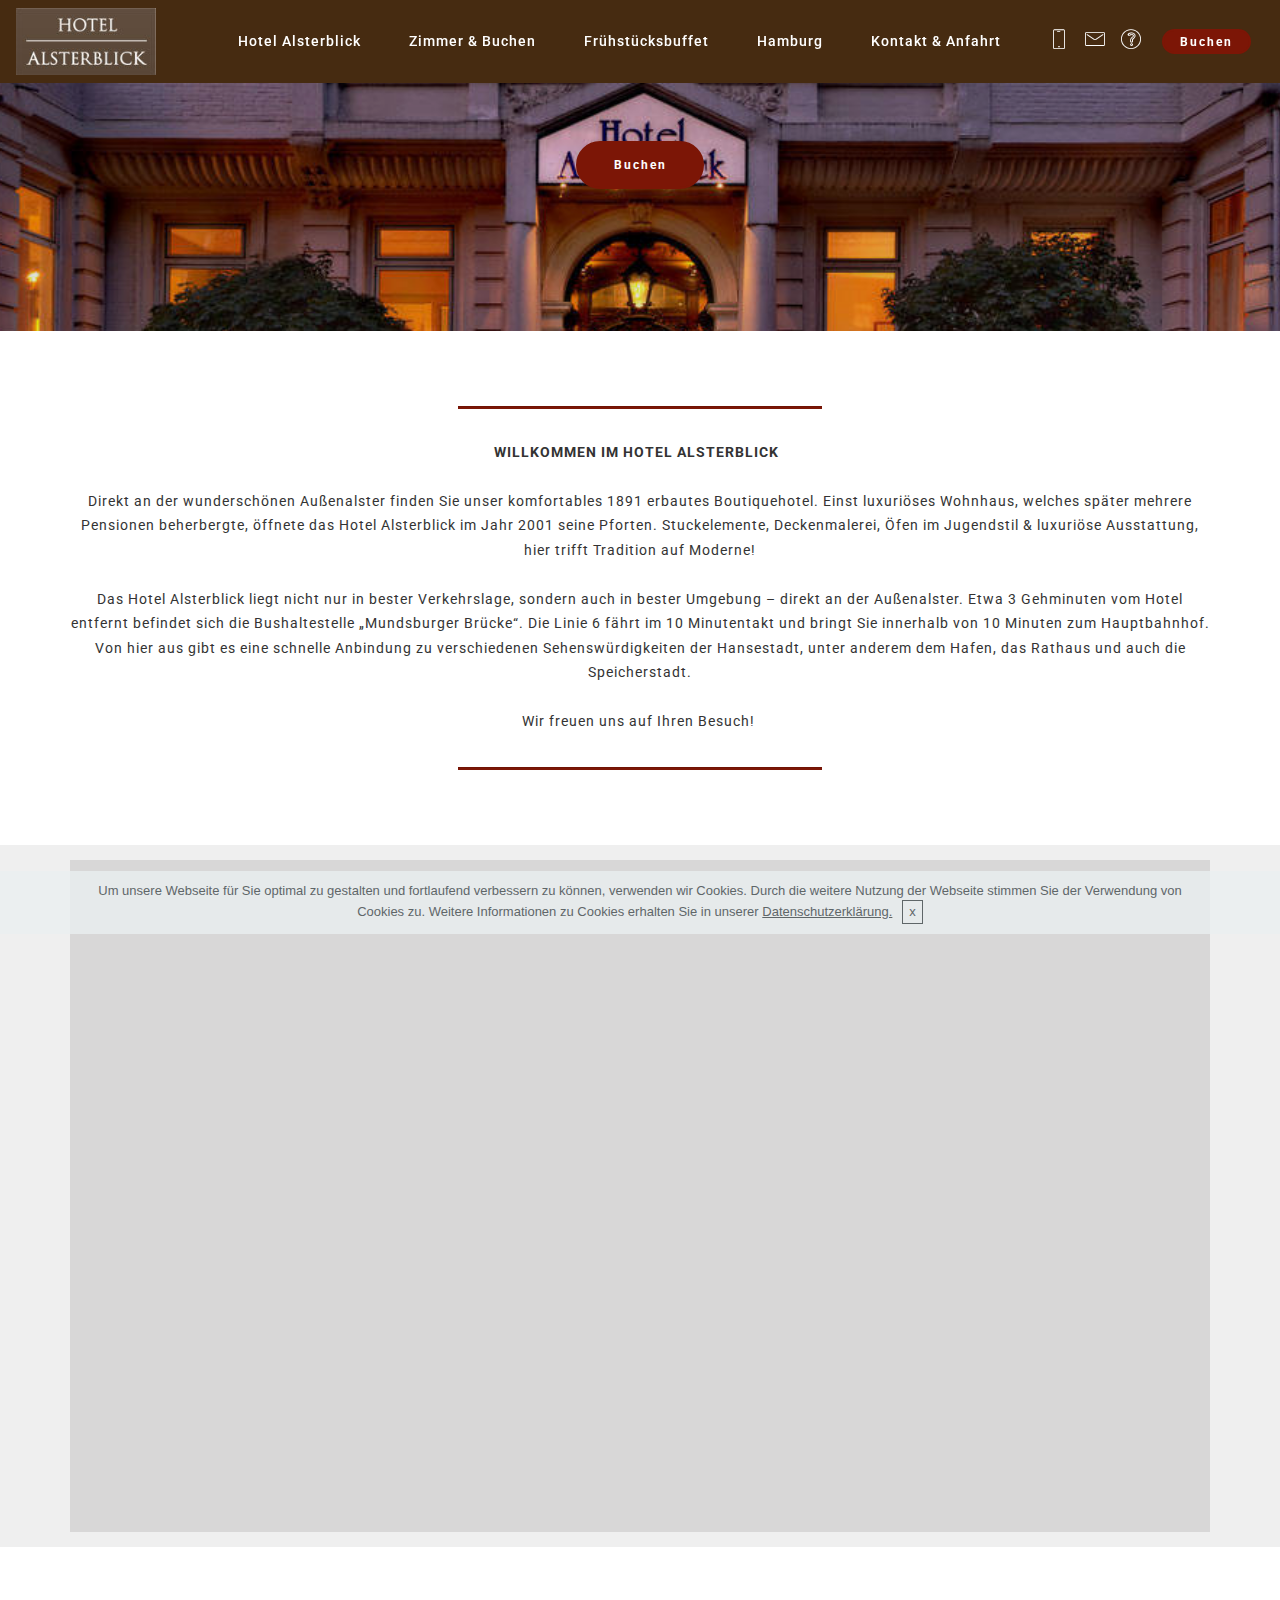
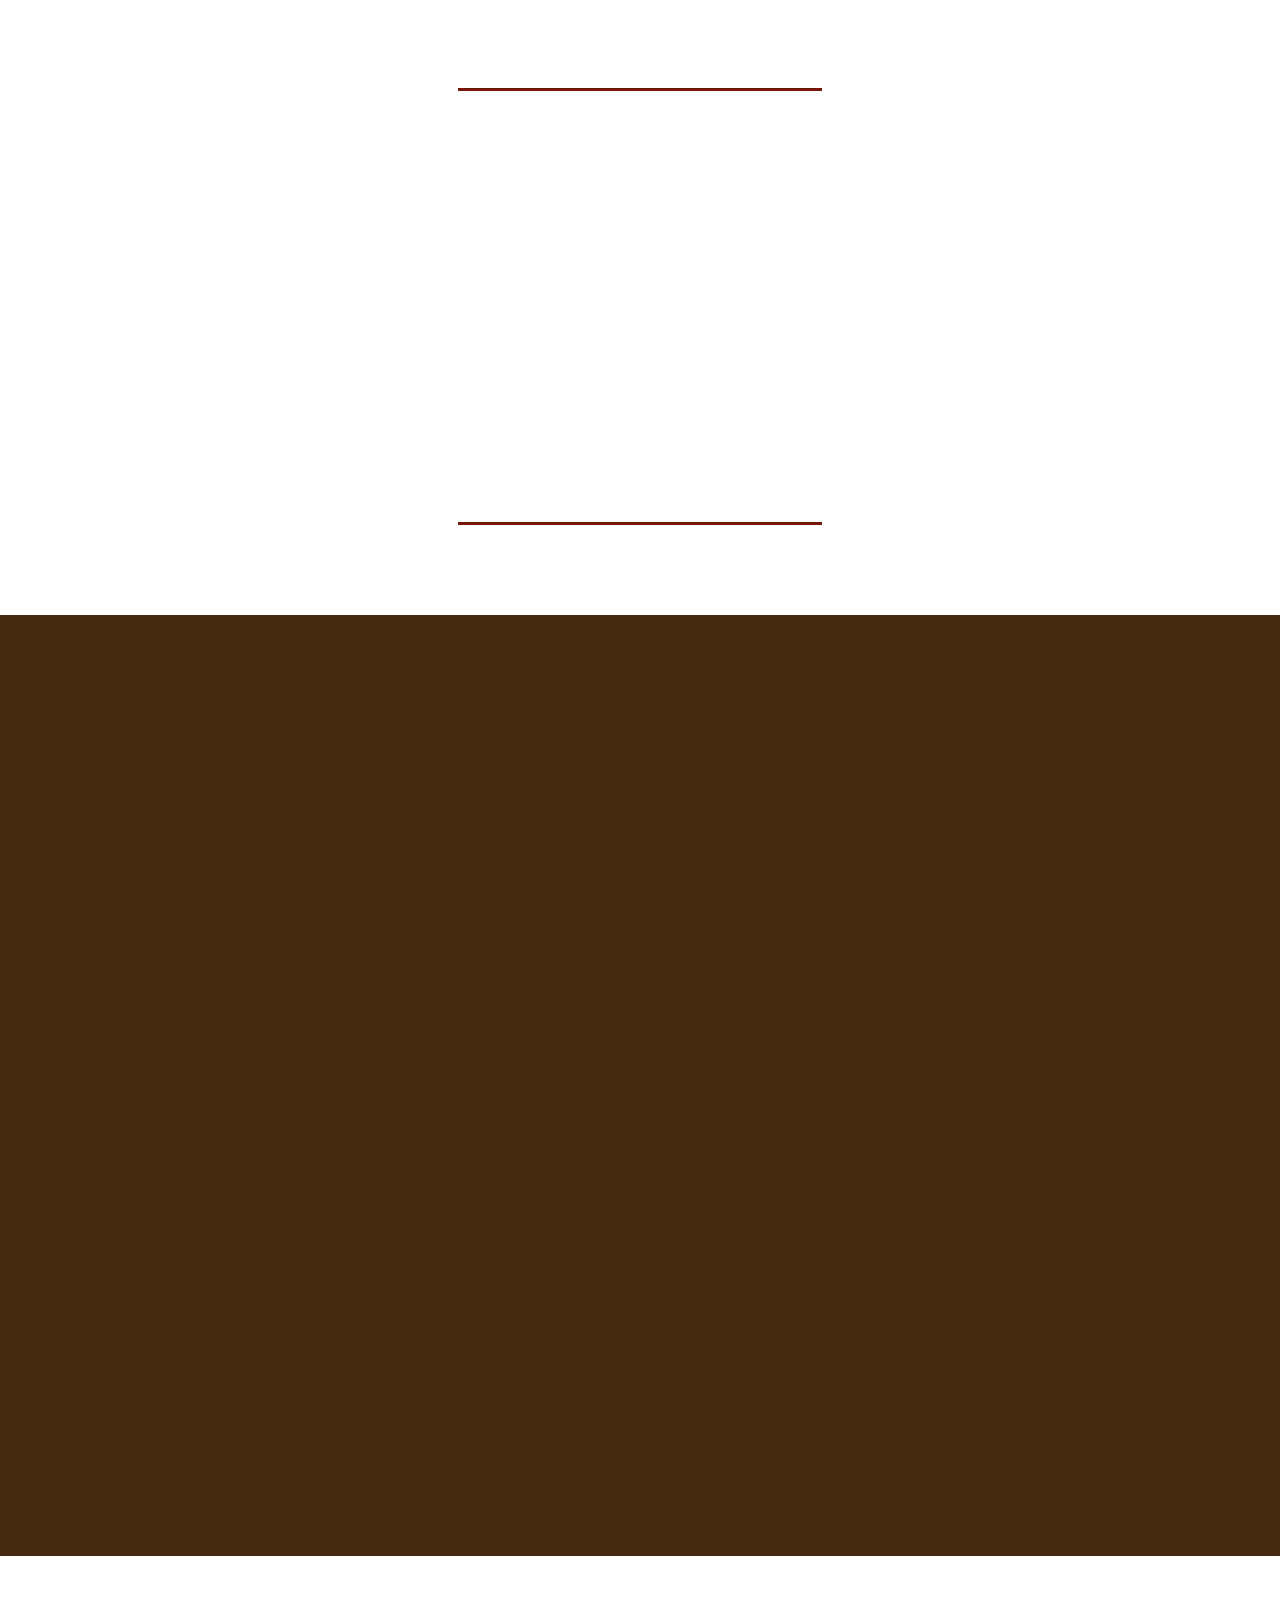
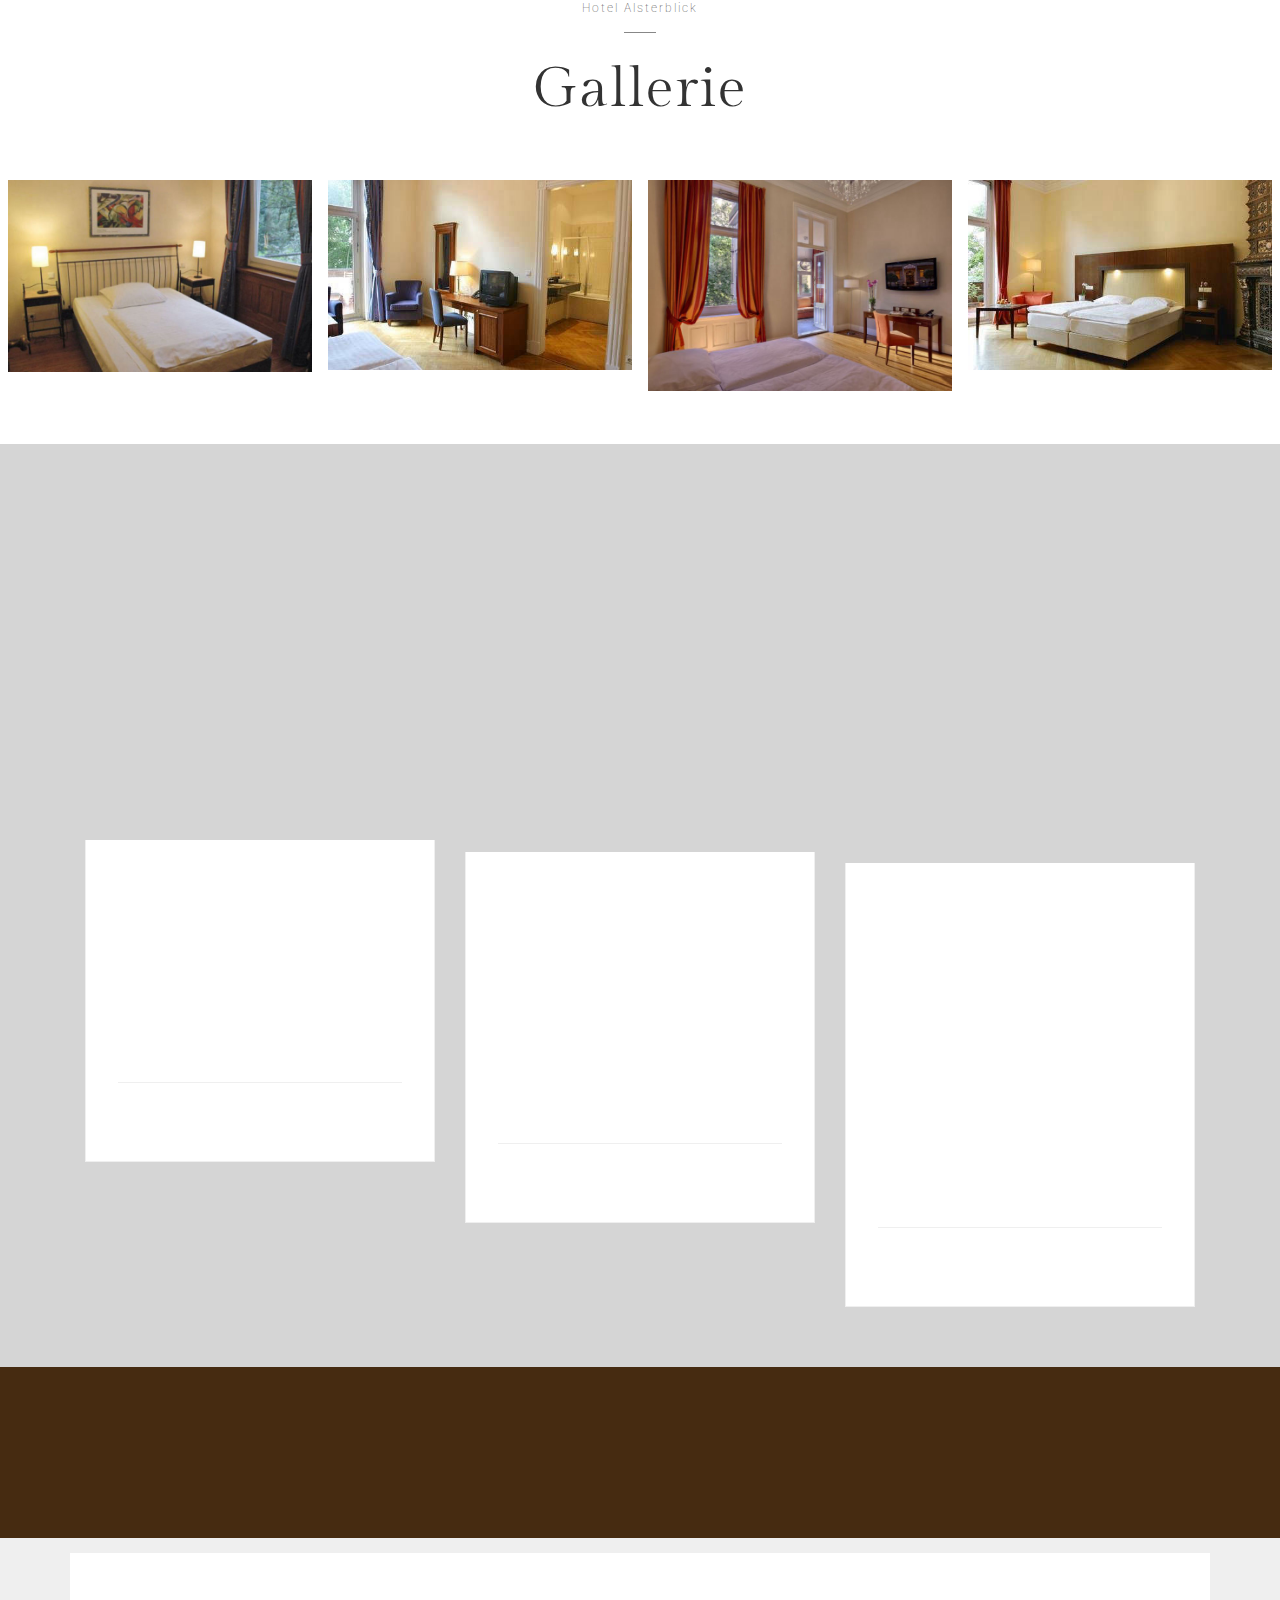
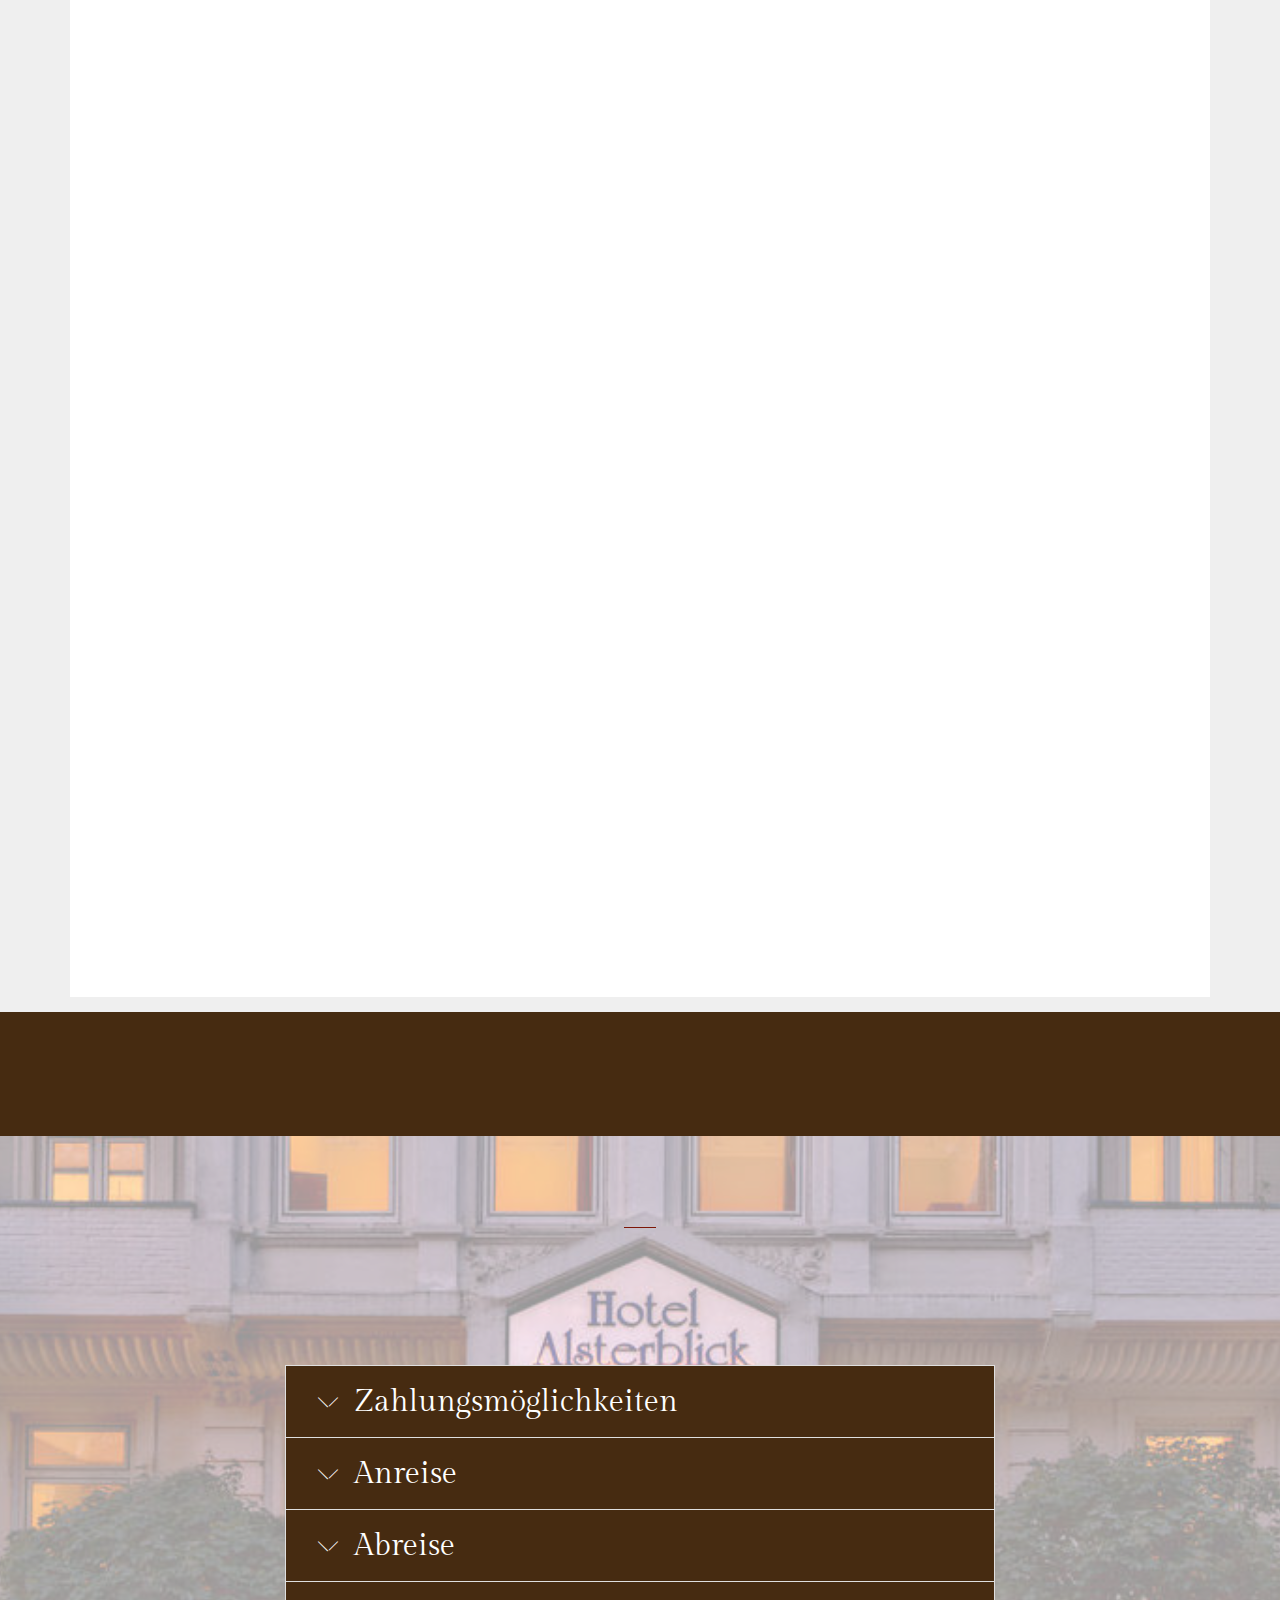
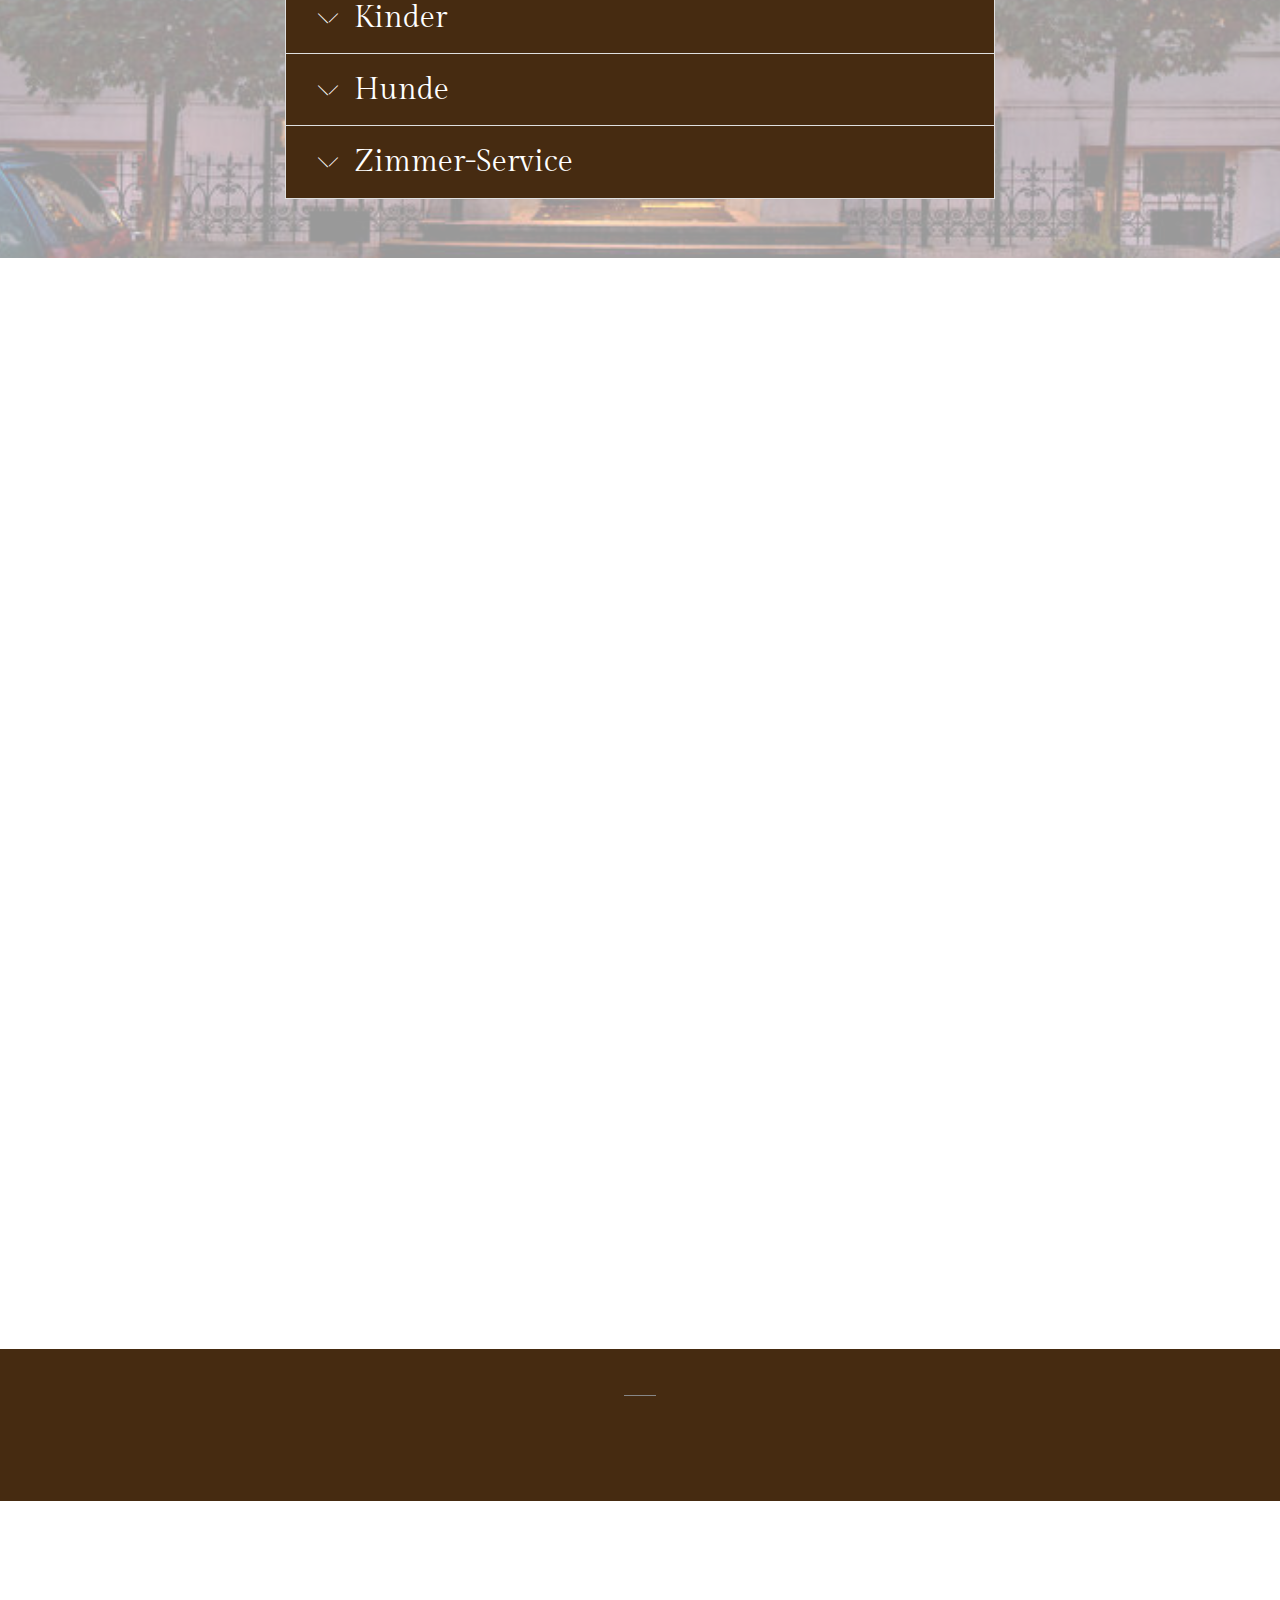
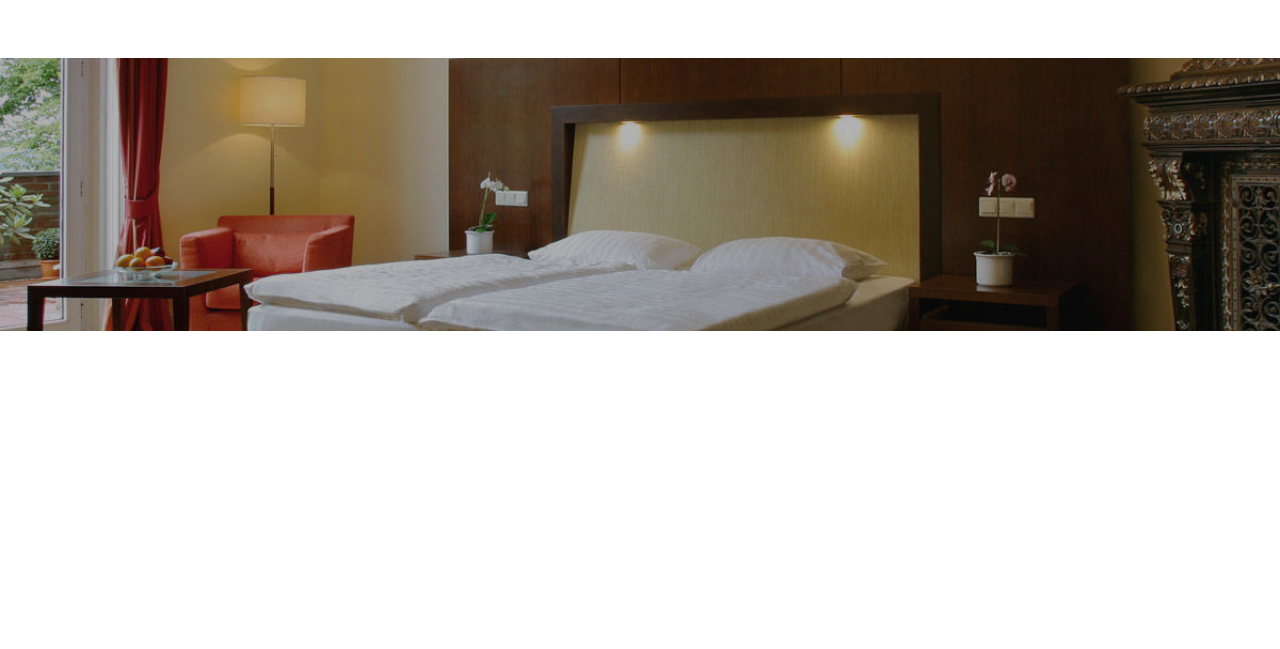
<file: index.html>
<!DOCTYPE html>
<html >
<head>
  <!-- Site made with Mobirise Website Builder v4.8.1, https://mobirise.com -->
  <meta charset="UTF-8">
  <meta http-equiv="X-UA-Compatible" content="IE=edge">
  <meta name="generator" content="Mobirise v4.8.1, mobirise.com">
  <meta name="viewport" content="width=device-width, initial-scale=1, minimum-scale=1">
  <link rel="shortcut icon" href="assets/images/logo-128x61.png" type="image/x-icon">
  <meta name="description" content="">
  <title>Home</title>
  <link rel="stylesheet" href="assets/web/assets/mobirise-icons/mobirise-icons.css">
  <link rel="stylesheet" href="assets/tether/tether.min.css">
  <link rel="stylesheet" href="assets/bootstrap/css/bootstrap.min.css">
  <link rel="stylesheet" href="assets/bootstrap/css/bootstrap-grid.min.css">
  <link rel="stylesheet" href="assets/bootstrap/css/bootstrap-reboot.min.css">
  <link rel="stylesheet" href="assets/gdpr-plugin/gdpr-styles.css">
  <link rel="stylesheet" href="assets/dropdown/css/style.css">
  <link rel="stylesheet" href="assets/animate.css/animate.min.css">
  <link rel="stylesheet" href="assets/socicon/css/styles.css">
  <link rel="stylesheet" href="assets/theme/css/style.css">
  <link rel="stylesheet" href="assets/gallery/style.css">
  <link rel="stylesheet" href="assets/mobirise/css/mbr-additional.css" type="text/css">
  
  
  
</head>
<body>
  <section class="menu2 menu cid-qXLiEkufaE" once="menu" id="menu2-0">

    
    

    <nav class="navbar navbar-dropdown navbar-expand-lg">
        <div class="navbar-brand">
            <span class="navbar-logo">
                <a href="#top">
                    <img src="assets/images/logo-167x80.jpg" alt="http://www.hotel-alsterblick.de" title="http://www.hotel-alsterblick.de" style="height: 4.2rem;">
                </a>
            </span>
            
        </div>
        <button class="navbar-toggler" type="button" data-toggle="collapse" data-target="#navbarSupportedContent" aria-controls="navbarNavAltMarkup" aria-expanded="false" aria-label="Toggle navigation">
            <div class="hamburger">
                <span></span>
                <span></span>
                <span></span>
                <span></span>
            </div>
        </button>
      <div class="collapse navbar-collapse" id="navbarSupportedContent">
            <ul class="navbar-nav nav-dropdown mbr-section-btn" data-app-modern-menu="true"><li class="nav-item">
                    <a class="nav-link link text-white display-7" href="index.html#content1-1a">Hotel Alsterblick</a>
                </li>
                <li class="nav-item">
                    <a class="nav-link link text-white display-7" href="index.html#features15-l">Zimmer &amp; Buchen
                    </a>
                </li>
                <li class="nav-item">
                    <a class="nav-link link text-white display-7" href="index.html#features14-r">
                        Frühstücksbuffet </a>
                </li>
                <li class="nav-item"><a class="nav-link link text-white display-7" href="page5.html#content3-1v">
                        Hamburg</a></li><li class="nav-item">
                    <a class="nav-link link text-white display-7" href="index.html#maps1-8">
                        Kontakt &amp; Anfahrt</a>
                </li></ul>
            <div class="icons-menu">
              <a href="tel:+494022948989">
                <span class="p-2 mbr-iconfont mbri-mobile" style="color: rgb(255, 255, 255);"></span>
              </a>
              <a href="mailto:info@hotel-alsterblick.de">
                <span class="p-2 mbr-iconfont mbri-letter" style="color: rgb(255, 255, 255);"></span>
              </a>
              <a href="page1.html#content9-b" target="_blank">
                <span class="p-2 mbr-iconfont mbri-question" style="color: rgb(255, 255, 255);"></span>
              </a>
              
              
              
            </div>
            <div class="navbar-buttons mbr-section-btn"><a class="btn btn-sm btn-primary display-4" href="https://cst-client-channel-1351-djpt.viomassl.com/suchen.html" target="_blank">
                    Buchen</a></div>
      </div>
    </nav>
</section>

<section class="header3 cid-qXN5MVBpsf mbr-parallax-background" id="header3-q">

    

    <div class="mbr-overlay" style="opacity: 0.1; background-color: rgb(0, 0, 0);">
    </div>

    <div class="container mbr-white">
        
        
        
        
        <div class="mbr-section-btn"><a class="btn btn-lg btn-primary display-4" href="https://cst-client-channel-1351-djpt.viomassl.com/suchen.html" target="_blank">Buchen</a></div>
    </div>
    
</section>

<section class="mbr-section content1 cid-r0YgFBf2uK" id="content1-1a">

    

    <div class="container">
        <div class="row justify-content-center">
            <div class="inner-container" style="width: 100%;">
                <hr class="line" style="width: 32%;">
                <p class="mbr-text mbr-fonts-style align-center display-7"><strong>WILLKOMMEN IM HOTEL ALSTERBLICK</strong> &nbsp;<br>
<br>Direkt an der wunderschönen Außenalster finden Sie unser komfortables 1891 erbautes Boutiquehotel. Einst luxuriöses Wohnhaus, welches später mehrere Pensionen beherbergte, öffnete das Hotel Alsterblick im Jahr 2001 seine Pforten.  Stuckelemente, Deckenmalerei, Öfen im Jugendstil &amp; luxuriöse Ausstattung, hier trifft Tradition auf Moderne!<br><br>Das Hotel Alsterblick liegt nicht nur in bester Verkehrslage, sondern auch in bester Umgebung – direkt an der Außenalster. Etwa 3 Gehminuten vom Hotel entfernt befindet sich die Bushaltestelle „Mundsburger Brücke“. Die Linie 6 fährt im 10 Minutentakt und bringt Sie innerhalb von 10 Minuten zum Hauptbahnhof. Von hier aus gibt es eine schnelle Anbindung zu verschiedenen Sehenswürdigkeiten der Hansestadt, unter anderem dem Hafen, das Rathaus und auch die Speicherstadt.<br><br>Wir freuen uns auf Ihren Besuch!&nbsp;<br></p>
                <hr class="line" style="width: 32%;">
            </div>
        </div>
    </div>
</section>

<section class="features14 cid-qXNQE5Qxoq" id="features14-s">

    

    
    <div class="container">
        <div class="row justify-content-center">
            <div class="col-md-6 image-element">
                <div class="img-wrap" style="width: 100%; height: 100%;">
                    <img src="assets/images/travel-3136679-642-640x360.jpg" alt="" title="">
                </div>
            </div>
            <div class="col-md-6 text-element">
                
                
                <h2 class="mbr-section-title mbr-fonts-style align-center display-5">Die Hansestadt Hamburg</h2>
                <p class="mbr-text mbr-fonts-style mbr-lighter align-center display-7">Die 1200 Jahre alte Hafenstadt mit Weltruf bezaubert jeden Besucher mit ihrem internationalen Flair und Charme. Vielseitige Angebote soweit das Auge reicht – ob Reeperbahn oder Rathaus, ob Alster oder Elbe, ob Musical oder Theater, ob Speicherstadt oder Fernsehturm – hier hoffen Sie, dass der Tag sowie die Nacht noch mehr Stunden hat. 
<br>Die pulsierende Metropole bietet Attraktionen für täglich 150.000 Touristen und ihre 1,7 Mio. Hanseaten. Eine Stadt mit mehr Brücken als in Venedig und mit so viel Baumbestand wie sonst in keiner Großstadt. Lassen Sie sich inspirieren von dieser geschichtsträchtigen Hansestadt, die mit viel Kunst und Kultur sowie mit jungem Esprit Sie für immer einnehmen wird und gerne wiederkommen lässt – denn Hamburg ist mehr als die Summe ihrer Teile, sie ist ein Gesamtkunstwerk!&nbsp;<br></p>
                <div class="mbr-section-btn align-center pt-2"><a class="btn btn-lg btn-primary display-4" href="https://www.hamburg-tourism.de/sehenswertes/" target="_blank">Weiter</a></div>
            </div>
        </div>
    </div>          
</section>

<section class="mbr-section content9 cid-r2u7QUqwIQ" id="content9-1b">

    

    <div class="container">
        <div class="media-container-row">
            <div class="title" style="width: 66%;">
                
                
                <h1 class="mbr-section-title mbr-fonts-style align-center display-5">Wir werden noch schöner für Sie!&nbsp;</h1>
                
                
            </div>
        </div>
    </div>
</section>

<section class="mbr-section content1 cid-r2u7RWGVsz" id="content1-1c">

    

    <div class="container">
        <div class="row justify-content-center">
            <div class="inner-container" style="width: 100%;">
                <hr class="line" style="width: 32%;">
                <p class="mbr-text mbr-fonts-style align-center display-7">Seit Frühjahr 2016 führen wir umfangreiche Umbau- &amp; Renovierungsarbeiten durch, welche voraussichtlich bis Sommer 2019, gegebenenfalls darüber hinaus, andauern werden.<br><br>Die Baumaßnahmen umfassen Arbeiten zur Verschönerung unseres Hauses. Unser Hauptziel dieser umfangreichen Arbeiten ist die Steigerung des Wohlbefindens unserer Gäste!<br><br>Bisher wurden bereits 14 Hotelzimmer renoviert und 7 neue Hotelzimmer in den Verkauf genommen. Außerdem wurde das Haus aufgestockt und der Aufzug als auch alle Fenster erneuert. Ebenfalls werden mit der Renovierung der Hotelzimmer die Zimmertüren ausgetauscht und die Hotelflure renoviert. In Planung sind unter anderem noch weitere Hotelzimmer sowie die Renovierung der restlichen bereits vorhandenen Hotelzimmer. Die Arbeiten an der Außenfassade sind fast vollständig abgeschlossen. An der Fassade zur Hofseite ist nur noch teilweise ein Gerüst aufgestellt und an der Fassade zur Alsterseite lediglich vom Souterrain bis Hochparterre.  Ebenfalls dürfen sich unsere Gäste zukünftig über eine Tiefgarage freuen. Die Fertigstellung ist zum Ende des Jahres / Beginn nächsten Jahres geplant.<br><br>Selbstverständlich versuchen wir die Lärmbelästigung durch die Arbeiten so gering wie möglich zu halten, jedoch können wir Lärmbeeinträchtigungen nicht vermeiden. Die Arbeiten finden in der Regel Mo-Sa 7-18 Uhr. An Wochenenden fanden bis dato selten Bauarbeiten statt. &nbsp;<br></p>
                <hr class="line" style="width: 32%;">
            </div>
        </div>
    </div>
</section>

<section class="features3 cid-qXLtZpRG4d" id="features3-e">

    

    
    <div class="container-fluid">
        <div class="row justify-content-center">
            <div class="image-element col-xl-6">
                <div class="img-wrap" style="height: 100%; width: 100%;">
                    <img src="assets/images/img-1102-1090x775.jpg" alt="" title="">
                </div>
            </div>
            <div class="text-element col-xl-6">
                
                
                <h2 class="mbr-section-title mbr-fonts-style pb-4 mbr-white display-5">Unsere Zimmer</h2>
                <div class="paragraphs-wrapper pb-4">
                    <p class="mbr-text mbr-fonts-style mbr-lighter display-7">Mit viel Liebe zum Detail wurde das Hotel Alsterblick mit seinen derzeit 38 Zimmern mit jeglichen modernen Annehmlichkeiten wie kostenfreiem W-LAN, Flachbild-Fernsehern und Safes ausgestattet. Zum Ende der Umbau- und Renovierungsarbeiten verfügen wir über insgesamt 47 Hotelzimmer.
<br>Bisher sind bereits 21 unser Hotelzimmer renoviert und neu ausgestattet. Der niederländische Inneneinrichter RIVIÈRA MAISON schafft mit seiner Kollektion an stilvollen Accessoires und Möbeln eine behagliche Atmosphäre von legerem Luxus – genau unsere Vorstellung von einem gemütlichen Zuhause! 
<br><br><strong>Aus folgenden Zimmertypen können Sie wählen:</strong>
<br>• 3 Suiten mit Wohnbereich im Wintergarten, großem Schlafraum, Badezimmer mit Dusche und Wannenbad 
<br>• 10 Doppelzimmer Deluxe zur Alster, davon einige mit Balkon, historischem Kachelofen, Badezimmer mit Dusche oder Wannenbad und Blick auf die Außenalster 
<br>• 5 Doppelzimmer Deluxe zum Hof, Badezimmer mit Dusche und/oder Wannenbad
<br>• 13 Doppelzimmer Superior, zum Hof gelegen,  Badezimmer mit Dusche oder Wannenbad 
<br>• 5 Doppelzimmer Standard mit Duschbad und französischem Bett 
<br>• 2 Einzelzimmer mit Dusche&nbsp;<br></p>
                    
                </div>
                
            </div>
        </div>
    </div>          
</section>

<section class="mbr-gallery mbr-slider-carousel cid-r4n25mVgu4" id="gallery1-27">

    

    
    
    <h3 class="mbr-section-subtitle mbr-fonts-style mbr-lighter align-center display-4">Hotel Alsterblick</h3>

    <div class="underline align-center pb-3">
        <div class="line"></div>
    </div>

    <h2 class="mbr-section-title mbr-fonts-style align-center pb-5 display-2">
        Gallerie</h2>
    
    <div class="col-left-gallery"><!-- Filter --><!-- Gallery --><div class="mbr-gallery-row"><div class="mbr-gallery-layout-default"><div><div><div class="mbr-gallery-item mbr-gallery-item--p1" data-video-url="false" data-tags="Klasse"><div href="#lb-gallery1-27" data-slide-to="0" data-toggle="modal"><img src="assets/images/800x0s-700x442-700x442.jpg" alt="" title=""><span class="icon-focus"></span><span class="mbr-gallery-title mbr-fonts-style display-7">Bildunterschrift</span></div></div><div class="mbr-gallery-item mbr-gallery-item--p1" data-video-url="false" data-tags="Klasse"><div href="#lb-gallery1-27" data-slide-to="1" data-toggle="modal"><img src="assets/images/1165180-470x295-470x295-470x295.jpg" alt="" title=""><span class="icon-focus"></span><span class="mbr-gallery-title mbr-fonts-style display-7">Bildunterschrift</span></div></div><div class="mbr-gallery-item mbr-gallery-item--p1" data-video-url="false" data-tags="Klasse"><div href="#lb-gallery1-27" data-slide-to="2" data-toggle="modal"><img src="assets/images/image-g-700x487-700x487.jpg" alt="" title=""><span class="icon-focus"></span><span class="mbr-gallery-title mbr-fonts-style display-7">Bildunterschrift</span></div></div><div class="mbr-gallery-item mbr-gallery-item--p1" data-video-url="false" data-tags="Klasse"><div href="#lb-gallery1-27" data-slide-to="3" data-toggle="modal"><img src="assets/images/1165182-470x295-470x295.jpg" alt="" title=""><span class="icon-focus"></span><span class="mbr-gallery-title mbr-fonts-style display-7">Bildunterschrift</span></div></div></div></div><div class="clearfix"></div></div></div><!-- Lightbox --><div data-app-prevent-settings="" class="mbr-slider modal fade carousel slide" tabindex="-1" data-keyboard="true" data-interval="false" id="lb-gallery1-27"><div class="modal-dialog"><div class="modal-content"><div class="modal-body"><div class="carousel-inner"><div class="carousel-item"><img src="assets/images/800x0s-700x442.jpg" alt="" title=""></div><div class="carousel-item"><img src="assets/images/1165180-470x295-470x295.jpg" alt="" title=""></div><div class="carousel-item"><img src="assets/images/image-g-700x487.jpg" alt="" title=""></div><div class="carousel-item active"><img src="assets/images/1165182-470x295.jpg" alt="" title=""></div></div><a class="carousel-control carousel-control-prev" role="button" data-slide="prev" href="#lb-gallery1-27"><span class="mbri-left mbr-iconfont" aria-hidden="true"></span><span class="sr-only">Previous</span></a><a class="carousel-control carousel-control-next" role="button" data-slide="next" href="#lb-gallery1-27"><span class="mbri-right mbr-iconfont" aria-hidden="true"></span><span class="sr-only">Next</span></a><a class="close" href="#" role="button" data-dismiss="modal"><span class="sr-only">Close</span></a></div></div></div></div></div>
</section>

<section class="mbr-section features15 cid-qXLFe1II32 mbr-parallax-background" id="features15-l">

    

    <div class="mbr-overlay" style="opacity: 0.1; background-color: rgb(0, 0, 0);">
    </div>

    <div class="container">
        

        
    
        <h2 class="mbr-section-title main-title mbr-fonts-style mbr-white align-center pb-5 display-2">
            Unsere Zimmer</h2>
        <div class="row justify-content-center">
            <div class="card col-md-10 col-lg-4">
                <div class="card-wrapper">
                    <div class="card-img">
                        <img src="assets/images/800x0s-700x442.jpg" alt="Mobirise" title="">
                    </div>
                    <div class="card-box">
                        <h2 class="card-title mbr-fonts-style display-5">Einzelzimmer</h2>
                        
                        <p class="mbr-text card-text mbr-fonts-style mbr-lighter pt-3 m-0 display-7">Das Einzelzimmer verfügt über eine stilvolle Einrichtung, einem Einzelbett (0,9x2,0m) und einem modernen Bad mit Dusche, kleinem Waschbecken und WC. Das Zimmer befindet sich im Hochparterre des Hotels.<br></p>
                        
                        <div class="card-footer">
                            <ul class="icons-list list-inline align-left">
                                
                                
                                
                            <li class="list-inline-item">
                                    <span class="mbr-iconfont mbri-responsive"></span>
                                </li><li class="list-inline-item">
                                    <span class="mbr-iconfont mbri-wifi"></span>
                                </li></ul>
                            <div class="link">

                            </div>
                        </div>
                    </div>
                </div>
            </div>

            <div class="card col-md-10 col-lg-4">
                <div class="card-wrapper">
                    <div class="card-img">
                        <img src="assets/images/800x0sd-700x466.jpg" alt="Mobirise" title="">
                    </div>
                    <div class="card-box">
                        <h2 class="card-title mbr-fonts-style display-5">Doppelzimmer</h2>
                        
                        <p class="mbr-text card-text mbr-fonts-style mbr-lighter pt-3 m-0 display-7">
                            Unsere Doppelzimmer sind in 4 Kategorien aufgeteilt und sind zwischen 13-28 qm groß. Alle Zimmer verfügen über moderne Bäder mit Dusche und/oder Badewanne, Waschbecken und WC. Die meisten Zimmer lassen sich durch ein Babybett oder ein Zustellbett aufbetten.
                        </p>
                        
                        <div class="card-footer">
                            <ul class="icons-list list-inline align-left">
                                
                                
                                
                            <li class="list-inline-item">
                                    <span class="mbr-iconfont mbri-responsive"></span>
                                </li><li class="list-inline-item">
                                    <span class="mbr-iconfont mbri-wifi"></span>
                                </li><li class="list-inline-item">
                                    <span class="mbr-iconfont mbri-hot-cup"></span>
                                </li></ul>
                            <div class="link">

                            </div>
                        </div>
                    </div>
                </div>
            </div>

            <div class="card col-md-10 col-lg-4">
                <div class="card-wrapper">
                    <div class="card-img">
                        <img src="assets/images/image-g-700x487.jpg" alt="Mobirise" title="">
                    </div>
                    <div class="card-box">
                        <h2 class="card-title mbr-fonts-style display-5">Suite</h2>
                        
                        <p class="mbr-text card-text mbr-fonts-style mbr-lighter pt-3 m-0 display-7">
                            Die 35 m² großen Suiten sind ruhig zum Garten gelegen und haben einen Wohnbereich mit Schreibtisch im Wintergarten und ein großzügiges Schlafzimmer. Neben dem geräumigen Badezimmer mit Dusche, Badewanne, Waschbecken und WC befindet sich in einigen Suiten auch ein Ankleideraum. Durch die Schlafcouch im Wintergarten haben in den Suiten bis zu 5 Personen Platz. 
                        </p>
                        
                        <div class="card-footer">
                            <ul class="icons-list list-inline align-left">
                                
                                
                                
                            <li class="list-inline-item">
                                    <span class="mbr-iconfont mbri-responsive"></span>
                                </li><li class="list-inline-item">
                                    <span class="mbr-iconfont mbri-wifi"></span>
                                </li><li class="list-inline-item">
                                    <span class="mbr-iconfont mbri-hot-cup"></span>
                                </li></ul>
                            <div class="link">

                            </div>
                        </div>
                    </div>
                </div>
            </div>

        </div>
    </div>
</section>

<section class="info1 cid-r2u7ULLYVU" id="info1-1d">

    

    
    <div class="container">
        <div class="row justify-content-center">
            <div class="media-container-column col-12 first-col mbr-white col-lg-8 col-md-6">
                <h2 class="mbr-section-title mbr-fonts-style mbr-bold display-5 align-left pb-2">
                    Kontakt</h2>
                <h3 class="mbr-section-subtitle mbr-fonts-style mbr-lighter align-left display-7">Nutzen Sie unser Kontaktformular um ein individuelles Angebot zu erhalten oder uns Wünsche bzw. Änderungen zu Ihrem bereits gebuchten Aufenthalt mitzuteilen.</h3>
            </div>
            <div class="media-container-column col-12 col-lg-4 col-md-6 second-col">
                <div class="mbr-section-btn align-center"><a class="btn btn-lg btn-primary display-4" href="http://hotel-alsterblick.clients.clearingstation.de/hotel-anfragen.html?set_language=de" target="_blank">Kontakt</a></div>
            </div>
        </div>
    </div>
</section>

<section class="features14 cid-qXNdqrlpmM" id="features14-r">

    

    
    <div class="container">
        <div class="row justify-content-center">
            <div class="col-md-6 image-element">
                <div class="img-wrap" style="width: 80%; height: 80%;">
                    <img src="assets/images/5998569-1140x779.jpg" alt="" title="">
                </div>
            </div>
            <div class="col-md-6 text-element">
                
                
                <h2 class="mbr-section-title mbr-fonts-style align-center display-5">Frühstücksbuffet&nbsp;</h2>
                <p class="mbr-text mbr-fonts-style mbr-lighter align-center display-7">Unser reichhaltiges Frühstücksbuffet servieren wir in unserem Frühstücksraum im Hochparterre Montag bis Freitag von 7 bis 10 Uhr und am Wochenende von 8 bis 11 Uhr. 
<br>Sie möchten auf Ihrem Zimmer frühstücken? Sehr gerne! Für eine zusätzliche Gebühr von 4,00 € servieren wir Ihnen Ihre individuelle Auswahl, welche Sie direkt über das SuitePad in Ihrem Zimmer unter Zimmerservice zusammenstellen können. 
<br>
<br><strong>Unser Frühstücksbuffet für Sie: &nbsp;</strong><br>• Mehrere verschiedenen Brötchensorten, dazu Croissants, frisch gebackenes Brot, sowie Schwarzbrot, Muffins und Franzbrötchen 
<br>• Wurstsorten und verschiedene Streichwurst 
<br>• Schnitt-, Hart- und Frischkäse natur und mit Kräutern 
<br>• Butter und Becel 
<br>• Tomate-Mozzarella mit Basilikum 
<br>• Frischer Obstsalat 
<br>• Natur- und Fruchtjoghurt 
<br>• Kleines Müslibuffet 
<br>• Marmeladen, Nutella und Honig 
<br>• Gekochte Eier, Rührei, Würstchen und Bacon 
<br>• Verschiedene Säfte, Mineralwasser, Milch 
<br>• Kaffee, Cappuccino, Latte Macchiato, Espresso, Kakao und verschiedene Teesorten 
<br><br>Das Frühstück ist für die Hotelgäste im Preis inklusive. Gerne können auch Gäste von Außerhalb am Buffet für 15,00 € / Person teilnehmen. Eine Reservierung ist dringend erforderlich. Telefonnummer: 040-22948989 
<br>
<br>Während des Frühstücks haben Hunde keinen Zutritt zu unserem Bistro. Wir danken für Ihr Verständnis. &nbsp;<br></p>
                
            </div>
        </div>
    </div>          
</section>

<section class="info1 cid-r0UFZolK61" id="info1-u">

    

    
    <div class="container">
        <div class="row justify-content-center">
            <div class="media-container-column col-12 first-col mbr-white col-lg-8 col-md-6">
                <h2 class="mbr-section-title mbr-fonts-style mbr-bold display-5 align-left pb-2">
                    Hotelprospekt
                </h2>
                <h3 class="mbr-section-subtitle mbr-fonts-style mbr-lighter align-left display-7">Laden Sie unseren aktuellen Hotelprospekt als PDF herunter:</h3>
            </div>
            <div class="media-container-column col-12 col-lg-4 col-md-6 second-col">
                <div class="mbr-section-btn align-center"><a class="btn btn-lg btn-primary display-4" href="assets/files/hotelprospekt.pdf" target="_blank">Prospekt Anschauen</a></div>
            </div>
        </div>
    </div>
</section>

<section class="toggle1 cid-r3apQPm6YX" id="toggle1-21">

    

    <div class="mbr-overlay" style="opacity: 0.6; background-color: rgb(255, 255, 255);">
    </div>
        <div class="container">
          <h3 class="mbr-section-subtitle mbr-fonts-style align-center mbr-lighter display-4">
              Hotel Alsterblick</h3>
          <div class="underline align-center pb-3">
              <div class="line"></div>
          </div>
          <h2 class="mbr-section-title pb-5 mbr-fonts-style align-center display-2">Unsere Leistungen</h2>
            <div class="media-container-row">
                <div class="col-12 col-md-10 col-lg-8">
                    <div class="clearfix"></div>
                    <div id="bootstrap-toggle" class="toggle-panel accordionStyles tab-content">
                        <div class="card">
                            <div class="card-header" role="tab" id="headingOne">
                                <a role="button" class="collapsed panel-title text-black" data-toggle="collapse" data-parent="#accordion" data-core="" href="#collapse1_12" aria-expanded="false" aria-controls="collapse1">
                                    <h4 class="mbr-fonts-style mbr-white display-5">
                                        <span class="sign mbr-iconfont mbri-arrow-down inactive"></span>Zahlungsmöglichkeiten</h4>
                                </a>
                            </div>
                            <div id="collapse1_12" class="panel-collapse noScroll collapse" role="tabpanel" aria-labelledby="headingOne">
                                <div class="panel-body p-4">
                                    <p class="mbr-text mbr-fonts-style panel-text display-7">
                                        Ihre Hotelrechnung können Sie mit folgenden Zahlungsmitteln begleichen: American Express, Visa Card, Master Card, EC-Cash und Barzahlung. 
                                    </p>
                                </div>
                            </div>
                        </div>
                        <div class="card">
                            <div class="card-header" role="tab" id="headingTwo">
                                <a role="button" class="collapsed panel-title text-black" data-toggle="collapse" data-parent="#accordion" data-core="" href="#collapse2_12" aria-expanded="false" aria-controls="collapse2">
                                    <h4 class="mbr-fonts-style mbr-white display-5">
                                        <span class="sign mbr-iconfont mbri-arrow-down inactive"></span>Anreise</h4>
                                </a>
                            </div>
                            <div id="collapse2_12" class="panel-collapse noScroll collapse" role="tabpanel" aria-labelledby="headingTwo">
                                <div class="panel-body p-4">
                                    <p class="mbr-text mbr-fonts-style panel-text display-7">Am Anreisetag steht Ihnen das Hotelzimmer ab 15 Uhr zur Verfügung. Sollten Sie früher anreisen und Ihr Zimmer ist noch nicht bezugsfertig, dann nehmen wir gern Ihr Gepäck in Verwahrung.&nbsp;<br></p>
                                </div>
                            </div>
                        </div>
                        <div class="card">
                            <div class="card-header" role="tab" id="headingThree">
                                <a role="button" class="collapsed panel-title text-black" data-toggle="collapse" data-parent="#accordion" data-core="" href="#collapse3_12" aria-expanded="false" aria-controls="collapse3">
                                    <h4 class="mbr-fonts-style mbr-white display-5">
                                        <span class="sign mbr-iconfont mbri-arrow-down inactive"></span>Abreise</h4>
                                </a>
                            </div>
                            <div id="collapse3_12" class="panel-collapse noScroll collapse" role="tabpanel" aria-labelledby="headingThree">
                                <div class="panel-body p-4">
                                    <p class="mbr-text mbr-fonts-style panel-text display-7">Ihnen steht das Hotelzimmer am Abreisetag bis 11 Uhr zur Verfügung. Sollten Sie Ihr Gepäck bei uns noch etwas länger deponieren wollen, werden sich unsere Mitarbeiter gerne darum kümmern. Sollten Sie vor 7 Uhr abreisen, bereiten wir gerne ein Lunchpaket oder eine kleine Frühstücksauswahl vor. Bitte informieren Sie uns darüber am Vortag bis 23 Uhr. </p>
                                </div>
                            </div>
                        </div>
                        <div class="card">
                            <div class="card-header" role="tab" id="headingThree">
                                <a role="button" class="collapsed panel-title text-black" data-toggle="collapse" data-parent="#accordion" data-core="" href="#collapse4_12" aria-expanded="false" aria-controls="collapse4">
                                    <h4 class="mbr-fonts-style mbr-white display-5">
                                        <span class="sign mbr-iconfont mbri-arrow-down inactive"></span>Kinder</h4>
                                </a>
                            </div>
                            <div id="collapse4_12" class="panel-collapse noScroll collapse" role="tabpanel" aria-labelledby="headingThree">
                                <div class="panel-body p-4">
                                    <p class="mbr-text mbr-fonts-style panel-text display-7">Ein Zustell- oder Babybett lässt sich in fast alle Zimmer ab der Kategorie Doppelzimmer Superior bis zum Doppelzimmer Deluxe zur Alster aufstellen. Unsere Suiten sind mit Schlafsofas ausgestattet, sodass hier Platz für bis zu 5 Personen ist. Eine Anmeldung weiterer Personen im Zimmer ist zwingend erforderlich da wir nur begrenzt über Zustell- und Babybetten verfügen. <br></p>
                                </div>
                            </div>
                        </div>
                        <div class="card">
                            <div class="card-header" role="tab" id="headingThree">
                                <a role="button" class="collapsed panel-title text-black" data-toggle="collapse" data-parent="#accordion" data-core="" href="#collapse5_12" aria-expanded="false" aria-controls="collapse5">
                                    <h4 class="mbr-fonts-style mbr-white display-5">
                                        <span class="sign mbr-iconfont mbri-arrow-down inactive"></span>Hunde</h4>
                                </a>
                            </div>
                            <div id="collapse5_12" class="panel-collapse noScroll collapse" role="tabpanel" aria-labelledby="headingThree">
                                <div class="panel-body p-4">
                                    <p class="mbr-text mbr-fonts-style panel-text display-7">Hunde sind bei uns immer willkommen. Bitte lassen Sie Ihren Hund nicht lange alleine im Hotelzimmer, da andere Gäste durch evtl. Lärm gestört werden könnten. Eine Zimmerreinigung ist uns nicht möglich, während der Hund unbeaufsichtigt im Zimmer ist. Pro Hund / Nacht berechnen wir 10,00 €. Im Frühstücksraum haben Hunde keinen Zutritt. Wir danken für Ihr Verständnis.  <br></p>
                                </div>
                            </div>
                        </div>
                        <div class="card">
                            <div class="card-header" role="tab" id="headingThree">
                                <a role="button" class="collapsed panel-title text-black" data-toggle="collapse" data-parent="#accordion" data-core="" href="#collapse6_12" aria-expanded="false" aria-controls="collapse6">
                                    <h4 class="mbr-fonts-style mbr-white display-5">
                                        <span class="sign mbr-iconfont mbri-arrow-down inactive"></span>Zimmer-Service</h4>
                                </a>
                            </div>
                            <div id="collapse6_12" class="panel-collapse noScroll collapse" role="tabpanel" aria-labelledby="headingThree">
                                <div class="panel-body p-4">
                                    <p class="mbr-text mbr-fonts-style panel-text display-7">Nutzen Sie gerne unseren Zimmerservice für 4,00 € pro Bestellung. Gerne servieren wir Ihnen das Frühstück ans Bett. Die Bestellung erfolgt über das SuitePad. <br></p>
                                </div>
                            </div>
                        </div>
                    </div>
                </div>
            </div>
        </div>
</section>

<section class="mbr-section content9 cid-r3aBbgnLUW" id="content9-25">

    

    <div class="container">
        <div class="media-container-row">
            <div class="title" style="width: 66%;">
                
                
                <h1 class="mbr-section-title mbr-fonts-style align-center display-5">
                    Anfahrt</h1>
                
                
            </div>
        </div>
    </div>
</section>

<section class="mbr-section article content5 cid-r3aBcnpX46" id="content5-26">
    
     

    <div class="container">
        <div class="media-container-row">
            <div class="mbr-text col-12 col-md-8 mbr-fonts-style display-7"><p>Am Flughafen Hamburg nehmen Sie die S-BAHN-LINIE S1 Richtung „Ohlsdorf, Wedel oder Blankenese“ und steigen nach ca. 25 Minuten am „HAUPTBAHNHOF„ aus. Vom Hauptbahnhof (Einstieg Kirchenallee) nehmen Sie die BUSLINIE 6 (Richtung Borgweg) und steigen an der Haltestelle „MUNDSBURGER BRÜCKE“ aus. Sie gehen die Hartwicusstraße bis zur Alster und dann rechts den Schwanenwik entlang. Sie finden uns auf der rechten Seite  (Schwanenwik 30). Vom Bahnhof sind es ca. 2 Kilometer bis zum Hotel Alsterblick. Taxen stehen am Bahnhof bereit.
</p><p>Wir verfügen derzeit noch über keine hoteleigenen Parkplätze. Jedoch können Sie in der Straße „Schwanenwik“ und in den Nebenstraßen des Hotels (z. B. „Hartwicusstraße“, „Armgartstraße“ und „Schöne Aussicht“) die Parkmöglichkeiten auf den  Seitenstreifen und in den Parkbuchten zumeist kostenfrei nutzen. Damit Ihre Anreise schnell und unkompliziert wird, finden Sie hier eine Anfahrtsbeschreibung.
</p><p><br></p><p></p></div>
        </div>
    </div>
</section>

<section class="maps1 cid-qXLoH6FP2h" id="maps1-8">

    

    
    <div class="container">
        
        
        
        <div class="row main-row justify-content-center pt-5">
            

            <div class="col-md-10 col-lg-6">
                <div class="google-map"><iframe frameborder="0" style="border:0" src="https://www.google.com/maps/embed/v1/place?key=AIzaSyA0Dx_boXQiwvdz8sJHoYeZNVTdoWONYkU&amp;q=place_id:ChIJDXtMfNqOsUcRIJwiLkl1JWI" allowfullscreen=""></iframe></div>
                <div class="row info-row justify-content-center pt-3">
                    <div class="first-column col-12 mbr-fonts-style col-md-6 display-7">
                        <ol>
                            <li>
                                <span class="info-title mbr-fonts-style">
                                    Adresse:
                                </span>
                                <span class="info-value mbr-fonts-style">Schwanenwik 30</span>
                            </li>
                            <li>
                                <span class="info-title mbr-fonts-style">Stadt:
                                </span>
                                <span class="info-value mbr-fonts-style">22087 Hamburg</span>
                            </li>
                            <li>
                                <span class="info-title mbr-fonts-style">
                                    Check-In:
                                </span>
                                <span class="info-value mbr-fonts-style">15:00 Uhr
                                </span>
                            </li>
                        </ol>
                    </div>
                    <div class="col-md-6 second-column mbr-fonts-style display-7">
                        <ol>
                            <li>
                                <span class="info-title mbr-fonts-style">Telefon:
                                </span>
                                <span class="info-value mbr-fonts-style"><a href="tel:+494022 94 89 89" class="text-black">+49 40 22 94 89 89</a> &nbsp;</span>
                            </li>
                            <li>
                                <span class="info-title mbr-fonts-style">Fax:
                                </span>
                                <span class="info-value mbr-fonts-style"><a href="tel:+494022 94 89 80" class="text-black">+49 40 22 94 89 80&nbsp;</a></span>
                            </li>
                            <li>
                                <span class="info-title mbr-fonts-style">
                                    Check-Out:
                                </span>
                                <span class="info-value mbr-fonts-style">
                                    11:00 Uhr
                                </span>
                            </li>
                        </ol>
                    </div>
                </div>
            </div>

        </div>
   </div>
</section>

<section class="mbr-section content3 cid-r4nvXZqORa" id="content3-2f">

    

    <div class="container">
        <div class="media-container-row">
            <div class="title" style="width: 66%;">
                <h2 class="mbr-section-subtitle mbr-fonts-style align-center display-4">
                    Hotel Alsterblick</h2>
                <div class="underline align-center pb-3">
                    <div class="line"></div>
                </div>
                <h1 class="mbr-section-title mbr-fonts-style align-center display-2">
                    Angebote</h1>
                
                
            </div>
        </div>
    </div>
</section>

<div id="custom-html-2e" custom-code="true" data-rv-view="79"><center>
    <div id="vri-container-8787"></div>
<script type="text/javascript">
	( function ( v, i, o, m, a ){
		if ( !( o in v ) ) {
			v.vioma_vri=o;
			v[o] || ( v[o] = function ( ){ ( v[o].q = v[o].q || [] ).push ( arguments ); } );
			m = i.createElement( 'script' ), a = i.scripts[0];
			m.src = 'https://cst-client-channel-1351-djpt.viomassl.com/js/vri/vri.js';
			a.parentNode.insertBefore ( m, a );
		}
	} )( window, document, 'vcst' );
	vcst( {load: 'init', url: 'https://cst-client-channel-1351-djpt.viomassl.com/', set_language: 'de'} );
	vcst( {id: 8787} );
</script>
</center></div>

<div id="custom-html-2g" custom-code="true" data-rv-view="80"><!-- Type valid HTML here -->
<!-- START -->
<iframe allowtransparency="true" frameborder="0" src="https://api.trustyou.com/hotels/4e541f2b-d8ad-488b-b588-46101ca1d638/meta_review.html?iframe_resizer=true&amp;lang=de" width="100%" height="" scrolling="no"></iframe>
<script type="text/javascript" src="https://widgets.zermatt.ch/trustyou/js/iframeResize.js"></script>
<!-- END --></div>

<section class="counters1 counters cid-qXLkv2V90v" id="counters1-5">

    

    <div class="mbr-overlay" style="opacity: 0.3; background-color: rgb(0, 0, 0);">
    </div>

    <div class="container mbr-white">
        
        
        
        

        <div class="container">
            <div class="media-container-row">
                <div class="card col-12 col-md-6 p-3 align-center col-lg-3">
                    <div class="panel-item p-3">
                        

                        <div class="card-text">
                            <h3 class="count py-3 mbr-fonts-style mbr-bold display-2">38</h3>
                            <h4 class="mbr-content-title mbr-fonts-style mbr-lighter display-7">
                                Zimmer</h4>
                        </div>
                    </div>
                </div>

                <div class="card col-12 col-md-6 p-3 align-center col-lg-3">
                    <div class="panel-item p-3">
                        

                        <div class="card-text">
                            <h3 class="count py-3 mbr-fonts-style mbr-bold display-2">
                                24</h3>
                            <h4 class="mbr-content-title mbr-fonts-style mbr-lighter display-7">
                                Rezeption 24 Stunden</h4>
                        </div>
                    </div>
                </div>

                <div class="card col-12 col-md-6 p-3 align-center col-lg-3">
                    <div class="panel-item p-3">
                        

                        <div class="card-text">
                            <h3 class="count py-3 mbr-fonts-style mbr-bold display-2">
                                20000</h3>
                            <h4 class="mbr-content-title mbr-fonts-style mbr-lighter display-7">
                                Gäste</h4>
                        </div>
                    </div>
                </div>

                <div class="card col-12 col-md-6 p-3 align-center col-lg-3">
                    <div class="panel-item p-3">
                        

                        <div class="card-text">
                            <h3 class="count py-3 mbr-fonts-style mbr-bold display-2">15</h3>
                            <h4 class="mbr-content-title mbr-fonts-style mbr-lighter display-7">
                                Mitarbeiter</h4>
                        </div>
                    </div>
                </div>

            </div>
        </div>
   </div>
</section>

<section class="footer1 cid-qXLiUpqeGf mbr-reveal" id="footer1-2">
    

    

    <div class="container">
        <div class="row justify-content-center mbr-white">
            <div class="col-md-6 first-column col-lg-4">
                <h2 class="mbr-section-title mbr-fonts-style pb-2 display-5">
                    Adresse</h2>
                <h3 class="mbr-section-subtitle mbr-fonts-style mbr-lighter display-7"><div>Hotel Alsterblick GmbH
</div><div>Schwanenwik 30
</div><div>22087 Hamburg</div><div><a href="mailto:info@hotel-alsterblick.de" class="text-primary">info@hotel-alsterblick.de</a></div></h3>
                <p class="mbr-text mbr-fonts-style display-7"><br>
                </p>
            </div>
            <div class="col-md-6 second-column col-lg-4">
                <h2 class="mbr-section-title mbr-fonts-style pb-2 display-5">Buchen</h2>
                <h3 class="mbr-section-subtitle mbr-fonts-style mbr-lighter display-7">Zimmerreservierungen sind in der Zeit von 7-23 Uhr unter folgender Rufnummer möglich:&nbsp;<br><div><a href="tel:+49 40 22948989"><br></a></div><div><a href="tel:+49 40 22948989">+49 40 22948989</a></div><div><br></div></h3>
                
            </div>
            <div class="col-md-7 col-lg-4 third-column">
                <h2 class="mbr-section-title mbr-fonts-style pb-2 display-5">Hilfe &amp; Rechtliches</h2>
                <h3 class="mbr-section-subtitle mbr-fonts-style mbr-lighter display-7"><a href="page4.html#content9-17">Jobs</a><br><a href="page2.html#content9-i">Impressum</a>
                <div><a href="page3.html#content9-n">Datenschutz</a>
</div><div><a href="page1.html#content9-b">AGB</a></div></h3>
                
            </div>
        </div>
    </div>
</section>


  <script src="assets/web/assets/jquery/jquery.min.js"></script>
  <script src="assets/popper/popper.min.js"></script>
  <script src="assets/tether/tether.min.js"></script>
  <script src="assets/bootstrap/js/bootstrap.min.js"></script>
  <script src="assets/smoothscroll/smooth-scroll.js"></script>
  <script src="assets/cookies-alert-plugin/cookies-alert-core.js"></script>
  <script src="assets/cookies-alert-plugin/cookies-alert-script.js"></script>
  <script src="assets/dropdown/js/script.min.js"></script>
  <script src="assets/touchswipe/jquery.touch-swipe.min.js"></script>
  <script src="assets/viewportchecker/jquery.viewportchecker.js"></script>
  <script src="assets/parallax/jarallax.min.js"></script>
  <script src="assets/masonry/masonry.pkgd.min.js"></script>
  <script src="assets/imagesloaded/imagesloaded.pkgd.min.js"></script>
  <script src="assets/bootstrapcarouselswipe/bootstrap-carousel-swipe.js"></script>
  <script src="assets/mbr-switch-arrow/mbr-switch-arrow.js"></script>
  <script src="assets/theme/js/script.js"></script>
  <script src="assets/gallery/player.min.js"></script>
  <script src="assets/gallery/script.js"></script>
  <script src="assets/formoid/formoid.min.js"></script>
  
  <div id="vri-container-8712"></div>
<script type="text/javascript">
	( function ( v, i, o, m, a ){
		if ( !( o in v ) ) {
			v.vioma_vri=o;
			v[o] || ( v[o] = function ( ){ ( v[o].q = v[o].q || [] ).push ( arguments ); } );
			m = i.createElement( 'script' ), a = i.scripts[0];
			m.src = 'https://cst-client-channel-1351-djpt.viomassl.com/js/vri/vri.js';
			a.parentNode.insertBefore ( m, a );
		}
	} )( window, document, 'vcst' );
	vcst( {load: 'init', url: 'https://cst-client-channel-1351-djpt.viomassl.com/', set_language: 'de'} );
	vcst( {id: 8712} );
</script>
 <div id="scrollToTop" class="scrollToTop mbr-arrow-up"><a style="text-align: center;"><i></i></a></div>
    <input name="animation" type="hidden">
  <input name="cookieData" type="hidden" data-cookie-text="Um unsere Webseite für Sie optimal zu gestalten und fortlaufend verbessern zu können, verwenden wir Cookies. Durch die weitere Nutzung der Webseite stimmen Sie der Verwendung von Cookies zu.

Weitere Informationen zu Cookies erhalten Sie in unserer <a href='page3.html'>Datenschutzerklärung.</a>">
  </body>
</html>
</file>
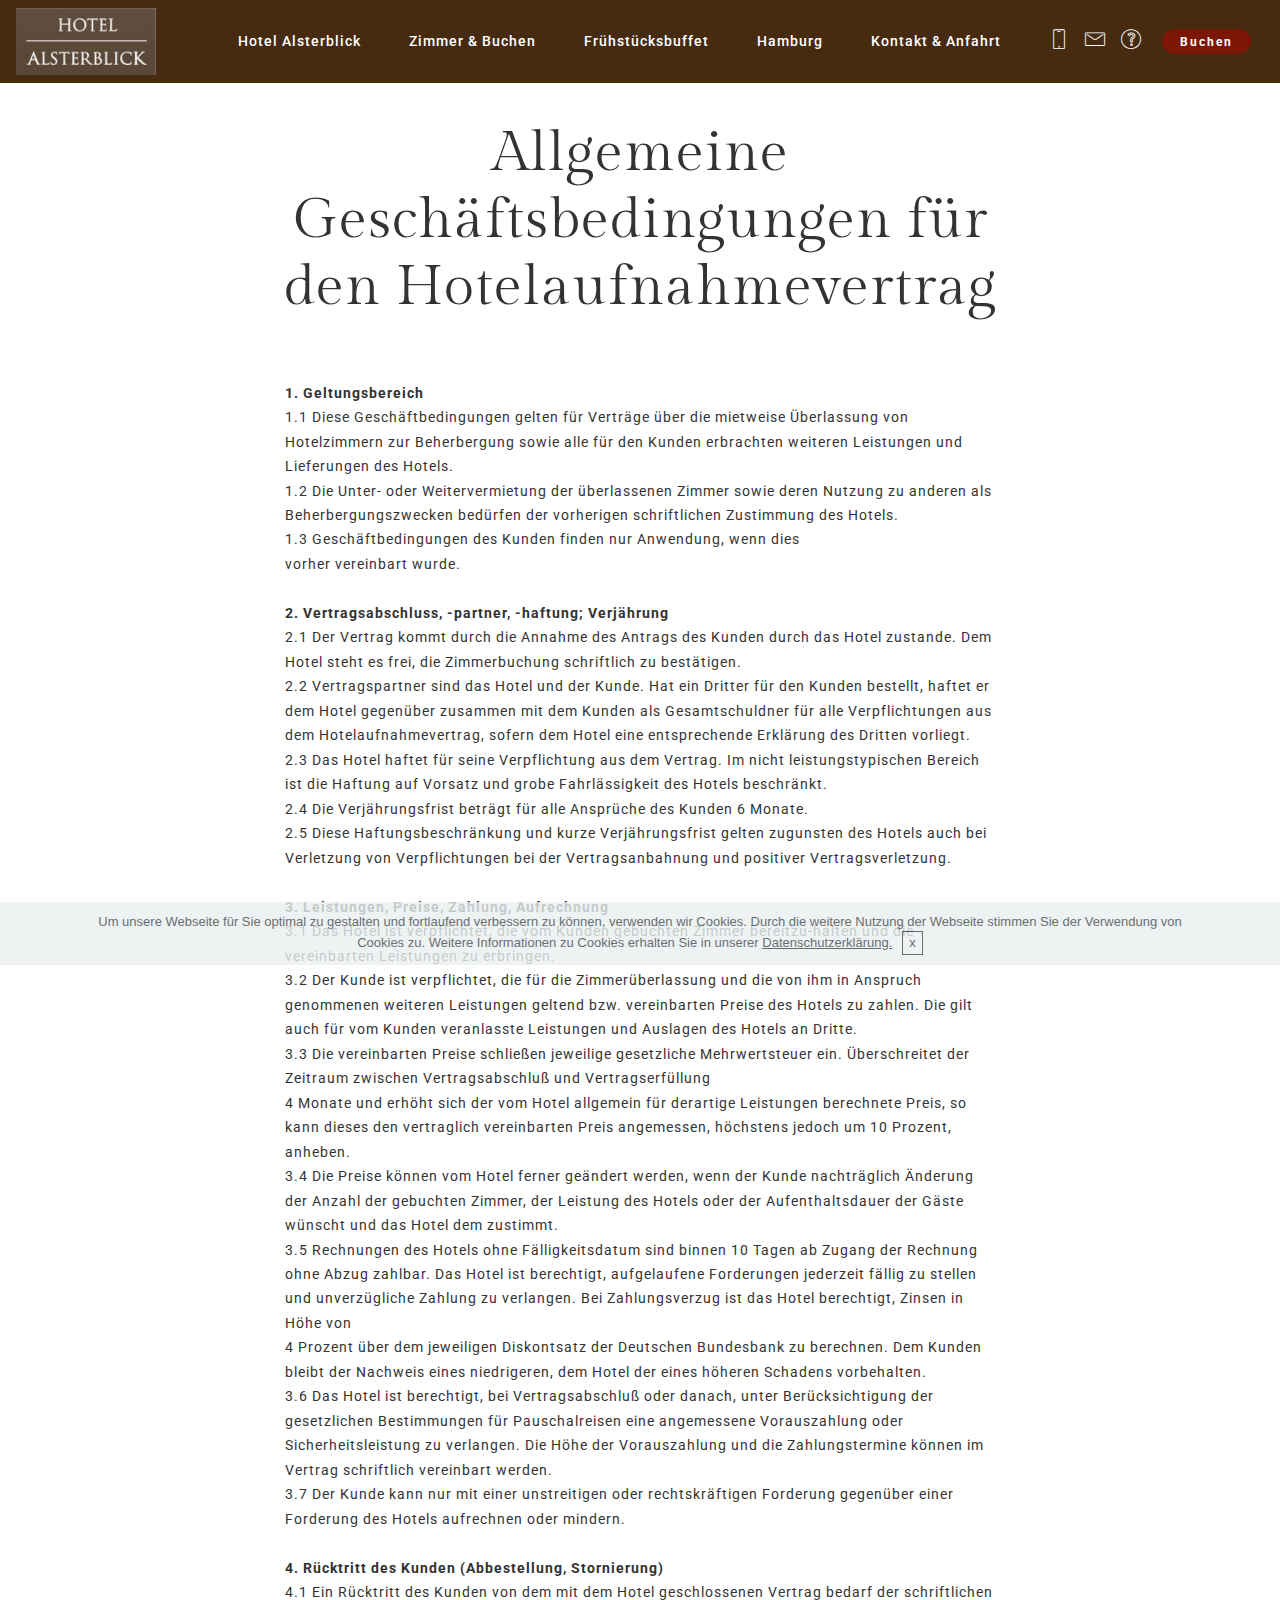
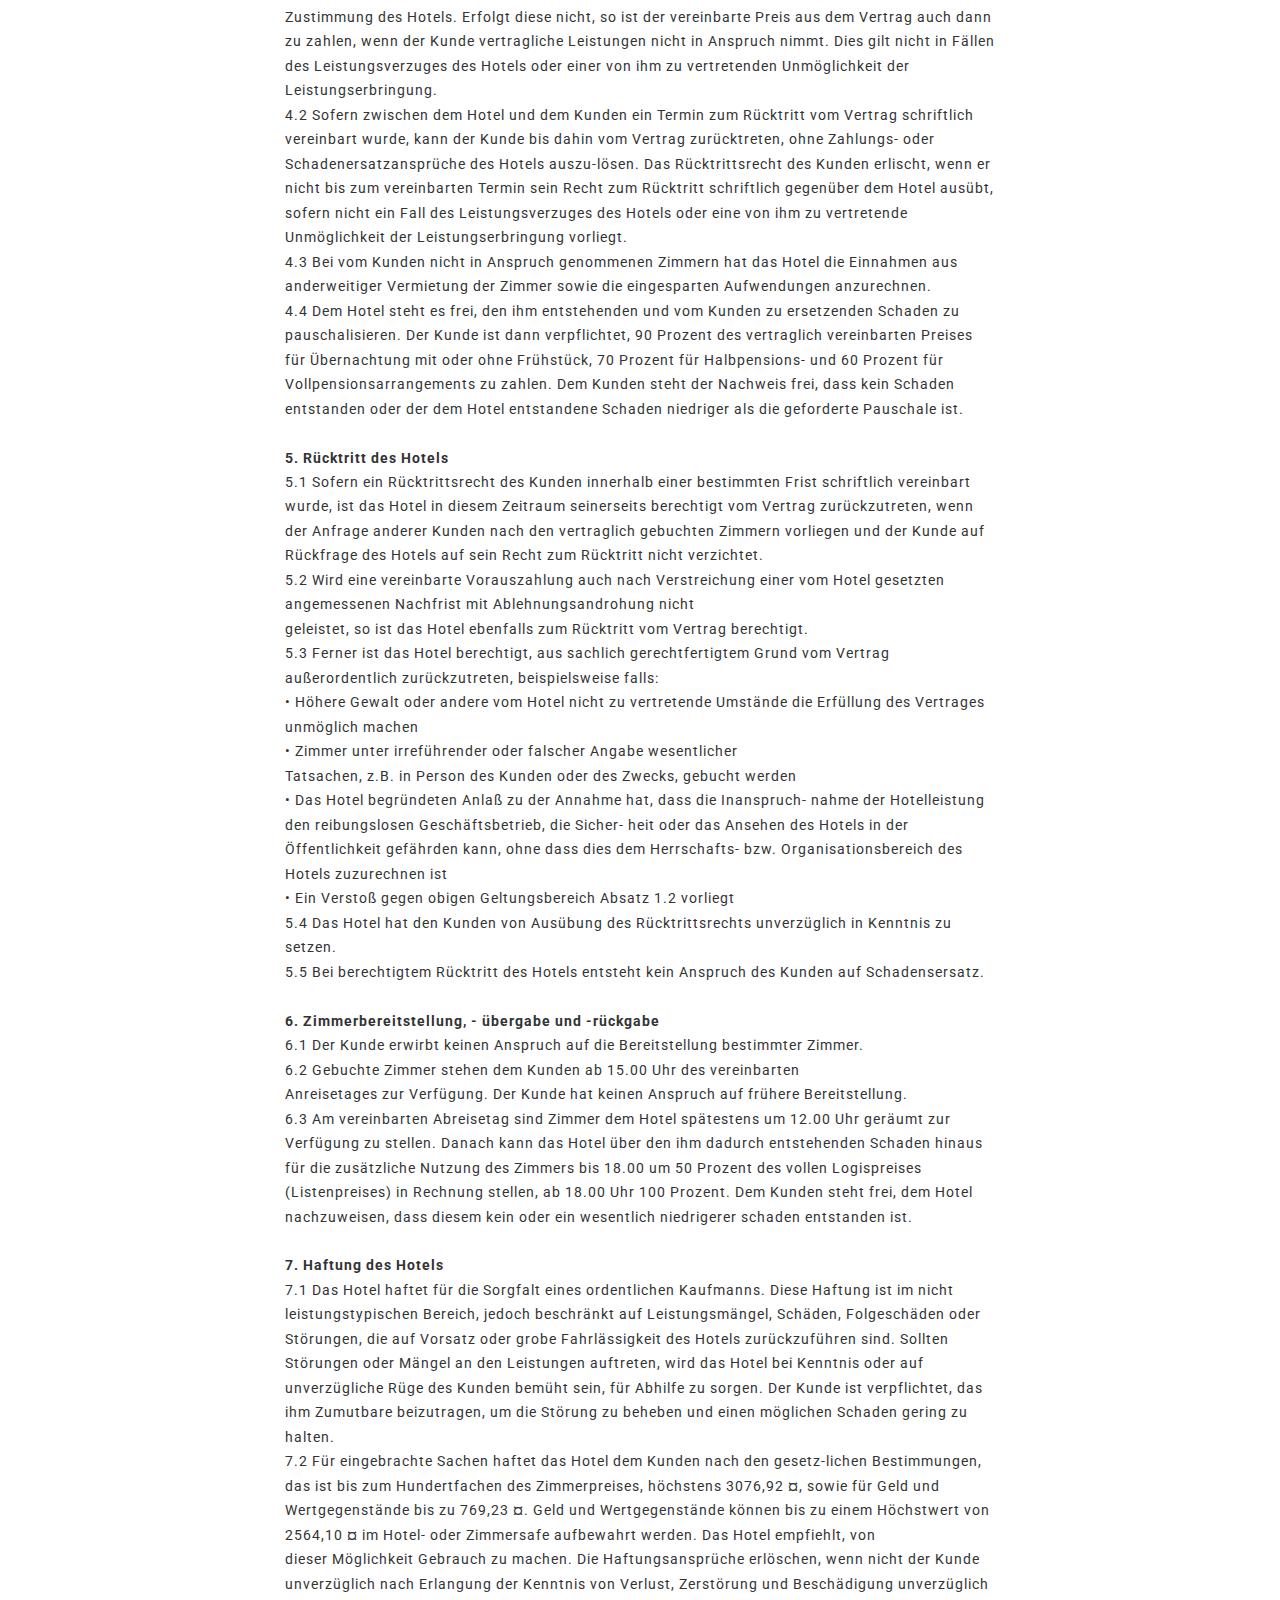
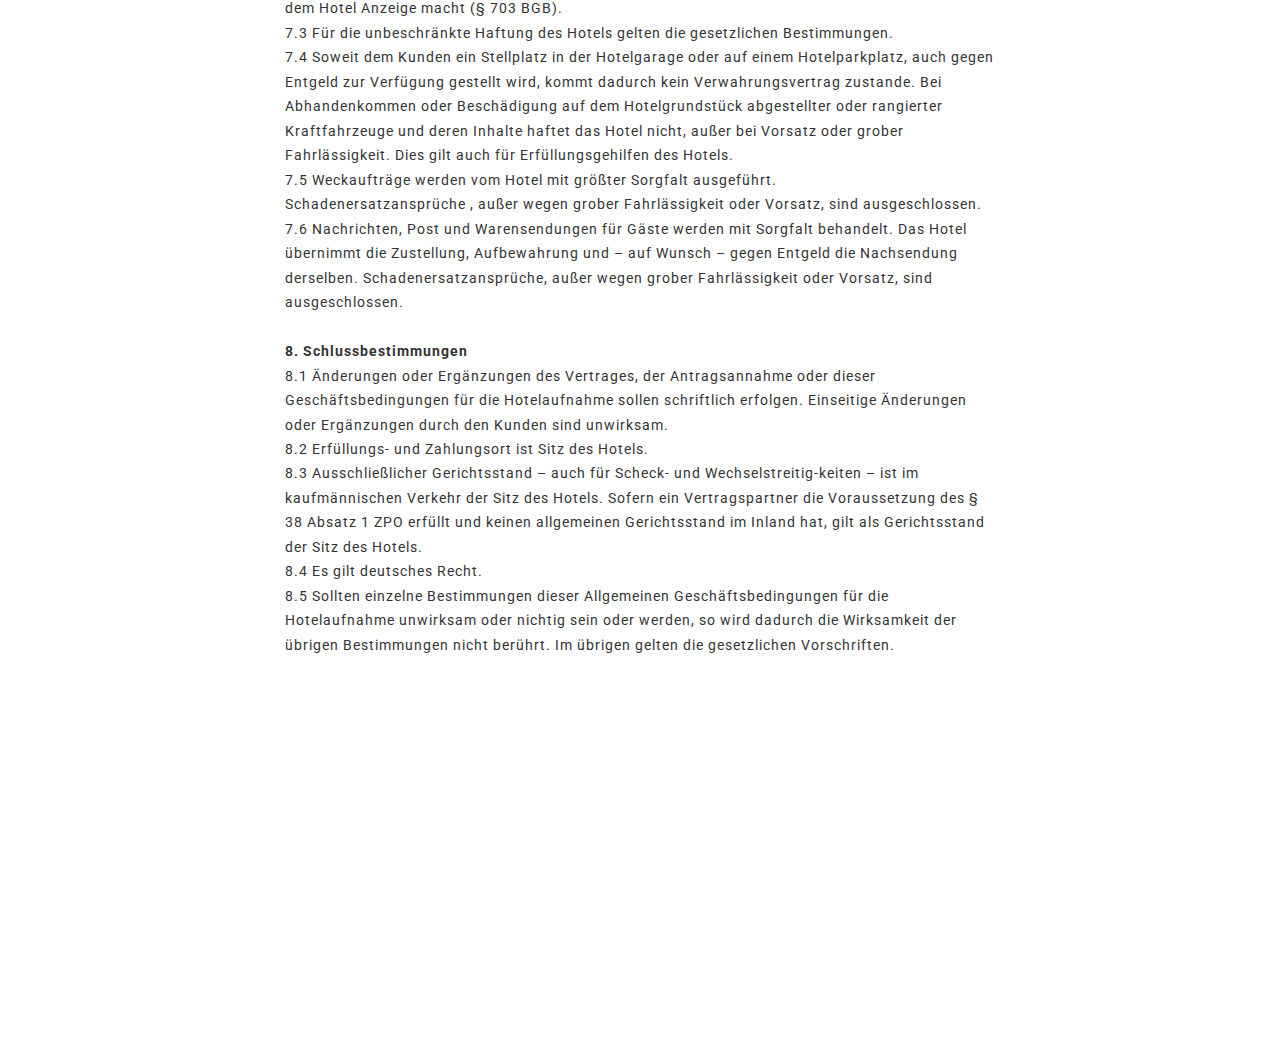
<file: page1.html>
<!DOCTYPE html>
<html >
<head>
  <!-- Site made with Mobirise Website Builder v4.8.1, https://mobirise.com -->
  <meta charset="UTF-8">
  <meta http-equiv="X-UA-Compatible" content="IE=edge">
  <meta name="generator" content="Mobirise v4.8.1, mobirise.com">
  <meta name="viewport" content="width=device-width, initial-scale=1, minimum-scale=1">
  <link rel="shortcut icon" href="assets/images/logo-128x61.png" type="image/x-icon">
  <meta name="description" content="">
  <title>AGB</title>
  <link rel="stylesheet" href="assets/web/assets/mobirise-icons/mobirise-icons.css">
  <link rel="stylesheet" href="assets/tether/tether.min.css">
  <link rel="stylesheet" href="assets/bootstrap/css/bootstrap.min.css">
  <link rel="stylesheet" href="assets/bootstrap/css/bootstrap-grid.min.css">
  <link rel="stylesheet" href="assets/bootstrap/css/bootstrap-reboot.min.css">
  <link rel="stylesheet" href="assets/gdpr-plugin/gdpr-styles.css">
  <link rel="stylesheet" href="assets/dropdown/css/style.css">
  <link rel="stylesheet" href="assets/animate.css/animate.min.css">
  <link rel="stylesheet" href="assets/socicon/css/styles.css">
  <link rel="stylesheet" href="assets/theme/css/style.css">
  <link rel="stylesheet" href="assets/mobirise/css/mbr-additional.css" type="text/css">
  
  
  
</head>
<body>
  <section class="menu2 menu cid-qXLiEkufaE" once="menu" id="menu2-9">

    
    

    <nav class="navbar navbar-dropdown navbar-expand-lg">
        <div class="navbar-brand">
            <span class="navbar-logo">
                <a href="#top">
                    <img src="assets/images/logo-167x80.jpg" alt="http://www.hotel-alsterblick.de" title="http://www.hotel-alsterblick.de" style="height: 4.2rem;">
                </a>
            </span>
            
        </div>
        <button class="navbar-toggler" type="button" data-toggle="collapse" data-target="#navbarSupportedContent" aria-controls="navbarNavAltMarkup" aria-expanded="false" aria-label="Toggle navigation">
            <div class="hamburger">
                <span></span>
                <span></span>
                <span></span>
                <span></span>
            </div>
        </button>
      <div class="collapse navbar-collapse" id="navbarSupportedContent">
            <ul class="navbar-nav nav-dropdown mbr-section-btn" data-app-modern-menu="true"><li class="nav-item">
                    <a class="nav-link link text-white display-7" href="index.html#content1-1a">Hotel Alsterblick</a>
                </li>
                <li class="nav-item">
                    <a class="nav-link link text-white display-7" href="index.html#features15-l">Zimmer &amp; Buchen
                    </a>
                </li>
                <li class="nav-item">
                    <a class="nav-link link text-white display-7" href="index.html#features14-r">
                        Frühstücksbuffet </a>
                </li>
                <li class="nav-item"><a class="nav-link link text-white display-7" href="page5.html#content3-1v">
                        Hamburg</a></li><li class="nav-item">
                    <a class="nav-link link text-white display-7" href="index.html#maps1-8">
                        Kontakt &amp; Anfahrt</a>
                </li></ul>
            <div class="icons-menu">
              <a href="tel:+494022948989">
                <span class="p-2 mbr-iconfont mbri-mobile" style="color: rgb(255, 255, 255);"></span>
              </a>
              <a href="mailto:info@hotel-alsterblick.de">
                <span class="p-2 mbr-iconfont mbri-letter" style="color: rgb(255, 255, 255);"></span>
              </a>
              <a href="page1.html#content9-b" target="_blank">
                <span class="p-2 mbr-iconfont mbri-question" style="color: rgb(255, 255, 255);"></span>
              </a>
              
              
              
            </div>
            <div class="navbar-buttons mbr-section-btn"><a class="btn btn-sm btn-primary display-4" href="https://cst-client-channel-1351-djpt.viomassl.com/suchen.html" target="_blank">
                    Buchen</a></div>
      </div>
    </nav>
</section>

<section class="mbr-section content9 cid-qXLr9k8Ofx" id="content9-b">

    

    <div class="container">
        <div class="media-container-row">
            <div class="title" style="width: 66%;">
                
                
                <h1 class="mbr-section-title mbr-fonts-style align-center display-2">Allgemeine Geschäftsbedingungen für den Hotelaufnahmevertrag</h1>
                
                
            </div>
        </div>
    </div>
</section>

<section class="mbr-section article content5 cid-qXLrc0Qze4" id="content5-c">
    
     

    <div class="container">
        <div class="media-container-row">
            <div class="mbr-text col-12 col-md-8 mbr-fonts-style display-7"><strong>1. Geltungsbereich</strong> 
<div>
</div><div>1.1 Diese Geschäftbedingungen gelten für Verträge über die mietweise&nbsp;<span style="font-size: 0.9rem;">Überlassung von Hotelzimmern zur Beherbergung sowie alle für den Kunden&nbsp;</span><span style="font-size: 0.9rem;">erbrachten weiteren Leistungen und Lieferungen des Hotels.</span></div><div>
</div><div>1.2 Die Unter- oder Weitervermietung der überlassenen Zimmer sowie&nbsp;<span style="font-size: 0.9rem;">deren Nutzung zu anderen als Beherbergungszwecken bedürfen der vorherigen schriftlichen Zustimmung des Hotels.</span></div><div>
</div><div>1.3 Geschäftbedingungen des Kunden finden nur Anwendung, wenn dies 
</div><div>vorher vereinbart wurde.</div><div><br></div><div> 
</div><div>
</div><div><strong>2. Vertragsabschluss, -partner, -haftung; Verjährung 
</strong></div><div>
</div><div>2.1 Der Vertrag kommt durch die Annahme des Antrags des Kunden durch das Hotel zustande. Dem Hotel steht es frei, die Zimmerbuchung schriftlich zu&nbsp;<span style="font-size: 0.9rem;">bestätigen.</span></div><div>
</div><div>2.2 Vertragspartner sind das Hotel und der Kunde. Hat ein Dritter für den&nbsp;<span style="font-size: 0.9rem;">Kunden bestellt, haftet er dem Hotel gegenüber zusammen mit dem Kunden als Gesamtschuldner für alle Verpflichtungen aus dem Hotelaufnahmevertrag,&nbsp;</span><span style="font-size: 0.9rem;">sofern dem Hotel eine entsprechende Erklärung des Dritten vorliegt.</span></div><div>
</div><div>2.3 Das Hotel haftet für seine Verpflichtung aus dem Vertrag. Im nicht&nbsp;<span style="font-size: 0.9rem;">leistungstypischen Bereich ist die Haftung auf Vorsatz und grobe Fahrlässigkeit des Hotels beschränkt.</span></div><div>
</div><div>2.4 Die Verjährungsfrist beträgt für alle Ansprüche des Kunden 6 Monate. 
</div><div>
</div><div>2.5 Diese Haftungsbeschränkung und kurze Verjährungsfrist gelten zugunsten des Hotels auch bei Verletzung von Verpflichtungen bei der Vertragsanbahnung und positiver Vertragsverletzung.</div><div><br></div><div> 
</div><div>
</div><div><strong>3. Leistungen, Preise, Zahlung, Aufrechnung 
</strong></div><div>
</div><div>3.1 Das Hotel ist verpflichtet, die vom Kunden gebuchten Zimmer bereitzu-halten und die vereinbarten Leistungen zu erbringen. 
</div><div>
</div><div>3.2 Der Kunde ist verpflichtet, die für die Zimmerüberlassung und die von ihm in Anspruch genommenen weiteren Leistungen geltend bzw. vereinbarten Preise des Hotels zu zahlen. Die gilt auch für vom Kunden veranlasste Leistungen und Auslagen des Hotels an Dritte. 
</div><div>
</div><div>3.3 Die vereinbarten Preise schließen jeweilige gesetzliche Mehrwertsteuer ein. Überschreitet der Zeitraum zwischen Vertragsabschluß und Vertragserfüllung 
</div><div>4 Monate und erhöht sich der vom Hotel allgemein für derartige Leistungen&nbsp;<span style="font-size: 0.9rem;">berechnete Preis, so kann dieses den vertraglich vereinbarten Preis angemessen, höchstens jedoch um 10 Prozent, anheben.</span></div><div>
</div><div>3.4 Die Preise können vom Hotel ferner geändert werden, wenn der Kunde nachträglich Änderung der Anzahl der gebuchten Zimmer, der Leistung des Hotels oder der Aufenthaltsdauer der Gäste wünscht und das Hotel dem&nbsp;<span style="font-size: 0.9rem;">zustimmt.</span></div><div>
</div><div>3.5 Rechnungen des Hotels ohne Fälligkeitsdatum sind binnen 10 Tagen ab&nbsp;<span style="font-size: 0.9rem;">Zugang der Rechnung ohne Abzug zahlbar. Das Hotel ist berechtigt, aufgelaufene Forderungen jederzeit fällig zu stellen und unverzügliche Zahlung zu verlangen. Bei Zahlungsverzug ist das Hotel berechtigt, Zinsen in Höhe von</span></div><div>4 Prozent über dem jeweiligen Diskontsatz der Deutschen Bundesbank zu berechnen. Dem Kunden bleibt der Nachweis eines niedrigeren, dem Hotel der eines höheren Schadens vorbehalten. 
</div><div>
</div><div>3.6 Das Hotel ist berechtigt, bei Vertragsabschluß oder danach, unter Berücksichtigung der gesetzlichen Bestimmungen für Pauschalreisen eine angemessene Vorauszahlung oder Sicherheitsleistung zu verlangen. Die Höhe der Vorauszahlung und die Zahlungstermine können im Vertrag schriftlich vereinbart werden. 
</div><div>
</div><div>3.7 Der Kunde kann nur mit einer unstreitigen oder rechtskräftigen Forderung gegenüber einer Forderung des Hotels aufrechnen oder mindern.
</div><div>
</div><div><strong><br></strong></div><div><strong>4. Rücktritt des Kunden (Abbestellung, Stornierung)
</strong></div><div>
</div><div>4.1 Ein Rücktritt des Kunden von dem mit dem Hotel geschlossenen Vertrag bedarf der schriftlichen Zustimmung des Hotels. Erfolgt diese nicht, so ist der vereinbarte Preis aus dem Vertrag auch dann zu zahlen, wenn der Kunde&nbsp;<span style="font-size: 0.9rem;">vertragliche Leistungen nicht in Anspruch nimmt. Dies gilt nicht in Fällen des Leistungsverzuges des Hotels oder einer von ihm zu vertretenden Unmöglichkeit der Leistungserbringung.</span></div><div>
</div><div>4.2 Sofern zwischen dem Hotel und dem Kunden ein Termin zum Rücktritt vom Vertrag schriftlich vereinbart wurde, kann der Kunde bis dahin vom Vertrag&nbsp;<span style="font-size: 0.9rem;">zurücktreten, ohne Zahlungs- oder Schadenersatzansprüche des Hotels auszu-lösen. Das Rücktrittsrecht des Kunden erlischt, wenn er nicht bis zum vereinbarten Termin sein Recht zum Rücktritt schriftlich gegenüber dem Hotel ausübt, sofern nicht ein Fall des Leistungsverzuges des Hotels oder eine von ihm zu vertretende Unmöglichkeit der Leistungserbringung vorliegt.</span></div><div>
</div><div>4.3 Bei vom Kunden nicht in Anspruch genommenen Zimmern hat das Hotel die Einnahmen aus anderweitiger Vermietung der Zimmer sowie die eingesparten Aufwendungen anzurechnen. 
</div><div>
</div><div>4.4 Dem Hotel steht es frei, den ihm entstehenden und vom Kunden zu ersetzenden Schaden zu pauschalisieren. Der Kunde ist dann verpflichtet, 90 Prozent des vertraglich vereinbarten Preises für Übernachtung mit oder ohne Frühstück, 70 Prozent für Halbpensions- und 60 Prozent für Vollpensionsarrangements zu zahlen. Dem Kunden steht der Nachweis frei, dass kein Schaden entstanden oder der dem Hotel entstandene Schaden niedriger als die geforderte Pauschale ist.
</div><div>
</div><div><strong><br></strong></div><div><strong>5. Rücktritt des Hotels </strong>
</div><div>
</div><div>5.1 Sofern ein Rücktrittsrecht des Kunden innerhalb einer bestimmten Frist schriftlich vereinbart wurde, ist das Hotel in diesem Zeitraum seinerseits&nbsp;<span style="font-size: 0.9rem;">berechtigt vom Vertrag zurückzutreten, wenn der Anfrage anderer Kunden nach den vertraglich gebuchten Zimmern vorliegen und der Kunde auf Rückfrage des Hotels auf sein Recht zum Rücktritt nicht verzichtet.</span></div><div>
</div><div>5.2 Wird eine vereinbarte Vorauszahlung auch nach Verstreichung einer vom Hotel gesetzten angemessenen Nachfrist mit Ablehnungsandrohung nicht 
</div><div>geleistet, so ist das Hotel ebenfalls zum Rücktritt vom Vertrag berechtigt. 
</div><div>
</div><div>5.3 Ferner ist das Hotel berechtigt, aus sachlich gerechtfertigtem Grund vom Vertrag außerordentlich zurückzutreten, beispielsweise falls: 
</div><div>
</div><div>• Höhere Gewalt oder andere vom Hotel nicht zu vertretende Umstände die Erfüllung des Vertrages unmöglich machen 
</div><div>
</div><div>• Zimmer unter irreführender oder falscher Angabe wesentlicher 
</div><div>Tatsachen, z.B. in Person des Kunden oder des Zwecks, gebucht werden 
</div><div>
</div><div>• Das Hotel begründeten Anlaß zu der Annahme hat, dass die Inanspruch- nahme der Hotelleistung den reibungslosen Geschäftsbetrieb, die Sicher- heit oder das Ansehen des Hotels in der Öffentlichkeit gefährden kann, ohne dass dies dem Herrschafts- bzw. Organisationsbereich des Hotels&nbsp;<span style="font-size: 0.9rem;">zuzurechnen ist</span></div><div>
</div><div>• Ein Verstoß gegen obigen Geltungsbereich Absatz 1.2 vorliegt 
</div><div>
</div><div>5.4 Das Hotel hat den Kunden von Ausübung des Rücktrittsrechts unverzüglich in Kenntnis zu setzen. 
</div><div>
</div><div>5.5 Bei berechtigtem Rücktritt des Hotels entsteht kein Anspruch des Kunden auf Schadensersatz. 
</div><div>
</div><div><strong><br></strong></div><div><strong>6. Zimmerbereitstellung, - übergabe und -rückgabe </strong>
</div><div>
</div><div>6.1 Der Kunde erwirbt keinen Anspruch auf die Bereitstellung bestimmter&nbsp;<span style="font-size: 0.9rem;">Zimmer.</span></div><div>
</div><div>6.2 Gebuchte Zimmer stehen dem Kunden ab 15.00 Uhr des vereinbarten 
</div><div>Anreisetages zur Verfügung. Der Kunde hat keinen Anspruch auf frühere Bereitstellung. 
</div><div>
</div><div>6.3 Am vereinbarten Abreisetag sind Zimmer dem Hotel spätestens um 12.00 Uhr geräumt zur Verfügung zu stellen. Danach kann das Hotel über den ihm dadurch entstehenden Schaden hinaus für die zusätzliche Nutzung des Zimmers bis 18.00 um 50 Prozent des vollen Logispreises (Listenpreises) in Rechnung&nbsp;<span style="font-size: 0.9rem;">stellen, ab 18.00 Uhr 100 Prozent. Dem Kunden steht frei, dem Hotel nachzuweisen, dass diesem kein oder ein wesentlich niedrigerer schaden entstanden ist.</span></div><div>
</div><div><strong><br></strong></div><div><strong>7. Haftung des Hotels</strong> 
</div><div>
</div><div>7.1 Das Hotel haftet für die Sorgfalt eines ordentlichen Kaufmanns. Diese&nbsp;<span style="font-size: 0.9rem;">Haftung ist im nicht leistungstypischen Bereich, jedoch beschränkt auf Leistungsmängel, Schäden, Folgeschäden oder Störungen, die auf Vorsatz oder grobe Fahrlässigkeit des Hotels zurückzuführen sind. Sollten Störungen oder Mängel an den Leistungen auftreten, wird das Hotel bei Kenntnis oder auf unverzügliche Rüge des Kunden bemüht sein, für Abhilfe zu sorgen. Der Kunde ist verpflichtet, das ihm Zumutbare beizutragen, um die Störung zu beheben und einen möglichen Schaden gering zu halten.</span></div><div>
</div><div>7.2 Für eingebrachte Sachen haftet das Hotel dem Kunden nach den gesetz-lichen Bestimmungen, das ist bis zum Hundertfachen des Zimmerpreises, höchstens 3076,92 ¤, sowie für Geld und Wertgegenstände bis zu 769,23 ¤. Geld und Wertgegenstände können bis zu einem Höchstwert von 2564,10 ¤ im Hotel- oder Zimmersafe aufbewahrt werden. Das Hotel empfiehlt, von 
</div><div>dieser Möglichkeit Gebrauch zu machen. Die Haftungsansprüche erlöschen, wenn nicht der Kunde unverzüglich nach Erlangung der Kenntnis von Verlust, Zerstörung und Beschädigung unverzüglich dem Hotel Anzeige macht (§ 703 BGB). 
</div><div>
</div><div>7.3 Für die unbeschränkte Haftung des Hotels gelten die gesetzlichen Bestimmungen. 
</div><div>
</div><div>7.4 Soweit dem Kunden ein Stellplatz in der Hotelgarage oder auf einem&nbsp;<span style="font-size: 0.9rem;">Hotelparkplatz, auch gegen Entgeld zur Verfügung gestellt wird, kommt dadurch kein Verwahrungsvertrag zustande. Bei Abhandenkommen oder Beschädigung auf dem Hotelgrundstück abgestellter oder rangierter Kraftfahrzeuge und deren Inhalte haftet das Hotel nicht, außer bei Vorsatz oder grober Fahrlässigkeit. Dies gilt auch für Erfüllungsgehilfen des Hotels.</span></div><div>
</div><div>7.5 Weckaufträge werden vom Hotel mit größter Sorgfalt ausgeführt. 
</div><div>Schadenersatzansprüche , außer wegen grober Fahrlässigkeit oder Vorsatz, sind ausgeschlossen. 
</div><div>
</div><div>7.6 Nachrichten, Post und Warensendungen für Gäste werden mit Sorgfalt behandelt. Das Hotel übernimmt die Zustellung, Aufbewahrung und – auf Wunsch – gegen Entgeld die Nachsendung derselben. Schadenersatzansprüche, außer wegen grober Fahrlässigkeit oder Vorsatz, sind ausgeschlossen. 
</div><div>
</div><div><strong><br></strong></div><div><strong>8. Schlussbestimmungen</strong> 
</div><div>
</div><div>8.1 Änderungen oder Ergänzungen des Vertrages, der Antragsannahme oder dieser Geschäftsbedingungen für die Hotelaufnahme sollen schriftlich erfolgen. Einseitige Änderungen oder Ergänzungen durch den Kunden sind unwirksam. 
</div><div>
</div><div>8.2 Erfüllungs- und Zahlungsort ist Sitz des Hotels. 
</div><div>
</div><div>8.3 Ausschließlicher Gerichtsstand – auch für Scheck- und Wechselstreitig-keiten – ist im kaufmännischen Verkehr der Sitz des Hotels. Sofern ein Vertragspartner die Voraussetzung des § 38 Absatz 1 ZPO erfüllt und keinen allgemeinen Gerichtsstand im Inland hat, gilt als Gerichtsstand der Sitz des Hotels. 
</div><div>
</div><div>8.4 Es gilt deutsches Recht. 
</div><div>
</div><div>8.5 Sollten einzelne Bestimmungen dieser Allgemeinen Geschäftsbedingungen für die Hotelaufnahme unwirksam oder nichtig sein oder werden, so wird&nbsp;<span style="font-size: 0.9rem;">dadurch die Wirksamkeit der übrigen Bestimmungen nicht berührt. Im übrigen gelten die gesetzlichen Vorschriften.</span></div><div>
</div><div><strong><br></strong></div></div>
        </div>
    </div>
</section>

<section class="footer1 cid-qXLiUpqeGf mbr-reveal" id="footer1-a">
    

    

    <div class="container">
        <div class="row justify-content-center mbr-white">
            <div class="col-md-6 first-column col-lg-4">
                <h2 class="mbr-section-title mbr-fonts-style pb-2 display-5">
                    Adresse</h2>
                <h3 class="mbr-section-subtitle mbr-fonts-style mbr-lighter display-7"><div>Hotel Alsterblick GmbH
</div><div>Schwanenwik 30
</div><div>22087 Hamburg</div><div><a href="mailto:info@hotel-alsterblick.de" class="text-primary">info@hotel-alsterblick.de</a></div></h3>
                <p class="mbr-text mbr-fonts-style display-7"><br>
                </p>
            </div>
            <div class="col-md-6 second-column col-lg-4">
                <h2 class="mbr-section-title mbr-fonts-style pb-2 display-5">Buchen</h2>
                <h3 class="mbr-section-subtitle mbr-fonts-style mbr-lighter display-7">Zimmerreservierungen sind in der Zeit von 7-23 Uhr unter folgender Rufnummer möglich:&nbsp;<br><div><a href="tel:+49 40 22948989"><br></a></div><div><a href="tel:+49 40 22948989">+49 40 22948989</a></div><div><br></div></h3>
                
            </div>
            <div class="col-md-7 col-lg-4 third-column">
                <h2 class="mbr-section-title mbr-fonts-style pb-2 display-5">Hilfe &amp; Rechtliches</h2>
                <h3 class="mbr-section-subtitle mbr-fonts-style mbr-lighter display-7"><a href="page4.html#content9-17">Jobs</a><br><a href="page2.html#content9-i">Impressum</a>
                <div><a href="page3.html#content9-n">Datenschutz</a>
</div><div><a href="page1.html#content9-b">AGB</a></div></h3>
                
            </div>
        </div>
    </div>
</section>


  <script src="assets/web/assets/jquery/jquery.min.js"></script>
  <script src="assets/popper/popper.min.js"></script>
  <script src="assets/tether/tether.min.js"></script>
  <script src="assets/bootstrap/js/bootstrap.min.js"></script>
  <script src="assets/smoothscroll/smooth-scroll.js"></script>
  <script src="assets/cookies-alert-plugin/cookies-alert-core.js"></script>
  <script src="assets/cookies-alert-plugin/cookies-alert-script.js"></script>
  <script src="assets/dropdown/js/script.min.js"></script>
  <script src="assets/touchswipe/jquery.touch-swipe.min.js"></script>
  <script src="assets/viewportchecker/jquery.viewportchecker.js"></script>
  <script src="assets/theme/js/script.js"></script>
  <script src="assets/formoid/formoid.min.js"></script>
  
  <div id="vri-container-8712"></div>
<script type="text/javascript">
	( function ( v, i, o, m, a ){
		if ( !( o in v ) ) {
			v.vioma_vri=o;
			v[o] || ( v[o] = function ( ){ ( v[o].q = v[o].q || [] ).push ( arguments ); } );
			m = i.createElement( 'script' ), a = i.scripts[0];
			m.src = 'https://cst-client-channel-1351-djpt.viomassl.com/js/vri/vri.js';
			a.parentNode.insertBefore ( m, a );
		}
	} )( window, document, 'vcst' );
	vcst( {load: 'init', url: 'https://cst-client-channel-1351-djpt.viomassl.com/', set_language: 'de'} );
	vcst( {id: 8712} );
</script>
 <div id="scrollToTop" class="scrollToTop mbr-arrow-up"><a style="text-align: center;"><i></i></a></div>
    <input name="animation" type="hidden">
  <input name="cookieData" type="hidden" data-cookie-text="Um unsere Webseite für Sie optimal zu gestalten und fortlaufend verbessern zu können, verwenden wir Cookies. Durch die weitere Nutzung der Webseite stimmen Sie der Verwendung von Cookies zu.

Weitere Informationen zu Cookies erhalten Sie in unserer <a href='page3.html'>Datenschutzerklärung.</a>">
  </body>
</html>
</file>
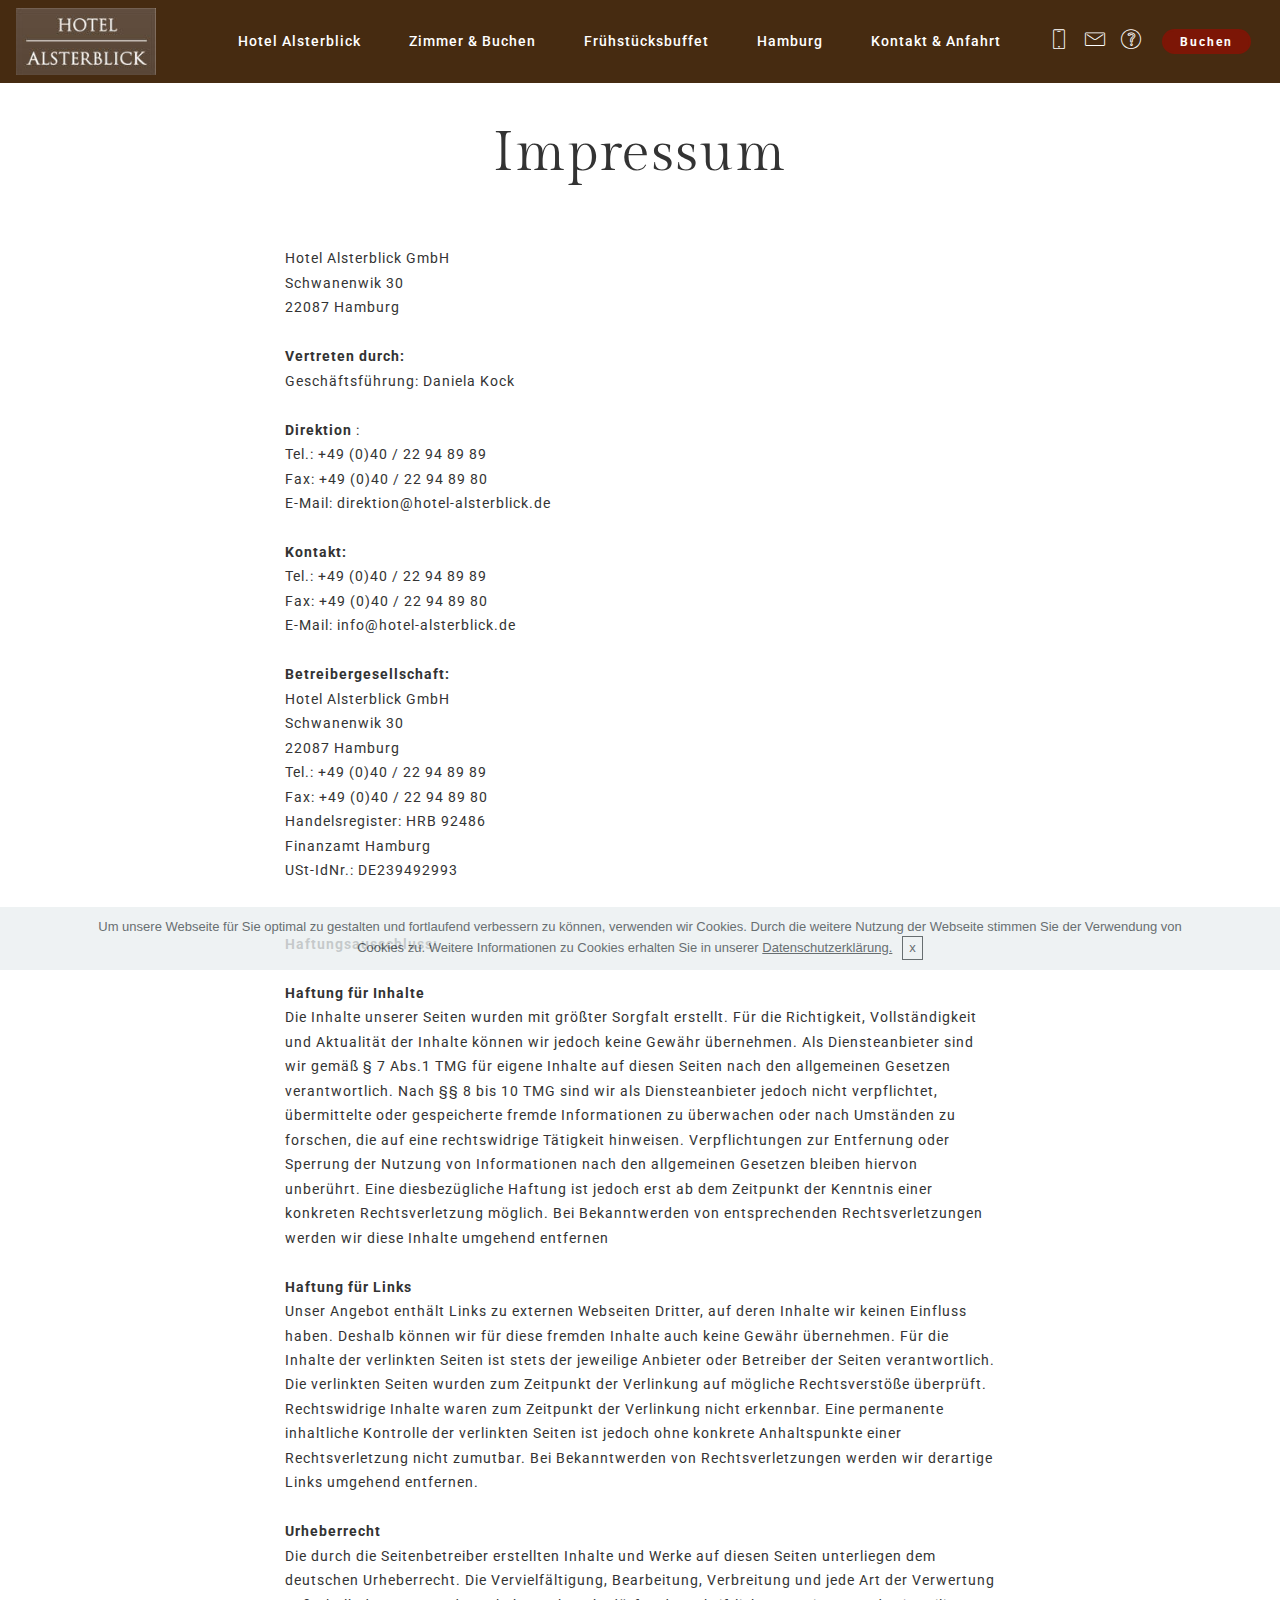
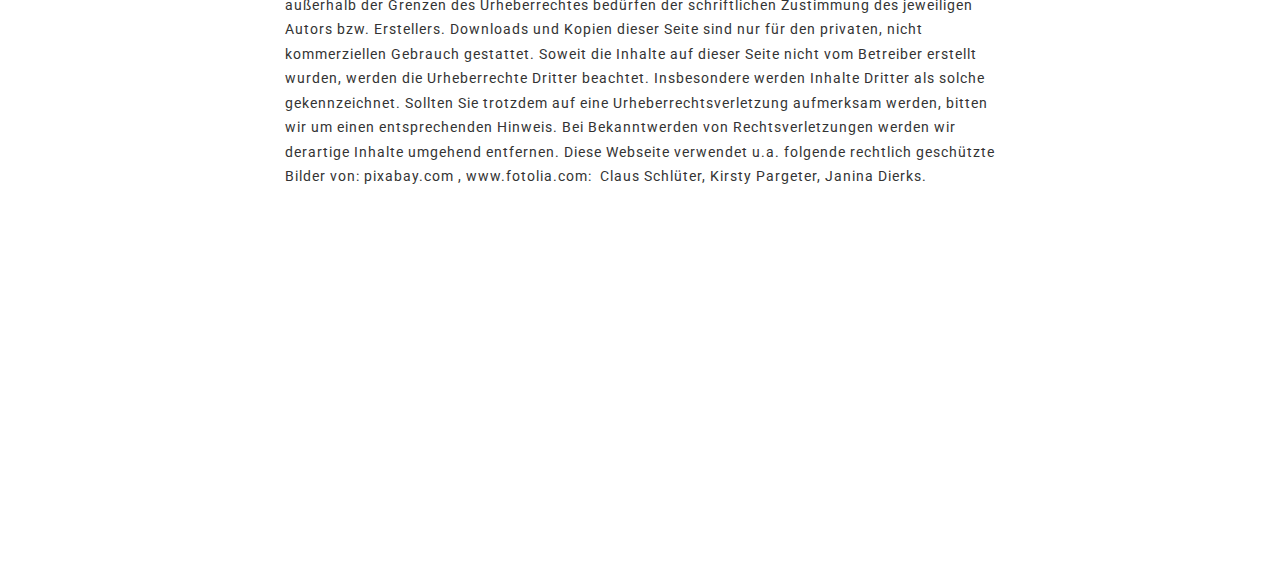
<file: page2.html>
<!DOCTYPE html>
<html >
<head>
  <!-- Site made with Mobirise Website Builder v4.8.1, https://mobirise.com -->
  <meta charset="UTF-8">
  <meta http-equiv="X-UA-Compatible" content="IE=edge">
  <meta name="generator" content="Mobirise v4.8.1, mobirise.com">
  <meta name="viewport" content="width=device-width, initial-scale=1, minimum-scale=1">
  <link rel="shortcut icon" href="assets/images/logo-128x61.png" type="image/x-icon">
  <meta name="description" content="">
  <title>Impressum</title>
  <link rel="stylesheet" href="assets/web/assets/mobirise-icons/mobirise-icons.css">
  <link rel="stylesheet" href="assets/tether/tether.min.css">
  <link rel="stylesheet" href="assets/bootstrap/css/bootstrap.min.css">
  <link rel="stylesheet" href="assets/bootstrap/css/bootstrap-grid.min.css">
  <link rel="stylesheet" href="assets/bootstrap/css/bootstrap-reboot.min.css">
  <link rel="stylesheet" href="assets/gdpr-plugin/gdpr-styles.css">
  <link rel="stylesheet" href="assets/dropdown/css/style.css">
  <link rel="stylesheet" href="assets/animate.css/animate.min.css">
  <link rel="stylesheet" href="assets/socicon/css/styles.css">
  <link rel="stylesheet" href="assets/theme/css/style.css">
  <link rel="stylesheet" href="assets/mobirise/css/mbr-additional.css" type="text/css">
  
  
  
</head>
<body>
  <section class="menu2 menu cid-qXLDTSeOdp" once="menu" id="menu2-h">

    
    

    <nav class="navbar navbar-dropdown navbar-expand-lg">
        <div class="navbar-brand">
            <span class="navbar-logo">
                <a href="#top">
                    <img src="assets/images/logo-167x80.jpg" alt="http://www.hotel-alsterblick.de" title="http://www.hotel-alsterblick.de" style="height: 4.2rem;">
                </a>
            </span>
            
        </div>
        <button class="navbar-toggler" type="button" data-toggle="collapse" data-target="#navbarSupportedContent" aria-controls="navbarNavAltMarkup" aria-expanded="false" aria-label="Toggle navigation">
            <div class="hamburger">
                <span></span>
                <span></span>
                <span></span>
                <span></span>
            </div>
        </button>
      <div class="collapse navbar-collapse" id="navbarSupportedContent">
            <ul class="navbar-nav nav-dropdown mbr-section-btn" data-app-modern-menu="true"><li class="nav-item">
                    <a class="nav-link link text-white display-7" href="index.html#content1-1a">Hotel Alsterblick</a>
                </li>
                <li class="nav-item">
                    <a class="nav-link link text-white display-7" href="index.html#features15-l">Zimmer &amp; Buchen
                    </a>
                </li>
                <li class="nav-item">
                    <a class="nav-link link text-white display-7" href="index.html#features14-r">
                        Frühstücksbuffet </a>
                </li>
                <li class="nav-item"><a class="nav-link link text-white display-7" href="page5.html#content3-1v">
                        Hamburg</a></li><li class="nav-item">
                    <a class="nav-link link text-white display-7" href="index.html#maps1-8">
                        Kontakt &amp; Anfahrt</a>
                </li></ul>
            <div class="icons-menu">
              <a href="tel:+494022948989">
                <span class="p-2 mbr-iconfont mbri-mobile" style="color: rgb(255, 255, 255);"></span>
              </a>
              <a href="mailto:info@hotel-alsterblick.de">
                <span class="p-2 mbr-iconfont mbri-letter" style="color: rgb(255, 255, 255);"></span>
              </a>
              <a href="page1.html#content9-b" target="_blank">
                <span class="p-2 mbr-iconfont mbri-question" style="color: rgb(255, 255, 255);"></span>
              </a>
              
              
              
            </div>
            <div class="navbar-buttons mbr-section-btn"><a class="btn btn-sm btn-primary display-4" href="https://cst-client-channel-1351-djpt.viomassl.com/suchen.html" target="_blank">
                    Buchen</a></div>
      </div>
    </nav>
</section>

<section class="mbr-section content9 cid-qXLDTTLqoq" id="content9-i">

    

    <div class="container">
        <div class="media-container-row">
            <div class="title" style="width: 66%;">
                
                
                <h1 class="mbr-section-title mbr-fonts-style align-center display-2">Impressum</h1>
                
                
            </div>
        </div>
    </div>
</section>

<section class="mbr-section article content5 cid-qXLDTUDyg7" id="content5-j">
    
     

    <div class="container">
        <div class="media-container-row">
            <div class="mbr-text col-12 col-md-8 mbr-fonts-style display-7"><div>Hotel Alsterblick GmbH
</div><div>Schwanenwik 30
</div><div>22087 Hamburg</div><div>
</div><div><br></div><div><strong>Vertreten durch:
</strong></div><div>Geschäftsführung: Daniela Kock</div><div><br></div><div><strong>Direktion</strong>
:</div><div>Tel.: +49 (0)40 / 22 94 89 89
</div><div>Fax: +49 (0)40 / 22 94 89 80
</div><div>E-Mail: direktion@hotel-alsterblick.de</div><div><br></div><div><strong>Kontakt:
</strong></div><div>Tel.: +49 (0)40 / 22 94 89 89
</div><div>Fax: +49 (0)40 / 22 94 89 80
</div><div>E-Mail: info@hotel-alsterblick.de</div><div>
</div><div><br></div><div><strong>Betreibergesellschaft:
</strong></div><div>Hotel Alsterblick GmbH
</div><div>Schwanenwik 30
</div><div>22087 Hamburg
</div><div>Tel.: +49 (0)40 / 22 94 89 89
</div><div>Fax: +49 (0)40 / 22 94 89 80
</div><div>Handelsregister: HRB 92486
</div><div>Finanzamt Hamburg
</div><div>USt-IdNr.: DE239492993</div><div>
</div><div>
</div><div>
</div><div><br></div><div><br></div><div><strong>Haftungsausschluss:
</strong></div><div>
</div><div>
</div><div><br></div><div><strong>Haftung für Inhalte
</strong></div><div>Die Inhalte unserer Seiten wurden mit größter Sorgfalt erstellt. Für die Richtigkeit, Vollständigkeit und Aktualität der Inhalte können wir jedoch keine Gewähr übernehmen. Als Diensteanbieter sind wir gemäß § 7 Abs.1 TMG für eigene Inhalte auf diesen Seiten nach den allgemeinen Gesetzen verantwortlich. Nach §§ 8 bis 10 TMG sind wir als Diensteanbieter jedoch nicht verpflichtet, übermittelte oder gespeicherte fremde Informationen zu überwachen oder nach Umständen zu forschen, die auf eine rechtswidrige Tätigkeit hinweisen. Verpflichtungen zur Entfernung oder Sperrung der Nutzung von Informationen nach den allgemeinen Gesetzen bleiben hiervon unberührt. Eine diesbezügliche Haftung ist jedoch erst ab dem Zeitpunkt der Kenntnis einer konkreten Rechtsverletzung möglich. Bei Bekanntwerden von entsprechenden Rechtsverletzungen werden wir diese Inhalte umgehend entfernen
</div><div>
</div><div>
</div><div><br></div><div><strong>Haftung für Links
</strong></div><div>Unser Angebot enthält Links zu externen Webseiten Dritter, auf deren Inhalte wir keinen Einfluss haben. Deshalb können wir für diese fremden Inhalte auch keine Gewähr übernehmen. Für die Inhalte der verlinkten Seiten ist stets der jeweilige Anbieter oder Betreiber der Seiten verantwortlich. Die verlinkten Seiten wurden zum Zeitpunkt der Verlinkung auf mögliche Rechtsverstöße überprüft. Rechtswidrige Inhalte waren zum Zeitpunkt der Verlinkung nicht erkennbar. Eine permanente inhaltliche Kontrolle der verlinkten Seiten ist jedoch ohne konkrete Anhaltspunkte einer Rechtsverletzung nicht zumutbar. Bei Bekanntwerden von Rechtsverletzungen werden wir derartige Links umgehend entfernen.
</div><div>
</div><div><br></div><div><strong>Urheberrecht
</strong></div><div>
</div><div>Die durch die Seitenbetreiber erstellten Inhalte und Werke auf diesen Seiten unterliegen dem deutschen Urheberrecht. Die Vervielfältigung, Bearbeitung, Verbreitung und jede Art der Verwertung außerhalb der Grenzen des Urheberrechtes bedürfen der schriftlichen Zustimmung des jeweiligen Autors bzw. Erstellers. Downloads und Kopien dieser Seite sind nur für den privaten, nicht kommerziellen Gebrauch gestattet. Soweit die Inhalte auf dieser Seite nicht vom Betreiber erstellt wurden, werden die Urheberrechte Dritter beachtet. Insbesondere werden Inhalte Dritter als solche gekennzeichnet. Sollten Sie trotzdem auf eine Urheberrechtsverletzung aufmerksam werden, bitten wir um einen entsprechenden Hinweis. Bei Bekanntwerden von Rechtsverletzungen werden wir derartige Inhalte umgehend entfernen.&nbsp;<span style="font-size: 0.9rem;">Diese Webseite verwendet u.a. folgende rechtlich geschützte Bilder von: pixabay.com , www.fotolia.com:
&nbsp;</span><span style="font-size: 0.9rem;">Claus Schlüter, Kirsty Pargeter, Janina Dierks.</span></div></div>
        </div>
    </div>
</section>

<section class="footer1 cid-qXLDTVEyLl mbr-reveal" id="footer1-k">
    

    

    <div class="container">
        <div class="row justify-content-center mbr-white">
            <div class="col-md-6 first-column col-lg-4">
                <h2 class="mbr-section-title mbr-fonts-style pb-2 display-5">
                    Adresse</h2>
                <h3 class="mbr-section-subtitle mbr-fonts-style mbr-lighter display-7"><div>Hotel Alsterblick GmbH
</div><div>Schwanenwik 30
</div><div>22087 Hamburg</div><div><a href="mailto:info@hotel-alsterblick.de" class="text-primary">info@hotel-alsterblick.de</a></div></h3>
                <p class="mbr-text mbr-fonts-style display-7"><br>
                </p>
            </div>
            <div class="col-md-6 second-column col-lg-4">
                <h2 class="mbr-section-title mbr-fonts-style pb-2 display-5">Buchen</h2>
                <h3 class="mbr-section-subtitle mbr-fonts-style mbr-lighter display-7">Zimmerreservierungen sind in der Zeit von 7-23 Uhr unter folgender Rufnummer möglich:&nbsp;<br><div><a href="tel:+49 40 22948989"><br></a></div><div><a href="tel:+49 40 22948989">+49 40 22948989</a></div><div><br></div></h3>
                
            </div>
            <div class="col-md-7 col-lg-4 third-column">
                <h2 class="mbr-section-title mbr-fonts-style pb-2 display-5">Hilfe &amp; Rechtliches</h2>
                <h3 class="mbr-section-subtitle mbr-fonts-style mbr-lighter display-7"><a href="page4.html#content9-17">Jobs</a><br><a href="page2.html#content9-i">Impressum</a>
                <div><a href="page3.html#content9-n">Datenschutz</a>
</div><div><a href="page1.html#content9-b">AGB</a></div></h3>
                
            </div>
        </div>
    </div>
</section>


  <script src="assets/web/assets/jquery/jquery.min.js"></script>
  <script src="assets/popper/popper.min.js"></script>
  <script src="assets/tether/tether.min.js"></script>
  <script src="assets/bootstrap/js/bootstrap.min.js"></script>
  <script src="assets/smoothscroll/smooth-scroll.js"></script>
  <script src="assets/cookies-alert-plugin/cookies-alert-core.js"></script>
  <script src="assets/cookies-alert-plugin/cookies-alert-script.js"></script>
  <script src="assets/dropdown/js/script.min.js"></script>
  <script src="assets/touchswipe/jquery.touch-swipe.min.js"></script>
  <script src="assets/viewportchecker/jquery.viewportchecker.js"></script>
  <script src="assets/theme/js/script.js"></script>
  <script src="assets/formoid/formoid.min.js"></script>
  
  <div id="vri-container-8712"></div>
<script type="text/javascript">
	( function ( v, i, o, m, a ){
		if ( !( o in v ) ) {
			v.vioma_vri=o;
			v[o] || ( v[o] = function ( ){ ( v[o].q = v[o].q || [] ).push ( arguments ); } );
			m = i.createElement( 'script' ), a = i.scripts[0];
			m.src = 'https://cst-client-channel-1351-djpt.viomassl.com/js/vri/vri.js';
			a.parentNode.insertBefore ( m, a );
		}
	} )( window, document, 'vcst' );
	vcst( {load: 'init', url: 'https://cst-client-channel-1351-djpt.viomassl.com/', set_language: 'de'} );
	vcst( {id: 8712} );
</script>
 <div id="scrollToTop" class="scrollToTop mbr-arrow-up"><a style="text-align: center;"><i></i></a></div>
    <input name="animation" type="hidden">
  <input name="cookieData" type="hidden" data-cookie-text="Um unsere Webseite für Sie optimal zu gestalten und fortlaufend verbessern zu können, verwenden wir Cookies. Durch die weitere Nutzung der Webseite stimmen Sie der Verwendung von Cookies zu.

Weitere Informationen zu Cookies erhalten Sie in unserer <a href='page3.html'>Datenschutzerklärung.</a>">
  </body>
</html>
</file>
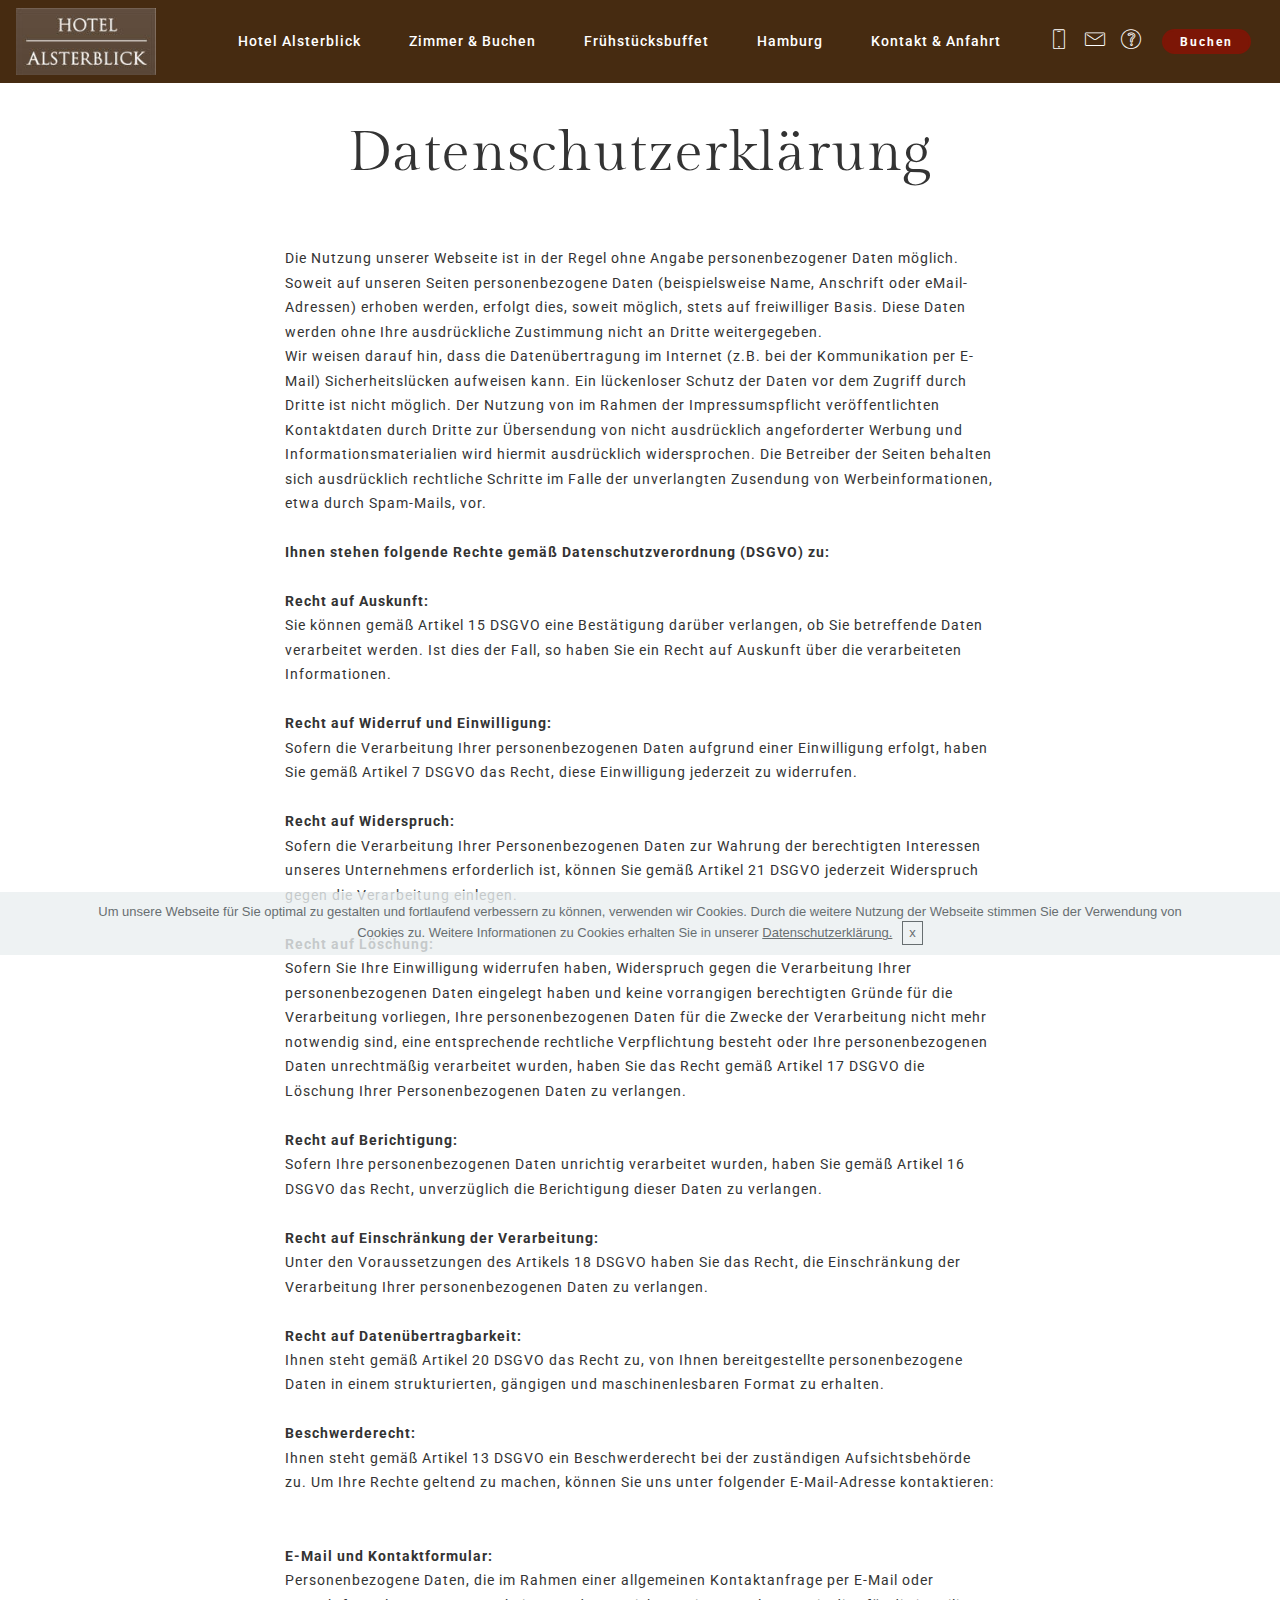
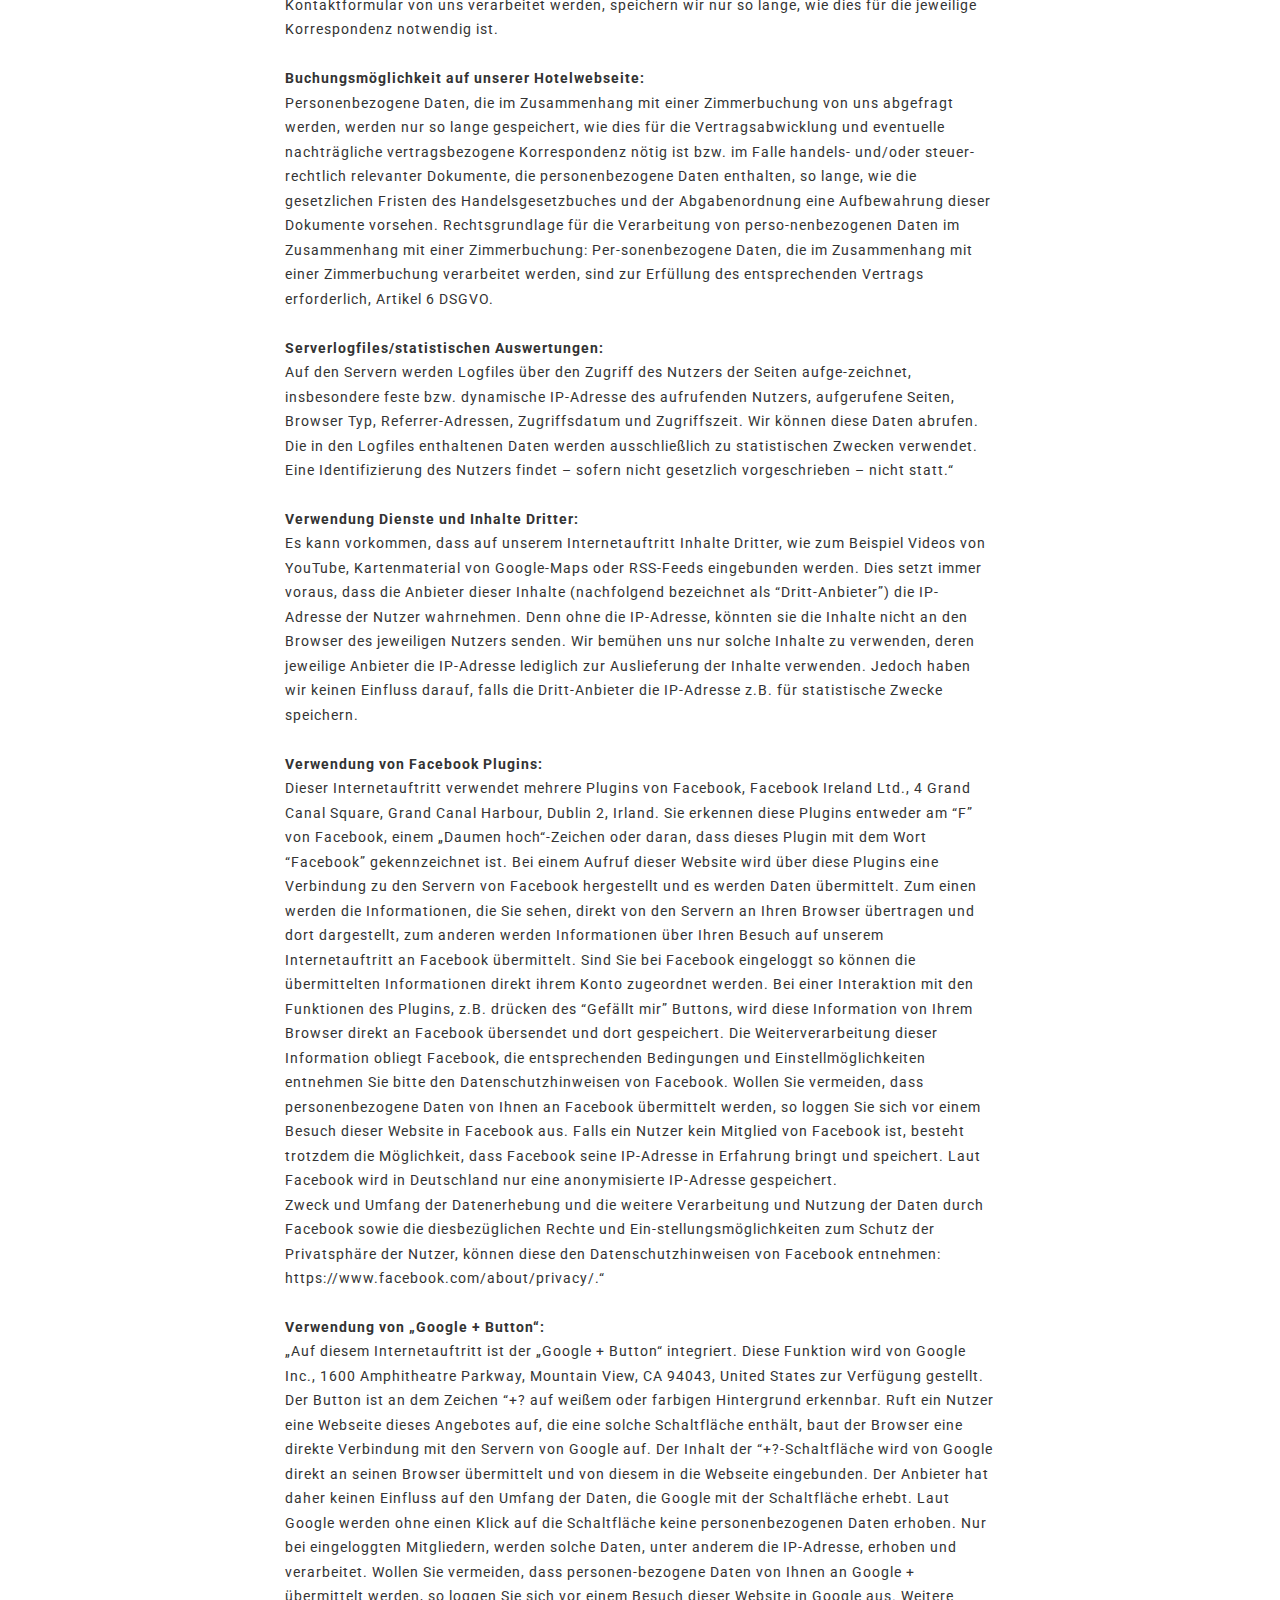
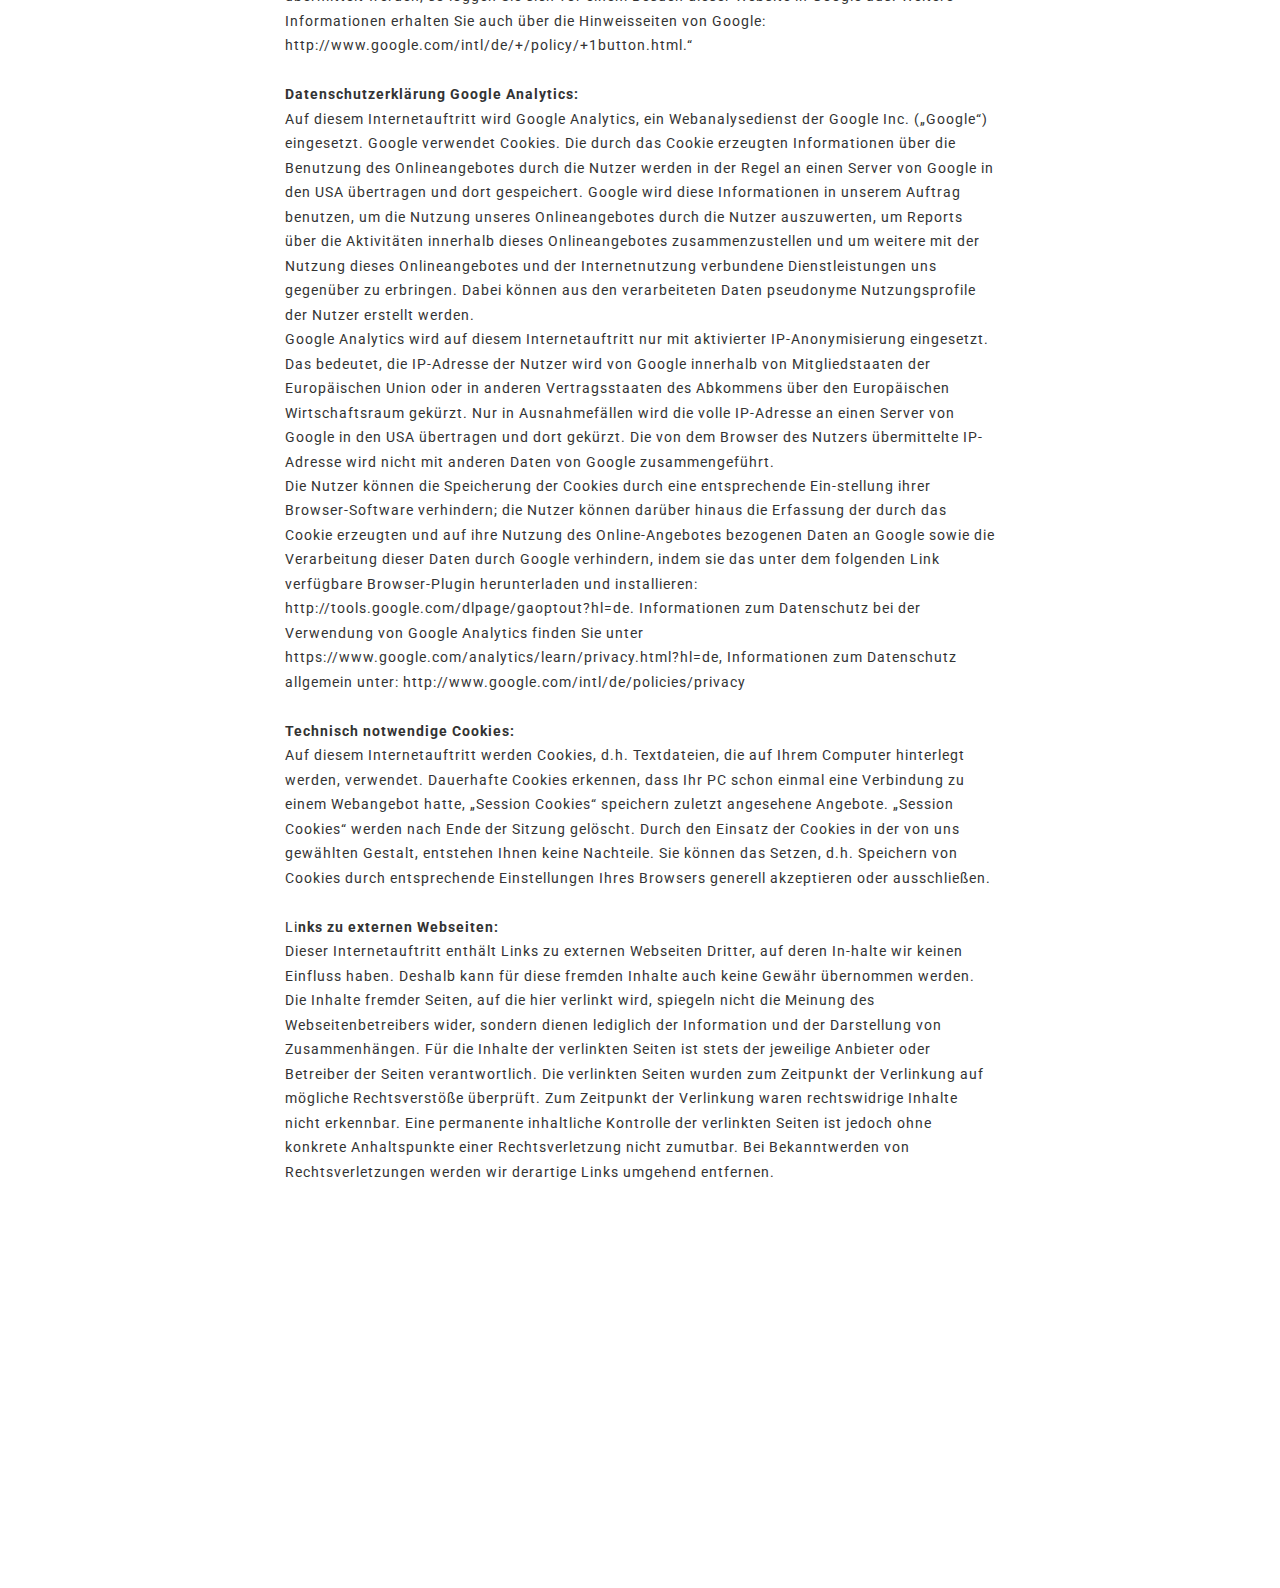
<file: page3.html>
<!DOCTYPE html>
<html >
<head>
  <!-- Site made with Mobirise Website Builder v4.8.1, https://mobirise.com -->
  <meta charset="UTF-8">
  <meta http-equiv="X-UA-Compatible" content="IE=edge">
  <meta name="generator" content="Mobirise v4.8.1, mobirise.com">
  <meta name="viewport" content="width=device-width, initial-scale=1, minimum-scale=1">
  <link rel="shortcut icon" href="assets/images/logo-128x61.png" type="image/x-icon">
  <meta name="description" content="">
  <title>Datenschutz</title>
  <link rel="stylesheet" href="assets/web/assets/mobirise-icons/mobirise-icons.css">
  <link rel="stylesheet" href="assets/tether/tether.min.css">
  <link rel="stylesheet" href="assets/bootstrap/css/bootstrap.min.css">
  <link rel="stylesheet" href="assets/bootstrap/css/bootstrap-grid.min.css">
  <link rel="stylesheet" href="assets/bootstrap/css/bootstrap-reboot.min.css">
  <link rel="stylesheet" href="assets/gdpr-plugin/gdpr-styles.css">
  <link rel="stylesheet" href="assets/dropdown/css/style.css">
  <link rel="stylesheet" href="assets/animate.css/animate.min.css">
  <link rel="stylesheet" href="assets/socicon/css/styles.css">
  <link rel="stylesheet" href="assets/theme/css/style.css">
  <link rel="stylesheet" href="assets/mobirise/css/mbr-additional.css" type="text/css">
  
  
  
</head>
<body>
  <section class="menu2 menu cid-qXLNzZNQYD" once="menu" id="menu2-m">

    
    

    <nav class="navbar navbar-dropdown navbar-expand-lg">
        <div class="navbar-brand">
            <span class="navbar-logo">
                <a href="#top">
                    <img src="assets/images/logo-167x80.jpg" alt="http://www.hotel-alsterblick.de" title="http://www.hotel-alsterblick.de" style="height: 4.2rem;">
                </a>
            </span>
            
        </div>
        <button class="navbar-toggler" type="button" data-toggle="collapse" data-target="#navbarSupportedContent" aria-controls="navbarNavAltMarkup" aria-expanded="false" aria-label="Toggle navigation">
            <div class="hamburger">
                <span></span>
                <span></span>
                <span></span>
                <span></span>
            </div>
        </button>
      <div class="collapse navbar-collapse" id="navbarSupportedContent">
            <ul class="navbar-nav nav-dropdown mbr-section-btn" data-app-modern-menu="true"><li class="nav-item">
                    <a class="nav-link link text-white display-7" href="index.html#content1-1a">Hotel Alsterblick</a>
                </li>
                <li class="nav-item">
                    <a class="nav-link link text-white display-7" href="index.html#features15-l">Zimmer &amp; Buchen
                    </a>
                </li>
                <li class="nav-item">
                    <a class="nav-link link text-white display-7" href="index.html#features14-r">
                        Frühstücksbuffet </a>
                </li>
                <li class="nav-item"><a class="nav-link link text-white display-7" href="page5.html#content3-1v">
                        Hamburg</a></li><li class="nav-item">
                    <a class="nav-link link text-white display-7" href="index.html#maps1-8">
                        Kontakt &amp; Anfahrt</a>
                </li></ul>
            <div class="icons-menu">
              <a href="tel:+494022948989">
                <span class="p-2 mbr-iconfont mbri-mobile" style="color: rgb(255, 255, 255);"></span>
              </a>
              <a href="mailto:info@hotel-alsterblick.de">
                <span class="p-2 mbr-iconfont mbri-letter" style="color: rgb(255, 255, 255);"></span>
              </a>
              <a href="page1.html#content9-b" target="_blank">
                <span class="p-2 mbr-iconfont mbri-question" style="color: rgb(255, 255, 255);"></span>
              </a>
              
              
              
            </div>
            <div class="navbar-buttons mbr-section-btn"><a class="btn btn-sm btn-primary display-4" href="https://cst-client-channel-1351-djpt.viomassl.com/suchen.html" target="_blank">
                    Buchen</a></div>
      </div>
    </nav>
</section>

<section class="mbr-section content9 cid-qXLNA1b7Ac" id="content9-n">

    

    <div class="container">
        <div class="media-container-row">
            <div class="title" style="width: 66%;">
                
                
                <h1 class="mbr-section-title mbr-fonts-style align-center display-2">Datenschutzerklärung</h1>
                
                
            </div>
        </div>
    </div>
</section>

<section class="mbr-section article content5 cid-qXLNA2Dyxd" id="content5-o">
    
     

    <div class="container">
        <div class="media-container-row">
            <div class="mbr-text col-12 col-md-8 mbr-fonts-style display-7">Die Nutzung unserer Webseite ist in der Regel ohne Angabe personenbezogener Daten möglich. Soweit auf unseren Seiten personenbezogene Daten (beispielsweise Name, Anschrift oder eMail-Adressen) erhoben werden, erfolgt dies, soweit möglich, stets auf freiwilliger Basis. Diese Daten werden ohne Ihre ausdrückliche Zustimmung nicht an Dritte weitergegeben.
<div>Wir weisen darauf hin, dass die Datenübertragung im Internet (z.B. bei der Kommunikation per E-Mail) Sicherheitslücken aufweisen kann. Ein lückenloser Schutz der Daten vor dem Zugriff durch Dritte ist nicht möglich.&nbsp;<span style="font-size: 0.9rem;">Der Nutzung von im Rahmen der Impressumspflicht veröffentlichten Kontaktdaten durch Dritte zur Übersendung von nicht ausdrücklich angeforderter Werbung und Informationsmaterialien wird hiermit ausdrücklich widersprochen. Die Betreiber der Seiten behalten sich ausdrücklich rechtliche Schritte im Falle der unverlangten Zusendung von Werbeinformationen, etwa durch Spam-Mails, vor.</span></div><div><span style="font-size: 0.9rem;"><br></span></div><div>
</div><div>
</div><div><strong>Ihnen stehen folgende Rechte gemäß Datenschutzverordnung (DSGVO) zu:
</strong></div><div>
</div><div>
</div><div><br></div><div><strong>Recht auf Auskunft:
</strong></div><div>Sie können gemäß Artikel 15 DSGVO eine Bestätigung darüber verlangen, ob Sie betreffende Daten verarbeitet werden. Ist dies der Fall, so haben Sie ein Recht auf Auskunft über die verarbeiteten Informationen.
</div><div>
</div><div>
</div><div><br></div><div><strong>Recht auf Widerruf und Einwilligung:
</strong></div><div>Sofern die Verarbeitung Ihrer personenbezogenen Daten aufgrund einer Einwilligung erfolgt, haben Sie gemäß Artikel 7 DSGVO das Recht, diese Einwilligung jederzeit zu widerrufen.
</div><div>
</div><div>
</div><div><br></div><div><strong>Recht auf Widerspruch:
</strong></div><div>Sofern die Verarbeitung Ihrer Personenbezogenen Daten zur Wahrung der berechtigten Interessen unseres Unternehmens erforderlich ist, können Sie gemäß Artikel 21 DSGVO jederzeit Widerspruch gegen die Verarbeitung einlegen.
</div><div>
</div><div>
</div><div><br></div><div><strong>Recht auf Löschung:
</strong></div><div>Sofern Sie Ihre Einwilligung widerrufen haben, Widerspruch gegen die Verarbeitung Ihrer personenbezogenen Daten eingelegt haben und keine vorrangigen berechtigten Gründe für die Verarbeitung vorliegen, Ihre personenbezogenen Daten für die Zwecke der Verarbeitung nicht mehr notwendig sind, eine entsprechende rechtliche Verpflichtung besteht oder Ihre personenbezogenen Daten unrechtmäßig verarbeitet wurden, haben Sie das Recht gemäß Artikel 17 DSGVO die Löschung Ihrer Personenbezogenen Daten zu verlangen.
</div><div>
</div><div>
</div><div><br></div><div><strong>Recht auf Berichtigung:
</strong></div><div>Sofern Ihre personenbezogenen Daten unrichtig verarbeitet wurden, haben Sie gemäß Artikel 16 DSGVO das Recht, unverzüglich die Berichtigung dieser Daten zu verlangen.
</div><div>
</div><div>
</div><div><br></div><div><strong>Recht auf Einschränkung der Verarbeitung:
</strong></div><div>Unter den Voraussetzungen des Artikels 18 DSGVO haben Sie das Recht, die Einschränkung der Verarbeitung Ihrer personenbezogenen Daten zu verlangen.
</div><div>
</div><div>
</div><div><br></div><div><strong>Recht auf Datenübertragbarkeit:
</strong></div><div>Ihnen steht gemäß Artikel 20 DSGVO das Recht zu, von Ihnen bereitgestellte personenbezogene Daten in einem strukturierten, gängigen und maschinenlesbaren Format zu erhalten.
</div><div>
</div><div>
</div><div><br></div><div><strong>Beschwerderecht:
</strong></div><div>Ihnen steht gemäß Artikel 13 DSGVO ein Beschwerderecht bei der zuständigen Aufsichtsbehörde zu. Um Ihre Rechte geltend zu machen, können Sie uns unter folgender E-Mail-Adresse kontaktieren: <a href="mailto:datenschutz@hotel-Alsterblick.de">datenschutz@hotel-Alsterblick.de</a>
</div><div>
</div><div>
</div><div><br></div><div><strong>E-Mail und Kontaktformular:
</strong></div><div>Personenbezogene Daten, die im Rahmen einer allgemeinen Kontaktanfrage per E-Mail oder Kontaktformular von uns verarbeitet werden, speichern wir nur so lange, wie dies für die jeweilige Korrespondenz notwendig ist.
</div><div>
</div><div>
</div><div><br></div><div><strong>Buchungsmöglichkeit auf unserer Hotelwebseite:
</strong></div><div>Personenbezogene Daten, die im Zusammenhang mit einer Zimmerbuchung von uns abgefragt werden, werden nur so lange gespeichert, wie dies für die Vertragsabwicklung und eventuelle nachträgliche vertragsbezogene Korrespondenz nötig ist bzw. im Falle handels- und/oder steuer-rechtlich relevanter Dokumente, die personenbezogene Daten enthalten, so lange, wie die gesetzlichen Fristen des Handelsgesetzbuches und der Abgabenordnung eine Aufbewahrung dieser Dokumente vorsehen. Rechtsgrundlage für die Verarbeitung von perso-nenbezogenen Daten im Zusammenhang mit einer Zimmerbuchung: Per-sonenbezogene Daten, die im Zusammenhang mit einer Zimmerbuchung verarbeitet werden, sind zur Erfüllung des entsprechenden Vertrags erforderlich, Artikel 6 DSGVO.
</div><div>
</div><div>
</div><div><br></div><div><strong>Serverlogfiles/statistischen Auswertungen:
</strong></div><div>Auf den Servern werden Logfiles über den Zugriff des Nutzers der Seiten aufge-zeichnet, insbesondere feste bzw. dynamische IP-Adresse des aufrufenden Nutzers, aufgerufene Seiten, Browser Typ, Referrer-Adressen, Zugriffsdatum und Zugriffszeit. Wir können diese Daten abrufen. Die in den Logfiles enthaltenen Daten werden ausschließlich zu statistischen Zwecken verwendet. Eine Identifizierung des Nutzers findet – sofern nicht gesetzlich vorgeschrieben – nicht statt.“
</div><div>
</div><div>
</div><div><br></div><div><strong>Verwendung Dienste und Inhalte Dritter:
</strong></div><div>Es kann vorkommen, dass auf unserem Internetauftritt Inhalte Dritter, wie zum Beispiel Videos von YouTube, Kartenmaterial von Google-Maps oder RSS-Feeds eingebunden werden. Dies setzt immer voraus, dass die Anbieter dieser Inhalte (nachfolgend bezeichnet als “Dritt-Anbieter”) die IP-Adresse der Nutzer wahrnehmen. Denn ohne die IP-Adresse, könnten sie die Inhalte nicht an den Browser des jeweiligen Nutzers senden. Wir bemühen uns nur solche Inhalte zu verwenden, deren jeweilige Anbieter die IP-Adresse lediglich zur Auslieferung der Inhalte verwenden. Jedoch haben wir keinen Einfluss darauf, falls die Dritt-Anbieter die IP-Adresse z.B. für statistische Zwecke speichern.
</div><div><br></div><div><strong>Verwendung von Facebook Plugins:
</strong></div><div>Dieser Internetauftritt verwendet mehrere Plugins von Facebook, Facebook Ireland Ltd., 4 Grand Canal Square, Grand Canal Harbour, Dublin 2, Irland. Sie erkennen diese Plugins entweder am “F” von Facebook, einem „Daumen hoch“-Zeichen oder daran, dass dieses Plugin mit dem Wort “Facebook” gekennzeichnet ist. Bei einem Aufruf dieser Website wird über diese Plugins eine Verbindung zu den Servern von Facebook hergestellt und es werden Daten übermittelt. Zum einen werden die Informationen, die Sie sehen, direkt von den Servern an Ihren Browser übertragen und dort dargestellt, zum anderen werden Informationen über Ihren Besuch auf unserem Internetauftritt an Facebook übermittelt. Sind Sie bei Facebook eingeloggt so können die übermittelten Informationen direkt ihrem Konto zugeordnet werden. Bei einer Interaktion mit den Funktionen des Plugins, z.B. drücken des “Gefällt mir” Buttons, wird diese Information von Ihrem Browser direkt an Facebook übersendet und dort gespeichert. Die Weiterverarbeitung dieser Information obliegt Facebook, die entsprechenden Bedingungen und Einstellmöglichkeiten entnehmen Sie bitte den Datenschutzhinweisen von Facebook. Wollen Sie vermeiden, dass personenbezogene Daten von Ihnen an Facebook übermittelt werden, so loggen Sie sich vor einem Besuch dieser Website in Facebook aus. Falls ein Nutzer kein Mitglied von Facebook ist, besteht trotzdem die Möglichkeit, dass Facebook seine IP-Adresse in Erfahrung bringt und speichert. Laut Facebook wird in Deutschland nur eine anonymisierte IP-Adresse gespeichert.
</div><div>Zweck und Umfang der Datenerhebung und die weitere Verarbeitung und Nutzung der Daten durch Facebook sowie die diesbezüglichen Rechte und Ein-stellungsmöglichkeiten zum Schutz der Privatsphäre der Nutzer, können diese den Datenschutzhinweisen von Facebook entnehmen: https://www.facebook.com/about/privacy/.“
</div><div>
</div><div>
</div><div><br></div><div><strong>Verwendung von „Google + Button“:
</strong></div><div>„Auf diesem Internetauftritt ist der „Google + Button“ integriert. Diese Funktion wird von Google Inc., 1600 Amphitheatre Parkway, Mountain View, CA 94043, United States zur Verfügung gestellt. Der Button ist an dem Zeichen “+? auf weißem oder farbigen Hintergrund erkennbar. Ruft ein Nutzer eine Webseite dieses Angebotes auf, die eine solche Schaltfläche enthält, baut der Browser eine direkte Verbindung mit den Servern von Google auf. Der Inhalt der “+?-Schaltfläche wird von Google direkt an seinen Browser übermittelt und von diesem in die Webseite eingebunden. Der Anbieter hat daher keinen Einfluss auf den Umfang der Daten, die Google mit der Schaltfläche erhebt. Laut Google werden ohne einen Klick auf die Schaltfläche keine personenbezogenen Daten erhoben. Nur bei eingeloggten Mitgliedern, werden solche Daten, unter anderem die IP-Adresse, erhoben und verarbeitet. Wollen Sie vermeiden, dass personen-bezogene Daten von Ihnen an Google + übermittelt werden, so loggen Sie sich vor einem Besuch dieser Website in Google aus. Weitere Informationen erhalten Sie auch über die Hinweisseiten von Google: http://www.google.com/intl/de/+/policy/+1button.html.“
</div><div>
</div><div>
</div><div><br></div><div><strong>Datenschutzerklärung Google Analytics:
</strong></div><div>Auf diesem Internetauftritt wird Google Analytics, ein Webanalysedienst der Google Inc. („Google“) eingesetzt. Google verwendet Cookies. Die durch das Cookie erzeugten Informationen über die Benutzung des Onlineangebotes durch die Nutzer werden in der Regel an einen Server von Google in den USA übertragen und dort gespeichert. Google wird diese Informationen in unserem Auftrag benutzen, um die Nutzung unseres Onlineangebotes durch die Nutzer auszuwerten, um Reports über die Aktivitäten innerhalb dieses Onlineangebotes zusammenzustellen und um weitere mit der Nutzung dieses Onlineangebotes und der Internetnutzung verbundene Dienstleistungen uns gegenüber zu erbringen. Dabei können aus den verarbeiteten Daten pseudonyme Nutzungsprofile der Nutzer erstellt werden.
</div><div>Google Analytics wird auf diesem Internetauftritt nur mit aktivierter IP-Anonymisierung eingesetzt. Das bedeutet, die IP-Adresse der Nutzer wird von Google innerhalb von Mitgliedstaaten der Europäischen Union oder in anderen Vertragsstaaten des Abkommens über den Europäischen Wirtschaftsraum gekürzt. Nur in Ausnahmefällen wird die volle IP-Adresse an einen Server von Google in den USA übertragen und dort gekürzt. Die von dem Browser des Nutzers übermittelte IP-Adresse wird nicht mit anderen Daten von Google zusammengeführt.
</div><div>Die Nutzer können die Speicherung der Cookies durch eine entsprechende Ein-stellung ihrer Browser-Software verhindern; die Nutzer können darüber hinaus die Erfassung der durch das Cookie erzeugten und auf ihre Nutzung des Online-Angebotes bezogenen Daten an Google sowie die Verarbeitung dieser Daten durch Google verhindern, indem sie das unter dem folgenden Link verfügbare Browser-Plugin herunterladen und installieren: http://tools.google.com/dlpage/gaoptout?hl=de. Informationen zum Datenschutz bei der Verwendung von Google Analytics finden Sie unter https://www.google.com/analytics/learn/privacy.html?hl=de, Informationen zum Datenschutz allgemein unter: http://www.google.com/intl/de/policies/privacy
</div><div>
</div><div>
</div><div><br></div><div><strong>Technisch notwendige Cookies:
</strong></div><div>Auf diesem Internetauftritt werden Cookies, d.h. Textdateien, die auf Ihrem Computer hinterlegt werden, verwendet. Dauerhafte Cookies erkennen, dass Ihr PC schon einmal eine Verbindung zu einem Webangebot hatte, „Session Cookies“ speichern zuletzt angesehene Angebote. „Session Cookies“ werden nach Ende der Sitzung gelöscht. Durch den Einsatz der Cookies in der von uns gewählten Gestalt, entstehen Ihnen keine Nachteile. Sie können das Setzen, d.h. Speichern von Cookies durch entsprechende Einstellungen Ihres Browsers generell akzeptieren oder ausschließen.
</div><div>
</div><div>
</div><div><br></div><div>Li<strong>nks zu externen Webseiten:</strong></div><div>Dieser Internetauftritt enthält Links zu externen Webseiten Dritter, auf deren In-halte wir keinen Einfluss haben. Deshalb kann für diese fremden Inhalte auch keine Gewähr übernommen werden. Die Inhalte fremder Seiten, auf die hier verlinkt wird, spiegeln nicht die Meinung des Webseitenbetreibers wider, sondern dienen lediglich der Information und der Darstellung von Zusammenhängen. Für die Inhalte der verlinkten Seiten ist stets der jeweilige Anbieter oder Betreiber der Seiten verantwortlich. Die verlinkten Seiten wurden zum Zeitpunkt der Verlinkung auf mögliche Rechtsverstöße überprüft. Zum Zeitpunkt der Verlinkung waren rechtswidrige Inhalte nicht erkennbar. Eine permanente inhaltliche Kontrolle der verlinkten Seiten ist jedoch ohne konkrete Anhaltspunkte einer Rechtsverletzung nicht zumutbar. Bei Bekanntwerden von Rechtsverletzungen werden wir derartige Links umgehend entfernen.<br><div>
</div><div><strong><br></strong></div></div></div>
        </div>
    </div>
</section>

<section class="footer1 cid-qXLNA7pSGX mbr-reveal" id="footer1-p">
    

    

    <div class="container">
        <div class="row justify-content-center mbr-white">
            <div class="col-md-6 first-column col-lg-4">
                <h2 class="mbr-section-title mbr-fonts-style pb-2 display-5">
                    Adresse</h2>
                <h3 class="mbr-section-subtitle mbr-fonts-style mbr-lighter display-7"><div>Hotel Alsterblick GmbH
</div><div>Schwanenwik 30
</div><div>22087 Hamburg</div><div><a href="mailto:info@hotel-alsterblick.de" class="text-primary">info@hotel-alsterblick.de</a></div></h3>
                <p class="mbr-text mbr-fonts-style display-7"><br>
                </p>
            </div>
            <div class="col-md-6 second-column col-lg-4">
                <h2 class="mbr-section-title mbr-fonts-style pb-2 display-5">Buchen</h2>
                <h3 class="mbr-section-subtitle mbr-fonts-style mbr-lighter display-7">Zimmerreservierungen sind in der Zeit von 7-23 Uhr unter folgender Rufnummer möglich:&nbsp;<br><div><a href="tel:+49 40 22948989"><br></a></div><div><a href="tel:+49 40 22948989">+49 40 22948989</a></div><div><br></div></h3>
                
            </div>
            <div class="col-md-7 col-lg-4 third-column">
                <h2 class="mbr-section-title mbr-fonts-style pb-2 display-5">Hilfe &amp; Rechtliches</h2>
                <h3 class="mbr-section-subtitle mbr-fonts-style mbr-lighter display-7"><a href="page4.html#content9-17">Jobs</a><br><a href="page2.html#content9-i">Impressum</a>
                <div><a href="page3.html#content9-n">Datenschutz</a>
</div><div><a href="page1.html#content9-b">AGB</a></div></h3>
                
            </div>
        </div>
    </div>
</section>


  <script src="assets/web/assets/jquery/jquery.min.js"></script>
  <script src="assets/popper/popper.min.js"></script>
  <script src="assets/tether/tether.min.js"></script>
  <script src="assets/bootstrap/js/bootstrap.min.js"></script>
  <script src="assets/smoothscroll/smooth-scroll.js"></script>
  <script src="assets/cookies-alert-plugin/cookies-alert-core.js"></script>
  <script src="assets/cookies-alert-plugin/cookies-alert-script.js"></script>
  <script src="assets/dropdown/js/script.min.js"></script>
  <script src="assets/touchswipe/jquery.touch-swipe.min.js"></script>
  <script src="assets/viewportchecker/jquery.viewportchecker.js"></script>
  <script src="assets/theme/js/script.js"></script>
  <script src="assets/formoid/formoid.min.js"></script>
  
  <div id="vri-container-8712"></div>
<script type="text/javascript">
	( function ( v, i, o, m, a ){
		if ( !( o in v ) ) {
			v.vioma_vri=o;
			v[o] || ( v[o] = function ( ){ ( v[o].q = v[o].q || [] ).push ( arguments ); } );
			m = i.createElement( 'script' ), a = i.scripts[0];
			m.src = 'https://cst-client-channel-1351-djpt.viomassl.com/js/vri/vri.js';
			a.parentNode.insertBefore ( m, a );
		}
	} )( window, document, 'vcst' );
	vcst( {load: 'init', url: 'https://cst-client-channel-1351-djpt.viomassl.com/', set_language: 'de'} );
	vcst( {id: 8712} );
</script>
 <div id="scrollToTop" class="scrollToTop mbr-arrow-up"><a style="text-align: center;"><i></i></a></div>
    <input name="animation" type="hidden">
  <input name="cookieData" type="hidden" data-cookie-text="Um unsere Webseite für Sie optimal zu gestalten und fortlaufend verbessern zu können, verwenden wir Cookies. Durch die weitere Nutzung der Webseite stimmen Sie der Verwendung von Cookies zu.

Weitere Informationen zu Cookies erhalten Sie in unserer <a href='page3.html'>Datenschutzerklärung.</a>">
  </body>
</html>
</file>
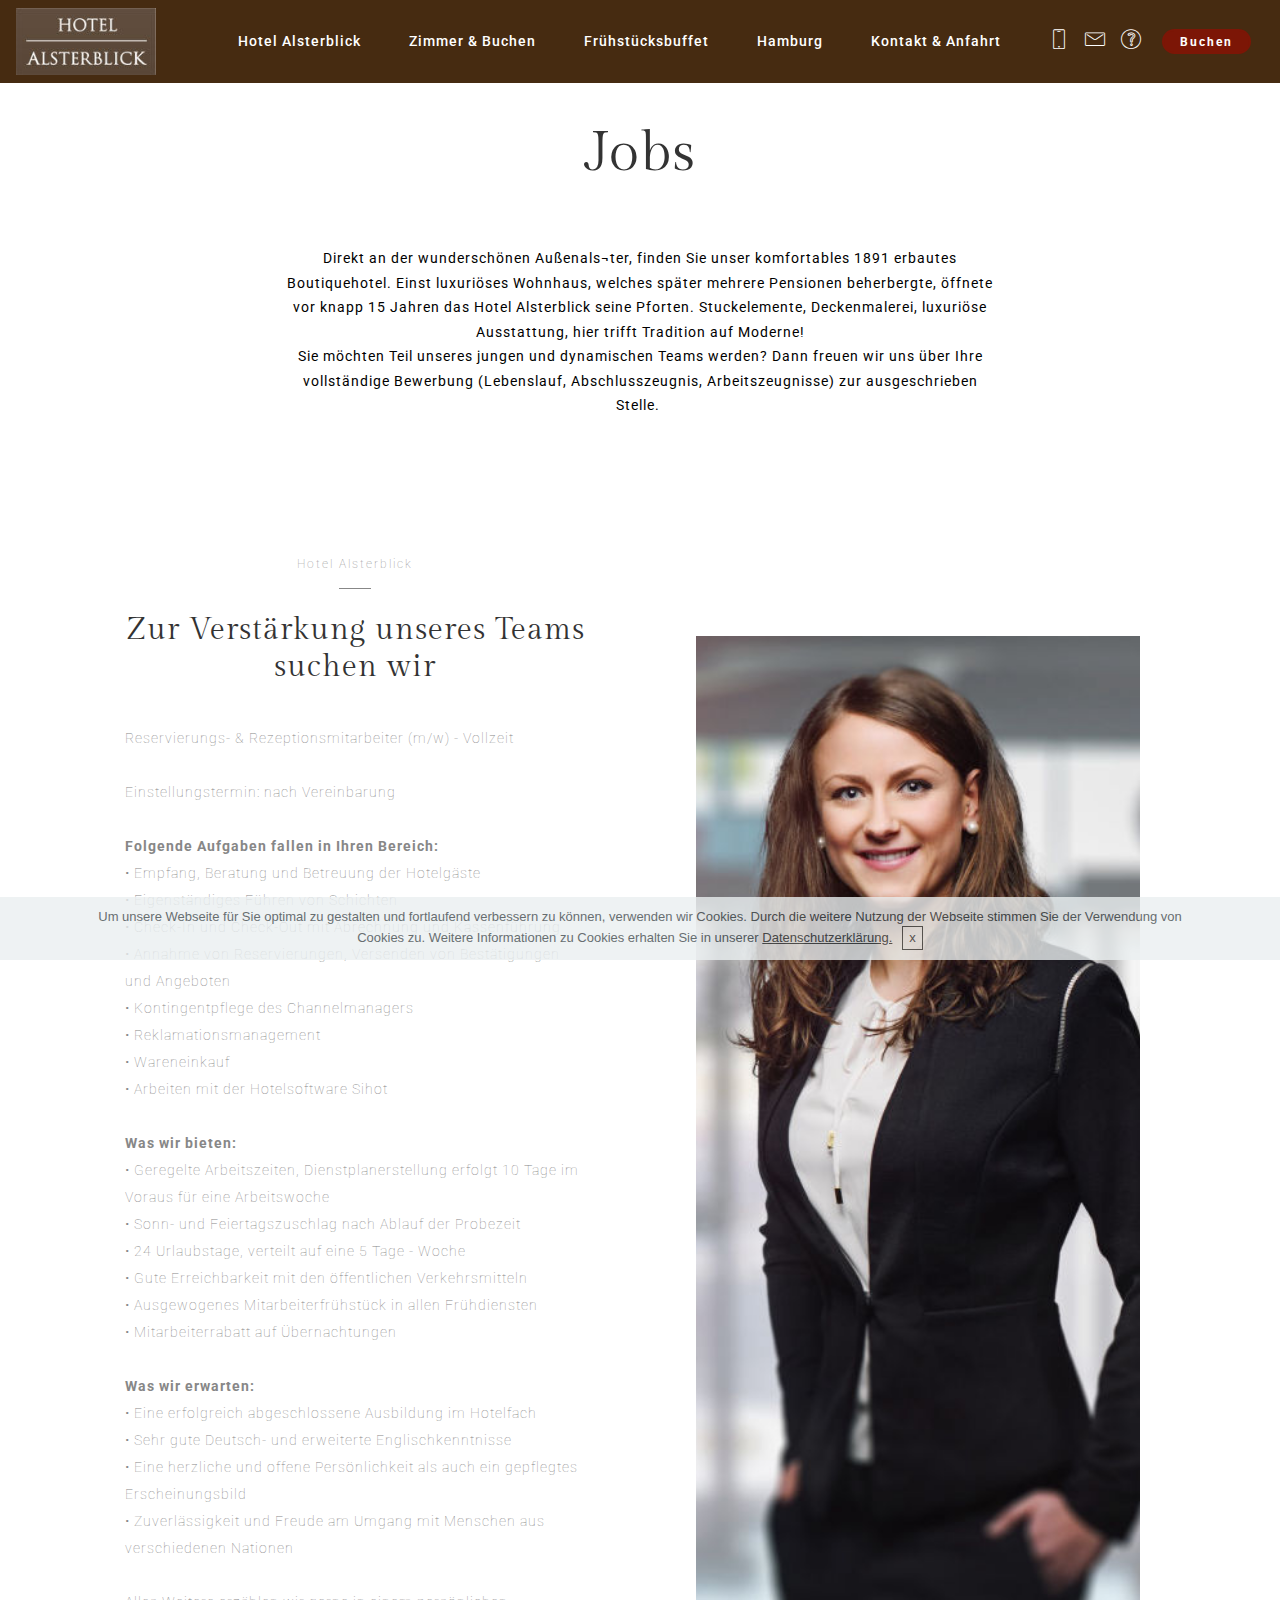
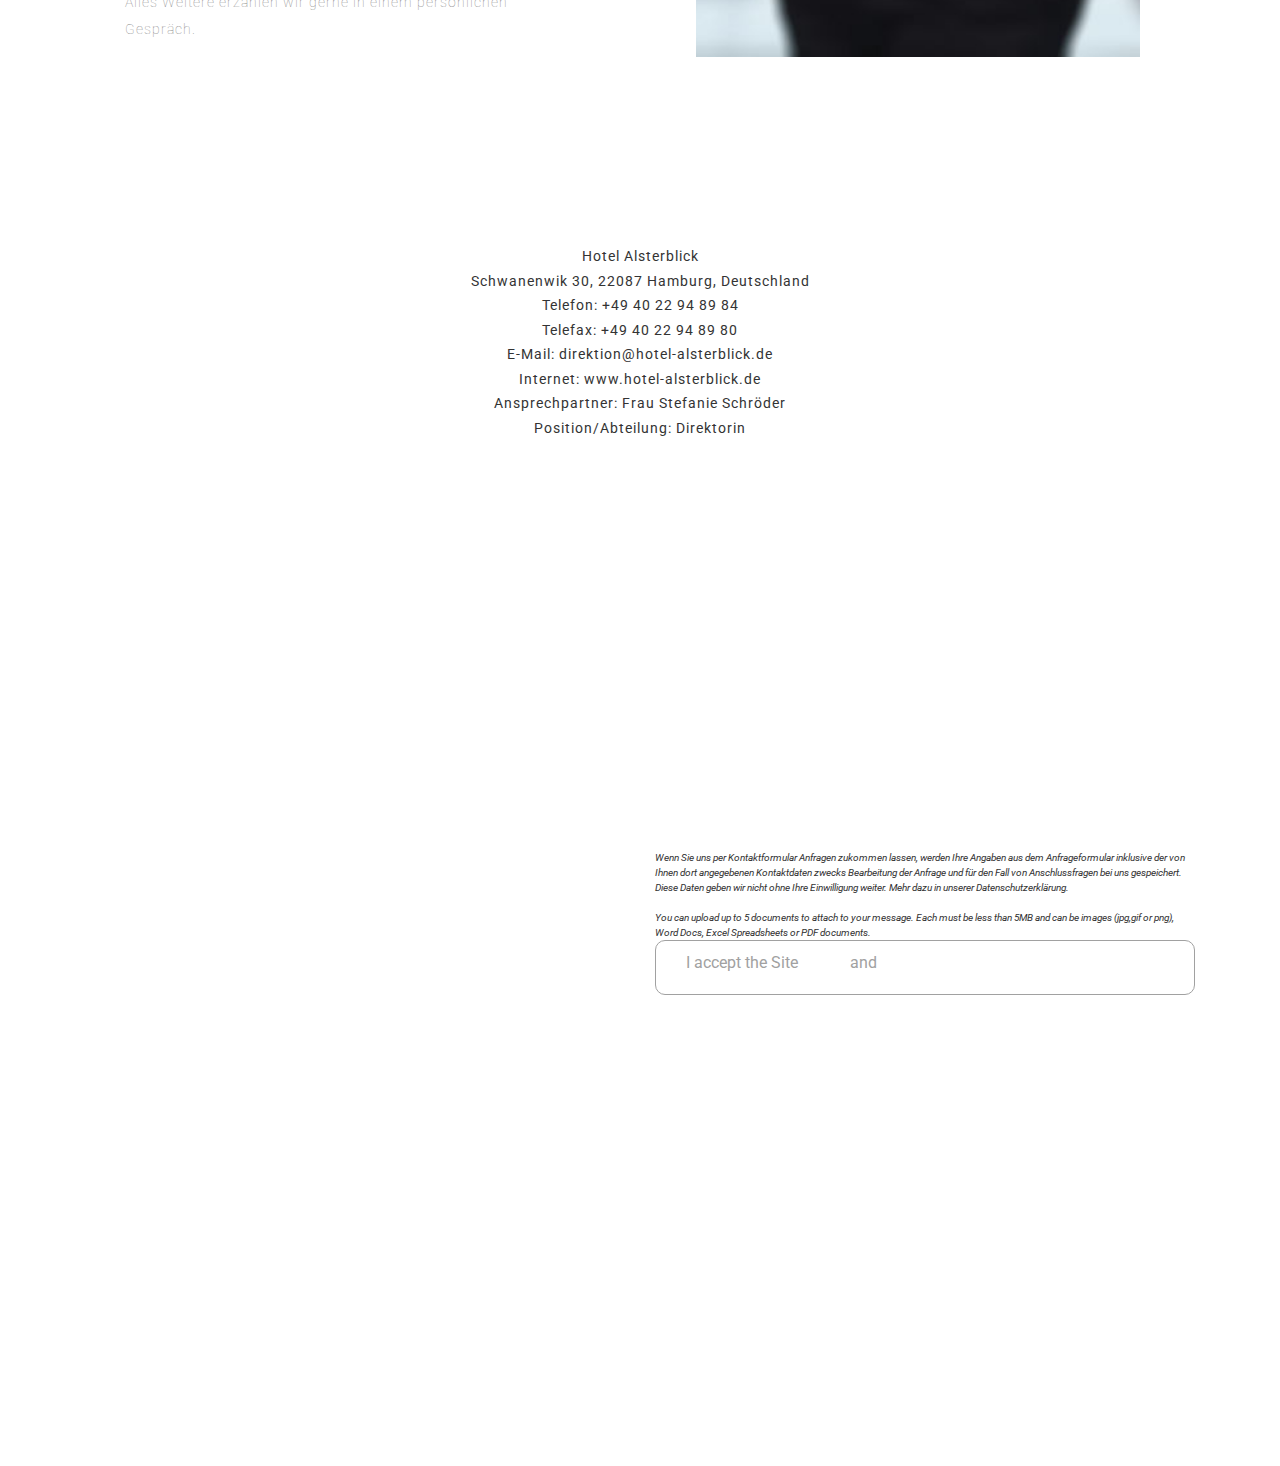
<file: page4.html>
<!DOCTYPE html>
<html >
<head>
  <!-- Site made with Mobirise Website Builder v4.8.1, https://mobirise.com -->
  <meta charset="UTF-8">
  <meta http-equiv="X-UA-Compatible" content="IE=edge">
  <meta name="generator" content="Mobirise v4.8.1, mobirise.com">
  <meta name="viewport" content="width=device-width, initial-scale=1, minimum-scale=1">
  <link rel="shortcut icon" href="assets/images/logo-128x61.png" type="image/x-icon">
  <meta name="description" content="">
  <title>Jobs</title>
  <link rel="stylesheet" href="assets/web/assets/mobirise-icons/mobirise-icons.css">
  <link rel="stylesheet" href="assets/tether/tether.min.css">
  <link rel="stylesheet" href="assets/bootstrap/css/bootstrap.min.css">
  <link rel="stylesheet" href="assets/bootstrap/css/bootstrap-grid.min.css">
  <link rel="stylesheet" href="assets/bootstrap/css/bootstrap-reboot.min.css">
  <link rel="stylesheet" href="assets/gdpr-plugin/gdpr-styles.css">
  <link rel="stylesheet" href="assets/dropdown/css/style.css">
  <link rel="stylesheet" href="assets/animate.css/animate.min.css">
  <link rel="stylesheet" href="assets/socicon/css/styles.css">
  <link rel="stylesheet" href="assets/rspluginuadv/css-resuadv/datepicker.css">
  <link rel="stylesheet" href="assets/rspluginuadv/css-resuadv/uploadfile.css">
  <link rel="stylesheet" href="assets/theme/css/style.css">
  <link rel="stylesheet" href="assets/mobirise/css/mbr-additional.css" type="text/css">
  
  
  
</head>
<body>
  <section class="menu2 menu cid-r0Yd90G8Sh" once="menu" id="menu2-16">

    
    

    <nav class="navbar navbar-dropdown navbar-expand-lg">
        <div class="navbar-brand">
            <span class="navbar-logo">
                <a href="#top">
                    <img src="assets/images/logo-167x80.jpg" alt="http://www.hotel-alsterblick.de" title="http://www.hotel-alsterblick.de" style="height: 4.2rem;">
                </a>
            </span>
            
        </div>
        <button class="navbar-toggler" type="button" data-toggle="collapse" data-target="#navbarSupportedContent" aria-controls="navbarNavAltMarkup" aria-expanded="false" aria-label="Toggle navigation">
            <div class="hamburger">
                <span></span>
                <span></span>
                <span></span>
                <span></span>
            </div>
        </button>
      <div class="collapse navbar-collapse" id="navbarSupportedContent">
            <ul class="navbar-nav nav-dropdown mbr-section-btn" data-app-modern-menu="true"><li class="nav-item">
                    <a class="nav-link link text-white display-7" href="index.html#content1-1a">Hotel Alsterblick</a>
                </li>
                <li class="nav-item">
                    <a class="nav-link link text-white display-7" href="index.html#features15-l">Zimmer &amp; Buchen
                    </a>
                </li>
                <li class="nav-item">
                    <a class="nav-link link text-white display-7" href="index.html#features14-r">
                        Frühstücksbuffet </a>
                </li>
                <li class="nav-item"><a class="nav-link link text-white display-7" href="page5.html#content3-1v">
                        Hamburg</a></li><li class="nav-item">
                    <a class="nav-link link text-white display-7" href="index.html#maps1-8">
                        Kontakt &amp; Anfahrt</a>
                </li></ul>
            <div class="icons-menu">
              <a href="tel:+494022948989">
                <span class="p-2 mbr-iconfont mbri-mobile" style="color: rgb(255, 255, 255);"></span>
              </a>
              <a href="mailto:info@hotel-alsterblick.de">
                <span class="p-2 mbr-iconfont mbri-letter" style="color: rgb(255, 255, 255);"></span>
              </a>
              <a href="page1.html#content9-b" target="_blank">
                <span class="p-2 mbr-iconfont mbri-question" style="color: rgb(255, 255, 255);"></span>
              </a>
              
              
              
            </div>
            <div class="navbar-buttons mbr-section-btn"><a class="btn btn-sm btn-primary display-4" href="https://cst-client-channel-1351-djpt.viomassl.com/suchen.html" target="_blank">
                    Buchen</a></div>
      </div>
    </nav>
</section>

<section class="mbr-section content9 cid-r0Yd929Tcq" id="content9-17">

    

    <div class="container">
        <div class="media-container-row">
            <div class="title" style="width: 66%;">
                
                
                <h1 class="mbr-section-title mbr-fonts-style align-center display-2">Jobs</h1>
                
                
            </div>
        </div>
    </div>
</section>

<section class="mbr-section article content5 cid-r3azVcqvRK" id="content5-24">
    
     

    <div class="container">
        <div class="media-container-row">
            <div class="mbr-text col-12 col-md-8 mbr-fonts-style display-7">Direkt an der wunderschönen Außenals¬ter, finden Sie unser komfortables 1891 erbautes Boutiquehotel. Einst luxuriöses Wohnhaus, welches später mehrere Pensionen beherbergte, öffnete vor knapp 15 Jahren das Hotel Alsterblick seine Pforten. Stuckelemente, Deckenmalerei, luxuriöse Ausstattung, hier trifft Tradition auf Moderne! 
<div>
</div><div>Sie möchten Teil unseres jungen und dynamischen Teams werden? Dann freuen wir uns über Ihre vollständige Bewerbung (Lebenslauf, Abschlusszeugnis, Arbeitszeugnisse) zur ausgeschrieben Stelle.&nbsp;</div></div>
        </div>
    </div>
</section>

<section class="features1 cid-r2ueYeiWum" id="features1-1e">

    

    
    <div class="container">
        <div class="row justify-content-center">
            <div class="col-md-10 col-lg-6 image-element">
                <div class="img-wrap" style="height: 80%; width: 80%;">
                    <img src="assets/images/mbr-1110x793.jpg" alt="" title="">
                </div>
            </div>
            <div class="col-md-10 col-lg-6 text-element">
                <h3 class="mbr-section-subtitle mbr-fonts-style mbr-lighter align-center display-4">
                    Hotel Alsterblick</h3>
                <div class="underline align-center pb-3">
                    <div class="line"></div>
                </div>
                <h2 class="mbr-section-title mbr-fonts-style align-center display-5">Zur Verstärkung unseres Teams suchen wir</h2>
                <p class="mbr-text mbr-fonts-style mbr-lighter align-center display-7">Reservierungs- &amp; Rezeptionsmitarbeiter (m/w) - Vollzeit
<br>
<br>Einstellungstermin: nach Vereinbarung
<br>
<br><strong>Folgende Aufgaben fallen in Ihren Bereich:
</strong><br>•	Empfang, Beratung und Betreuung der Hotelgäste 
<br>•	Eigenständiges Führen von Schichten 
<br>•	Check-In und Check-Out mit Abrechnung und Kassenführung  
<br>•	Annahme von Reservierungen, Versenden von Bestätigungen und Angeboten 
<br>•	Kontingentpflege des Channelmanagers 
<br>•	Reklamationsmanagement  
<br>•	Wareneinkauf 
<br>•	Arbeiten mit der Hotelsoftware Sihot
<br>
<br><strong>Was wir bieten: 
</strong><br>•	Geregelte Arbeitszeiten, Dienstplanerstellung erfolgt 10 Tage im Voraus für eine Arbeitswoche 
<br>•	Sonn- und Feiertagszuschlag nach Ablauf der Probezeit 
<br>•	24 Urlaubstage, verteilt auf eine 5 Tage - Woche 
<br>•	Gute Erreichbarkeit mit den öffentlichen Verkehrsmitteln 
<br>•	Ausgewogenes Mitarbeiterfrühstück in allen Frühdiensten 
<br>•	Mitarbeiterrabatt auf Übernachtungen 
<br>
<br><strong>  Was wir erwarten:
</strong><br>•	Eine erfolgreich abgeschlossene Ausbildung im Hotelfach
<br>•	Sehr gute Deutsch- und erweiterte Englischkenntnisse 
<br>•	Eine herzliche und offene Persönlichkeit als auch ein gepflegtes Erscheinungsbild 
<br>•	Zuverlässigkeit und Freude am Umgang mit Menschen aus verschiedenen Nationen 
<br>
<br>Alles Weitere erzählen wir gerne in einem persönlichen Gespräch.&nbsp;<br>
<br>
<br></p>
                
            </div>
        </div>
    </div>          
</section>

<section class="mbr-section article content5 cid-r3avaQRjT7" id="content5-22">
    
     

    <div class="container">
        <div class="media-container-row">
            <div class="mbr-text col-12 col-md-8 mbr-fonts-style display-7">Hotel Alsterblick
<div>Schwanenwik 30, 22087 Hamburg, Deutschland
</div><div>
</div><div>Telefon: +49 40 22 94 89 84
</div><div>Telefax: +49 40 22 94 89 80
</div><div>
</div><div>E-Mail: direktion@hotel-alsterblick.de
</div><div>Internet: www.hotel-alsterblick.de
</div><div>
</div><div>Ansprechpartner: Frau Stefanie Schröder
</div><div>Position/Abteilung: Direktorin
</div><div><strong><br></strong></div></div>
        </div>
    </div>
</section>

<link href="http://fonts.googleapis.com/css?family=Lato:300,400,700,300italic,400italic,700italic" rel="stylesheet" type="text/css" data-rv-view="120"><style type="text/css" data-rv-view="120">
.ajax-file-upload-preview{width:32px !important;}
.ajax-file-upload-filename{font-family:Verdana,sans-serif !important;font-size:8px !important;}
</style><script src="https://www.google.com/recaptcha/api.js" async="" defer="" data-rv-view="120"></script><section class="mbr-section--bg-adapted mbr-section--relative" id="RSRCULADVContactForm-1f" data-rv-view="120" style="background-color: rgb(255, 255, 255);">
    <div class="contact-form" style="padding-top: 31px; padding-bottom: 31px;">
        
        <div class="container" style="padding-top:45px;padding-bottom:45px;">
            <div class="row">
                <div class="col-lg-12 text-center">
					<h3 class="mbr-section-title display-2">Bewerbungsformular</h3>
					<small class="mbr-section-subtitle">Wir freuen uns auf Ihre Kurzbewerbung.<br>&nbsp;</small>
                </div>
            </div>
            <div class="row">
                <div class="col-lg-12">
                    <form name="sentMessage" id="contactForm" novalidate="">
                        <div class="row">
                            <div class="col-md-6">
                                
                                <div class="form-group">
                                    <input type="text" class="form-control" placeholder="Your Name " id="name" required="" data-validation-required-message="Please enter your name.">
                                    <p class="help-block text-danger"></p>
                                </div>
                                <div class="form-group">
                                    <input type="email" class="form-control" placeholder="Your Email " id="email" required="" data-validation-required-message="Please enter your email address.">
                                    <p class="help-block text-danger"></p>
                                </div>
                                <div class="form-group">
                                    <input type="text" class="form-control" placeholder="Your Phone" id="phone" data-validation-required-message="Please enter Phone Number.">
                                    <p class="help-block text-danger"></p>
                                </div>
                                
                                
                                
                                
                                
								
                                
                            </div><div hidden="" id="to">info@yoursite.co.uk</div><div hidden="" id="dateStart">+1d</div><div hidden="" id="dateEnd">+1y</div><div hidden="" id="dateStartView">0</div><div hidden="" id="dateMaxView">4</div><div hidden="" id="dateFormat">DD dd MM yyyy</div><div hidden="" id="copyto"></div>
                            <div class="col-md-6">
                                
                                <div class="form-group">
                                    <textarea class="form-control" placeholder="Your Message/Comments " id="message" required="" data-validation-required-message="Please enter a message/comments." style="height:170px;"></textarea>
                                    <p class="help-block text-danger"></p>
                                </div>
                                
                                
                                
                                
                                 
                                
                                
                                
									<div style="font-style:italic;font-size:10px;">Wenn Sie uns per Kontaktformular Anfragen zukommen lassen, werden Ihre Angaben aus dem Anfrageformular inklusive der von Ihnen dort angegebenen Kontaktdaten zwecks Bearbeitung der Anfrage und für den Fall von Anschlussfragen bei uns gespeichert. Diese Daten geben wir nicht ohne Ihre Einwilligung weiter. Mehr dazu in unserer Datenschutzerklärung. <br><br>You can upload up to 5 documents to attach to your message. Each must be less than 5MB and can be images (jpg,gif or png), Word Docs, Excel Spreadsheets or PDF documents.</div>  
								<div id="fileuploader">Upload</div>
								<div hidden="" id="mFS">5</div>
								<div hidden="" id="nFS">2</div>
								<div id="filelist" hidden=""></div>
                                <div id="terms-div" class="form-group mbr-editable-content">
									<div class="form-check form-checkbox-inline">
									<span>I accept the Site <a href="terms.html" target="_blank">Terms</a> and <a href="privacy.html" target="_blank">Privacy Policy</a> </span>
									<input class="form-check-input" type="checkbox" name="terms" id="terms" required="" value="AcceptTerms" data-validation-required-message="Please Accept the Terms and Privacy Policy.">
                                    <p class="help-block text-danger"></p>
									</div>
								</div>								
								<div class="g-recaptcha" data-sitekey="123456"></div>
									</div>
                            <div class="clearfix"></div>
                            <div id="sendbutton" class="col-lg-12 text-center mbr-editable-content">
                                <div id="success"></div>
								<button id="submitbutton" type="submit" class="btn btn-success mbr-editable-button">Send Message</button>
                            </div>
                        </div>
                    </form>
                </div>
            </div>
        </div>
	</div>
</section>

<section class="footer1 cid-r0Yd94259p mbr-reveal" id="footer1-19">
    

    

    <div class="container">
        <div class="row justify-content-center mbr-white">
            <div class="col-md-6 first-column col-lg-4">
                <h2 class="mbr-section-title mbr-fonts-style pb-2 display-5">
                    Adresse</h2>
                <h3 class="mbr-section-subtitle mbr-fonts-style mbr-lighter display-7"><div>Hotel Alsterblick GmbH
</div><div>Schwanenwik 30
</div><div>22087 Hamburg</div><div><a href="mailto:info@hotel-alsterblick.de" class="text-primary">info@hotel-alsterblick.de</a></div></h3>
                <p class="mbr-text mbr-fonts-style display-7"><br>
                </p>
            </div>
            <div class="col-md-6 second-column col-lg-4">
                <h2 class="mbr-section-title mbr-fonts-style pb-2 display-5">Buchen</h2>
                <h3 class="mbr-section-subtitle mbr-fonts-style mbr-lighter display-7">Zimmerreservierungen sind in der Zeit von 7-23 Uhr unter folgender Rufnummer möglich:&nbsp;<br><div><a href="tel:+49 40 22948989"><br></a></div><div><a href="tel:+49 40 22948989">+49 40 22948989</a></div><div><br></div></h3>
                
            </div>
            <div class="col-md-7 col-lg-4 third-column">
                <h2 class="mbr-section-title mbr-fonts-style pb-2 display-5">Hilfe &amp; Rechtliches</h2>
                <h3 class="mbr-section-subtitle mbr-fonts-style mbr-lighter display-7"><a href="page4.html#content9-17">Jobs</a><br><a href="page2.html#content9-i">Impressum</a>
                <div><a href="page3.html#content9-n">Datenschutz</a>
</div><div><a href="page1.html#content9-b">AGB</a></div></h3>
                
            </div>
        </div>
    </div>
</section>


  <script src="assets/web/assets/jquery/jquery.min.js"></script>
  <script src="assets/popper/popper.min.js"></script>
  <script src="assets/tether/tether.min.js"></script>
  <script src="assets/bootstrap/js/bootstrap.min.js"></script>
  <script src="assets/smoothscroll/smooth-scroll.js"></script>
  <script src="assets/cookies-alert-plugin/cookies-alert-core.js"></script>
  <script src="assets/cookies-alert-plugin/cookies-alert-script.js"></script>
  <script src="assets/dropdown/js/script.min.js"></script>
  <script src="assets/touchswipe/jquery.touch-swipe.min.js"></script>
  <script src="assets/viewportchecker/jquery.viewportchecker.js"></script>
  <script src="assets/rspluginuadv/js-resuadv/contact_meuadv.js"></script>
  <script src="assets/rspluginuadv/js-resuadv/jqBootstrapValidation.js"></script>
  <script src="assets/rspluginuadv/js-resuadv/bootstrap-datepicker.js"></script>
  <script src="assets/rspluginuadv/js-resuadv/jquery.uploadfile.min.js"></script>
  <script src="assets/rspluginuadv/js-resuadv/RSuploadparams.js"></script>
  <script src="assets/rspluginuadv/js-resuadv/setdatefield.js"></script>
  <script src="assets/theme/js/script.js"></script>
  <script src="assets/formoid/formoid.min.js"></script>
  
  <div id="vri-container-8712"></div>
<script type="text/javascript">
	( function ( v, i, o, m, a ){
		if ( !( o in v ) ) {
			v.vioma_vri=o;
			v[o] || ( v[o] = function ( ){ ( v[o].q = v[o].q || [] ).push ( arguments ); } );
			m = i.createElement( 'script' ), a = i.scripts[0];
			m.src = 'https://cst-client-channel-1351-djpt.viomassl.com/js/vri/vri.js';
			a.parentNode.insertBefore ( m, a );
		}
	} )( window, document, 'vcst' );
	vcst( {load: 'init', url: 'https://cst-client-channel-1351-djpt.viomassl.com/', set_language: 'de'} );
	vcst( {id: 8712} );
</script>
 <div id="scrollToTop" class="scrollToTop mbr-arrow-up"><a style="text-align: center;"><i></i></a></div>
    <input name="animation" type="hidden">
  <input name="cookieData" type="hidden" data-cookie-text="Um unsere Webseite für Sie optimal zu gestalten und fortlaufend verbessern zu können, verwenden wir Cookies. Durch die weitere Nutzung der Webseite stimmen Sie der Verwendung von Cookies zu.

Weitere Informationen zu Cookies erhalten Sie in unserer <a href='page3.html'>Datenschutzerklärung.</a>">
  </body>
</html>
</file>
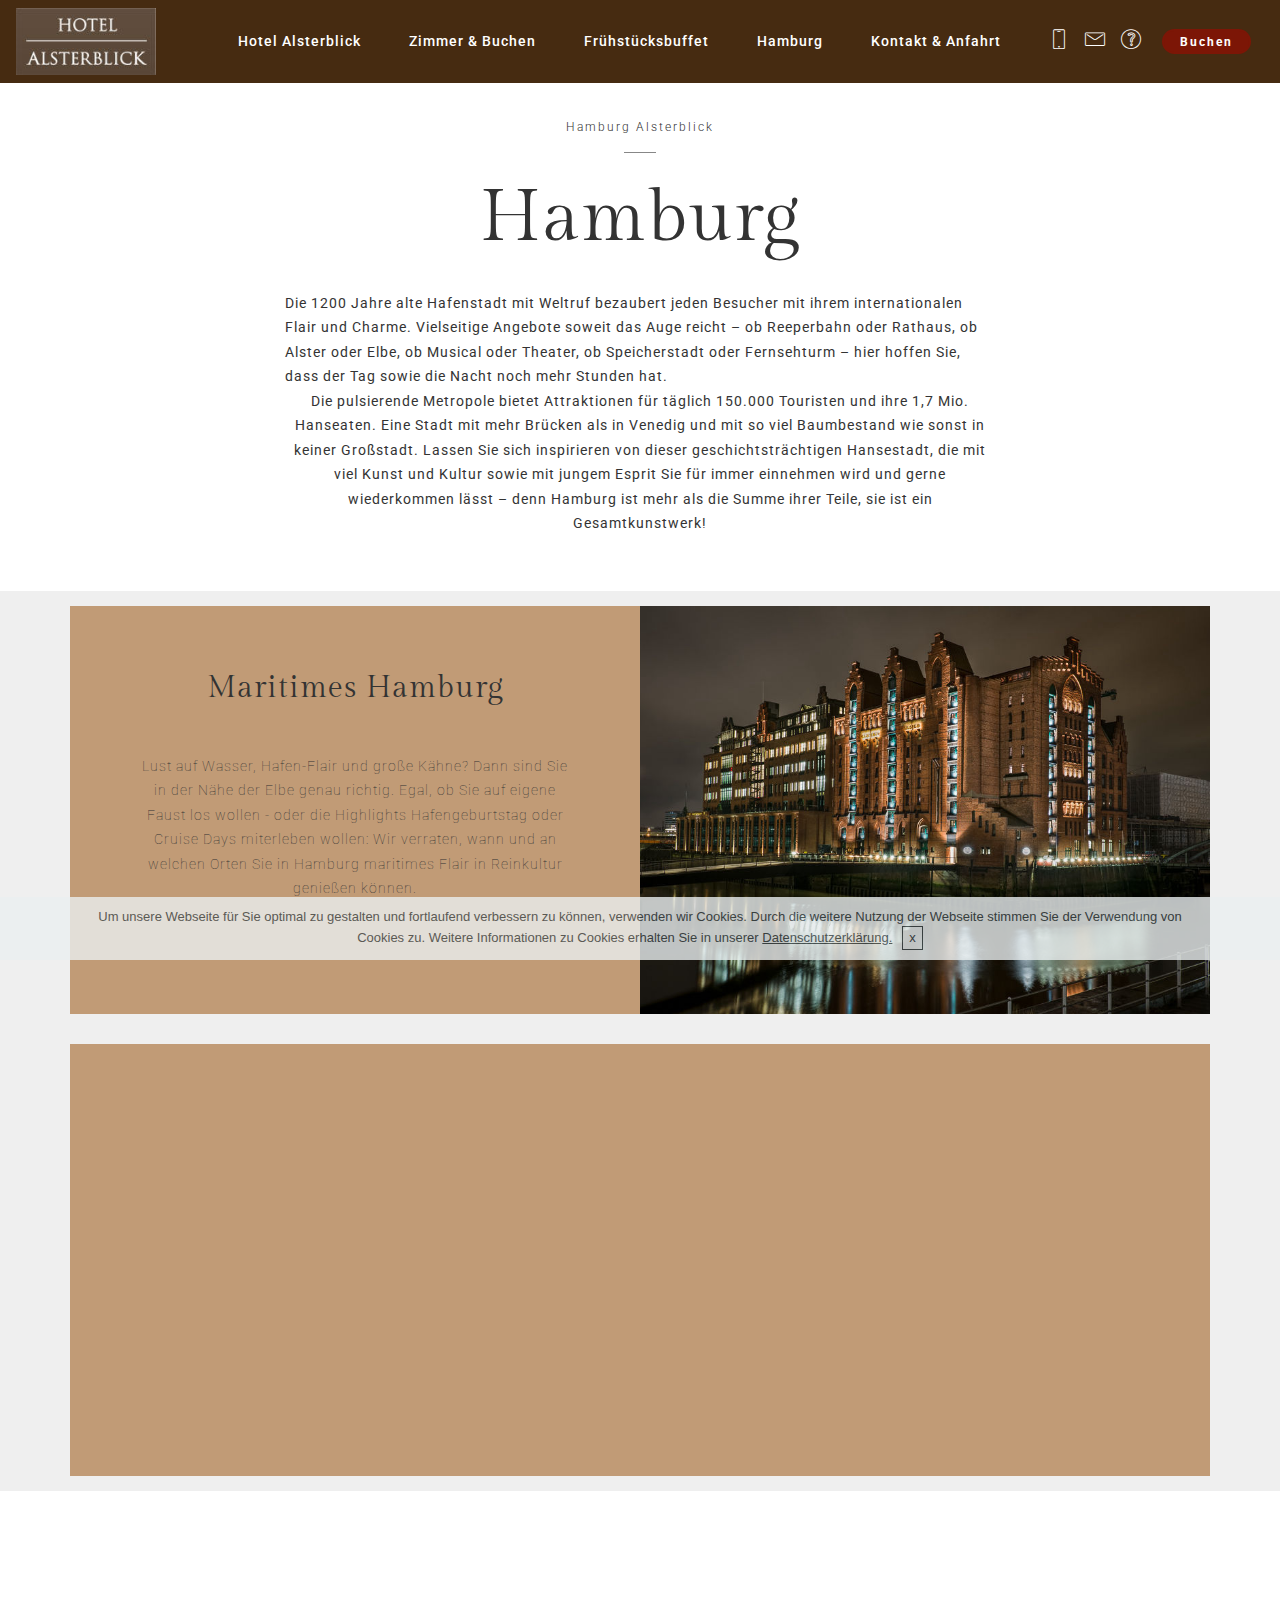
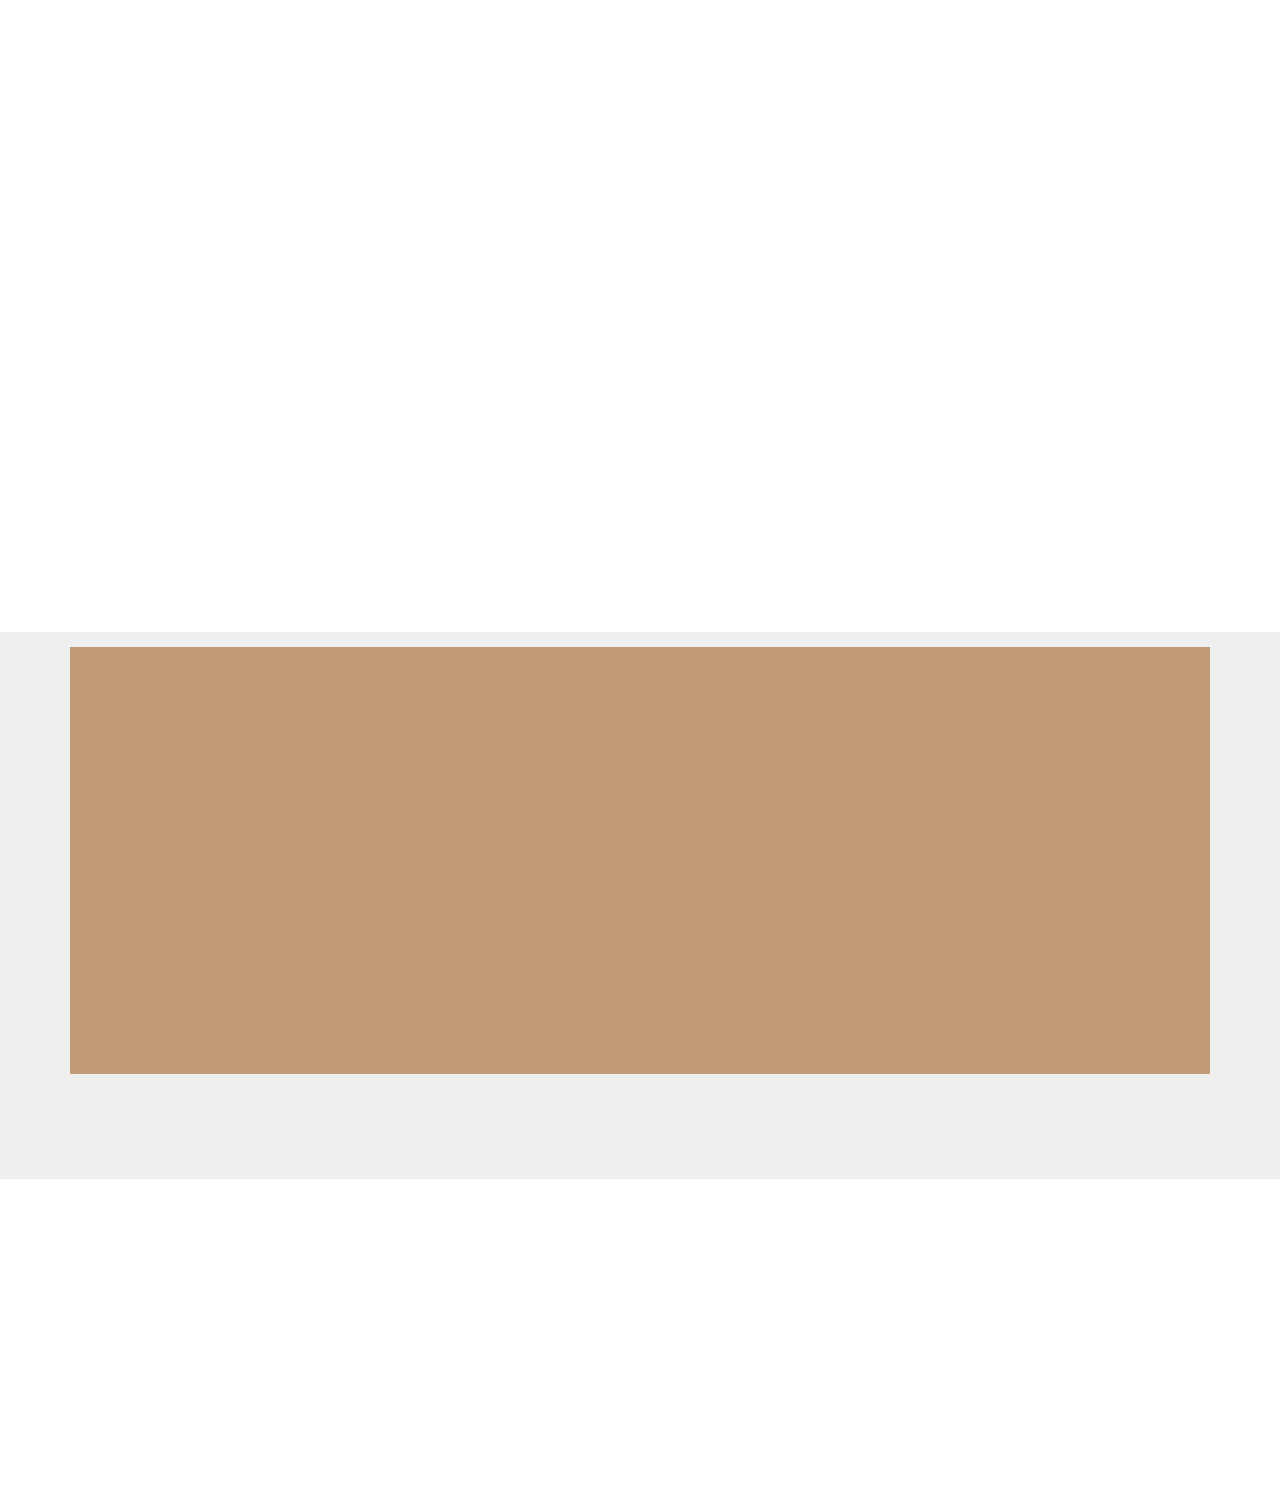
<file: page5.html>
<!DOCTYPE html>
<html >
<head>
  <!-- Site made with Mobirise Website Builder v4.8.1, https://mobirise.com -->
  <meta charset="UTF-8">
  <meta http-equiv="X-UA-Compatible" content="IE=edge">
  <meta name="generator" content="Mobirise v4.8.1, mobirise.com">
  <meta name="viewport" content="width=device-width, initial-scale=1, minimum-scale=1">
  <link rel="shortcut icon" href="assets/images/logo-128x61.png" type="image/x-icon">
  <meta name="description" content="">
  <title>Hamburg</title>
  <link rel="stylesheet" href="assets/web/assets/mobirise-icons/mobirise-icons.css">
  <link rel="stylesheet" href="assets/tether/tether.min.css">
  <link rel="stylesheet" href="assets/bootstrap/css/bootstrap.min.css">
  <link rel="stylesheet" href="assets/bootstrap/css/bootstrap-grid.min.css">
  <link rel="stylesheet" href="assets/bootstrap/css/bootstrap-reboot.min.css">
  <link rel="stylesheet" href="assets/gdpr-plugin/gdpr-styles.css">
  <link rel="stylesheet" href="assets/dropdown/css/style.css">
  <link rel="stylesheet" href="assets/animate.css/animate.min.css">
  <link rel="stylesheet" href="assets/socicon/css/styles.css">
  <link rel="stylesheet" href="assets/theme/css/style.css">
  <link rel="stylesheet" href="assets/mobirise/css/mbr-additional.css" type="text/css">
  
  
  
</head>
<body>
  <section class="menu2 menu cid-r3a70pphEE" once="menu" id="menu2-1p">

    
    

    <nav class="navbar navbar-dropdown navbar-expand-lg">
        <div class="navbar-brand">
            <span class="navbar-logo">
                <a href="#top">
                    <img src="assets/images/logo-167x80.jpg" alt="http://www.hotel-alsterblick.de" title="http://www.hotel-alsterblick.de" style="height: 4.2rem;">
                </a>
            </span>
            
        </div>
        <button class="navbar-toggler" type="button" data-toggle="collapse" data-target="#navbarSupportedContent" aria-controls="navbarNavAltMarkup" aria-expanded="false" aria-label="Toggle navigation">
            <div class="hamburger">
                <span></span>
                <span></span>
                <span></span>
                <span></span>
            </div>
        </button>
      <div class="collapse navbar-collapse" id="navbarSupportedContent">
            <ul class="navbar-nav nav-dropdown mbr-section-btn" data-app-modern-menu="true"><li class="nav-item">
                    <a class="nav-link link text-white display-7" href="index.html#content1-1a">Hotel Alsterblick</a>
                </li>
                <li class="nav-item">
                    <a class="nav-link link text-white display-7" href="index.html#features15-l">Zimmer &amp; Buchen
                    </a>
                </li>
                <li class="nav-item">
                    <a class="nav-link link text-white display-7" href="index.html#features14-r">
                        Frühstücksbuffet </a>
                </li>
                <li class="nav-item"><a class="nav-link link text-white display-7" href="page5.html#content3-1v">
                        Hamburg</a></li><li class="nav-item">
                    <a class="nav-link link text-white display-7" href="index.html#maps1-8">
                        Kontakt &amp; Anfahrt</a>
                </li></ul>
            <div class="icons-menu">
              <a href="tel:+494022948989">
                <span class="p-2 mbr-iconfont mbri-mobile" style="color: rgb(255, 255, 255);"></span>
              </a>
              <a href="mailto:info@hotel-alsterblick.de">
                <span class="p-2 mbr-iconfont mbri-letter" style="color: rgb(255, 255, 255);"></span>
              </a>
              <a href="page1.html#content9-b" target="_blank">
                <span class="p-2 mbr-iconfont mbri-question" style="color: rgb(255, 255, 255);"></span>
              </a>
              
              
              
            </div>
            <div class="navbar-buttons mbr-section-btn"><a class="btn btn-sm btn-primary display-4" href="https://cst-client-channel-1351-djpt.viomassl.com/suchen.html" target="_blank">
                    Buchen</a></div>
      </div>
    </nav>
</section>

<section class="mbr-section content3 cid-r3a7H8QTEd" id="content3-1v">

    

    <div class="container">
        <div class="media-container-row">
            <div class="title" style="width: 66%;">
                <h2 class="mbr-section-subtitle mbr-fonts-style align-center display-4">
                    Hamburg Alsterblick</h2>
                <div class="underline align-center pb-3">
                    <div class="line"></div>
                </div>
                <h1 class="mbr-section-title mbr-fonts-style align-center display-1">
                    Hamburg</h1>
                
                
            </div>
        </div>
    </div>
</section>

<section class="mbr-section article content5 cid-r3ajOHE7mg" id="content5-1z">
    
     

    <div class="container">
        <div class="media-container-row">
            <div class="mbr-text col-12 col-md-8 mbr-fonts-style display-7">Die 1200 Jahre alte Hafenstadt mit Weltruf bezaubert jeden Besucher mit ihrem internationalen Flair und Charme. Vielseitige Angebote soweit das Auge reicht – ob Reeperbahn oder Rathaus, ob Alster oder Elbe, ob Musical oder Theater, ob Speicherstadt oder Fernsehturm – hier hoffen Sie, dass der Tag sowie die Nacht noch mehr Stunden hat.
<div>
</div><div>Die pulsierende Metropole bietet Attraktionen für täglich 150.000 Touristen und ihre 1,7 Mio. Hanseaten. Eine Stadt mit mehr Brücken als in Venedig und mit so viel Baumbestand wie sonst in keiner Großstadt. Lassen Sie sich inspirieren von dieser geschichtsträchtigen Hansestadt, die mit viel Kunst und Kultur sowie mit jungem Esprit Sie für immer einnehmen wird und gerne wiederkommen lässt – denn Hamburg ist mehr als die Summe ihrer Teile, sie ist ein Gesamtkunstwerk!
</div><div>
</div><div><br></div></div>
        </div>
    </div>
</section>

<section class="features4 cid-r3a7BD5dEc" id="features4-1t">

    

    
    <div class="container">
        <div class="row justify-content-center">
            <div class="col-md-6 image-element">
                <div class="img-wrap" style="width: 80%; height: 80%;">
                    <img src="assets/images/internationales-maritimes-museum-hamburg-59c66ea6-4110-434c-887d-0d1778c63e1c-900x600.jpg" alt="" title="">
                </div>
            </div>
            <div class="col-md-6 text-element">
                
                
                <h2 class="mbr-section-title mbr-fonts-style align-center display-5">Maritimes Hamburg</h2>
                <p class="mbr-text mbr-fonts-style mbr-lighter align-center display-7">
                    Lust auf Wasser, Hafen-Flair und große Kähne? Dann sind Sie in der Nähe der Elbe genau richtig. Egal, ob Sie auf eigene Faust los wollen - oder die Highlights Hafengeburtstag oder Cruise Days miterleben wollen: Wir verraten, wann und an welchen Orten Sie in Hamburg maritimes Flair in Reinkultur genießen können.
                </p>
                
            </div>
        </div>
    </div>          
</section>

<section class="features14 cid-r3a7D5qf76" id="features14-1u">

    

    
    <div class="container">
        <div class="row justify-content-center">
            <div class="col-md-6 image-element">
                <div class="img-wrap" style="width: 80%; height: 80%;">
                    <img src="assets/images/csm-speicherstadt-nacht800-554fef93ff-800x600.jpg" alt="" title="">
                </div>
            </div>
            <div class="col-md-6 text-element">
                
                
                <h2 class="mbr-section-title mbr-fonts-style align-center display-5">Speicherstadt Hamburg</h2>
                <p class="mbr-text mbr-fonts-style mbr-lighter align-center display-7">
                    Der weltgrößte, mittlerweile über hundertjährige zusammenhängende Lagerhauskomplex und UNESCO-Welterbe - das ist die Speicherstadt Hamburg. Hier erwartet den Hamburg-Besucher eine Idylle, die er wohl kaum in einem Welthafen vermutet hat: Wilhelminische Backsteingotik der Gründerzeit, bizarre Giebel und Türmchen, die sich in den Fleeten spiegeln.
                </p>
                
            </div>
        </div>
    </div>          
</section>

<section class="features1 cid-r3a7KVTcTc" id="features1-1w">

    

    
    <div class="container">
        <div class="row justify-content-center">
            <div class="col-md-10 col-lg-6 image-element">
                <div class="img-wrap" style="height: 100%; width: 100%;">
                    <img src="assets/images/reeperbahn-und-grosse-freiheit-bei-nacht-900x569.jpg" alt="" title="">
                </div>
            </div>
            <div class="col-md-10 col-lg-6 text-element">
                
                
                <h2 class="mbr-section-title mbr-fonts-style align-center display-5">St. Pauli und die Reeperbahn – Szene</h2>
                <p class="mbr-text mbr-fonts-style mbr-lighter align-center display-7">"Auf der Reeperbahn nachts um halb eins ...". Den Song von Hans Albers kennt fast jeder, und er ließ schon damals die Vielzahl der Vergnüglichkeiten auf Hamburgs "geiler Meile" (Udo Lindenberg) erahnen.
<br>Die Reeperbahn, auch "Kiez" genannt, ist und bleibt Hamburgs Vergnügungsviertel Nummer eins. Mit dem Operettenhaus, zahlreichen Tabledance-Bars, Diskotheken und Studentenclubs gibt’s hier auf 930 Meter Länge nichts was es nicht gibt! Tagsüber eher ruhig, erwacht abends die Straße. Tausende Menschen jeden Alters sind dann unterwegs mit dem Ziel, sich zu amüsieren - das Angebot reicht von Kabarett über Techno bis hin zu käuflichem Sex. 
<br>Regelmäßig wird St. Pauli auch zur Fußballhochburg, denn der FC St. Pauli bestreitet hier seine Heimspiele im Millerntorstadion auf dem Heiligengeistfeld. Hier findet auch zur Fußball-EM und -WM Hamburgs größtes Fanfest statt.</p>
                
            </div>
        </div>
    </div>          
</section>

<section class="features14 cid-r3aaab4n9O" id="features14-1y">

    

    
    <div class="container">
        <div class="row justify-content-center">
            <div class="col-md-6 image-element">
                <div class="img-wrap" style="width: 80%; height: 80%;">
                    <img src="assets/images/csm-jung1-e4b0f625c5-568x426.jpg" alt="" title="">
                </div>
            </div>
            <div class="col-md-6 text-element">
                
                
                <h2 class="mbr-section-title mbr-fonts-style align-center display-5">Jungfernstieg</h2>
                <p class="mbr-text mbr-fonts-style mbr-lighter align-center display-7">
                    Für viele Hamburger und Besucher ist er das Herzstück der Innenstadt: der Jungfernstieg – vielfältige Verbindung zwischen der Binnenalster, umliegenden Geschäften und Sehenswürdigkeiten.
                </p>
                
            </div>
        </div>
    </div>          
</section>

<section class="footer1 cid-r3a70svME8 mbr-reveal" id="footer1-1s">
    

    

    <div class="container">
        <div class="row justify-content-center mbr-white">
            <div class="col-md-6 first-column col-lg-4">
                <h2 class="mbr-section-title mbr-fonts-style pb-2 display-5">
                    Adresse</h2>
                <h3 class="mbr-section-subtitle mbr-fonts-style mbr-lighter display-7"><div>Hotel Alsterblick GmbH
</div><div>Schwanenwik 30
</div><div>22087 Hamburg</div><div><a href="mailto:info@hotel-alsterblick.de" class="text-primary">info@hotel-alsterblick.de</a></div></h3>
                <p class="mbr-text mbr-fonts-style display-7"><br>
                </p>
            </div>
            <div class="col-md-6 second-column col-lg-4">
                <h2 class="mbr-section-title mbr-fonts-style pb-2 display-5">Buchen</h2>
                <h3 class="mbr-section-subtitle mbr-fonts-style mbr-lighter display-7">Zimmerreservierungen sind in der Zeit von 7-23 Uhr unter folgender Rufnummer möglich:&nbsp;<br><div><a href="tel:+49 40 22948989"><br></a></div><div><a href="tel:+49 40 22948989">+49 40 22948989</a></div><div><br></div></h3>
                
            </div>
            <div class="col-md-7 col-lg-4 third-column">
                <h2 class="mbr-section-title mbr-fonts-style pb-2 display-5">Hilfe &amp; Rechtliches</h2>
                <h3 class="mbr-section-subtitle mbr-fonts-style mbr-lighter display-7"><a href="page4.html#content9-17">Jobs</a><br><a href="page2.html#content9-i">Impressum</a>
                <div><a href="page3.html#content9-n">Datenschutz</a>
</div><div><a href="page1.html#content9-b">AGB</a></div></h3>
                
            </div>
        </div>
    </div>
</section>


  <script src="assets/web/assets/jquery/jquery.min.js"></script>
  <script src="assets/popper/popper.min.js"></script>
  <script src="assets/tether/tether.min.js"></script>
  <script src="assets/bootstrap/js/bootstrap.min.js"></script>
  <script src="assets/smoothscroll/smooth-scroll.js"></script>
  <script src="assets/cookies-alert-plugin/cookies-alert-core.js"></script>
  <script src="assets/cookies-alert-plugin/cookies-alert-script.js"></script>
  <script src="assets/dropdown/js/script.min.js"></script>
  <script src="assets/touchswipe/jquery.touch-swipe.min.js"></script>
  <script src="assets/viewportchecker/jquery.viewportchecker.js"></script>
  <script src="assets/theme/js/script.js"></script>
  <script src="assets/formoid/formoid.min.js"></script>
  
  <div id="vri-container-8712"></div>
<script type="text/javascript">
	( function ( v, i, o, m, a ){
		if ( !( o in v ) ) {
			v.vioma_vri=o;
			v[o] || ( v[o] = function ( ){ ( v[o].q = v[o].q || [] ).push ( arguments ); } );
			m = i.createElement( 'script' ), a = i.scripts[0];
			m.src = 'https://cst-client-channel-1351-djpt.viomassl.com/js/vri/vri.js';
			a.parentNode.insertBefore ( m, a );
		}
	} )( window, document, 'vcst' );
	vcst( {load: 'init', url: 'https://cst-client-channel-1351-djpt.viomassl.com/', set_language: 'de'} );
	vcst( {id: 8712} );
</script>
 <div id="scrollToTop" class="scrollToTop mbr-arrow-up"><a style="text-align: center;"><i></i></a></div>
    <input name="animation" type="hidden">
  <input name="cookieData" type="hidden" data-cookie-text="Um unsere Webseite für Sie optimal zu gestalten und fortlaufend verbessern zu können, verwenden wir Cookies. Durch die weitere Nutzung der Webseite stimmen Sie der Verwendung von Cookies zu.

Weitere Informationen zu Cookies erhalten Sie in unserer <a href='page3.html'>Datenschutzerklärung.</a>">
  </body>
</html>
</file>
<file: assets/web/assets/mobirise-icons/mobirise-icons.css>
@font-face {
  font-family: 'MobiriseIcons';
  src:  url('mobirise-icons.eot?spat4u');
  src:  url('mobirise-icons.eot?spat4u#iefix') format('embedded-opentype'),
    url('mobirise-icons.ttf?spat4u') format('truetype'),
    url('mobirise-icons.woff?spat4u') format('woff'),
    url('mobirise-icons.svg?spat4u#MobiriseIcons') format('svg');
  font-weight: normal;
  font-style: normal;
}

[class^="mbri-"], [class*=" mbri-"] {
  /* use !important to prevent issues with browser extensions that change fonts */
  font-family: MobiriseIcons !important;
  speak: none;
  font-style: normal;
  font-weight: normal;
  font-variant: normal;
  text-transform: none;
  line-height: 1;

  /* Better Font Rendering =========== */
  -webkit-font-smoothing: antialiased;
  -moz-osx-font-smoothing: grayscale;
}

.mbri-add-submenu:before {
  content: "\e900";
}
.mbri-alert:before {
  content: "\e901";
}
.mbri-align-center:before {
  content: "\e902";
}
.mbri-align-justify:before {
  content: "\e903";
}
.mbri-align-left:before {
  content: "\e904";
}
.mbri-align-right:before {
  content: "\e905";
}
.mbri-android:before {
  content: "\e906";
}
.mbri-apple:before {
  content: "\e907";
}
.mbri-arrow-down:before {
  content: "\e908";
}
.mbri-arrow-next:before {
  content: "\e909";
}
.mbri-arrow-prev:before {
  content: "\e90a";
}
.mbri-arrow-up:before {
  content: "\e90b";
}
.mbri-bold:before {
  content: "\e90c";
}
.mbri-bookmark:before {
  content: "\e90d";
}
.mbri-bootstrap:before {
  content: "\e90e";
}
.mbri-briefcase:before {
  content: "\e90f";
}
.mbri-browse:before {
  content: "\e910";
}
.mbri-bulleted-list:before {
  content: "\e911";
}
.mbri-calendar:before {
  content: "\e912";
}
.mbri-camera:before {
  content: "\e913";
}
.mbri-cart-add:before {
  content: "\e914";
}
.mbri-cart-full:before {
  content: "\e915";
}
.mbri-cash:before {
  content: "\e916";
}
.mbri-change-style:before {
  content: "\e917";
}
.mbri-chat:before {
  content: "\e918";
}
.mbri-clock:before {
  content: "\e919";
}
.mbri-close:before {
  content: "\e91a";
}
.mbri-cloud:before {
  content: "\e91b";
}
.mbri-code:before {
  content: "\e91c";
}
.mbri-contact-form:before {
  content: "\e91d";
}
.mbri-credit-card:before {
  content: "\e91e";
}
.mbri-cursor-click:before {
  content: "\e91f";
}
.mbri-cust-feedback:before {
  content: "\e920";
}
.mbri-database:before {
  content: "\e921";
}
.mbri-delivery:before {
  content: "\e922";
}
.mbri-desktop:before {
  content: "\e923";
}
.mbri-devices:before {
  content: "\e924";
}
.mbri-down:before {
  content: "\e925";
}
.mbri-download:before {
  content: "\e989";
}
.mbri-drag-n-drop:before {
  content: "\e927";
}
.mbri-drag-n-drop2:before {
  content: "\e928";
}
.mbri-edit:before {
  content: "\e929";
}
.mbri-edit2:before {
  content: "\e92a";
}
.mbri-error:before {
  content: "\e92b";
}
.mbri-extension:before {
  content: "\e92c";
}
.mbri-features:before {
  content: "\e92d";
}
.mbri-file:before {
  content: "\e92e";
}
.mbri-flag:before {
  content: "\e92f";
}
.mbri-folder:before {
  content: "\e930";
}
.mbri-gift:before {
  content: "\e931";
}
.mbri-github:before {
  content: "\e932";
}
.mbri-globe:before {
  content: "\e933";
}
.mbri-globe-2:before {
  content: "\e934";
}
.mbri-growing-chart:before {
  content: "\e935";
}
.mbri-hearth:before {
  content: "\e936";
}
.mbri-help:before {
  content: "\e937";
}
.mbri-home:before {
  content: "\e938";
}
.mbri-hot-cup:before {
  content: "\e939";
}
.mbri-idea:before {
  content: "\e93a";
}
.mbri-image-gallery:before {
  content: "\e93b";
}
.mbri-image-slider:before {
  content: "\e93c";
}
.mbri-info:before {
  content: "\e93d";
}
.mbri-italic:before {
  content: "\e93e";
}
.mbri-key:before {
  content: "\e93f";
}
.mbri-laptop:before {
  content: "\e940";
}
.mbri-layers:before {
  content: "\e941";
}
.mbri-left-right:before {
  content: "\e942";
}
.mbri-left:before {
  content: "\e943";
}
.mbri-letter:before {
  content: "\e944";
}
.mbri-like:before {
  content: "\e945";
}
.mbri-link:before {
  content: "\e946";
}
.mbri-lock:before {
  content: "\e947";
}
.mbri-login:before {
  content: "\e948";
}
.mbri-logout:before {
  content: "\e949";
}
.mbri-magic-stick:before {
  content: "\e94a";
}
.mbri-map-pin:before {
  content: "\e94b";
}
.mbri-menu:before {
  content: "\e94c";
}
.mbri-mobile:before {
  content: "\e94d";
}
.mbri-mobile2:before {
  content: "\e94e";
}
.mbri-mobirise:before {
  content: "\e94f";
}
.mbri-more-horizontal:before {
  content: "\e950";
}
.mbri-more-vertical:before {
  content: "\e951";
}
.mbri-music:before {
  content: "\e952";
}
.mbri-new-file:before {
  content: "\e953";
}
.mbri-numbered-list:before {
  content: "\e954";
}
.mbri-opened-folder:before {
  content: "\e955";
}
.mbri-pages:before {
  content: "\e956";
}
.mbri-paper-plane:before {
  content: "\e957";
}
.mbri-paperclip:before {
  content: "\e958";
}
.mbri-photo:before {
  content: "\e959";
}
.mbri-photos:before {
  content: "\e95a";
}
.mbri-pin:before {
  content: "\e95b";
}
.mbri-play:before {
  content: "\e95c";
}
.mbri-plus:before {
  content: "\e95d";
}
.mbri-preview:before {
  content: "\e95e";
}
.mbri-print:before {
  content: "\e95f";
}
.mbri-protect:before {
  content: "\e960";
}
.mbri-question:before {
  content: "\e961";
}
.mbri-quote-left:before {
  content: "\e962";
}
.mbri-quote-right:before {
  content: "\e963";
}
.mbri-refresh:before {
  content: "\e964";
}
.mbri-responsive:before {
  content: "\e965";
}
.mbri-right:before {
  content: "\e966";
}
.mbri-rocket:before {
  content: "\e967";
}
.mbri-sad-face:before {
  content: "\e968";
}
.mbri-sale:before {
  content: "\e969";
}
.mbri-save:before {
  content: "\e96a";
}
.mbri-search:before {
  content: "\e96b";
}
.mbri-setting:before {
  content: "\e96c";
}
.mbri-setting2:before {
  content: "\e96d";
}
.mbri-setting3:before {
  content: "\e96e";
}
.mbri-share:before {
  content: "\e96f";
}
.mbri-shopping-bag:before {
  content: "\e970";
}
.mbri-shopping-basket:before {
  content: "\e971";
}
.mbri-shopping-cart:before {
  content: "\e972";
}
.mbri-sites:before {
  content: "\e973";
}
.mbri-smile-face:before {
  content: "\e974";
}
.mbri-speed:before {
  content: "\e975";
}
.mbri-star:before {
  content: "\e976";
}
.mbri-success:before {
  content: "\e977";
}
.mbri-sun:before {
  content: "\e978";
}
.mbri-sun2:before {
  content: "\e979";
}
.mbri-tablet:before {
  content: "\e97a";
}
.mbri-tablet-vertical:before {
  content: "\e97b";
}
.mbri-target:before {
  content: "\e97c";
}
.mbri-timer:before {
  content: "\e97d";
}
.mbri-to-ftp:before {
  content: "\e97e";
}
.mbri-to-local-drive:before {
  content: "\e97f";
}
.mbri-touch-swipe:before {
  content: "\e980";
}
.mbri-touch:before {
  content: "\e981";
}
.mbri-trash:before {
  content: "\e982";
}
.mbri-underline:before {
  content: "\e983";
}
.mbri-unlink:before {
  content: "\e984";
}
.mbri-unlock:before {
  content: "\e985";
}
.mbri-up-down:before {
  content: "\e986";
}
.mbri-up:before {
  content: "\e987";
}
.mbri-update:before {
  content: "\e988";
}
.mbri-upload:before {
 content: "\e926"; 
}
.mbri-user:before {
  content: "\e98a";
}
.mbri-user2:before {
  content: "\e98b";
}
.mbri-users:before {
  content: "\e98c";
}
.mbri-video:before {
  content: "\e98d";
}
.mbri-video-play:before {
  content: "\e98e";
}
.mbri-watch:before {
  content: "\e98f";
}
.mbri-website-theme:before {
  content: "\e990";
}
.mbri-wifi:before {
  content: "\e991";
}
.mbri-windows:before {
  content: "\e992";
}
.mbri-zoom-out:before {
  content: "\e993";
}
.mbri-redo:before {
  content: "\e994";
}
.mbri-undo:before {
  content: "\e995";
}
</file>
<file: assets/gdpr-plugin/gdpr-styles.css>
.gdpr-block {
    padding: 10px 0;
    font-size: 14px;
    display: block;
    text-align: center;
}
.gdpr-block.covert {
	display: none;
}
.gdpr-block label input {
    width: 15px;
    margin-right: 10px;
    vertical-align: middle;
}
.gdpr-block label {
    color: #a7a7a7;
    vertical-align: middle;
    user-select: none;
    margin-bottom: 0;
    display: inline;
}
</file>
<file: assets/dropdown/css/style.css>
.navbar-dropdown {
  left: 0;
  padding: 0;
  position: absolute;
  right: 0;
  top: 0;
  transition: all 0.45s ease;
  z-index: 1030;
  background: #282828; }
  .navbar-dropdown .navbar-logo {
    margin-right: 0.8rem;
    transition: margin 0.3s ease-in-out;
    vertical-align: middle; }
    .navbar-dropdown .navbar-logo img {
      height: 3.125rem;
      transition: all 0.3s ease-in-out; }
    .navbar-dropdown .navbar-logo.mbr-iconfont {
      font-size: 3.125rem;
      line-height: 3.125rem; }
  .navbar-dropdown .navbar-caption {
    font-weight: 700;
    white-space: normal;
    vertical-align: -4px;
    line-height: 3.125rem !important; }
    .navbar-dropdown .navbar-caption, .navbar-dropdown .navbar-caption:hover {
      color: inherit;
      text-decoration: none; }
  .navbar-dropdown .mbr-iconfont + .navbar-caption {
    vertical-align: -1px; }
  .navbar-dropdown.navbar-fixed-top {
    position: fixed; }
  .navbar-dropdown .navbar-brand span {
    vertical-align: -4px; }
  .navbar-dropdown.bg-color.transparent {
    background: none; }
  .navbar-dropdown.navbar-short .navbar-brand {
    padding: 0.625rem 0; }
    .navbar-dropdown.navbar-short .navbar-brand span {
      vertical-align: -1px; }
  .navbar-dropdown.navbar-short .navbar-caption {
    line-height: 2.375rem !important;
    vertical-align: -2px; }
  .navbar-dropdown.navbar-short .navbar-logo {
    margin-right: 0.5rem; }
    .navbar-dropdown.navbar-short .navbar-logo img {
      height: 2.375rem; }
    .navbar-dropdown.navbar-short .navbar-logo.mbr-iconfont {
      font-size: 2.375rem;
      line-height: 2.375rem; }
  .navbar-dropdown.navbar-short .mbr-table-cell {
    height: 3.625rem; }
  .navbar-dropdown .navbar-close {
    left: 0.6875rem;
    position: fixed;
    top: 0.75rem;
    z-index: 1000; }
  .navbar-dropdown .hamburger-icon {
    content: "";
    display: inline-block;
    vertical-align: middle;
    width: 16px;
    -webkit-box-shadow: 0 -6px 0 1px #282828,0 0 0 1px #282828,0 6px 0 1px #282828;
    -moz-box-shadow: 0 -6px 0 1px #282828,0 0 0 1px #282828,0 6px 0 1px #282828;
    box-shadow: 0 -6px 0 1px #282828,0 0 0 1px #282828,0 6px 0 1px #282828; }

.dropdown-menu .dropdown-toggle[data-toggle="dropdown-submenu"]::after {
  border-bottom: 0.35em solid transparent;
  border-left: 0.35em solid;
  border-right: 0;
  border-top: 0.35em solid transparent;
  margin-left: 0.3rem; }

.dropdown-menu .dropdown-item:focus {
  outline: 0; }

.nav-dropdown {
  font-size: 0.75rem;
  font-weight: 500;
  height: auto !important; }
  .nav-dropdown .nav-btn {
    padding-left: 1rem; }
  .nav-dropdown .link {
    margin: .667em 1.667em;
    font-weight: 500;
    padding: 0;
    transition: color .2s ease-in-out; }
    .nav-dropdown .link.dropdown-toggle {
      margin-right: 2.583em; }
      .nav-dropdown .link.dropdown-toggle::after {
        margin-left: .25rem;
        border-top: 0.35em solid;
        border-right: 0.35em solid transparent;
        border-left: 0.35em solid transparent;
        border-bottom: 0; }
      .nav-dropdown .link.dropdown-toggle[aria-expanded="true"] {
        margin: 0;
        padding: 0.667em 3.263em  0.667em 1.667em; }
  .nav-dropdown .link::after,
  .nav-dropdown .dropdown-item::after {
    color: inherit; }
  .nav-dropdown .btn {
    font-size: 0.75rem;
    font-weight: 700;
    letter-spacing: 0;
    margin-bottom: 0;
    padding-left: 1.25rem;
    padding-right: 1.25rem; }
  .nav-dropdown .dropdown-menu {
    border-radius: 0;
    border: 0;
    left: 0;
    margin: 0;
    padding-bottom: 1.25rem;
    padding-top: 1.25rem;
    position: relative; }
  .nav-dropdown .dropdown-submenu {
    margin-left: 0.125rem;
    top: 0; }
  .nav-dropdown .dropdown-item {
    font-weight: 500;
    line-height: 2;
    padding: 0.3846em 4.615em 0.3846em 1.5385em;
    position: relative;
    transition: color .2s ease-in-out, background-color .2s ease-in-out; }
    .nav-dropdown .dropdown-item::after {
      margin-top: -0.3077em;
      position: absolute;
      right: 1.1538em;
      top: 50%; }
    .nav-dropdown .dropdown-item:focus, .nav-dropdown .dropdown-item:hover {
      background: none; }

@media (max-width: 767px) {
  .nav-dropdown.navbar-toggleable-sm {
    bottom: 0;
    display: none;
    left: 0;
    overflow-x: hidden;
    position: fixed;
    top: 0;
    transform: translateX(-100%);
    -ms-transform: translateX(-100%);
    -webkit-transform: translateX(-100%);
    width: 18.75rem;
    z-index: 999; } }
.nav-dropdown.navbar-toggleable-xl {
  bottom: 0;
  display: none;
  left: 0;
  overflow-x: hidden;
  position: fixed;
  top: 0;
  transform: translateX(-100%);
  -ms-transform: translateX(-100%);
  -webkit-transform: translateX(-100%);
  width: 18.75rem;
  z-index: 999; }

.nav-dropdown-sm {
  display: block !important;
  overflow-x: hidden;
  overflow: auto;
  padding-top: 3.875rem; }
  .nav-dropdown-sm::after {
    content: "";
    display: block;
    height: 3rem;
    width: 100%; }
  .nav-dropdown-sm.collapse.in ~ .navbar-close {
    display: block !important; }
  .nav-dropdown-sm.collapsing, .nav-dropdown-sm.collapse.in {
    transform: translateX(0);
    -ms-transform: translateX(0);
    -webkit-transform: translateX(0);
    transition: all 0.25s ease-out;
    -webkit-transition: all 0.25s ease-out;
    background: #282828; }
  .nav-dropdown-sm.collapsing[aria-expanded="false"] {
    transform: translateX(-100%);
    -ms-transform: translateX(-100%);
    -webkit-transform: translateX(-100%); }
  .nav-dropdown-sm .nav-item {
    display: block;
    margin-left: 0 !important;
    padding-left: 0; }
  .nav-dropdown-sm .link,
  .nav-dropdown-sm .dropdown-item {
    border-top: 1px dotted rgba(255, 255, 255, 0.1);
    font-size: 0.8125rem;
    line-height: 1.6;
    margin: 0 !important;
    padding: 0.875rem 2.4rem 0.875rem 1.5625rem !important;
    position: relative;
    white-space: normal; }
    .nav-dropdown-sm .link:focus, .nav-dropdown-sm .link:hover,
    .nav-dropdown-sm .dropdown-item:focus,
    .nav-dropdown-sm .dropdown-item:hover {
      background: rgba(0, 0, 0, 0.2) !important;
      color: #c0a375; }
  .nav-dropdown-sm .nav-btn {
    position: relative;
    padding: 1.5625rem 1.5625rem 0 1.5625rem; }
    .nav-dropdown-sm .nav-btn::before {
      border-top: 1px dotted rgba(255, 255, 255, 0.1);
      content: "";
      left: 0;
      position: absolute;
      top: 0;
      width: 100%; }
    .nav-dropdown-sm .nav-btn + .nav-btn {
      padding-top: 0.625rem; }
      .nav-dropdown-sm .nav-btn + .nav-btn::before {
        display: none; }
  .nav-dropdown-sm .btn {
    padding: 0.625rem 0; }
  .nav-dropdown-sm .dropdown-toggle[data-toggle="dropdown-submenu"]::after {
    margin-left: .25rem;
    border-top: 0.35em solid;
    border-right: 0.35em solid transparent;
    border-left: 0.35em solid transparent;
    border-bottom: 0; }
  .nav-dropdown-sm .dropdown-toggle[data-toggle="dropdown-submenu"][aria-expanded="true"]::after {
    border-top: 0;
    border-right: 0.35em solid transparent;
    border-left: 0.35em solid transparent;
    border-bottom: 0.35em solid; }
  .nav-dropdown-sm .dropdown-menu {
    margin: 0;
    padding: 0;
    position: relative;
    top: 0;
    left: 0;
    width: 100%;
    border: 0;
    float: none;
    border-radius: 0;
    background: none; }
  .nav-dropdown-sm .dropdown-submenu {
    left: 100%;
    margin-left: 0.125rem;
    margin-top: -1.25rem;
    top: 0; }

.navbar-toggleable-sm .nav-dropdown .dropdown-menu {
  position: absolute; }

.navbar-toggleable-sm .nav-dropdown .dropdown-submenu {
  left: 100%;
  margin-left: 0.125rem;
  margin-top: -1.25rem;
  top: 0; }

.navbar-toggleable-sm.opened .nav-dropdown .dropdown-menu {
  position: relative; }

.navbar-toggleable-sm.opened .nav-dropdown .dropdown-submenu {
  left: 0;
  margin-left: 00rem;
  margin-top: 0rem;
  top: 0; }

.is-builder .nav-dropdown.collapsing {
  transition: none !important; }

/*# sourceMappingURL=style.css.map */
</file>
<file: assets/socicon/css/styles.css>
@charset "UTF-8";

@font-face {
  font-family: "socicon";
  src:url("../fonts/socicon.eot");
  src:url("../fonts/socicon.eot?#iefix") format("embedded-opentype"),
    url("../fonts/socicon.woff") format("woff"),
    url("../fonts/socicon.ttf") format("truetype"),
    url("../fonts/socicon.svg#socicon") format("svg");
  font-weight: normal;
  font-style: normal;

}

[data-icon]:before {
  font-family: "socicon" !important;
  content: attr(data-icon);
  font-style: normal !important;
  font-weight: normal !important;
  font-variant: normal !important;
  text-transform: none !important;
  speak: none;
  line-height: 1;
  -webkit-font-smoothing: antialiased;
  -moz-osx-font-smoothing: grayscale;
}

[class^="socicon-"]:before,
[class*=" socicon-"]:before {
  font-family: "socicon" !important;
  font-style: normal !important;
  font-weight: normal !important;
  font-variant: normal !important;
  text-transform: none !important;
  speak: none;
  line-height: 1;
  -webkit-font-smoothing: antialiased;
  -moz-osx-font-smoothing: grayscale;
}

.socicon-modelmayhem:before {
  content: "\e000";
}
.socicon-mixcloud:before {
  content: "\e001";
}
.socicon-drupal:before {
  content: "\e002";
}
.socicon-swarm:before {
  content: "\e003";
}
.socicon-istock:before {
  content: "\e004";
}
.socicon-yammer:before {
  content: "\e005";
}
.socicon-ello:before {
  content: "\e006";
}
.socicon-stackoverflow:before {
  content: "\e007";
}
.socicon-persona:before {
  content: "\e008";
}
.socicon-triplej:before {
  content: "\e009";
}
.socicon-houzz:before {
  content: "\e00a";
}
.socicon-rss:before {
  content: "\e00b";
}
.socicon-paypal:before {
  content: "\e00c";
}
.socicon-odnoklassniki:before {
  content: "\e00d";
}
.socicon-airbnb:before {
  content: "\e00e";
}
.socicon-periscope:before {
  content: "\e00f";
}
.socicon-outlook:before {
  content: "\e010";
}
.socicon-coderwall:before {
  content: "\e011";
}
.socicon-tripadvisor:before {
  content: "\e012";
}
.socicon-appnet:before {
  content: "\e013";
}
.socicon-goodreads:before {
  content: "\e014";
}
.socicon-tripit:before {
  content: "\e015";
}
.socicon-lanyrd:before {
  content: "\e016";
}
.socicon-slideshare:before {
  content: "\e017";
}
.socicon-buffer:before {
  content: "\e018";
}
.socicon-disqus:before {
  content: "\e019";
}
.socicon-vkontakte:before {
  content: "\e01a";
}
.socicon-whatsapp:before {
  content: "\e01b";
}
.socicon-patreon:before {
  content: "\e01c";
}
.socicon-storehouse:before {
  content: "\e01d";
}
.socicon-pocket:before {
  content: "\e01e";
}
.socicon-mail:before {
  content: "\e01f";
}
.socicon-blogger:before {
  content: "\e020";
}
.socicon-technorati:before {
  content: "\e021";
}
.socicon-reddit:before {
  content: "\e022";
}
.socicon-dribbble:before {
  content: "\e023";
}
.socicon-stumbleupon:before {
  content: "\e024";
}
.socicon-digg:before {
  content: "\e025";
}
.socicon-envato:before {
  content: "\e026";
}
.socicon-behance:before {
  content: "\e027";
}
.socicon-delicious:before {
  content: "\e028";
}
.socicon-deviantart:before {
  content: "\e029";
}
.socicon-forrst:before {
  content: "\e02a";
}
.socicon-play:before {
  content: "\e02b";
}
.socicon-zerply:before {
  content: "\e02c";
}
.socicon-wikipedia:before {
  content: "\e02d";
}
.socicon-apple:before {
  content: "\e02e";
}
.socicon-flattr:before {
  content: "\e02f";
}
.socicon-github:before {
  content: "\e030";
}
.socicon-renren:before {
  content: "\e031";
}
.socicon-friendfeed:before {
  content: "\e032";
}
.socicon-newsvine:before {
  content: "\e033";
}
.socicon-identica:before {
  content: "\e034";
}
.socicon-bebo:before {
  content: "\e035";
}
.socicon-zynga:before {
  content: "\e036";
}
.socicon-steam:before {
  content: "\e037";
}
.socicon-xbox:before {
  content: "\e038";
}
.socicon-windows:before {
  content: "\e039";
}
.socicon-qq:before {
  content: "\e03a";
}
.socicon-douban:before {
  content: "\e03b";
}
.socicon-meetup:before {
  content: "\e03c";
}
.socicon-playstation:before {
  content: "\e03d";
}
.socicon-android:before {
  content: "\e03e";
}
.socicon-snapchat:before {
  content: "\e03f";
}
.socicon-twitter:before {
  content: "\e040";
}
.socicon-facebook:before {
  content: "\e041";
}
.socicon-googleplus:before {
  content: "\e042";
}
.socicon-pinterest:before {
  content: "\e043";
}
.socicon-foursquare:before {
  content: "\e044";
}
.socicon-yahoo:before {
  content: "\e045";
}
.socicon-skype:before {
  content: "\e046";
}
.socicon-yelp:before {
  content: "\e047";
}
.socicon-feedburner:before {
  content: "\e048";
}
.socicon-linkedin:before {
  content: "\e049";
}
.socicon-viadeo:before {
  content: "\e04a";
}
.socicon-xing:before {
  content: "\e04b";
}
.socicon-myspace:before {
  content: "\e04c";
}
.socicon-soundcloud:before {
  content: "\e04d";
}
.socicon-spotify:before {
  content: "\e04e";
}
.socicon-grooveshark:before {
  content: "\e04f";
}
.socicon-lastfm:before {
  content: "\e050";
}
.socicon-youtube:before {
  content: "\e051";
}
.socicon-vimeo:before {
  content: "\e052";
}
.socicon-dailymotion:before {
  content: "\e053";
}
.socicon-vine:before {
  content: "\e054";
}
.socicon-flickr:before {
  content: "\e055";
}
.socicon-500px:before {
  content: "\e056";
}
.socicon-wordpress:before {
  content: "\e058";
}
.socicon-tumblr:before {
  content: "\e059";
}
.socicon-twitch:before {
  content: "\e05a";
}
.socicon-8tracks:before {
  content: "\e05b";
}
.socicon-amazon:before {
  content: "\e05c";
}
.socicon-icq:before {
  content: "\e05d";
}
.socicon-smugmug:before {
  content: "\e05e";
}
.socicon-ravelry:before {
  content: "\e05f";
}
.socicon-weibo:before {
  content: "\e060";
}
.socicon-baidu:before {
  content: "\e061";
}
.socicon-angellist:before {
  content: "\e062";
}
.socicon-ebay:before {
  content: "\e063";
}
.socicon-imdb:before {
  content: "\e064";
}
.socicon-stayfriends:before {
  content: "\e065";
}
.socicon-residentadvisor:before {
  content: "\e066";
}
.socicon-google:before {
  content: "\e067";
}
.socicon-yandex:before {
  content: "\e068";
}
.socicon-sharethis:before {
  content: "\e069";
}
.socicon-bandcamp:before {
  content: "\e06a";
}
.socicon-itunes:before {
  content: "\e06b";
}
.socicon-deezer:before {
  content: "\e06c";
}
.socicon-telegram:before {
  content: "\e06e";
}
.socicon-openid:before {
  content: "\e06f";
}
.socicon-amplement:before {
  content: "\e070";
}
.socicon-viber:before {
  content: "\e071";
}
.socicon-zomato:before {
  content: "\e072";
}
.socicon-draugiem:before {
  content: "\e074";
}
.socicon-endomodo:before {
  content: "\e075";
}
.socicon-filmweb:before {
  content: "\e076";
}
.socicon-stackexchange:before {
  content: "\e077";
}
.socicon-wykop:before {
  content: "\e078";
}
.socicon-teamspeak:before {
  content: "\e079";
}
.socicon-teamviewer:before {
  content: "\e07a";
}
.socicon-ventrilo:before {
  content: "\e07b";
}
.socicon-younow:before {
  content: "\e07c";
}
.socicon-raidcall:before {
  content: "\e07d";
}
.socicon-mumble:before {
  content: "\e07e";
}
.socicon-medium:before {
  content: "\e06d";
}
.socicon-bebee:before {
  content: "\e07f";
}
.socicon-hitbox:before {
  content: "\e080";
}
.socicon-reverbnation:before {
  content: "\e081";
}
.socicon-formulr:before {
  content: "\e082";
}
.socicon-instagram:before {
  content: "\e057";
}
.socicon-battlenet:before {
  content: "\e083";
}
.socicon-chrome:before {
  content: "\e084";
}
.socicon-discord:before {
  content: "\e086";
}
.socicon-issuu:before {
  content: "\e087";
}
.socicon-macos:before {
  content: "\e088";
}
.socicon-firefox:before {
  content: "\e089";
}
.socicon-opera:before {
  content: "\e08d";
}
.socicon-keybase:before {
  content: "\e090";
}
.socicon-alliance:before {
  content: "\e091";
}
.socicon-livejournal:before {
  content: "\e092";
}
.socicon-googlephotos:before {
  content: "\e093";
}
.socicon-horde:before {
  content: "\e094";
}
.socicon-etsy:before {
  content: "\e095";
}
.socicon-zapier:before {
  content: "\e096";
}
.socicon-google-scholar:before {
  content: "\e097";
}
.socicon-researchgate:before {
  content: "\e098";
}
.socicon-wechat:before {
  content: "\e099";
}
.socicon-strava:before {
  content: "\e09a";
}
.socicon-line:before {
  content: "\e09b";
}
.socicon-lyft:before {
  content: "\e09c";
}
.socicon-uber:before {
  content: "\e09d";
}
.socicon-songkick:before {
  content: "\e09e";
}
.socicon-viewbug:before {
  content: "\e09f";
}
.socicon-googlegroups:before {
  content: "\e0a0";
}
.socicon-quora:before {
  content: "\e073";
}
.socicon-diablo:before {
  content: "\e085";
}
.socicon-blizzard:before {
  content: "\e0a1";
}
.socicon-hearthstone:before {
  content: "\e08b";
}
.socicon-heroes:before {
  content: "\e08a";
}
.socicon-overwatch:before {
  content: "\e08c";
}
.socicon-warcraft:before {
  content: "\e08e";
}
.socicon-starcraft:before {
  content: "\e08f";
}
.socicon-beam:before {
  content: "\e0a2";
}
.socicon-curse:before {
  content: "\e0a3";
}
.socicon-player:before {
  content: "\e0a4";
}
.socicon-streamjar:before {
  content: "\e0a5";
}
.socicon-nintendo:before {
  content: "\e0a6";
}
.socicon-hellocoton:before {
  content: "\e0a7";
}
</file>
<file: assets/theme/css/style.css>
.engine {
	position: absolute;
	text-indent: -2400px;
	text-align: center;
	padding: 0;
	top: 0;
	left: -2400px;
}/*!
 * Mobirise v4 theme (https://mobirise.com/)
 * Copyright 2017 Mobirise
 */
section {
  background-color: #eeeeee; }

section,
.container,
.container-fluid {
  position: relative;
  word-wrap: break-word;
  word-break: break-word; }

a.mbr-iconfont:hover {
  text-decoration: none; }

.article .lead p, .article .lead ul, .article .lead ol, .article .lead pre, .article .lead blockquote {
  margin-bottom: 0; }

a {
  font-style: normal;
  font-weight: 400;
  cursor: pointer; }
  a, a:hover {
    text-decoration: none; }

figure {
  margin-bottom: 0; }

body {
  color: #232323; }

h1, h2, h3, h4, h5, h6,
.h1, .h2, .h3, .h4, .h5, .h6,
.display-1, .display-2, .display-3, .display-4 {
  line-height: 1;
  word-break: break-word;
  word-wrap: break-word; }

b, strong {
  font-weight: bold; }

blockquote {
  padding: 10px 0 10px 20px;
  position: relative;
  border-left: 2px solid;
  border-color: #ff3366; }

input:-webkit-autofill, input:-webkit-autofill:hover, input:-webkit-autofill:focus, input:-webkit-autofill:active {
  transition-delay: 9999s;
  transition-property: background-color, color; }

textarea[type="hidden"] {
  display: none; }

body {
  position: relative; }

section {
  background-position: 50% 50%;
  background-repeat: no-repeat;
  background-size: cover; }
  section .mbr-background-video,
  section .mbr-background-video-preview {
    position: absolute;
    bottom: 0;
    left: 0;
    right: 0;
    top: 0; }

.hidden {
  visibility: hidden; }

.mbr-z-index20 {
  z-index: 20; }

/*! Base colors */
.mbr-white {
  color: #ffffff; }

.mbr-black {
  color: #000000; }

.mbr-bg-white {
  background-color: #ffffff; }

.mbr-bg-black {
  background-color: #000000; }

/*! Text-aligns */
.align-left {
  text-align: left; }

.align-center {
  text-align: center; }

.align-right {
  text-align: right; }

@media (max-width: 767px) {
  .align-left, .align-center, .align-right, .mbr-section-btn, .mbr-section-title {
    text-align: center; } }
/*! Font-weight  */
.mbr-light {
  font-weight: 300; }

.mbr-regular {
  font-weight: 400; }

.mbr-semibold {
  font-weight: 500; }

.mbr-bold {
  font-weight: 700; }

/*! Media  */
.media-size-item {
  -webkit-flex: 1 1 auto;
  -moz-flex: 1 1 auto;
  -ms-flex: 1 1 auto;
  -o-flex: 1 1 auto;
  flex: 1 1 auto; }

.media-content {
  -webkit-flex-basis: 100%;
  flex-basis: 100%; }

.media-container-row {
  display: -ms-flexbox;
  display: -webkit-flex;
  display: flex;
  -webkit-flex-direction: row;
  -ms-flex-direction: row;
  flex-direction: row;
  -webkit-flex-wrap: wrap;
  -ms-flex-wrap: wrap;
  flex-wrap: wrap;
  -webkit-justify-content: center;
  -ms-flex-pack: center;
  justify-content: center;
  -webkit-align-content: center;
  -ms-flex-line-pack: center;
  align-content: center;
  -webkit-align-items: start;
  -ms-flex-align: start;
  align-items: start; }
  .media-container-row .media-size-item {
    width: 400px; }

.media-container-column {
  display: -ms-flexbox;
  display: -webkit-flex;
  display: flex;
  -webkit-flex-direction: column;
  -ms-flex-direction: column;
  flex-direction: column;
  -webkit-flex-wrap: wrap;
  -ms-flex-wrap: wrap;
  flex-wrap: wrap;
  -webkit-justify-content: center;
  -ms-flex-pack: center;
  justify-content: center;
  -webkit-align-content: center;
  -ms-flex-line-pack: center;
  align-content: center;
  -webkit-align-items: stretch;
  -ms-flex-align: stretch;
  align-items: stretch; }
  .media-container-column > * {
    width: 100%; }

@media (min-width: 992px) {
  .media-container-row {
    -webkit-flex-wrap: nowrap;
    -ms-flex-wrap: nowrap;
    flex-wrap: nowrap; } }
figure {
  overflow: hidden; }

figure[mbr-media-size] {
  transition: width 0.1s; }

.mbr-figure img, .mbr-figure iframe {
  display: block;
  width: 100%; }

.card {
  background-color: transparent;
  border: none; }

.card-img {
  text-align: center;
  flex-shrink: 0; }

.media {
  max-width: 100%;
  margin: 0 auto; }

.mbr-figure {
  -ms-flex-item-align: center;
  -ms-grid-row-align: center;
  -webkit-align-self: center;
  align-self: center; }

.media-container > div {
  max-width: 100%; }

.mbr-figure img, .card-img img {
  width: 100%; }

@media (max-width: 991px) {
  .media-size-item {
    width: auto !important; }

  .media {
    width: auto; }

  .mbr-figure {
    width: 100% !important; } }
/*! Buttons */
.mbr-section-btn {
  margin-left: -.25rem;
  margin-right: -.25rem;
  font-size: 0; }

nav .mbr-section-btn {
  margin-left: 0rem;
  margin-right: 0rem; }

/*! Btn icon margin */
.btn .mbr-iconfont, .btn.btn-sm .mbr-iconfont {
  cursor: pointer;
  margin-right: 0.5rem; }

.btn.btn-md .mbr-iconfont, .btn.btn-md .mbr-iconfont {
  margin-right: 0.8rem; }

.mbr-regular {
  font-weight: 400; }

.mbr-semibold {
  font-weight: 500; }

.mbr-bold {
  font-weight: 700; }

[type="submit"] {
  -webkit-appearance: none; }

/*! Full-screen */
.mbr-fullscreen .mbr-overlay {
  min-height: 100vh; }

.mbr-fullscreen {
  display: flex;
  display: -webkit-flex;
  display: -moz-flex;
  display: -ms-flex;
  display: -o-flex;
  align-items: center;
  -webkit-align-items: center;
  min-height: 100vh;
  padding-top: 3rem;
  padding-bottom: 3rem; }

/*! Map */
.map {
  height: 25rem;
  position: relative; }
  .map iframe {
    width: 100%;
    height: 100%; }

/* Form */
.form-asterisk {
  font-family: initial;
  position: absolute;
  top: -2px;
  font-weight: normal; }

/*! Scroll to top arrow */
.mbr-arrow-up {
  bottom: 25px;
  right: 90px;
  position: fixed;
  text-align: right;
  z-index: 5000;
  color: #ffffff;
  font-size: 32px;
  transform: rotate(180deg);
  -webkit-transform: rotate(180deg); }

.mbr-arrow-up a {
  background: rgba(0, 0, 0, 0.2);
  border-radius: 3px;
  color: #fff;
  display: inline-block;
  height: 60px;
  width: 60px;
  outline-style: none !important;
  position: relative;
  text-decoration: none;
  transition: all .3s ease-in-out;
  cursor: pointer;
  text-align: center; }
  .mbr-arrow-up a:hover {
    background-color: rgba(0, 0, 0, 0.4); }
  .mbr-arrow-up a i {
    line-height: 60px; }

.mbr-arrow-up-icon {
  display: block;
  color: #fff; }

.mbr-arrow-up-icon::before {
  content: "\203a";
  display: inline-block;
  font-family: serif;
  font-size: 32px;
  line-height: 1;
  font-style: normal;
  position: relative;
  top: 6px;
  left: -4px;
  -webkit-transform: rotate(-90deg);
  transform: rotate(-90deg); }

/*! Arrow Down */
.mbr-arrow {
  position: absolute;
  bottom: 45px;
  left: 50%;
  width: 60px;
  height: 60px;
  cursor: pointer;
  background-color: rgba(80, 80, 80, 0.5);
  border-radius: 50%;
  -webkit-transform: translateX(-50%);
  transform: translateX(-50%); }
  .mbr-arrow > a {
    display: inline-block;
    text-decoration: none;
    outline-style: none;
    -webkit-animation: arrowdown 1.7s ease-in-out infinite;
    animation: arrowdown 1.7s ease-in-out infinite; }
    .mbr-arrow > a > i {
      position: absolute;
      top: -2px;
      left: 15px;
      font-size: 2rem; }

@keyframes arrowdown {
  0% {
    transform: translateY(0px);
    -webkit-transform: translateY(0px); }
  50% {
    transform: translateY(-5px);
    -webkit-transform: translateY(-5px); }
  100% {
    transform: translateY(0px);
    -webkit-transform: translateY(0px); } }
@-webkit-keyframes arrowdown {
  0% {
    transform: translateY(0px);
    -webkit-transform: translateY(0px); }
  50% {
    transform: translateY(-5px);
    -webkit-transform: translateY(-5px); }
  100% {
    transform: translateY(0px);
    -webkit-transform: translateY(0px); } }
@media (max-width: 500px) {
  .mbr-arrow-up {
    left: 50%;
    right: auto;
    transform: translateX(-50%) rotate(180deg);
    -webkit-transform: translateX(-50%) rotate(180deg); } }
/*Gradients animation*/
@keyframes gradient-animation {
  from {
    background-position: 0% 100%;
    animation-timing-function: ease-in-out; }
  to {
    background-position: 100% 0%;
    animation-timing-function: ease-in-out; } }
@-webkit-keyframes gradient-animation {
  from {
    background-position: 0% 100%;
    animation-timing-function: ease-in-out; }
  to {
    background-position: 100% 0%;
    animation-timing-function: ease-in-out; } }
.bg-gradient {
  background-size: 200% 200%;
  animation: gradient-animation 5s infinite alternate;
  -webkit-animation: gradient-animation 5s infinite alternate; }

.menu .navbar-brand {
  display: -webkit-flex; }
  .menu .navbar-brand span {
    display: flex;
    display: -webkit-flex; }
  .menu .navbar-brand .navbar-caption-wrap {
    display: -webkit-flex; }
  .menu .navbar-brand .navbar-logo img {
    display: -webkit-flex; }
@media (max-width: 767px) {
  .menu .navbar-collapse {
    max-height: 60vh;
    overflow-y: auto; } }
@media (min-width: 768px) and (max-width: 991px) {
  .menu .navbar-toggleable-sm .navbar-nav {
    display: -webkit-box;
    display: -webkit-flex;
    display: -ms-flexbox; } }
@media (min-width: 992px) {
  .menu .navbar-nav.nav-dropdown {
    display: -webkit-flex; }
  .menu .navbar-toggleable-sm .navbar-collapse {
    display: -webkit-flex !important; } }

/*# sourceMappingURL=style.css.map */
</file>
<file: assets/gallery/style.css>
/*-------

   Gallery

-------*/
.mbr-gallery .mbr-gallery-item {
  position: relative;
  display: inline-block;
  width: 25%;
  cursor: pointer; }

@media (max-width: 768px) {
  .mbr-gallery .mbr-gallery-item {
    width: 50%; } }
@media (max-width: 400px) {
  .mbr-gallery .mbr-gallery-item {
    width: 100%; } }
.mbr-gallery .icon-focus,
.mbr-gallery .icon-video {
  position: absolute;
  top: calc(50% - 32px);
  left: calc(50% - 24px);
  font-family: 'MobiriseIcons' !important;
  font-size: 3rem !important;
  color: #fff;
  opacity: 0;
  transition: .2s opacity ease-in-out;
  z-index: 5; }

.mbr-gallery .icon-focus::before {
  content: '\e96b'; }

.mbr-gallery .icon-video::before {
  content: '\e95c'; }

.mbr-gallery .mbr-gallery-item > div:hover .icon-focus,
.mbr-gallery .mbr-gallery-item > div:hover .icon-video {
  opacity: 1; }

.mbr-gallery .mbr-gallery-item img {
  width: 100%;
  opacity: 1;
  -webkit-transition: .2s opacity ease-in-out;
  transition: .2s opacity ease-in-out; }

.mbr-gallery .mbr-gallery-item > div:hover img {
  opacity: 1; }

.mbr-gallery .mbr-gallery-item > div {
  background: #fff;
  display: block;
  outline: none;
  position: relative; }

.mbr-gallery .mbr-gallery-item .icon {
  -webkit-transform: translateX(-50%) translateY(-50%);
  -webkit-transition: .2s opacity ease-in-out;
  color: #000;
  font-size: 30px;
  height: 69px;
  left: 50%;
  opacity: 0;
  position: absolute;
  top: 50%;
  transform: translateX(-50%) translateY(-50%);
  transition: .2s opacity ease-in-out;
  width: 69px; }

.mbr-gallery .mbr-gallery-item .icon::after,
.mbr-gallery .mbr-gallery-item .icon::before {
  content: '';
  display: block;
  position: absolute;
  height: 69px;
  width: 1px;
  margin-left: 34.5px;
  background-color: #fff; }

.mbr-gallery .mbr-gallery-item .icon::after {
  width: 69px;
  height: 1px;
  margin-left: 0;
  margin-top: 34.5px; }

.mbr-gallery .mbr-gallery-item > div:hover .icon {
  opacity: 1; }

.mbr-gallery .mbr-gallery-item > div:hover::before {
  opacity: .9; }

.mbr-gallery .mbr-gallery-item > div:hover .mbr-gallery-title {
  background: transparent !important; }

/* remove spacing */
.mbr-gallery .mbr-gallery-row.no-gutter {
  margin: 0; }

.mbr-gallery .mbr-gallery-row.no-gutter .mbr-gallery-item {
  padding: 0; }

/* container */
.mbr-gallery .container.mbr-gallery-layout-default {
  padding: 93px 0; }

/* fix horizontal scrollbar */
.mbr-gallery .mbr-gallery-layout-article,
.mbr-gallery .mbr-gallery-layout-default {
  overflow: hidden; }

/* lightbox */
.mbr-gallery .modal {
  position: fixed;
  overflow: hidden;
  padding-right: 0 !important; }

.mbr-gallery .modal-content {
  border-radius: 0;
  border: none;
  background: transparent; }

.mbr-gallery .modal-body {
  padding: 0; }

.mbr-gallery .modal-body img {
  width: 100%; }

.mbr-gallery .modal .close {
  position: fixed;
  background: #1b1b1b;
  opacity: .5;
  font-size: 35px;
  font-weight: 300;
  width: 70px;
  height: 70px;
  border-radius: 50%;
  color: #fff;
  top: 2.5rem;
  right: 2.5rem;
  line-height: 70px;
  border: none;
  text-align: center;
  text-shadow: none;
  z-index: 5;
  -webkit-transition: opacity .3s ease;
  -moz-transition: opacity .3s ease;
  -o-transition: opacity .3s ease;
  transition: opacity .3s ease;
  font-family: 'MobiriseIcons'; }
  .mbr-gallery .modal .close::before {
    content: '\e91a'; }

.mbr-gallery .modal .close:hover {
  opacity: 1;
  background: #000;
  color: #fff; }

.mbr-gallery .modal-dialog {
  max-width: 100% !important; }

.mbr-gallery .modal.in .modal-dialog {
  margin: 0 auto; }

/* modal back color opacity */
.modal-backdrop.in {
  opacity: .8;
  filter: alpha(opacity=80); }

@media (max-width: 768px) {
  .mbr-gallery .carousel-control,
  .mbr-gallery .carousel-indicators,
  .mbr-gallery .modal .close {
    position: fixed; } }
/* fix fade in effect */
.mbr-gallery .modal.fade .modal-dialog {
  -webkit-transition: margin-top .3s ease-out;
  -moz-transition: margin-top .3s ease-out;
  -o-transition: margin-top .3s ease-out;
  transition: margin-top .3s ease-out; }

.mbr-gallery .modal.fade .modal-dialog,
.mbr-gallery .modal.in .modal-dialog {
  -webkit-transform: none;
  -ms-transform: none;
  -o-transform: none;
  transform: none; }

/*-------

   Slider

-------*/
.mbr-slider .carousel-inner > .active,
.mbr-slider .carousel-inner > .next,
.mbr-slider .carousel-inner > .prev {
  display: table; }

.mbr-slider .carousel-control {
  position: absolute;
  width: 70px;
  height: 70px;
  top: 50%;
  margin-top: -35px;
  line-height: 70px;
  border-radius: 50%;
  font-size: 35px;
  border: 0;
  opacity: .5;
  text-shadow: none;
  z-index: 5;
  color: #fff;
  -webkit-transition: all .2s ease-in-out 0s;
  -o-transition: all .2s ease-in-out 0s;
  transition: all .2s ease-in-out 0s; }

.mbr-gallery .mbr-slider .carousel-control {
  position: fixed; }

@media (max-width: 991px) {
  .mbr-gallery .mbr-slider .carousel-control {
    bottom: 2.5rem;
    margin-top: 0;
    top: auto;
    z-index: 17; } }
.mbr-gallery .mbr-slider .carousel-inner > .active {
  display: block; }

.mbr-slider .carousel-control.left {
  left: 0;
  margin-left: 2.5rem; }

.mbr-slider .carousel-control.right {
  right: 0;
  margin-right: 2.5rem; }

.mbr-slider .carousel-control .icon-next,
.mbr-slider .carousel-control .icon-prev {
  margin-top: -18px;
  font-size: 40px;
  line-height: 27px; }

.mbr-slider .carousel-control:hover {
  background: #1b1b1b;
  color: #fff;
  opacity: 1; }

.mbr-slider .carousel-indicators {
  position: absolute;
  bottom: 0;
  margin-bottom: 1.5rem !important; }

@media (max-width: 543px) {
  .mbr-slider .carousel-indicators {
    display: none; } }
.carousel-indicators .active,
.carousel-indicators li {
  width: 15px;
  height: 15px;
  margin: 3px;
  background: #1b1b1b;
  border: 0;
  opacity: .5; }

.carousel-indicators .active {
  border: 4px solid #1b1b1b;
  background: #fff; }

.carousel-indicators li {
  max-width: 15px;
  max-height: 15px;
  margin: 3px;
  background: #1b1b1b;
  border: 0;
  border-radius: 50%;
  opacity: .5; }

.carousel-indicators li.active {
  border: 4px solid #1b1b1b;
  background: #fff; }

.container .carousel-indicators {
  margin-bottom: 3px; }

.mbr-gallery .mbr-slider .carousel-indicators {
  position: fixed;
  margin-bottom: 2.5rem !important; }

@media (max-width: 991px) {
  .mbr-gallery .mbr-slider .carousel-indicators {
    margin-bottom: 3.625rem !important;
    padding-left: 2.5rem;
    padding-right: 2.5rem; } }
.mbr-slider .carousel-indicators .active,
.mbr-slider .carousel-indicators li {
  width: 15px;
  height: 15px;
  margin: 3px;
  background: #1b1b1b;
  border: 0;
  opacity: .5; }

.mbr-slider .carousel-indicators .active {
  border: 4px solid #1b1b1b;
  background: #fff; }

@media (max-width: 767px) {
  .mbr-slider .carousel-control {
    top: auto;
    bottom: 20px; }

  .mbr-slider > .container .carousel-control {
    margin-bottom: 0; } }
/* boxed slider */
.mbr-slider > .boxed-slider {
  position: relative;
  padding: 93px 0; }

.mbr-slider > .boxed-slider > div {
  position: relative; }

.mbr-slider > .container img {
  width: 100%; }

.mbr-slider > .container img + .row {
  position: absolute;
  top: 50%;
  left: 0;
  right: 0;
  -webkit-transform: translateY(-50%);
  -moz-transform: translateY(-50%);
  transform: translateY(-50%);
  z-index: 2; }

.mbr-slider .mbr-section {
  padding: 0;
  background-attachment: scroll; }

.mbr-slider .mbr-table-cell {
  padding: 0; }

.mbr-slider > .container .carousel-indicators {
  margin-bottom: 3px; }

/* article slider */
.mbr-slider > .article-slider .mbr-section,
.mbr-slider > .article-slider .mbr-section .mbr-table-cell {
  padding-top: 0;
  padding-bottom: 0; }

.modal-backdrop.show {
  opacity: .7; }

.video-container .mbr-background-video iframe {
  width: 100%;
  height: 100%; }

.mbr-gallery-item__hided {
  position: absolute !important;
  left: 0 !important;
  width: 0 !important;
  height: 0;
  padding: 0 !important; }

.mbr-gallery-item__hided img {
  display: none !important; }

.mbr-gallery-item__hided span {
  display: none !important; }

.mbr-gallery-filter {
  padding-top: 30px;
  padding-bottom: 30px;
  text-align: center; }
  .mbr-gallery-filter li {
    display: inline-block;
    padding: 5px 0;
    transition: all .3s ease-out; }
    .mbr-gallery-filter li .btn {
      cursor: pointer; }
  .mbr-gallery-filter.gallery-filter__bg li {
    color: #fff; }
  .mbr-gallery-filter.gallery-filter__bg .active {
    color: #000;
    background-color: #fff; }
  .mbr-gallery-filter ul {
    display: inline-block;
    width: 100%;
    padding-left: 0;
    margin-bottom: 0;
    list-style: none; }

.mbr-gallery-item > div {
  position: relative; }

.mbr-gallery-item--p1 {
  padding: 0.5rem; }

.mbr-gallery-item--p2 {
  padding: 1rem; }

.mbr-gallery-item--p3 {
  padding: 1.5rem; }

.mbr-gallery-item--p4 {
  padding: 2rem; }

.mbr-gallery-item--p5 {
  padding: 2.5rem; }

.mbr-gallery-item--p6 {
  padding: 3rem; }

.mbr-gallery .mbr-gallery-item--p4 {
  width: 33.333%; }

.mbr-gallery .mbr-gallery-item--p6, .mbr-gallery .mbr-gallery-item--p5 {
  width: 50%; }

@media (max-width: 992px) {
  .mbr-gallery-item--p1 {
    padding: 0.5rem; }

  .mbr-gallery-item--p2 {
    padding: 0.8rem; }

  .mbr-gallery-item--p3 {
    padding: 1rem; }

  .mbr-gallery-item--p4 {
    padding: 1.5rem; }

  .mbr-gallery-item--p5 {
    padding: 1.8rem; }

  .mbr-gallery-item--p6 {
    padding: 2rem; }

  .mbr-gallery .mbr-gallery-item--p2,
  .mbr-gallery .mbr-gallery-item--p3 {
    width: 50%; }

  .mbr-gallery .mbr-gallery-item--p6,
  .mbr-gallery .mbr-gallery-item--p5,
  .mbr-gallery .mbr-gallery-item--p4 {
    width: 100%; } }
@media (max-width: 400px) {
  .mbr-gallery .mbr-gallery-item--p3,
  .mbr-gallery .mbr-gallery-item--p2,
  .mbr-gallery .mbr-gallery-item--p1 {
    width: 100%; } }

/*# sourceMappingURL=style.css.map */
</file>
<file: assets/mobirise/css/mbr-additional.css>
@import url(https://fonts.googleapis.com/css?family=Gilda+Display);
@import url(https://fonts.googleapis.com/css?family=Roboto:100,100i,300,300i,400,400i,500,500i,700,700i,900,900i);





body {
  font-family: Roboto;
  font-style: normal;
  line-height: 1.5;
}
.mbr-section-title {
  font-style: normal;
  line-height: 1.2;
}
.mbr-section-subtitle {
  line-height: 1.3;
}
.mbr-text {
  font-style: normal;
  line-height: 1.7;
}
.display-1 {
  font-family: 'Gilda Display', serif;
  font-size: 4.5rem;
}
.display-1 > .mbr-iconfont {
  font-size: 7.2rem;
}
.display-2 {
  font-family: 'Gilda Display', serif;
  font-size: 3.5rem;
}
.display-2 > .mbr-iconfont {
  font-size: 5.6rem;
}
.display-4 {
  font-family: 'Roboto', sans-serif;
  font-size: 0.75rem;
}
.display-4 > .mbr-iconfont {
  font-size: 1.2rem;
}
.display-5 {
  font-family: 'Gilda Display', serif;
  font-size: 1.9rem;
}
.display-5 > .mbr-iconfont {
  font-size: 3.04rem;
}
.display-7 {
  font-family: 'Roboto', sans-serif;
  font-size: 0.9rem;
}
.display-7 > .mbr-iconfont {
  font-size: 1.44rem;
}
/* ---- Fluid typography for mobile devices ---- */
/* 1.4 - font scale ratio ( bootstrap == 1.42857 ) */
/* 100vw - current viewport width */
/* (48 - 20)  48 == 48rem == 768px, 20 == 20rem == 320px(minimal supported viewport) */
/* 0.65 - min scale variable, may vary */
@media (max-width: 768px) {
  .display-1 {
    font-size: 3.6rem;
    font-size: calc( 2.225rem + (4.5 - 2.225) * ((100vw - 20rem) / (48 - 20)));
    line-height: calc( 1.4 * (2.225rem + (4.5 - 2.225) * ((100vw - 20rem) / (48 - 20))));
  }
  .display-2 {
    font-size: 2.8rem;
    font-size: calc( 1.875rem + (3.5 - 1.875) * ((100vw - 20rem) / (48 - 20)));
    line-height: calc( 1.4 * (1.875rem + (3.5 - 1.875) * ((100vw - 20rem) / (48 - 20))));
  }
  .display-5 {
    font-size: 1.52rem;
    font-size: calc( 1.315rem + (1.9 - 1.315) * ((100vw - 20rem) / (48 - 20)));
    line-height: calc( 1.4 * (1.315rem + (1.9 - 1.315) * ((100vw - 20rem) / (48 - 20))));
  }
}
/* Buttons */
.btn {
  border-radius: 0;
  font-weight: 600;
  border-width: 2px;
  font-style: normal;
  letter-spacing: 2px;
  margin: .4rem .8rem;
  white-space: normal;
  -webkit-transition: all 0.3s ease-in-out;
  -moz-transition: all 0.3s ease-in-out;
  transition: all 0.3s ease-in-out;
  padding: 10px 15px;
  border-radius: 0px;
  display: inline-flex;
  align-items: center;
  justify-content: center;
  word-break: break-word;
}
.btn-sm {
  font-weight: 600;
  -webkit-transition: all 0.3s ease-in-out;
  -moz-transition: all 0.3s ease-in-out;
  transition: all 0.3s ease-in-out;
  padding: 5px 10px;
  border-radius: 0px;
}
.btn-md {
  font-weight: 600;
  margin: .4rem .8rem !important;
  -webkit-transition: all 0.3s ease-in-out;
  -moz-transition: all 0.3s ease-in-out;
  transition: all 0.3s ease-in-out;
  padding: 10px 15px;
  border-radius: 0px;
}
.btn-lg {
  font-weight: 600;
  margin: .4rem .8rem !important;
  -webkit-transition: all 0.3s ease-in-out;
  -moz-transition: all 0.3s ease-in-out;
  transition: all 0.3s ease-in-out;
  padding: 10px 15px;
  border-radius: 0px;
}
.bg-primary {
  background-color: #7c1606 !important;
}
.bg-success {
  background-color: #92bda3 !important;
}
.bg-info {
  background-color: #709faf !important;
}
.bg-warning {
  background-color: #b7b6b6 !important;
}
.bg-danger {
  background-color: #e26c5a !important;
}
.btn-primary,
.btn-primary:active,
.btn-primary.active {
  background-color: #7c1606 !important;
  border-color: #7c1606 !important;
  color: #ffffff !important;
}
.btn-primary:hover,
.btn-primary:focus,
.btn-primary.focus {
  color: #ffffff !important;
  background-color: #330902 !important;
  border-color: #330902 !important;
}
.btn-primary.disabled,
.btn-primary:disabled {
  color: #ffffff !important;
  background-color: #330902 !important;
  border-color: #330902 !important;
}
.btn-secondary,
.btn-secondary:active,
.btn-secondary.active {
  background-color: #709faf !important;
  border-color: #709faf !important;
  color: #ffffff !important;
}
.btn-secondary:hover,
.btn-secondary:focus,
.btn-secondary.focus {
  color: #ffffff !important;
  background-color: #4c7887 !important;
  border-color: #4c7887 !important;
}
.btn-secondary.disabled,
.btn-secondary:disabled {
  color: #ffffff !important;
  background-color: #4c7887 !important;
  border-color: #4c7887 !important;
}
.btn-info,
.btn-info:active,
.btn-info.active {
  background-color: #709faf !important;
  border-color: #709faf !important;
  color: #ffffff !important;
}
.btn-info:hover,
.btn-info:focus,
.btn-info.focus {
  color: #ffffff !important;
  background-color: #4c7887 !important;
  border-color: #4c7887 !important;
}
.btn-info.disabled,
.btn-info:disabled {
  color: #ffffff !important;
  background-color: #4c7887 !important;
  border-color: #4c7887 !important;
}
.btn-success,
.btn-success:active,
.btn-success.active {
  background-color: #92bda3 !important;
  border-color: #92bda3 !important;
  color: #ffffff !important;
}
.btn-success:hover,
.btn-success:focus,
.btn-success.focus {
  color: #ffffff !important;
  background-color: #62a07b !important;
  border-color: #62a07b !important;
}
.btn-success.disabled,
.btn-success:disabled {
  color: #ffffff !important;
  background-color: #62a07b !important;
  border-color: #62a07b !important;
}
.btn-warning,
.btn-warning:active,
.btn-warning.active {
  background-color: #b7b6b6 !important;
  border-color: #b7b6b6 !important;
  color: #ffffff !important;
}
.btn-warning:hover,
.btn-warning:focus,
.btn-warning.focus {
  color: #ffffff !important;
  background-color: #918f8f !important;
  border-color: #918f8f !important;
}
.btn-warning.disabled,
.btn-warning:disabled {
  color: #ffffff !important;
  background-color: #918f8f !important;
  border-color: #918f8f !important;
}
.btn-danger,
.btn-danger:active,
.btn-danger.active {
  background-color: #e26c5a !important;
  border-color: #e26c5a !important;
  color: #ffffff !important;
}
.btn-danger:hover,
.btn-danger:focus,
.btn-danger.focus {
  color: #ffffff !important;
  background-color: #cc3a24 !important;
  border-color: #cc3a24 !important;
}
.btn-danger.disabled,
.btn-danger:disabled {
  color: #ffffff !important;
  background-color: #cc3a24 !important;
  border-color: #cc3a24 !important;
}
.btn-white {
  color: #333333 !important;
}
.btn-white,
.btn-white:active,
.btn-white.active {
  background-color: #ffffff;
  border-color: #ffffff;
  color: #808080;
}
.btn-white:hover,
.btn-white:focus,
.btn-white.focus {
  color: #808080;
  background-color: #d9d9d9;
  border-color: #d9d9d9;
}
.btn-white.disabled,
.btn-white:disabled {
  color: #808080 !important;
  background-color: #d9d9d9 !important;
  border-color: #d9d9d9 !important;
}
.btn-black,
.btn-black:active,
.btn-black.active {
  background-color: #000000;
  border-color: #000000;
  color: #ffffff;
}
.btn-black:hover,
.btn-black:focus,
.btn-black.focus {
  color: #ffffff;
  background-color: #000000;
  border-color: #000000;
}
.btn-black.disabled,
.btn-black:disabled {
  color: #ffffff !important;
  background-color: #000000 !important;
  border-color: #000000 !important;
}
.btn-primary-outline,
.btn-primary-outline:active,
.btn-primary-outline.active {
  background: none !important;
  border-color: #1b0501 !important;
  color: #1b0501 !important;
}
.btn-primary-outline:hover,
.btn-primary-outline:focus,
.btn-primary-outline.focus {
  color: #ffffff !important;
  background-color: #7c1606 !important;
  border-color: #7c1606 !important;
}
.btn-primary-outline.disabled,
.btn-primary-outline:disabled {
  color: #ffffff !important;
  background-color: #7c1606 !important;
  border-color: #7c1606 !important;
}
.btn-secondary-outline,
.btn-secondary-outline:active,
.btn-secondary-outline.active {
  background: none !important;
  border-color: #426977 !important;
  color: #426977 !important;
}
.btn-secondary-outline:hover,
.btn-secondary-outline:focus,
.btn-secondary-outline.focus {
  color: #ffffff !important;
  background-color: #709faf !important;
  border-color: #709faf !important;
}
.btn-secondary-outline.disabled,
.btn-secondary-outline:disabled {
  color: #ffffff !important;
  background-color: #709faf !important;
  border-color: #709faf !important;
}
.btn-info-outline,
.btn-info-outline:active,
.btn-info-outline.active {
  background: none !important;
  border-color: #426977 !important;
  color: #426977 !important;
}
.btn-info-outline:hover,
.btn-info-outline:focus,
.btn-info-outline.focus {
  color: #ffffff !important;
  background-color: #709faf !important;
  border-color: #709faf !important;
}
.btn-info-outline.disabled,
.btn-info-outline:disabled {
  color: #ffffff !important;
  background-color: #709faf !important;
  border-color: #709faf !important;
}
.btn-success-outline,
.btn-success-outline:active,
.btn-success-outline.active {
  background: none !important;
  border-color: #58916f !important;
  color: #58916f !important;
}
.btn-success-outline:hover,
.btn-success-outline:focus,
.btn-success-outline.focus {
  color: #ffffff !important;
  background-color: #92bda3 !important;
  border-color: #92bda3 !important;
}
.btn-success-outline.disabled,
.btn-success-outline:disabled {
  color: #ffffff !important;
  background-color: #92bda3 !important;
  border-color: #92bda3 !important;
}
.btn-warning-outline,
.btn-warning-outline:active,
.btn-warning-outline.active {
  background: none !important;
  border-color: #848383 !important;
  color: #848383 !important;
}
.btn-warning-outline:hover,
.btn-warning-outline:focus,
.btn-warning-outline.focus {
  color: #ffffff !important;
  background-color: #b7b6b6 !important;
  border-color: #b7b6b6 !important;
}
.btn-warning-outline.disabled,
.btn-warning-outline:disabled {
  color: #ffffff !important;
  background-color: #b7b6b6 !important;
  border-color: #b7b6b6 !important;
}
.btn-danger-outline,
.btn-danger-outline:active,
.btn-danger-outline.active {
  background: none !important;
  border-color: #b63420 !important;
  color: #b63420 !important;
}
.btn-danger-outline:hover,
.btn-danger-outline:focus,
.btn-danger-outline.focus {
  color: #ffffff !important;
  background-color: #e26c5a !important;
  border-color: #e26c5a !important;
}
.btn-danger-outline.disabled,
.btn-danger-outline:disabled {
  color: #ffffff !important;
  background-color: #e26c5a !important;
  border-color: #e26c5a !important;
}
.btn-black-outline,
.btn-black-outline:active,
.btn-black-outline.active {
  background: none !important;
  border-color: #000000 !important;
  color: #000000 !important;
}
.btn-black-outline:hover,
.btn-black-outline:focus,
.btn-black-outline.focus {
  color: #ffffff !important;
  background-color: #000000 !important;
  border-color: #000000 !important;
}
.btn-black-outline.disabled,
.btn-black-outline:disabled {
  color: #ffffff !important;
  background-color: #000000 !important;
  border-color: #000000 !important;
}
.btn-white-outline,
.btn-white-outline:active,
.btn-white-outline.active {
  background: none;
  border-color: #ffffff;
  color: #ffffff;
}
.btn-white-outline:hover,
.btn-white-outline:focus,
.btn-white-outline.focus {
  color: #333333;
  background-color: #ffffff;
  border-color: #ffffff;
}
.text-primary {
  color: #7c1606 !important;
}
.text-secondary {
  color: #709faf !important;
}
.text-success {
  color: #92bda3 !important;
}
.text-info {
  color: #709faf !important;
}
.text-warning {
  color: #b7b6b6 !important;
}
.text-danger {
  color: #e26c5a !important;
}
.text-white {
  color: #ffffff !important;
}
.text-black {
  color: #000000 !important;
}
a.text-primary:hover,
a.text-primary:focus {
  color: #1b0501 !important;
}
a.text-secondary:hover,
a.text-secondary:focus {
  color: #426977 !important;
}
a.text-success:hover,
a.text-success:focus {
  color: #58916f !important;
}
a.text-info:hover,
a.text-info:focus {
  color: #426977 !important;
}
a.text-warning:hover,
a.text-warning:focus {
  color: #848383 !important;
}
a.text-danger:hover,
a.text-danger:focus {
  color: #b63420 !important;
}
a.text-white:hover,
a.text-white:focus {
  color: #b3b3b3 !important;
}
a.text-black:hover,
a.text-black:focus {
  color: #4d4d4d !important;
}
.alert-success {
  background-color: #70c770;
}
.alert-info {
  background-color: #709faf;
}
.alert-warning {
  background-color: #b7b6b6;
}
.alert-danger {
  background-color: #e26c5a;
}
.mbr-section-btn a.btn:not(.btn-form) {
  border-radius: 100px;
}
.mbr-section-btn a.btn:not(.btn-form):hover,
.mbr-section-btn a.btn:not(.btn-form):focus {
  box-shadow: none !important;
}
.mbr-section-btn a.btn:not(.btn-form):hover,
.mbr-section-btn a.btn:not(.btn-form):focus {
  box-shadow: 0 10px 40px 0 rgba(0, 0, 0, 0.2) !important;
  -webkit-box-shadow: 0 10px 40px 0 rgba(0, 0, 0, 0.2) !important;
}
.mbr-gallery-filter li a {
  border-radius: 100px !important;
}
.mbr-gallery-filter li.active .btn {
  background-color: #7c1606;
  border-color: #7c1606;
  color: #ffffff;
}
.mbr-gallery-filter li.active .btn:focus {
  box-shadow: none;
}
.nav-tabs .nav-link {
  border-radius: 100px !important;
}
.btn-form {
  border-radius: 0;
}
.btn-form:hover {
  cursor: pointer;
}
a,
a:hover {
  color: #7c1606;
}
.mbr-plan-header.bg-primary .mbr-plan-subtitle,
.mbr-plan-header.bg-primary .mbr-plan-price-desc {
  color: #f32d0e;
}
.mbr-plan-header.bg-success .mbr-plan-subtitle,
.mbr-plan-header.bg-success .mbr-plan-price-desc {
  color: #e1ede6;
}
.mbr-plan-header.bg-info .mbr-plan-subtitle,
.mbr-plan-header.bg-info .mbr-plan-price-desc {
  color: #c2d6dd;
}
.mbr-plan-header.bg-warning .mbr-plan-subtitle,
.mbr-plan-header.bg-warning .mbr-plan-price-desc {
  color: #f6f6f6;
}
.mbr-plan-header.bg-danger .mbr-plan-subtitle,
.mbr-plan-header.bg-danger .mbr-plan-price-desc {
  color: #ffffff;
}
/* Scroll to top button*/
#scrollToTop a {
  border-radius: 100px;
}
#scrollToTop a i:before {
  content: '';
  position: absolute;
  height: 40%;
  top: 25%;
  background: #fff;
  width: 2px;
  left: calc(50% - 1px);
}
#scrollToTop a i:after {
  content: '';
  position: absolute;
  display: block;
  border-top: 2px solid #fff;
  border-right: 2px solid #fff;
  width: 40%;
  height: 40%;
  left: 30%;
  bottom: 30%;
  transform: rotate(135deg);
}
/* Others*/
.note-check a[data-value=Rubik] {
  font-style: normal;
}
.mbr-arrow a {
  color: #ffffff;
}
@media (max-width: 767px) {
  .mbr-arrow {
    display: none;
  }
}
.form-control-label {
  position: relative;
  cursor: pointer;
  margin-bottom: .357em;
  padding: 0;
}
.alert {
  color: #ffffff;
  border-radius: 0;
  border: 0;
  font-size: .875rem;
  line-height: 1.5;
  margin-bottom: 1.875rem;
  padding: 1.25rem;
  position: relative;
}
.alert.alert-form::after {
  background-color: inherit;
  bottom: -7px;
  content: "";
  display: block;
  height: 14px;
  left: 50%;
  margin-left: -7px;
  position: absolute;
  transform: rotate(45deg);
  width: 14px;
}
.form-control {
  background-color: #f5f5f5;
  box-shadow: none;
  color: #565656;
  font-family: 'Roboto', sans-serif;
  font-size: 0.9rem;
  line-height: 1.43;
  min-height: 3.5em;
  padding: 1.07em .5em;
}
.form-control > .mbr-iconfont {
  font-size: 1.44rem;
}
.form-control,
.form-control:focus {
  border: 1px solid #e8e8e8;
}
.form-active .form-control:invalid {
  border-color: red;
}
.mbr-overlay {
  background-color: #000;
  bottom: 0;
  left: 0;
  opacity: .5;
  position: absolute;
  right: 0;
  top: 0;
  z-index: 0;
}
blockquote {
  font-style: italic;
  padding: 10px 0 10px 20px;
  font-size: 1.09rem;
  position: relative;
  border-color: #7c1606;
  border-width: 3px;
}
ul,
ol,
pre,
blockquote {
  margin-bottom: 2.3125rem;
}
pre {
  background: #f4f4f4;
  padding: 10px 24px;
  white-space: pre-wrap;
}
.inactive {
  -webkit-user-select: none;
  -moz-user-select: none;
  -ms-user-select: none;
  user-select: none;
  pointer-events: none;
  -webkit-user-drag: none;
  user-drag: none;
}
.mbr-section__comments .row {
  justify-content: center;
}
/* Forms */
.mbr-form .btn {
  margin: .4rem 0;
}
.mbr-form .input-group-btn a.btn {
  border-radius: 100px !important;
}
.mbr-form .input-group-btn a.btn:hover {
  box-shadow: 0 10px 40px 0 rgba(0, 0, 0, 0.2);
}
.mbr-form .input-group-btn button[type="submit"] {
  border-radius: 100px !important;
}
.mbr-form .input-group-btn button[type="submit"]:hover {
  box-shadow: 0 10px 40px 0 rgba(0, 0, 0, 0.2);
}
.form1 .input-group-btn a.btn {
  border-radius: 0 !important;
}
.form1 .input-group-btn button[type="submit"] {
  border-radius: 0 !important;
}
@media (max-width: 767px) {
  .btn {
    font-size: .75rem !important;
  }
  .btn .mbr-iconfont {
    font-size: 1rem !important;
  }
}
/* Social block */
.btn-social {
  font-size: 20px;
  border-radius: 50%;
  padding: 0;
  width: 44px;
  height: 44px;
  line-height: 44px;
  text-align: center;
  position: relative;
  border: 2px solid #c0a375;
  border-color: #7c1606;
  color: #232323;
  cursor: pointer;
}
.btn-social i {
  top: 0;
  line-height: 44px;
  width: 44px;
}
.btn-social:hover {
  color: #fff;
  background: #7c1606;
}
.btn-social + .btn {
  margin-left: .1rem;
}
/* Footer */
.mbr-footer-content li::before,
.mbr-footer .mbr-contacts li::before {
  background: #7c1606;
}
.mbr-footer-content li a:hover,
.mbr-footer .mbr-contacts li a:hover {
  color: #7c1606;
}
.footer3 input[type="email"],
.footer4 input[type="email"] {
  border-radius: 100px !important;
}
.footer3 .input-group-btn a.btn,
.footer4 .input-group-btn a.btn {
  border-radius: 100px !important;
}
.footer3 .input-group-btn button[type="submit"],
.footer4 .input-group-btn button[type="submit"] {
  border-radius: 100px !important;
}
/* Headers*/
.header13 .form-inline input[type="email"],
.header14 .form-inline input[type="email"] {
  border-radius: 100px;
}
.header13 .form-inline input[type="text"],
.header14 .form-inline input[type="text"] {
  border-radius: 100px;
}
.header13 .form-inline input[type="tel"],
.header14 .form-inline input[type="tel"] {
  border-radius: 100px;
}
.header13 .form-inline a.btn,
.header14 .form-inline a.btn {
  border-radius: 100px;
}
.header13 .form-inline button,
.header14 .form-inline button {
  border-radius: 100px !important;
}
.carousel-item.active,
.carousel-item-next,
.carousel-item-prev {
  display: -webkit-box;
  display: -webkit-flex;
  display: -ms-flexbox;
  display: flex;
}
.note-air-layout .dropup .dropdown-menu,
.note-air-layout .navbar-fixed-bottom .dropdown .dropdown-menu {
  bottom: initial !important;
}
html,
body {
  height: auto;
  min-height: 100vh;
}
.dropup .dropdown-toggle::after {
  display: none;
}
.mbr-section-title {
  letter-spacing: 1px;
  margin: 0;
}
.mbr-section-subtitle {
  letter-spacing: 2px;
  margin: 0;
}
.mbr-section-btn .btn {
  font-weight: 700;
}
.mbr-section-btn .btn-sm {
  padding: .3rem 1rem !important;
}
.mbr-section-btn .btn-md {
  padding: .5rem 2rem !important;
}
.mbr-section-btn .btn-lg {
  padding: 1rem 2.2rem !important;
}
.mbr-text {
  letter-spacing: 1px;
}
.mbr-lighter {
  font-weight: 100 !important;
}
body {
  color: #333333;
}
.up-z-index {
  z-index: 1000 !important;
}
.cid-qXLiEkufaE .nav-item:focus,
.cid-qXLiEkufaE .nav-link:focus {
  outline: none;
}
.cid-qXLiEkufaE a.nav-link:focus {
  color: #9f2b19 !important;
}
.cid-qXLiEkufaE .navbar {
  min-height: 77px;
  transition: all .3s;
  background: #462b11;
}
.cid-qXLiEkufaE .navbar.opened {
  transition: all .3s;
  background: #462b11 !important;
}
.cid-qXLiEkufaE .navbar .dropdown-item {
  padding: .3rem 1.5rem;
}
.cid-qXLiEkufaE .navbar .navbar-collapse {
  justify-content: flex-start;
  z-index: 1;
  flex-basis: auto;
  flex-grow: 0;
}
.cid-qXLiEkufaE .navbar.collapsed.opened .dropdown-menu {
  top: 0;
}
.cid-qXLiEkufaE .navbar.collapsed .navbar-collapse {
  flex-basis: 100%;
}
.cid-qXLiEkufaE .navbar.collapsed .nav-link:hover::before {
  width: 0 !important;
}
.cid-qXLiEkufaE .navbar.collapsed .dropdown-menu {
  background: transparent !important;
}
.cid-qXLiEkufaE .navbar.collapsed .dropdown-menu .dropdown-submenu {
  left: 0 !important;
}
.cid-qXLiEkufaE .navbar.collapsed .dropdown-menu .dropdown-item {
  border: none !important;
}
.cid-qXLiEkufaE .navbar.collapsed .dropdown-menu .dropdown-item:after {
  right: auto;
}
.cid-qXLiEkufaE .navbar.collapsed .dropdown-menu .dropdown-toggle[data-toggle="dropdown-submenu"]:after {
  margin-left: .25rem;
  border-top: 0.35em solid;
  border-right: 0.35em solid transparent;
  border-left: 0.35em solid transparent;
  border-bottom: 0;
  top: 55%;
}
.cid-qXLiEkufaE .navbar.collapsed ul.navbar-nav li {
  margin: auto;
}
.cid-qXLiEkufaE .navbar.collapsed .dropdown-menu .dropdown-item {
  padding: .15rem 1.5rem;
  text-align: center;
}
.cid-qXLiEkufaE .navbar.collapsed .icons-menu {
  padding-left: 0;
  padding-top: .5rem;
  padding-bottom: .5rem;
}
@media (max-width: 991px) {
  .cid-qXLiEkufaE .navbar.opened .dropdown-menu {
    top: 0;
  }
  .cid-qXLiEkufaE .navbar .navbar-collapse {
    flex-basis: 100%;
  }
  .cid-qXLiEkufaE .navbar .dropdown-menu {
    background: transparent !important;
  }
  .cid-qXLiEkufaE .navbar .dropdown-menu .dropdown-submenu {
    left: 0 !important;
  }
  .cid-qXLiEkufaE .navbar .dropdown-menu .dropdown-item:after {
    right: auto;
  }
  .cid-qXLiEkufaE .navbar .dropdown-menu .dropdown-toggle[data-toggle="dropdown-submenu"]:after {
    margin-left: .25rem;
    border-top: 0.35em solid;
    border-right: 0.35em solid transparent;
    border-left: 0.35em solid transparent;
    border-bottom: 0;
    top: 55%;
  }
  .cid-qXLiEkufaE .navbar .navbar-logo img {
    height: 3.8rem !important;
  }
  .cid-qXLiEkufaE .navbar ul.navbar-nav li {
    margin: auto;
  }
  .cid-qXLiEkufaE .navbar .dropdown-menu .dropdown-item {
    padding: .15rem 1.5rem;
    text-align: center;
  }
  .cid-qXLiEkufaE .navbar .navbar-brand {
    flex-shrink: initial;
    word-break: break-word;
  }
  .cid-qXLiEkufaE .navbar .icons-menu {
    padding-left: 0;
    padding-top: .5rem;
    padding-bottom: .5rem;
  }
}
.cid-qXLiEkufaE .navbar.navbar-short {
  background: #462b11 !important;
  min-height: 60px;
}
.cid-qXLiEkufaE .navbar.navbar-short .navbar-logo img {
  height: 3rem !important;
}
.cid-qXLiEkufaE .navbar.navbar-short .navbar-brand {
  padding: 0;
}
.cid-qXLiEkufaE .navbar-brand {
  display: flex;
  flex-shrink: 0;
  align-items: center;
  margin-right: 0;
  padding: 0;
  transition: all .3s;
  word-break: break-word;
  z-index: 1;
}
.cid-qXLiEkufaE .navbar-brand .navbar-caption-wrap {
  display: flex;
}
.cid-qXLiEkufaE .navbar-brand .navbar-caption {
  line-height: inherit !important;
  font-weight: normal;
}
.cid-qXLiEkufaE .navbar-brand .navbar-logo a {
  outline: none;
}
.cid-qXLiEkufaE .dropdown-item.active,
.cid-qXLiEkufaE .dropdown-item:active {
  background-color: transparent;
}
.cid-qXLiEkufaE .navbar-expand-lg .navbar-nav .nav-link {
  padding: 0;
}
.cid-qXLiEkufaE .nav-dropdown .link.dropdown-toggle {
  margin-right: 1.667em;
}
.cid-qXLiEkufaE .nav-dropdown .link.dropdown-toggle[aria-expanded="true"] {
  margin-right: 0;
  padding: 0.667em 1.667em;
}
.cid-qXLiEkufaE .navbar.navbar-expand-lg .dropdown .dropdown-menu {
  background: transparent;
}
.cid-qXLiEkufaE .navbar.navbar-expand-lg .dropdown .dropdown-menu .dropdown-submenu {
  margin: 0;
  left: 100%;
  top: 30%;
}
.cid-qXLiEkufaE .navbar .dropdown.open > .dropdown-menu {
  display: block;
}
.cid-qXLiEkufaE ul.navbar-nav {
  flex-wrap: wrap;
}
.cid-qXLiEkufaE .navbar-buttons {
  text-align: center;
}
.cid-qXLiEkufaE button.navbar-toggler {
  outline: none;
  width: 31px;
  height: 20px;
  cursor: pointer;
  transition: all .2s;
  position: relative;
  align-self: center;
}
.cid-qXLiEkufaE button.navbar-toggler .hamburger span {
  position: absolute;
  right: 0;
  width: 30px;
  height: 2px;
  border-right: 5px;
  background-color: #ffffff;
}
.cid-qXLiEkufaE button.navbar-toggler .hamburger span:nth-child(1) {
  top: 0;
  transition: all .2s;
}
.cid-qXLiEkufaE button.navbar-toggler .hamburger span:nth-child(2) {
  top: 8px;
  transition: all .15s;
}
.cid-qXLiEkufaE button.navbar-toggler .hamburger span:nth-child(3) {
  top: 8px;
  transition: all .15s;
}
.cid-qXLiEkufaE button.navbar-toggler .hamburger span:nth-child(4) {
  top: 16px;
  transition: all .2s;
}
.cid-qXLiEkufaE nav.opened .hamburger span:nth-child(1) {
  top: 8px;
  width: 0;
  opacity: 0;
  right: 50%;
  transition: all .2s;
}
.cid-qXLiEkufaE nav.opened .hamburger span:nth-child(2) {
  -webkit-transform: rotate(45deg);
  transform: rotate(45deg);
  transition: all .25s;
}
.cid-qXLiEkufaE nav.opened .hamburger span:nth-child(3) {
  -webkit-transform: rotate(-45deg);
  transform: rotate(-45deg);
  transition: all .25s;
}
.cid-qXLiEkufaE nav.opened .hamburger span:nth-child(4) {
  top: 8px;
  width: 0;
  opacity: 0;
  right: 50%;
  transition: all .2s;
}
.cid-qXLiEkufaE .navbar-dropdown {
  padding: .5rem 1rem;
}
.cid-qXLiEkufaE a.nav-link {
  display: flex;
  align-items: center;
  justify-content: center;
  position: relative;
}
.cid-qXLiEkufaE .mbr-iconfont {
  font-size: 1.5rem;
  padding-right: .5rem;
}
.cid-qXLiEkufaE .icons-menu {
  flex-wrap: wrap;
  display: flex;
  justify-content: center;
  padding-left: 1rem;
  text-align: center;
}
.cid-qXLiEkufaE .icons-menu span {
  font-size: 20px;
  color: #709faf;
}
.cid-qXLiEkufaE .nav-link:hover,
.cid-qXLiEkufaE .icons-menu .mbr-iconfont:hover {
  color: #9f2b19 !important;
}
.cid-qXLiEkufaE .dropdown-item:hover {
  color: #c19b76 !important;
}
.cid-qXLiEkufaE .nav-item .nav-link::before {
  position: absolute;
  content: '';
  height: 2px;
  bottom: -0.5rem;
  width: 0;
  left: -1rem;
  background: #9f2b19;
  transition: width 0.3s ease-in;
}
.cid-qXLiEkufaE .dropdown-menu {
  padding: 0;
  transition: top .3s;
}
.cid-qXLiEkufaE .nav-item .nav-link {
  letter-spacing: 1px;
}
@media (min-width: 992px) {
  .cid-qXLiEkufaE .navbar-expand-lg {
    justify-content: space-between;
  }
  .cid-qXLiEkufaE .nav-link:hover::before {
    width: calc(100% + 2rem);
  }
  .cid-qXLiEkufaE .dropdown-menu {
    top: 100%;
  }
  .cid-qXLiEkufaE .dropdown-item {
    border-bottom: 1px solid #a3a3a3;
    box-shadow: 0px 2px 5px #efefef;
    background: #efefef !important;
  }
  .cid-qXLiEkufaE .dropdown-item:hover {
    background: #d6d6d6 !important;
  }
  .cid-qXLiEkufaE .nav-item.open .nav-link::before {
    left: calc(1.667em - 1rem);
    bottom: 0.538px;
    width: calc(100% - 3.334em + 2rem);
  }
}
.cid-qXLr9k8Ofx {
  padding-top: 120px;
  padding-bottom: 0px;
  background-color: #ffffff;
}
.cid-qXLr9k8Ofx .underline .line {
  width: 2rem;
  height: 1px;
  background: #878787;
  display: inline-block;
}
.cid-qXLr9k8Ofx .mbr-text {
  margin: 0;
}
@media (max-width: 767px) {
  .cid-qXLr9k8Ofx .title {
    width: 100% !important;
  }
}
.cid-qXLrc0Qze4 {
  padding-top: 60px;
  padding-bottom: 60px;
  background-color: #ffffff;
}
.cid-qXLiUpqeGf {
  padding-top: 60px;
  padding-bottom: 90px;
  background-color: #3b2817;
}
.cid-qXLiUpqeGf .mbr-section-subtitle {
  letter-spacing: 1px;
  margin-bottom: 1.5rem;
  color: #cccccc;
}
.cid-qXLiUpqeGf .first-column .mbr-text {
  margin: 0;
}
.cid-qXLiUpqeGf .icons-wrapper ul {
  margin: 0;
  padding: 0;
}
.cid-qXLiUpqeGf .icons-wrapper ul li {
  margin-right: 1.25rem;
  display: inline-block;
}
.cid-qXLiUpqeGf .icons-wrapper ul li .mbr-iconfont {
  color: #ffffff;
  font-size: 1.5rem;
}
.cid-qXLiUpqeGf .icons-wrapper ul li .mbr-iconfont:hover {
  color: #878787;
}
.cid-qXLiUpqeGf .form1 .mbr-form {
  display: inline-flex;
  width: 100%;
}
.cid-qXLiUpqeGf .form1 .mbr-form .input-wrap {
  width: 55%;
}
.cid-qXLiUpqeGf .form1 .mbr-form .input-wrap input {
  font-size: .9rem;
  height: 100%;
  border: none;
  width: 100%;
  padding: .3rem .5rem;
  background: #000000;
  color: #d8d7d7;
}
.cid-qXLiUpqeGf .form1 .mbr-form .input-wrap input::-webkit-input-placeholder {
  color: #d8d7d7;
}
.cid-qXLiUpqeGf .form1 .mbr-form .input-wrap input::-moz-placeholder {
  color: #d8d7d7;
}
.cid-qXLiUpqeGf .form1 .mbr-form .input-wrap input:-moz-placeholder {
  color: #d8d7d7;
}
.cid-qXLiUpqeGf .form1 .mbr-form .input-wrap input:-ms-input-placeholder {
  color: #d8d7d7;
}
.cid-qXLiUpqeGf .form1 .mbr-form .input-group-btn .btn-lg {
  padding: 1rem 2.2rem;
  margin: 0 !important;
}
@media (max-width: 991px) {
  .cid-qXLiUpqeGf .first-column,
  .cid-qXLiUpqeGf .second-column {
    padding-bottom: 2rem;
  }
  .cid-qXLiUpqeGf .form1 .mbr-form {
    justify-content: center;
  }
}
@media (max-width: 767px) {
  .cid-qXLiUpqeGf .first-column,
  .cid-qXLiUpqeGf .second-column,
  .cid-qXLiUpqeGf .third-column {
    text-align: center;
  }
  .cid-qXLiUpqeGf .form1 .mbr-form {
    justify-content: center;
  }
  .cid-qXLiUpqeGf .form1 .mbr-form .input-group-btn .btn-lg {
    padding: .6rem 1rem !important;
  }
}
.cid-qXLDTSeOdp .nav-item:focus,
.cid-qXLDTSeOdp .nav-link:focus {
  outline: none;
}
.cid-qXLDTSeOdp a.nav-link:focus {
  color: #9f2b19 !important;
}
.cid-qXLDTSeOdp .navbar {
  min-height: 77px;
  transition: all .3s;
  background: #462b11;
}
.cid-qXLDTSeOdp .navbar.opened {
  transition: all .3s;
  background: #462b11 !important;
}
.cid-qXLDTSeOdp .navbar .dropdown-item {
  padding: .3rem 1.5rem;
}
.cid-qXLDTSeOdp .navbar .navbar-collapse {
  justify-content: flex-start;
  z-index: 1;
  flex-basis: auto;
  flex-grow: 0;
}
.cid-qXLDTSeOdp .navbar.collapsed.opened .dropdown-menu {
  top: 0;
}
.cid-qXLDTSeOdp .navbar.collapsed .navbar-collapse {
  flex-basis: 100%;
}
.cid-qXLDTSeOdp .navbar.collapsed .nav-link:hover::before {
  width: 0 !important;
}
.cid-qXLDTSeOdp .navbar.collapsed .dropdown-menu {
  background: transparent !important;
}
.cid-qXLDTSeOdp .navbar.collapsed .dropdown-menu .dropdown-submenu {
  left: 0 !important;
}
.cid-qXLDTSeOdp .navbar.collapsed .dropdown-menu .dropdown-item {
  border: none !important;
}
.cid-qXLDTSeOdp .navbar.collapsed .dropdown-menu .dropdown-item:after {
  right: auto;
}
.cid-qXLDTSeOdp .navbar.collapsed .dropdown-menu .dropdown-toggle[data-toggle="dropdown-submenu"]:after {
  margin-left: .25rem;
  border-top: 0.35em solid;
  border-right: 0.35em solid transparent;
  border-left: 0.35em solid transparent;
  border-bottom: 0;
  top: 55%;
}
.cid-qXLDTSeOdp .navbar.collapsed ul.navbar-nav li {
  margin: auto;
}
.cid-qXLDTSeOdp .navbar.collapsed .dropdown-menu .dropdown-item {
  padding: .15rem 1.5rem;
  text-align: center;
}
.cid-qXLDTSeOdp .navbar.collapsed .icons-menu {
  padding-left: 0;
  padding-top: .5rem;
  padding-bottom: .5rem;
}
@media (max-width: 991px) {
  .cid-qXLDTSeOdp .navbar.opened .dropdown-menu {
    top: 0;
  }
  .cid-qXLDTSeOdp .navbar .navbar-collapse {
    flex-basis: 100%;
  }
  .cid-qXLDTSeOdp .navbar .dropdown-menu {
    background: transparent !important;
  }
  .cid-qXLDTSeOdp .navbar .dropdown-menu .dropdown-submenu {
    left: 0 !important;
  }
  .cid-qXLDTSeOdp .navbar .dropdown-menu .dropdown-item:after {
    right: auto;
  }
  .cid-qXLDTSeOdp .navbar .dropdown-menu .dropdown-toggle[data-toggle="dropdown-submenu"]:after {
    margin-left: .25rem;
    border-top: 0.35em solid;
    border-right: 0.35em solid transparent;
    border-left: 0.35em solid transparent;
    border-bottom: 0;
    top: 55%;
  }
  .cid-qXLDTSeOdp .navbar .navbar-logo img {
    height: 3.8rem !important;
  }
  .cid-qXLDTSeOdp .navbar ul.navbar-nav li {
    margin: auto;
  }
  .cid-qXLDTSeOdp .navbar .dropdown-menu .dropdown-item {
    padding: .15rem 1.5rem;
    text-align: center;
  }
  .cid-qXLDTSeOdp .navbar .navbar-brand {
    flex-shrink: initial;
    word-break: break-word;
  }
  .cid-qXLDTSeOdp .navbar .icons-menu {
    padding-left: 0;
    padding-top: .5rem;
    padding-bottom: .5rem;
  }
}
.cid-qXLDTSeOdp .navbar.navbar-short {
  background: #462b11 !important;
  min-height: 60px;
}
.cid-qXLDTSeOdp .navbar.navbar-short .navbar-logo img {
  height: 3rem !important;
}
.cid-qXLDTSeOdp .navbar.navbar-short .navbar-brand {
  padding: 0;
}
.cid-qXLDTSeOdp .navbar-brand {
  display: flex;
  flex-shrink: 0;
  align-items: center;
  margin-right: 0;
  padding: 0;
  transition: all .3s;
  word-break: break-word;
  z-index: 1;
}
.cid-qXLDTSeOdp .navbar-brand .navbar-caption-wrap {
  display: flex;
}
.cid-qXLDTSeOdp .navbar-brand .navbar-caption {
  line-height: inherit !important;
  font-weight: normal;
}
.cid-qXLDTSeOdp .navbar-brand .navbar-logo a {
  outline: none;
}
.cid-qXLDTSeOdp .dropdown-item.active,
.cid-qXLDTSeOdp .dropdown-item:active {
  background-color: transparent;
}
.cid-qXLDTSeOdp .navbar-expand-lg .navbar-nav .nav-link {
  padding: 0;
}
.cid-qXLDTSeOdp .nav-dropdown .link.dropdown-toggle {
  margin-right: 1.667em;
}
.cid-qXLDTSeOdp .nav-dropdown .link.dropdown-toggle[aria-expanded="true"] {
  margin-right: 0;
  padding: 0.667em 1.667em;
}
.cid-qXLDTSeOdp .navbar.navbar-expand-lg .dropdown .dropdown-menu {
  background: transparent;
}
.cid-qXLDTSeOdp .navbar.navbar-expand-lg .dropdown .dropdown-menu .dropdown-submenu {
  margin: 0;
  left: 100%;
  top: 30%;
}
.cid-qXLDTSeOdp .navbar .dropdown.open > .dropdown-menu {
  display: block;
}
.cid-qXLDTSeOdp ul.navbar-nav {
  flex-wrap: wrap;
}
.cid-qXLDTSeOdp .navbar-buttons {
  text-align: center;
}
.cid-qXLDTSeOdp button.navbar-toggler {
  outline: none;
  width: 31px;
  height: 20px;
  cursor: pointer;
  transition: all .2s;
  position: relative;
  align-self: center;
}
.cid-qXLDTSeOdp button.navbar-toggler .hamburger span {
  position: absolute;
  right: 0;
  width: 30px;
  height: 2px;
  border-right: 5px;
  background-color: #ffffff;
}
.cid-qXLDTSeOdp button.navbar-toggler .hamburger span:nth-child(1) {
  top: 0;
  transition: all .2s;
}
.cid-qXLDTSeOdp button.navbar-toggler .hamburger span:nth-child(2) {
  top: 8px;
  transition: all .15s;
}
.cid-qXLDTSeOdp button.navbar-toggler .hamburger span:nth-child(3) {
  top: 8px;
  transition: all .15s;
}
.cid-qXLDTSeOdp button.navbar-toggler .hamburger span:nth-child(4) {
  top: 16px;
  transition: all .2s;
}
.cid-qXLDTSeOdp nav.opened .hamburger span:nth-child(1) {
  top: 8px;
  width: 0;
  opacity: 0;
  right: 50%;
  transition: all .2s;
}
.cid-qXLDTSeOdp nav.opened .hamburger span:nth-child(2) {
  -webkit-transform: rotate(45deg);
  transform: rotate(45deg);
  transition: all .25s;
}
.cid-qXLDTSeOdp nav.opened .hamburger span:nth-child(3) {
  -webkit-transform: rotate(-45deg);
  transform: rotate(-45deg);
  transition: all .25s;
}
.cid-qXLDTSeOdp nav.opened .hamburger span:nth-child(4) {
  top: 8px;
  width: 0;
  opacity: 0;
  right: 50%;
  transition: all .2s;
}
.cid-qXLDTSeOdp .navbar-dropdown {
  padding: .5rem 1rem;
}
.cid-qXLDTSeOdp a.nav-link {
  display: flex;
  align-items: center;
  justify-content: center;
  position: relative;
}
.cid-qXLDTSeOdp .mbr-iconfont {
  font-size: 1.5rem;
  padding-right: .5rem;
}
.cid-qXLDTSeOdp .icons-menu {
  flex-wrap: wrap;
  display: flex;
  justify-content: center;
  padding-left: 1rem;
  text-align: center;
}
.cid-qXLDTSeOdp .icons-menu span {
  font-size: 20px;
  color: #709faf;
}
.cid-qXLDTSeOdp .nav-link:hover,
.cid-qXLDTSeOdp .icons-menu .mbr-iconfont:hover {
  color: #9f2b19 !important;
}
.cid-qXLDTSeOdp .dropdown-item:hover {
  color: #c19b76 !important;
}
.cid-qXLDTSeOdp .nav-item .nav-link::before {
  position: absolute;
  content: '';
  height: 2px;
  bottom: -0.5rem;
  width: 0;
  left: -1rem;
  background: #9f2b19;
  transition: width 0.3s ease-in;
}
.cid-qXLDTSeOdp .dropdown-menu {
  padding: 0;
  transition: top .3s;
}
.cid-qXLDTSeOdp .nav-item .nav-link {
  letter-spacing: 1px;
}
@media (min-width: 992px) {
  .cid-qXLDTSeOdp .navbar-expand-lg {
    justify-content: space-between;
  }
  .cid-qXLDTSeOdp .nav-link:hover::before {
    width: calc(100% + 2rem);
  }
  .cid-qXLDTSeOdp .dropdown-menu {
    top: 100%;
  }
  .cid-qXLDTSeOdp .dropdown-item {
    border-bottom: 1px solid #a3a3a3;
    box-shadow: 0px 2px 5px #efefef;
    background: #efefef !important;
  }
  .cid-qXLDTSeOdp .dropdown-item:hover {
    background: #d6d6d6 !important;
  }
  .cid-qXLDTSeOdp .nav-item.open .nav-link::before {
    left: calc(1.667em - 1rem);
    bottom: 0.538px;
    width: calc(100% - 3.334em + 2rem);
  }
}
.cid-qXLDTTLqoq {
  padding-top: 120px;
  padding-bottom: 0px;
  background-color: #ffffff;
}
.cid-qXLDTTLqoq .underline .line {
  width: 2rem;
  height: 1px;
  background: #878787;
  display: inline-block;
}
.cid-qXLDTTLqoq .mbr-text {
  margin: 0;
}
@media (max-width: 767px) {
  .cid-qXLDTTLqoq .title {
    width: 100% !important;
  }
}
.cid-qXLDTUDyg7 {
  padding-top: 60px;
  padding-bottom: 60px;
  background-color: #ffffff;
}
.cid-qXLDTVEyLl {
  padding-top: 60px;
  padding-bottom: 90px;
  background-color: #3b2817;
}
.cid-qXLDTVEyLl .mbr-section-subtitle {
  letter-spacing: 1px;
  margin-bottom: 1.5rem;
  color: #cccccc;
}
.cid-qXLDTVEyLl .first-column .mbr-text {
  margin: 0;
}
.cid-qXLDTVEyLl .icons-wrapper ul {
  margin: 0;
  padding: 0;
}
.cid-qXLDTVEyLl .icons-wrapper ul li {
  margin-right: 1.25rem;
  display: inline-block;
}
.cid-qXLDTVEyLl .icons-wrapper ul li .mbr-iconfont {
  color: #ffffff;
  font-size: 1.5rem;
}
.cid-qXLDTVEyLl .icons-wrapper ul li .mbr-iconfont:hover {
  color: #878787;
}
.cid-qXLDTVEyLl .form1 .mbr-form {
  display: inline-flex;
  width: 100%;
}
.cid-qXLDTVEyLl .form1 .mbr-form .input-wrap {
  width: 55%;
}
.cid-qXLDTVEyLl .form1 .mbr-form .input-wrap input {
  font-size: .9rem;
  height: 100%;
  border: none;
  width: 100%;
  padding: .3rem .5rem;
  background: #000000;
  color: #d8d7d7;
}
.cid-qXLDTVEyLl .form1 .mbr-form .input-wrap input::-webkit-input-placeholder {
  color: #d8d7d7;
}
.cid-qXLDTVEyLl .form1 .mbr-form .input-wrap input::-moz-placeholder {
  color: #d8d7d7;
}
.cid-qXLDTVEyLl .form1 .mbr-form .input-wrap input:-moz-placeholder {
  color: #d8d7d7;
}
.cid-qXLDTVEyLl .form1 .mbr-form .input-wrap input:-ms-input-placeholder {
  color: #d8d7d7;
}
.cid-qXLDTVEyLl .form1 .mbr-form .input-group-btn .btn-lg {
  padding: 1rem 2.2rem;
  margin: 0 !important;
}
@media (max-width: 991px) {
  .cid-qXLDTVEyLl .first-column,
  .cid-qXLDTVEyLl .second-column {
    padding-bottom: 2rem;
  }
  .cid-qXLDTVEyLl .form1 .mbr-form {
    justify-content: center;
  }
}
@media (max-width: 767px) {
  .cid-qXLDTVEyLl .first-column,
  .cid-qXLDTVEyLl .second-column,
  .cid-qXLDTVEyLl .third-column {
    text-align: center;
  }
  .cid-qXLDTVEyLl .form1 .mbr-form {
    justify-content: center;
  }
  .cid-qXLDTVEyLl .form1 .mbr-form .input-group-btn .btn-lg {
    padding: .6rem 1rem !important;
  }
}
.cid-qXLNzZNQYD .nav-item:focus,
.cid-qXLNzZNQYD .nav-link:focus {
  outline: none;
}
.cid-qXLNzZNQYD a.nav-link:focus {
  color: #9f2b19 !important;
}
.cid-qXLNzZNQYD .navbar {
  min-height: 77px;
  transition: all .3s;
  background: #462b11;
}
.cid-qXLNzZNQYD .navbar.opened {
  transition: all .3s;
  background: #462b11 !important;
}
.cid-qXLNzZNQYD .navbar .dropdown-item {
  padding: .3rem 1.5rem;
}
.cid-qXLNzZNQYD .navbar .navbar-collapse {
  justify-content: flex-start;
  z-index: 1;
  flex-basis: auto;
  flex-grow: 0;
}
.cid-qXLNzZNQYD .navbar.collapsed.opened .dropdown-menu {
  top: 0;
}
.cid-qXLNzZNQYD .navbar.collapsed .navbar-collapse {
  flex-basis: 100%;
}
.cid-qXLNzZNQYD .navbar.collapsed .nav-link:hover::before {
  width: 0 !important;
}
.cid-qXLNzZNQYD .navbar.collapsed .dropdown-menu {
  background: transparent !important;
}
.cid-qXLNzZNQYD .navbar.collapsed .dropdown-menu .dropdown-submenu {
  left: 0 !important;
}
.cid-qXLNzZNQYD .navbar.collapsed .dropdown-menu .dropdown-item {
  border: none !important;
}
.cid-qXLNzZNQYD .navbar.collapsed .dropdown-menu .dropdown-item:after {
  right: auto;
}
.cid-qXLNzZNQYD .navbar.collapsed .dropdown-menu .dropdown-toggle[data-toggle="dropdown-submenu"]:after {
  margin-left: .25rem;
  border-top: 0.35em solid;
  border-right: 0.35em solid transparent;
  border-left: 0.35em solid transparent;
  border-bottom: 0;
  top: 55%;
}
.cid-qXLNzZNQYD .navbar.collapsed ul.navbar-nav li {
  margin: auto;
}
.cid-qXLNzZNQYD .navbar.collapsed .dropdown-menu .dropdown-item {
  padding: .15rem 1.5rem;
  text-align: center;
}
.cid-qXLNzZNQYD .navbar.collapsed .icons-menu {
  padding-left: 0;
  padding-top: .5rem;
  padding-bottom: .5rem;
}
@media (max-width: 991px) {
  .cid-qXLNzZNQYD .navbar.opened .dropdown-menu {
    top: 0;
  }
  .cid-qXLNzZNQYD .navbar .navbar-collapse {
    flex-basis: 100%;
  }
  .cid-qXLNzZNQYD .navbar .dropdown-menu {
    background: transparent !important;
  }
  .cid-qXLNzZNQYD .navbar .dropdown-menu .dropdown-submenu {
    left: 0 !important;
  }
  .cid-qXLNzZNQYD .navbar .dropdown-menu .dropdown-item:after {
    right: auto;
  }
  .cid-qXLNzZNQYD .navbar .dropdown-menu .dropdown-toggle[data-toggle="dropdown-submenu"]:after {
    margin-left: .25rem;
    border-top: 0.35em solid;
    border-right: 0.35em solid transparent;
    border-left: 0.35em solid transparent;
    border-bottom: 0;
    top: 55%;
  }
  .cid-qXLNzZNQYD .navbar .navbar-logo img {
    height: 3.8rem !important;
  }
  .cid-qXLNzZNQYD .navbar ul.navbar-nav li {
    margin: auto;
  }
  .cid-qXLNzZNQYD .navbar .dropdown-menu .dropdown-item {
    padding: .15rem 1.5rem;
    text-align: center;
  }
  .cid-qXLNzZNQYD .navbar .navbar-brand {
    flex-shrink: initial;
    word-break: break-word;
  }
  .cid-qXLNzZNQYD .navbar .icons-menu {
    padding-left: 0;
    padding-top: .5rem;
    padding-bottom: .5rem;
  }
}
.cid-qXLNzZNQYD .navbar.navbar-short {
  background: #462b11 !important;
  min-height: 60px;
}
.cid-qXLNzZNQYD .navbar.navbar-short .navbar-logo img {
  height: 3rem !important;
}
.cid-qXLNzZNQYD .navbar.navbar-short .navbar-brand {
  padding: 0;
}
.cid-qXLNzZNQYD .navbar-brand {
  display: flex;
  flex-shrink: 0;
  align-items: center;
  margin-right: 0;
  padding: 0;
  transition: all .3s;
  word-break: break-word;
  z-index: 1;
}
.cid-qXLNzZNQYD .navbar-brand .navbar-caption-wrap {
  display: flex;
}
.cid-qXLNzZNQYD .navbar-brand .navbar-caption {
  line-height: inherit !important;
  font-weight: normal;
}
.cid-qXLNzZNQYD .navbar-brand .navbar-logo a {
  outline: none;
}
.cid-qXLNzZNQYD .dropdown-item.active,
.cid-qXLNzZNQYD .dropdown-item:active {
  background-color: transparent;
}
.cid-qXLNzZNQYD .navbar-expand-lg .navbar-nav .nav-link {
  padding: 0;
}
.cid-qXLNzZNQYD .nav-dropdown .link.dropdown-toggle {
  margin-right: 1.667em;
}
.cid-qXLNzZNQYD .nav-dropdown .link.dropdown-toggle[aria-expanded="true"] {
  margin-right: 0;
  padding: 0.667em 1.667em;
}
.cid-qXLNzZNQYD .navbar.navbar-expand-lg .dropdown .dropdown-menu {
  background: transparent;
}
.cid-qXLNzZNQYD .navbar.navbar-expand-lg .dropdown .dropdown-menu .dropdown-submenu {
  margin: 0;
  left: 100%;
  top: 30%;
}
.cid-qXLNzZNQYD .navbar .dropdown.open > .dropdown-menu {
  display: block;
}
.cid-qXLNzZNQYD ul.navbar-nav {
  flex-wrap: wrap;
}
.cid-qXLNzZNQYD .navbar-buttons {
  text-align: center;
}
.cid-qXLNzZNQYD button.navbar-toggler {
  outline: none;
  width: 31px;
  height: 20px;
  cursor: pointer;
  transition: all .2s;
  position: relative;
  align-self: center;
}
.cid-qXLNzZNQYD button.navbar-toggler .hamburger span {
  position: absolute;
  right: 0;
  width: 30px;
  height: 2px;
  border-right: 5px;
  background-color: #ffffff;
}
.cid-qXLNzZNQYD button.navbar-toggler .hamburger span:nth-child(1) {
  top: 0;
  transition: all .2s;
}
.cid-qXLNzZNQYD button.navbar-toggler .hamburger span:nth-child(2) {
  top: 8px;
  transition: all .15s;
}
.cid-qXLNzZNQYD button.navbar-toggler .hamburger span:nth-child(3) {
  top: 8px;
  transition: all .15s;
}
.cid-qXLNzZNQYD button.navbar-toggler .hamburger span:nth-child(4) {
  top: 16px;
  transition: all .2s;
}
.cid-qXLNzZNQYD nav.opened .hamburger span:nth-child(1) {
  top: 8px;
  width: 0;
  opacity: 0;
  right: 50%;
  transition: all .2s;
}
.cid-qXLNzZNQYD nav.opened .hamburger span:nth-child(2) {
  -webkit-transform: rotate(45deg);
  transform: rotate(45deg);
  transition: all .25s;
}
.cid-qXLNzZNQYD nav.opened .hamburger span:nth-child(3) {
  -webkit-transform: rotate(-45deg);
  transform: rotate(-45deg);
  transition: all .25s;
}
.cid-qXLNzZNQYD nav.opened .hamburger span:nth-child(4) {
  top: 8px;
  width: 0;
  opacity: 0;
  right: 50%;
  transition: all .2s;
}
.cid-qXLNzZNQYD .navbar-dropdown {
  padding: .5rem 1rem;
}
.cid-qXLNzZNQYD a.nav-link {
  display: flex;
  align-items: center;
  justify-content: center;
  position: relative;
}
.cid-qXLNzZNQYD .mbr-iconfont {
  font-size: 1.5rem;
  padding-right: .5rem;
}
.cid-qXLNzZNQYD .icons-menu {
  flex-wrap: wrap;
  display: flex;
  justify-content: center;
  padding-left: 1rem;
  text-align: center;
}
.cid-qXLNzZNQYD .icons-menu span {
  font-size: 20px;
  color: #709faf;
}
.cid-qXLNzZNQYD .nav-link:hover,
.cid-qXLNzZNQYD .icons-menu .mbr-iconfont:hover {
  color: #9f2b19 !important;
}
.cid-qXLNzZNQYD .dropdown-item:hover {
  color: #c19b76 !important;
}
.cid-qXLNzZNQYD .nav-item .nav-link::before {
  position: absolute;
  content: '';
  height: 2px;
  bottom: -0.5rem;
  width: 0;
  left: -1rem;
  background: #9f2b19;
  transition: width 0.3s ease-in;
}
.cid-qXLNzZNQYD .dropdown-menu {
  padding: 0;
  transition: top .3s;
}
.cid-qXLNzZNQYD .nav-item .nav-link {
  letter-spacing: 1px;
}
@media (min-width: 992px) {
  .cid-qXLNzZNQYD .navbar-expand-lg {
    justify-content: space-between;
  }
  .cid-qXLNzZNQYD .nav-link:hover::before {
    width: calc(100% + 2rem);
  }
  .cid-qXLNzZNQYD .dropdown-menu {
    top: 100%;
  }
  .cid-qXLNzZNQYD .dropdown-item {
    border-bottom: 1px solid #a3a3a3;
    box-shadow: 0px 2px 5px #efefef;
    background: #efefef !important;
  }
  .cid-qXLNzZNQYD .dropdown-item:hover {
    background: #d6d6d6 !important;
  }
  .cid-qXLNzZNQYD .nav-item.open .nav-link::before {
    left: calc(1.667em - 1rem);
    bottom: 0.538px;
    width: calc(100% - 3.334em + 2rem);
  }
}
.cid-qXLNA1b7Ac {
  padding-top: 120px;
  padding-bottom: 0px;
  background-color: #ffffff;
}
.cid-qXLNA1b7Ac .underline .line {
  width: 2rem;
  height: 1px;
  background: #878787;
  display: inline-block;
}
.cid-qXLNA1b7Ac .mbr-text {
  margin: 0;
}
@media (max-width: 767px) {
  .cid-qXLNA1b7Ac .title {
    width: 100% !important;
  }
}
.cid-qXLNA2Dyxd {
  padding-top: 60px;
  padding-bottom: 60px;
  background-color: #ffffff;
}
.cid-qXLNA7pSGX {
  padding-top: 60px;
  padding-bottom: 90px;
  background-color: #3b2817;
}
.cid-qXLNA7pSGX .mbr-section-subtitle {
  letter-spacing: 1px;
  margin-bottom: 1.5rem;
  color: #cccccc;
}
.cid-qXLNA7pSGX .first-column .mbr-text {
  margin: 0;
}
.cid-qXLNA7pSGX .icons-wrapper ul {
  margin: 0;
  padding: 0;
}
.cid-qXLNA7pSGX .icons-wrapper ul li {
  margin-right: 1.25rem;
  display: inline-block;
}
.cid-qXLNA7pSGX .icons-wrapper ul li .mbr-iconfont {
  color: #ffffff;
  font-size: 1.5rem;
}
.cid-qXLNA7pSGX .icons-wrapper ul li .mbr-iconfont:hover {
  color: #878787;
}
.cid-qXLNA7pSGX .form1 .mbr-form {
  display: inline-flex;
  width: 100%;
}
.cid-qXLNA7pSGX .form1 .mbr-form .input-wrap {
  width: 55%;
}
.cid-qXLNA7pSGX .form1 .mbr-form .input-wrap input {
  font-size: .9rem;
  height: 100%;
  border: none;
  width: 100%;
  padding: .3rem .5rem;
  background: #000000;
  color: #d8d7d7;
}
.cid-qXLNA7pSGX .form1 .mbr-form .input-wrap input::-webkit-input-placeholder {
  color: #d8d7d7;
}
.cid-qXLNA7pSGX .form1 .mbr-form .input-wrap input::-moz-placeholder {
  color: #d8d7d7;
}
.cid-qXLNA7pSGX .form1 .mbr-form .input-wrap input:-moz-placeholder {
  color: #d8d7d7;
}
.cid-qXLNA7pSGX .form1 .mbr-form .input-wrap input:-ms-input-placeholder {
  color: #d8d7d7;
}
.cid-qXLNA7pSGX .form1 .mbr-form .input-group-btn .btn-lg {
  padding: 1rem 2.2rem;
  margin: 0 !important;
}
@media (max-width: 991px) {
  .cid-qXLNA7pSGX .first-column,
  .cid-qXLNA7pSGX .second-column {
    padding-bottom: 2rem;
  }
  .cid-qXLNA7pSGX .form1 .mbr-form {
    justify-content: center;
  }
}
@media (max-width: 767px) {
  .cid-qXLNA7pSGX .first-column,
  .cid-qXLNA7pSGX .second-column,
  .cid-qXLNA7pSGX .third-column {
    text-align: center;
  }
  .cid-qXLNA7pSGX .form1 .mbr-form {
    justify-content: center;
  }
  .cid-qXLNA7pSGX .form1 .mbr-form .input-group-btn .btn-lg {
    padding: .6rem 1rem !important;
  }
}
.cid-r0Yd90G8Sh .nav-item:focus,
.cid-r0Yd90G8Sh .nav-link:focus {
  outline: none;
}
.cid-r0Yd90G8Sh a.nav-link:focus {
  color: #9f2b19 !important;
}
.cid-r0Yd90G8Sh .navbar {
  min-height: 77px;
  transition: all .3s;
  background: #462b11;
}
.cid-r0Yd90G8Sh .navbar.opened {
  transition: all .3s;
  background: #462b11 !important;
}
.cid-r0Yd90G8Sh .navbar .dropdown-item {
  padding: .3rem 1.5rem;
}
.cid-r0Yd90G8Sh .navbar .navbar-collapse {
  justify-content: flex-start;
  z-index: 1;
  flex-basis: auto;
  flex-grow: 0;
}
.cid-r0Yd90G8Sh .navbar.collapsed.opened .dropdown-menu {
  top: 0;
}
.cid-r0Yd90G8Sh .navbar.collapsed .navbar-collapse {
  flex-basis: 100%;
}
.cid-r0Yd90G8Sh .navbar.collapsed .nav-link:hover::before {
  width: 0 !important;
}
.cid-r0Yd90G8Sh .navbar.collapsed .dropdown-menu {
  background: transparent !important;
}
.cid-r0Yd90G8Sh .navbar.collapsed .dropdown-menu .dropdown-submenu {
  left: 0 !important;
}
.cid-r0Yd90G8Sh .navbar.collapsed .dropdown-menu .dropdown-item {
  border: none !important;
}
.cid-r0Yd90G8Sh .navbar.collapsed .dropdown-menu .dropdown-item:after {
  right: auto;
}
.cid-r0Yd90G8Sh .navbar.collapsed .dropdown-menu .dropdown-toggle[data-toggle="dropdown-submenu"]:after {
  margin-left: .25rem;
  border-top: 0.35em solid;
  border-right: 0.35em solid transparent;
  border-left: 0.35em solid transparent;
  border-bottom: 0;
  top: 55%;
}
.cid-r0Yd90G8Sh .navbar.collapsed ul.navbar-nav li {
  margin: auto;
}
.cid-r0Yd90G8Sh .navbar.collapsed .dropdown-menu .dropdown-item {
  padding: .15rem 1.5rem;
  text-align: center;
}
.cid-r0Yd90G8Sh .navbar.collapsed .icons-menu {
  padding-left: 0;
  padding-top: .5rem;
  padding-bottom: .5rem;
}
@media (max-width: 991px) {
  .cid-r0Yd90G8Sh .navbar.opened .dropdown-menu {
    top: 0;
  }
  .cid-r0Yd90G8Sh .navbar .navbar-collapse {
    flex-basis: 100%;
  }
  .cid-r0Yd90G8Sh .navbar .dropdown-menu {
    background: transparent !important;
  }
  .cid-r0Yd90G8Sh .navbar .dropdown-menu .dropdown-submenu {
    left: 0 !important;
  }
  .cid-r0Yd90G8Sh .navbar .dropdown-menu .dropdown-item:after {
    right: auto;
  }
  .cid-r0Yd90G8Sh .navbar .dropdown-menu .dropdown-toggle[data-toggle="dropdown-submenu"]:after {
    margin-left: .25rem;
    border-top: 0.35em solid;
    border-right: 0.35em solid transparent;
    border-left: 0.35em solid transparent;
    border-bottom: 0;
    top: 55%;
  }
  .cid-r0Yd90G8Sh .navbar .navbar-logo img {
    height: 3.8rem !important;
  }
  .cid-r0Yd90G8Sh .navbar ul.navbar-nav li {
    margin: auto;
  }
  .cid-r0Yd90G8Sh .navbar .dropdown-menu .dropdown-item {
    padding: .15rem 1.5rem;
    text-align: center;
  }
  .cid-r0Yd90G8Sh .navbar .navbar-brand {
    flex-shrink: initial;
    word-break: break-word;
  }
  .cid-r0Yd90G8Sh .navbar .icons-menu {
    padding-left: 0;
    padding-top: .5rem;
    padding-bottom: .5rem;
  }
}
.cid-r0Yd90G8Sh .navbar.navbar-short {
  background: #462b11 !important;
  min-height: 60px;
}
.cid-r0Yd90G8Sh .navbar.navbar-short .navbar-logo img {
  height: 3rem !important;
}
.cid-r0Yd90G8Sh .navbar.navbar-short .navbar-brand {
  padding: 0;
}
.cid-r0Yd90G8Sh .navbar-brand {
  display: flex;
  flex-shrink: 0;
  align-items: center;
  margin-right: 0;
  padding: 0;
  transition: all .3s;
  word-break: break-word;
  z-index: 1;
}
.cid-r0Yd90G8Sh .navbar-brand .navbar-caption-wrap {
  display: flex;
}
.cid-r0Yd90G8Sh .navbar-brand .navbar-caption {
  line-height: inherit !important;
  font-weight: normal;
}
.cid-r0Yd90G8Sh .navbar-brand .navbar-logo a {
  outline: none;
}
.cid-r0Yd90G8Sh .dropdown-item.active,
.cid-r0Yd90G8Sh .dropdown-item:active {
  background-color: transparent;
}
.cid-r0Yd90G8Sh .navbar-expand-lg .navbar-nav .nav-link {
  padding: 0;
}
.cid-r0Yd90G8Sh .nav-dropdown .link.dropdown-toggle {
  margin-right: 1.667em;
}
.cid-r0Yd90G8Sh .nav-dropdown .link.dropdown-toggle[aria-expanded="true"] {
  margin-right: 0;
  padding: 0.667em 1.667em;
}
.cid-r0Yd90G8Sh .navbar.navbar-expand-lg .dropdown .dropdown-menu {
  background: transparent;
}
.cid-r0Yd90G8Sh .navbar.navbar-expand-lg .dropdown .dropdown-menu .dropdown-submenu {
  margin: 0;
  left: 100%;
  top: 30%;
}
.cid-r0Yd90G8Sh .navbar .dropdown.open > .dropdown-menu {
  display: block;
}
.cid-r0Yd90G8Sh ul.navbar-nav {
  flex-wrap: wrap;
}
.cid-r0Yd90G8Sh .navbar-buttons {
  text-align: center;
}
.cid-r0Yd90G8Sh button.navbar-toggler {
  outline: none;
  width: 31px;
  height: 20px;
  cursor: pointer;
  transition: all .2s;
  position: relative;
  align-self: center;
}
.cid-r0Yd90G8Sh button.navbar-toggler .hamburger span {
  position: absolute;
  right: 0;
  width: 30px;
  height: 2px;
  border-right: 5px;
  background-color: #ffffff;
}
.cid-r0Yd90G8Sh button.navbar-toggler .hamburger span:nth-child(1) {
  top: 0;
  transition: all .2s;
}
.cid-r0Yd90G8Sh button.navbar-toggler .hamburger span:nth-child(2) {
  top: 8px;
  transition: all .15s;
}
.cid-r0Yd90G8Sh button.navbar-toggler .hamburger span:nth-child(3) {
  top: 8px;
  transition: all .15s;
}
.cid-r0Yd90G8Sh button.navbar-toggler .hamburger span:nth-child(4) {
  top: 16px;
  transition: all .2s;
}
.cid-r0Yd90G8Sh nav.opened .hamburger span:nth-child(1) {
  top: 8px;
  width: 0;
  opacity: 0;
  right: 50%;
  transition: all .2s;
}
.cid-r0Yd90G8Sh nav.opened .hamburger span:nth-child(2) {
  -webkit-transform: rotate(45deg);
  transform: rotate(45deg);
  transition: all .25s;
}
.cid-r0Yd90G8Sh nav.opened .hamburger span:nth-child(3) {
  -webkit-transform: rotate(-45deg);
  transform: rotate(-45deg);
  transition: all .25s;
}
.cid-r0Yd90G8Sh nav.opened .hamburger span:nth-child(4) {
  top: 8px;
  width: 0;
  opacity: 0;
  right: 50%;
  transition: all .2s;
}
.cid-r0Yd90G8Sh .navbar-dropdown {
  padding: .5rem 1rem;
}
.cid-r0Yd90G8Sh a.nav-link {
  display: flex;
  align-items: center;
  justify-content: center;
  position: relative;
}
.cid-r0Yd90G8Sh .mbr-iconfont {
  font-size: 1.5rem;
  padding-right: .5rem;
}
.cid-r0Yd90G8Sh .icons-menu {
  flex-wrap: wrap;
  display: flex;
  justify-content: center;
  padding-left: 1rem;
  text-align: center;
}
.cid-r0Yd90G8Sh .icons-menu span {
  font-size: 20px;
  color: #709faf;
}
.cid-r0Yd90G8Sh .nav-link:hover,
.cid-r0Yd90G8Sh .icons-menu .mbr-iconfont:hover {
  color: #9f2b19 !important;
}
.cid-r0Yd90G8Sh .dropdown-item:hover {
  color: #c19b76 !important;
}
.cid-r0Yd90G8Sh .nav-item .nav-link::before {
  position: absolute;
  content: '';
  height: 2px;
  bottom: -0.5rem;
  width: 0;
  left: -1rem;
  background: #9f2b19;
  transition: width 0.3s ease-in;
}
.cid-r0Yd90G8Sh .dropdown-menu {
  padding: 0;
  transition: top .3s;
}
.cid-r0Yd90G8Sh .nav-item .nav-link {
  letter-spacing: 1px;
}
@media (min-width: 992px) {
  .cid-r0Yd90G8Sh .navbar-expand-lg {
    justify-content: space-between;
  }
  .cid-r0Yd90G8Sh .nav-link:hover::before {
    width: calc(100% + 2rem);
  }
  .cid-r0Yd90G8Sh .dropdown-menu {
    top: 100%;
  }
  .cid-r0Yd90G8Sh .dropdown-item {
    border-bottom: 1px solid #a3a3a3;
    box-shadow: 0px 2px 5px #efefef;
    background: #efefef !important;
  }
  .cid-r0Yd90G8Sh .dropdown-item:hover {
    background: #d6d6d6 !important;
  }
  .cid-r0Yd90G8Sh .nav-item.open .nav-link::before {
    left: calc(1.667em - 1rem);
    bottom: 0.538px;
    width: calc(100% - 3.334em + 2rem);
  }
}
.cid-r0Yd929Tcq {
  padding-top: 120px;
  padding-bottom: 0px;
  background-color: #ffffff;
}
.cid-r0Yd929Tcq .underline .line {
  width: 2rem;
  height: 1px;
  background: #878787;
  display: inline-block;
}
.cid-r0Yd929Tcq .mbr-text {
  margin: 0;
}
@media (max-width: 767px) {
  .cid-r0Yd929Tcq .title {
    width: 100% !important;
  }
}
.cid-r3azVcqvRK {
  padding-top: 60px;
  padding-bottom: 60px;
  background-color: #ffffff;
}
.cid-r3azVcqvRK .mbr-text {
  text-align: center;
  color: #000000;
}
.cid-r3azVcqvRK .mbr-text DIV {
  color: #000000;
}
.cid-r2ueYeiWum {
  padding-top: 30px;
  padding-bottom: 0px;
  background-color: #ffffff;
}
.cid-r2ueYeiWum .row {
  flex-direction: row-reverse;
}
.cid-r2ueYeiWum .underline .line {
  width: 2rem;
  height: 1px;
  background: #878787;
  display: inline-block;
}
.cid-r2ueYeiWum .image-element {
  display: flex;
  justify-content: center;
  align-items: center;
  padding-left: 0;
}
.cid-r2ueYeiWum .image-element img {
  width: 100%;
  height: 100%;
  object-fit: cover;
  object-position: center center;
}
.cid-r2ueYeiWum .text-element {
  padding-top: 3rem;
  padding-bottom: 3rem;
  display: flex;
  flex-direction: column;
  justify-content: center;
}
.cid-r2ueYeiWum .mbr-section-subtitle,
.cid-r2ueYeiWum .mbr-text {
  color: #878787;
}
.cid-r2ueYeiWum .mbr-text {
  line-height: 27px;
  padding: 2.5rem;
  margin: 0;
}
@media (max-width: 991px) {
  .cid-r2ueYeiWum .row {
    flex-direction: column-reverse;
    align-items: center;
  }
  .cid-r2ueYeiWum .text-element {
    padding-top: 0;
  }
}
.cid-r2ueYeiWum .mbr-text,
.cid-r2ueYeiWum .mbr-section-btn {
  text-align: left;
}
.cid-r3avaQRjT7 {
  padding-top: 60px;
  padding-bottom: 0px;
  background-color: #ffffff;
}
.cid-r3avaQRjT7 .mbr-text {
  text-align: center;
}
#RSRCULADVContactForm-1f h3 {
  font-size: 46px;
}
#RSRCULADVContactForm-1f small {
  font-size: 26px;
}
#RSRCULADVContactForm-1f .form-check-inline {
  width: 30%;
  float: left;
  color: #a1a1a1;
}
#RSRCULADVContactForm-1f .form-check-inline1 {
  width: 30%;
  float: left;
  color: #a1a1a1;
}
#RSRCULADVContactForm-1f .form-check-inline2 {
  float: left;
  color: #a1a1a1;
}
#RSRCULADVContactForm-1f .form-checkbox-inline {
  width: 100%;
  float: left;
  color: #a1a1a1;
}
#RSRCULADVContactForm-1f .form-check-input {
  margin-left: 2.25rem;
}
#RSRCULADVContactForm-1f #genderRadio1 {
  margin-left: 3.5rem;
}
#RSRCULADVContactForm-1f #genderRadio2 {
  margin-left: 4.5rem;
}
#RSRCULADVContactForm-1f #genderRadio3 {
  margin-left: 9.25rem;
}
#RSRCULADVContactForm-1f #gender-div {
  border: 1px #a1a1a1 solid;
  border-radius: 10px;
  width: 100%;
  padding-left: 10px;
  padding-right: 10px;
  height: 55px;
}
#RSRCULADVContactForm-1f #terms-div {
  border: 1px #a1a1a1 solid;
  border-radius: 10px;
  width: 100%;
  padding-left: 10px;
  padding-right: 10px;
  padding-top: 10px;
  height: 55px;
}
#RSRCULADVContactForm-1f #sendbutton {
  text-align: left;
}
#RSRCULADVContactForm-1f .engine {
  display: none !important;
}
.cid-r0Yd94259p {
  padding-top: 60px;
  padding-bottom: 90px;
  background-color: #3b2817;
}
.cid-r0Yd94259p .mbr-section-subtitle {
  letter-spacing: 1px;
  margin-bottom: 1.5rem;
  color: #cccccc;
}
.cid-r0Yd94259p .first-column .mbr-text {
  margin: 0;
}
.cid-r0Yd94259p .icons-wrapper ul {
  margin: 0;
  padding: 0;
}
.cid-r0Yd94259p .icons-wrapper ul li {
  margin-right: 1.25rem;
  display: inline-block;
}
.cid-r0Yd94259p .icons-wrapper ul li .mbr-iconfont {
  color: #ffffff;
  font-size: 1.5rem;
}
.cid-r0Yd94259p .icons-wrapper ul li .mbr-iconfont:hover {
  color: #878787;
}
.cid-r0Yd94259p .form1 .mbr-form {
  display: inline-flex;
  width: 100%;
}
.cid-r0Yd94259p .form1 .mbr-form .input-wrap {
  width: 55%;
}
.cid-r0Yd94259p .form1 .mbr-form .input-wrap input {
  font-size: .9rem;
  height: 100%;
  border: none;
  width: 100%;
  padding: .3rem .5rem;
  background: #000000;
  color: #d8d7d7;
}
.cid-r0Yd94259p .form1 .mbr-form .input-wrap input::-webkit-input-placeholder {
  color: #d8d7d7;
}
.cid-r0Yd94259p .form1 .mbr-form .input-wrap input::-moz-placeholder {
  color: #d8d7d7;
}
.cid-r0Yd94259p .form1 .mbr-form .input-wrap input:-moz-placeholder {
  color: #d8d7d7;
}
.cid-r0Yd94259p .form1 .mbr-form .input-wrap input:-ms-input-placeholder {
  color: #d8d7d7;
}
.cid-r0Yd94259p .form1 .mbr-form .input-group-btn .btn-lg {
  padding: 1rem 2.2rem;
  margin: 0 !important;
}
@media (max-width: 991px) {
  .cid-r0Yd94259p .first-column,
  .cid-r0Yd94259p .second-column {
    padding-bottom: 2rem;
  }
  .cid-r0Yd94259p .form1 .mbr-form {
    justify-content: center;
  }
}
@media (max-width: 767px) {
  .cid-r0Yd94259p .first-column,
  .cid-r0Yd94259p .second-column,
  .cid-r0Yd94259p .third-column {
    text-align: center;
  }
  .cid-r0Yd94259p .form1 .mbr-form {
    justify-content: center;
  }
  .cid-r0Yd94259p .form1 .mbr-form .input-group-btn .btn-lg {
    padding: .6rem 1rem !important;
  }
}
.cid-r3a70pphEE .nav-item:focus,
.cid-r3a70pphEE .nav-link:focus {
  outline: none;
}
.cid-r3a70pphEE a.nav-link:focus {
  color: #9f2b19 !important;
}
.cid-r3a70pphEE .navbar {
  min-height: 77px;
  transition: all .3s;
  background: #462b11;
}
.cid-r3a70pphEE .navbar.opened {
  transition: all .3s;
  background: #462b11 !important;
}
.cid-r3a70pphEE .navbar .dropdown-item {
  padding: .3rem 1.5rem;
}
.cid-r3a70pphEE .navbar .navbar-collapse {
  justify-content: flex-start;
  z-index: 1;
  flex-basis: auto;
  flex-grow: 0;
}
.cid-r3a70pphEE .navbar.collapsed.opened .dropdown-menu {
  top: 0;
}
.cid-r3a70pphEE .navbar.collapsed .navbar-collapse {
  flex-basis: 100%;
}
.cid-r3a70pphEE .navbar.collapsed .nav-link:hover::before {
  width: 0 !important;
}
.cid-r3a70pphEE .navbar.collapsed .dropdown-menu {
  background: transparent !important;
}
.cid-r3a70pphEE .navbar.collapsed .dropdown-menu .dropdown-submenu {
  left: 0 !important;
}
.cid-r3a70pphEE .navbar.collapsed .dropdown-menu .dropdown-item {
  border: none !important;
}
.cid-r3a70pphEE .navbar.collapsed .dropdown-menu .dropdown-item:after {
  right: auto;
}
.cid-r3a70pphEE .navbar.collapsed .dropdown-menu .dropdown-toggle[data-toggle="dropdown-submenu"]:after {
  margin-left: .25rem;
  border-top: 0.35em solid;
  border-right: 0.35em solid transparent;
  border-left: 0.35em solid transparent;
  border-bottom: 0;
  top: 55%;
}
.cid-r3a70pphEE .navbar.collapsed ul.navbar-nav li {
  margin: auto;
}
.cid-r3a70pphEE .navbar.collapsed .dropdown-menu .dropdown-item {
  padding: .15rem 1.5rem;
  text-align: center;
}
.cid-r3a70pphEE .navbar.collapsed .icons-menu {
  padding-left: 0;
  padding-top: .5rem;
  padding-bottom: .5rem;
}
@media (max-width: 991px) {
  .cid-r3a70pphEE .navbar.opened .dropdown-menu {
    top: 0;
  }
  .cid-r3a70pphEE .navbar .navbar-collapse {
    flex-basis: 100%;
  }
  .cid-r3a70pphEE .navbar .dropdown-menu {
    background: transparent !important;
  }
  .cid-r3a70pphEE .navbar .dropdown-menu .dropdown-submenu {
    left: 0 !important;
  }
  .cid-r3a70pphEE .navbar .dropdown-menu .dropdown-item:after {
    right: auto;
  }
  .cid-r3a70pphEE .navbar .dropdown-menu .dropdown-toggle[data-toggle="dropdown-submenu"]:after {
    margin-left: .25rem;
    border-top: 0.35em solid;
    border-right: 0.35em solid transparent;
    border-left: 0.35em solid transparent;
    border-bottom: 0;
    top: 55%;
  }
  .cid-r3a70pphEE .navbar .navbar-logo img {
    height: 3.8rem !important;
  }
  .cid-r3a70pphEE .navbar ul.navbar-nav li {
    margin: auto;
  }
  .cid-r3a70pphEE .navbar .dropdown-menu .dropdown-item {
    padding: .15rem 1.5rem;
    text-align: center;
  }
  .cid-r3a70pphEE .navbar .navbar-brand {
    flex-shrink: initial;
    word-break: break-word;
  }
  .cid-r3a70pphEE .navbar .icons-menu {
    padding-left: 0;
    padding-top: .5rem;
    padding-bottom: .5rem;
  }
}
.cid-r3a70pphEE .navbar.navbar-short {
  background: #462b11 !important;
  min-height: 60px;
}
.cid-r3a70pphEE .navbar.navbar-short .navbar-logo img {
  height: 3rem !important;
}
.cid-r3a70pphEE .navbar.navbar-short .navbar-brand {
  padding: 0;
}
.cid-r3a70pphEE .navbar-brand {
  display: flex;
  flex-shrink: 0;
  align-items: center;
  margin-right: 0;
  padding: 0;
  transition: all .3s;
  word-break: break-word;
  z-index: 1;
}
.cid-r3a70pphEE .navbar-brand .navbar-caption-wrap {
  display: flex;
}
.cid-r3a70pphEE .navbar-brand .navbar-caption {
  line-height: inherit !important;
  font-weight: normal;
}
.cid-r3a70pphEE .navbar-brand .navbar-logo a {
  outline: none;
}
.cid-r3a70pphEE .dropdown-item.active,
.cid-r3a70pphEE .dropdown-item:active {
  background-color: transparent;
}
.cid-r3a70pphEE .navbar-expand-lg .navbar-nav .nav-link {
  padding: 0;
}
.cid-r3a70pphEE .nav-dropdown .link.dropdown-toggle {
  margin-right: 1.667em;
}
.cid-r3a70pphEE .nav-dropdown .link.dropdown-toggle[aria-expanded="true"] {
  margin-right: 0;
  padding: 0.667em 1.667em;
}
.cid-r3a70pphEE .navbar.navbar-expand-lg .dropdown .dropdown-menu {
  background: transparent;
}
.cid-r3a70pphEE .navbar.navbar-expand-lg .dropdown .dropdown-menu .dropdown-submenu {
  margin: 0;
  left: 100%;
  top: 30%;
}
.cid-r3a70pphEE .navbar .dropdown.open > .dropdown-menu {
  display: block;
}
.cid-r3a70pphEE ul.navbar-nav {
  flex-wrap: wrap;
}
.cid-r3a70pphEE .navbar-buttons {
  text-align: center;
}
.cid-r3a70pphEE button.navbar-toggler {
  outline: none;
  width: 31px;
  height: 20px;
  cursor: pointer;
  transition: all .2s;
  position: relative;
  align-self: center;
}
.cid-r3a70pphEE button.navbar-toggler .hamburger span {
  position: absolute;
  right: 0;
  width: 30px;
  height: 2px;
  border-right: 5px;
  background-color: #ffffff;
}
.cid-r3a70pphEE button.navbar-toggler .hamburger span:nth-child(1) {
  top: 0;
  transition: all .2s;
}
.cid-r3a70pphEE button.navbar-toggler .hamburger span:nth-child(2) {
  top: 8px;
  transition: all .15s;
}
.cid-r3a70pphEE button.navbar-toggler .hamburger span:nth-child(3) {
  top: 8px;
  transition: all .15s;
}
.cid-r3a70pphEE button.navbar-toggler .hamburger span:nth-child(4) {
  top: 16px;
  transition: all .2s;
}
.cid-r3a70pphEE nav.opened .hamburger span:nth-child(1) {
  top: 8px;
  width: 0;
  opacity: 0;
  right: 50%;
  transition: all .2s;
}
.cid-r3a70pphEE nav.opened .hamburger span:nth-child(2) {
  -webkit-transform: rotate(45deg);
  transform: rotate(45deg);
  transition: all .25s;
}
.cid-r3a70pphEE nav.opened .hamburger span:nth-child(3) {
  -webkit-transform: rotate(-45deg);
  transform: rotate(-45deg);
  transition: all .25s;
}
.cid-r3a70pphEE nav.opened .hamburger span:nth-child(4) {
  top: 8px;
  width: 0;
  opacity: 0;
  right: 50%;
  transition: all .2s;
}
.cid-r3a70pphEE .navbar-dropdown {
  padding: .5rem 1rem;
}
.cid-r3a70pphEE a.nav-link {
  display: flex;
  align-items: center;
  justify-content: center;
  position: relative;
}
.cid-r3a70pphEE .mbr-iconfont {
  font-size: 1.5rem;
  padding-right: .5rem;
}
.cid-r3a70pphEE .icons-menu {
  flex-wrap: wrap;
  display: flex;
  justify-content: center;
  padding-left: 1rem;
  text-align: center;
}
.cid-r3a70pphEE .icons-menu span {
  font-size: 20px;
  color: #709faf;
}
.cid-r3a70pphEE .nav-link:hover,
.cid-r3a70pphEE .icons-menu .mbr-iconfont:hover {
  color: #9f2b19 !important;
}
.cid-r3a70pphEE .dropdown-item:hover {
  color: #c19b76 !important;
}
.cid-r3a70pphEE .nav-item .nav-link::before {
  position: absolute;
  content: '';
  height: 2px;
  bottom: -0.5rem;
  width: 0;
  left: -1rem;
  background: #9f2b19;
  transition: width 0.3s ease-in;
}
.cid-r3a70pphEE .dropdown-menu {
  padding: 0;
  transition: top .3s;
}
.cid-r3a70pphEE .nav-item .nav-link {
  letter-spacing: 1px;
}
@media (min-width: 992px) {
  .cid-r3a70pphEE .navbar-expand-lg {
    justify-content: space-between;
  }
  .cid-r3a70pphEE .nav-link:hover::before {
    width: calc(100% + 2rem);
  }
  .cid-r3a70pphEE .dropdown-menu {
    top: 100%;
  }
  .cid-r3a70pphEE .dropdown-item {
    border-bottom: 1px solid #a3a3a3;
    box-shadow: 0px 2px 5px #efefef;
    background: #efefef !important;
  }
  .cid-r3a70pphEE .dropdown-item:hover {
    background: #d6d6d6 !important;
  }
  .cid-r3a70pphEE .nav-item.open .nav-link::before {
    left: calc(1.667em - 1rem);
    bottom: 0.538px;
    width: calc(100% - 3.334em + 2rem);
  }
}
.cid-r3a7H8QTEd {
  padding-top: 120px;
  padding-bottom: 0px;
  background-color: #ffffff;
}
.cid-r3a7H8QTEd .underline .line {
  width: 2rem;
  height: 1px;
  background: #878787;
  display: inline-block;
}
.cid-r3a7H8QTEd .mbr-text {
  margin: 0;
}
@media (max-width: 767px) {
  .cid-r3a7H8QTEd .title {
    width: 100% !important;
  }
}
.cid-r3ajOHE7mg {
  padding-top: 30px;
  padding-bottom: 30px;
  background-color: #ffffff;
}
.cid-r3ajOHE7mg .mbr-text DIV {
  text-align: center;
}
.cid-r3a7BD5dEc {
  padding-top: 15px;
  padding-bottom: 15px;
  background-color: #efefef;
}
.cid-r3a7BD5dEc .img-wrap {
  width: 100% !important;
  height: 100% !important;
}
.cid-r3a7BD5dEc .row {
  flex-direction: row-reverse;
  background-color: #c19b76;
}
.cid-r3a7BD5dEc .image-element {
  display: flex;
  justify-content: center;
  align-items: center;
  padding: 0;
}
.cid-r3a7BD5dEc .image-element img {
  width: 100%;
  height: 100%;
  object-fit: cover;
  object-position: center center;
}
.cid-r3a7BD5dEc .underline .line {
  width: 2rem;
  height: 1px;
  background: #878787;
  display: inline-block;
}
.cid-r3a7BD5dEc .text-element {
  padding: 4rem 1rem;
  display: flex;
  flex-direction: column;
  justify-content: center;
}
.cid-r3a7BD5dEc .text-element .mbr-text {
  padding: 3rem;
  margin: 0;
}
@media (max-width: 767px) {
  .cid-r3a7BD5dEc .image-element {
    padding: 0 15px;
  }
  .cid-r3a7BD5dEc .text-element {
    padding: 2rem 1rem;
  }
  .cid-r3a7BD5dEc .text-element .mbr-text {
    padding: 1rem;
  }
  .cid-r3a7BD5dEc .row {
    flex-direction: column-reverse;
  }
}
.cid-r3a7D5qf76 {
  padding-top: 15px;
  padding-bottom: 15px;
  background-color: #efefef;
}
.cid-r3a7D5qf76 .img-wrap {
  width: 100% !important;
  height: 100% !important;
}
.cid-r3a7D5qf76 .row {
  background-color: #c19b76;
}
.cid-r3a7D5qf76 .image-element {
  display: flex;
  justify-content: center;
  align-items: center;
  padding: 0;
}
.cid-r3a7D5qf76 .image-element img {
  width: 100%;
  height: 100%;
  object-fit: cover;
  object-position: center center;
}
.cid-r3a7D5qf76 .underline .line {
  width: 2rem;
  height: 1px;
  background: #878787;
  display: inline-block;
}
.cid-r3a7D5qf76 .text-element {
  padding: 4rem 1rem;
  display: flex;
  flex-direction: column;
  justify-content: center;
}
.cid-r3a7D5qf76 .text-element .mbr-text {
  padding: 3rem;
  margin: 0;
}
@media (max-width: 767px) {
  .cid-r3a7D5qf76 .image-element {
    padding: 0 15px;
  }
  .cid-r3a7D5qf76 .text-element {
    padding: 2rem 1rem;
  }
  .cid-r3a7D5qf76 .text-element .mbr-text {
    padding: 1rem;
  }
}
.cid-r3a7KVTcTc {
  padding-top: 30px;
  padding-bottom: 30px;
  background-color: #ffffff;
}
.cid-r3a7KVTcTc .row {
  flex-direction: row-reverse;
}
.cid-r3a7KVTcTc .underline .line {
  width: 2rem;
  height: 1px;
  background: #878787;
  display: inline-block;
}
.cid-r3a7KVTcTc .image-element {
  display: flex;
  justify-content: center;
  align-items: center;
  padding-left: 0;
}
.cid-r3a7KVTcTc .image-element img {
  width: 100%;
  height: 100%;
  object-fit: cover;
  object-position: center center;
}
.cid-r3a7KVTcTc .text-element {
  padding-top: 3rem;
  padding-bottom: 3rem;
  display: flex;
  flex-direction: column;
  justify-content: center;
}
.cid-r3a7KVTcTc .mbr-section-subtitle,
.cid-r3a7KVTcTc .mbr-text {
  color: #878787;
}
.cid-r3a7KVTcTc .mbr-text {
  line-height: 27px;
  padding: 2.5rem;
  margin: 0;
}
@media (max-width: 991px) {
  .cid-r3a7KVTcTc .row {
    flex-direction: column-reverse;
    align-items: center;
  }
  .cid-r3a7KVTcTc .text-element {
    padding-top: 0;
  }
}
.cid-r3aaab4n9O {
  padding-top: 15px;
  padding-bottom: 105px;
  background-color: #efefef;
}
.cid-r3aaab4n9O .img-wrap {
  width: 100% !important;
  height: 100% !important;
}
.cid-r3aaab4n9O .row {
  background-color: #c19b76;
}
.cid-r3aaab4n9O .image-element {
  display: flex;
  justify-content: center;
  align-items: center;
  padding: 0;
}
.cid-r3aaab4n9O .image-element img {
  width: 100%;
  height: 100%;
  object-fit: cover;
  object-position: center center;
}
.cid-r3aaab4n9O .underline .line {
  width: 2rem;
  height: 1px;
  background: #878787;
  display: inline-block;
}
.cid-r3aaab4n9O .text-element {
  padding: 4rem 1rem;
  display: flex;
  flex-direction: column;
  justify-content: center;
}
.cid-r3aaab4n9O .text-element .mbr-text {
  padding: 3rem;
  margin: 0;
}
@media (max-width: 767px) {
  .cid-r3aaab4n9O .image-element {
    padding: 0 15px;
  }
  .cid-r3aaab4n9O .text-element {
    padding: 2rem 1rem;
  }
  .cid-r3aaab4n9O .text-element .mbr-text {
    padding: 1rem;
  }
}
.cid-r3a70svME8 {
  padding-top: 60px;
  padding-bottom: 90px;
  background-color: #3b2817;
}
.cid-r3a70svME8 .mbr-section-subtitle {
  letter-spacing: 1px;
  margin-bottom: 1.5rem;
  color: #cccccc;
}
.cid-r3a70svME8 .first-column .mbr-text {
  margin: 0;
}
.cid-r3a70svME8 .icons-wrapper ul {
  margin: 0;
  padding: 0;
}
.cid-r3a70svME8 .icons-wrapper ul li {
  margin-right: 1.25rem;
  display: inline-block;
}
.cid-r3a70svME8 .icons-wrapper ul li .mbr-iconfont {
  color: #ffffff;
  font-size: 1.5rem;
}
.cid-r3a70svME8 .icons-wrapper ul li .mbr-iconfont:hover {
  color: #878787;
}
.cid-r3a70svME8 .form1 .mbr-form {
  display: inline-flex;
  width: 100%;
}
.cid-r3a70svME8 .form1 .mbr-form .input-wrap {
  width: 55%;
}
.cid-r3a70svME8 .form1 .mbr-form .input-wrap input {
  font-size: .9rem;
  height: 100%;
  border: none;
  width: 100%;
  padding: .3rem .5rem;
  background: #000000;
  color: #d8d7d7;
}
.cid-r3a70svME8 .form1 .mbr-form .input-wrap input::-webkit-input-placeholder {
  color: #d8d7d7;
}
.cid-r3a70svME8 .form1 .mbr-form .input-wrap input::-moz-placeholder {
  color: #d8d7d7;
}
.cid-r3a70svME8 .form1 .mbr-form .input-wrap input:-moz-placeholder {
  color: #d8d7d7;
}
.cid-r3a70svME8 .form1 .mbr-form .input-wrap input:-ms-input-placeholder {
  color: #d8d7d7;
}
.cid-r3a70svME8 .form1 .mbr-form .input-group-btn .btn-lg {
  padding: 1rem 2.2rem;
  margin: 0 !important;
}
@media (max-width: 991px) {
  .cid-r3a70svME8 .first-column,
  .cid-r3a70svME8 .second-column {
    padding-bottom: 2rem;
  }
  .cid-r3a70svME8 .form1 .mbr-form {
    justify-content: center;
  }
}
@media (max-width: 767px) {
  .cid-r3a70svME8 .first-column,
  .cid-r3a70svME8 .second-column,
  .cid-r3a70svME8 .third-column {
    text-align: center;
  }
  .cid-r3a70svME8 .form1 .mbr-form {
    justify-content: center;
  }
  .cid-r3a70svME8 .form1 .mbr-form .input-group-btn .btn-lg {
    padding: .6rem 1rem !important;
  }
}
.cid-qXLiEkufaE .nav-item:focus,
.cid-qXLiEkufaE .nav-link:focus {
  outline: none;
}
.cid-qXLiEkufaE a.nav-link:focus {
  color: #9f2b19 !important;
}
.cid-qXLiEkufaE .navbar {
  min-height: 77px;
  transition: all .3s;
  background: #462b11;
}
.cid-qXLiEkufaE .navbar.opened {
  transition: all .3s;
  background: #462b11 !important;
}
.cid-qXLiEkufaE .navbar .dropdown-item {
  padding: .3rem 1.5rem;
}
.cid-qXLiEkufaE .navbar .navbar-collapse {
  justify-content: flex-start;
  z-index: 1;
  flex-basis: auto;
  flex-grow: 0;
}
.cid-qXLiEkufaE .navbar.collapsed.opened .dropdown-menu {
  top: 0;
}
.cid-qXLiEkufaE .navbar.collapsed .navbar-collapse {
  flex-basis: 100%;
}
.cid-qXLiEkufaE .navbar.collapsed .nav-link:hover::before {
  width: 0 !important;
}
.cid-qXLiEkufaE .navbar.collapsed .dropdown-menu {
  background: transparent !important;
}
.cid-qXLiEkufaE .navbar.collapsed .dropdown-menu .dropdown-submenu {
  left: 0 !important;
}
.cid-qXLiEkufaE .navbar.collapsed .dropdown-menu .dropdown-item {
  border: none !important;
}
.cid-qXLiEkufaE .navbar.collapsed .dropdown-menu .dropdown-item:after {
  right: auto;
}
.cid-qXLiEkufaE .navbar.collapsed .dropdown-menu .dropdown-toggle[data-toggle="dropdown-submenu"]:after {
  margin-left: .25rem;
  border-top: 0.35em solid;
  border-right: 0.35em solid transparent;
  border-left: 0.35em solid transparent;
  border-bottom: 0;
  top: 55%;
}
.cid-qXLiEkufaE .navbar.collapsed ul.navbar-nav li {
  margin: auto;
}
.cid-qXLiEkufaE .navbar.collapsed .dropdown-menu .dropdown-item {
  padding: .15rem 1.5rem;
  text-align: center;
}
.cid-qXLiEkufaE .navbar.collapsed .icons-menu {
  padding-left: 0;
  padding-top: .5rem;
  padding-bottom: .5rem;
}
@media (max-width: 991px) {
  .cid-qXLiEkufaE .navbar.opened .dropdown-menu {
    top: 0;
  }
  .cid-qXLiEkufaE .navbar .navbar-collapse {
    flex-basis: 100%;
  }
  .cid-qXLiEkufaE .navbar .dropdown-menu {
    background: transparent !important;
  }
  .cid-qXLiEkufaE .navbar .dropdown-menu .dropdown-submenu {
    left: 0 !important;
  }
  .cid-qXLiEkufaE .navbar .dropdown-menu .dropdown-item:after {
    right: auto;
  }
  .cid-qXLiEkufaE .navbar .dropdown-menu .dropdown-toggle[data-toggle="dropdown-submenu"]:after {
    margin-left: .25rem;
    border-top: 0.35em solid;
    border-right: 0.35em solid transparent;
    border-left: 0.35em solid transparent;
    border-bottom: 0;
    top: 55%;
  }
  .cid-qXLiEkufaE .navbar .navbar-logo img {
    height: 3.8rem !important;
  }
  .cid-qXLiEkufaE .navbar ul.navbar-nav li {
    margin: auto;
  }
  .cid-qXLiEkufaE .navbar .dropdown-menu .dropdown-item {
    padding: .15rem 1.5rem;
    text-align: center;
  }
  .cid-qXLiEkufaE .navbar .navbar-brand {
    flex-shrink: initial;
    word-break: break-word;
  }
  .cid-qXLiEkufaE .navbar .icons-menu {
    padding-left: 0;
    padding-top: .5rem;
    padding-bottom: .5rem;
  }
}
.cid-qXLiEkufaE .navbar.navbar-short {
  background: #462b11 !important;
  min-height: 60px;
}
.cid-qXLiEkufaE .navbar.navbar-short .navbar-logo img {
  height: 3rem !important;
}
.cid-qXLiEkufaE .navbar.navbar-short .navbar-brand {
  padding: 0;
}
.cid-qXLiEkufaE .navbar-brand {
  display: flex;
  flex-shrink: 0;
  align-items: center;
  margin-right: 0;
  padding: 0;
  transition: all .3s;
  word-break: break-word;
  z-index: 1;
}
.cid-qXLiEkufaE .navbar-brand .navbar-caption-wrap {
  display: flex;
}
.cid-qXLiEkufaE .navbar-brand .navbar-caption {
  line-height: inherit !important;
  font-weight: normal;
}
.cid-qXLiEkufaE .navbar-brand .navbar-logo a {
  outline: none;
}
.cid-qXLiEkufaE .dropdown-item.active,
.cid-qXLiEkufaE .dropdown-item:active {
  background-color: transparent;
}
.cid-qXLiEkufaE .navbar-expand-lg .navbar-nav .nav-link {
  padding: 0;
}
.cid-qXLiEkufaE .nav-dropdown .link.dropdown-toggle {
  margin-right: 1.667em;
}
.cid-qXLiEkufaE .nav-dropdown .link.dropdown-toggle[aria-expanded="true"] {
  margin-right: 0;
  padding: 0.667em 1.667em;
}
.cid-qXLiEkufaE .navbar.navbar-expand-lg .dropdown .dropdown-menu {
  background: transparent;
}
.cid-qXLiEkufaE .navbar.navbar-expand-lg .dropdown .dropdown-menu .dropdown-submenu {
  margin: 0;
  left: 100%;
  top: 30%;
}
.cid-qXLiEkufaE .navbar .dropdown.open > .dropdown-menu {
  display: block;
}
.cid-qXLiEkufaE ul.navbar-nav {
  flex-wrap: wrap;
}
.cid-qXLiEkufaE .navbar-buttons {
  text-align: center;
}
.cid-qXLiEkufaE button.navbar-toggler {
  outline: none;
  width: 31px;
  height: 20px;
  cursor: pointer;
  transition: all .2s;
  position: relative;
  align-self: center;
}
.cid-qXLiEkufaE button.navbar-toggler .hamburger span {
  position: absolute;
  right: 0;
  width: 30px;
  height: 2px;
  border-right: 5px;
  background-color: #ffffff;
}
.cid-qXLiEkufaE button.navbar-toggler .hamburger span:nth-child(1) {
  top: 0;
  transition: all .2s;
}
.cid-qXLiEkufaE button.navbar-toggler .hamburger span:nth-child(2) {
  top: 8px;
  transition: all .15s;
}
.cid-qXLiEkufaE button.navbar-toggler .hamburger span:nth-child(3) {
  top: 8px;
  transition: all .15s;
}
.cid-qXLiEkufaE button.navbar-toggler .hamburger span:nth-child(4) {
  top: 16px;
  transition: all .2s;
}
.cid-qXLiEkufaE nav.opened .hamburger span:nth-child(1) {
  top: 8px;
  width: 0;
  opacity: 0;
  right: 50%;
  transition: all .2s;
}
.cid-qXLiEkufaE nav.opened .hamburger span:nth-child(2) {
  -webkit-transform: rotate(45deg);
  transform: rotate(45deg);
  transition: all .25s;
}
.cid-qXLiEkufaE nav.opened .hamburger span:nth-child(3) {
  -webkit-transform: rotate(-45deg);
  transform: rotate(-45deg);
  transition: all .25s;
}
.cid-qXLiEkufaE nav.opened .hamburger span:nth-child(4) {
  top: 8px;
  width: 0;
  opacity: 0;
  right: 50%;
  transition: all .2s;
}
.cid-qXLiEkufaE .navbar-dropdown {
  padding: .5rem 1rem;
}
.cid-qXLiEkufaE a.nav-link {
  display: flex;
  align-items: center;
  justify-content: center;
  position: relative;
}
.cid-qXLiEkufaE .mbr-iconfont {
  font-size: 1.5rem;
  padding-right: .5rem;
}
.cid-qXLiEkufaE .icons-menu {
  flex-wrap: wrap;
  display: flex;
  justify-content: center;
  padding-left: 1rem;
  text-align: center;
}
.cid-qXLiEkufaE .icons-menu span {
  font-size: 20px;
  color: #709faf;
}
.cid-qXLiEkufaE .nav-link:hover,
.cid-qXLiEkufaE .icons-menu .mbr-iconfont:hover {
  color: #9f2b19 !important;
}
.cid-qXLiEkufaE .dropdown-item:hover {
  color: #c19b76 !important;
}
.cid-qXLiEkufaE .nav-item .nav-link::before {
  position: absolute;
  content: '';
  height: 2px;
  bottom: -0.5rem;
  width: 0;
  left: -1rem;
  background: #9f2b19;
  transition: width 0.3s ease-in;
}
.cid-qXLiEkufaE .dropdown-menu {
  padding: 0;
  transition: top .3s;
}
.cid-qXLiEkufaE .nav-item .nav-link {
  letter-spacing: 1px;
}
@media (min-width: 992px) {
  .cid-qXLiEkufaE .navbar-expand-lg {
    justify-content: space-between;
  }
  .cid-qXLiEkufaE .nav-link:hover::before {
    width: calc(100% + 2rem);
  }
  .cid-qXLiEkufaE .dropdown-menu {
    top: 100%;
  }
  .cid-qXLiEkufaE .dropdown-item {
    border-bottom: 1px solid #a3a3a3;
    box-shadow: 0px 2px 5px #efefef;
    background: #efefef !important;
  }
  .cid-qXLiEkufaE .dropdown-item:hover {
    background: #d6d6d6 !important;
  }
  .cid-qXLiEkufaE .nav-item.open .nav-link::before {
    left: calc(1.667em - 1rem);
    bottom: 0.538px;
    width: calc(100% - 3.334em + 2rem);
  }
}
.cid-qXN5MVBpsf {
  padding-top: 135px;
  padding-bottom: 135px;
  background-image: url("../../../assets/images/teaser-4-1200x385.jpg");
}
.cid-qXN5MVBpsf .mbr-arrow {
  background: #000000 !important;
  opacity: .7;
}
.cid-qXN5MVBpsf .mbr-arrow i {
  color: #ffffff !important;
}
.cid-qXN5MVBpsf .underline .line {
  width: 2rem;
  height: 1px;
  background: #ffffff;
  display: inline-block;
}
.cid-qXN5MVBpsf .mbr-text,
.cid-qXN5MVBpsf .mbr-section-btn {
  text-align: center;
  color: #ffffff;
}
.cid-qXN5MVBpsf .mbr-section-title {
  text-align: left;
}
.cid-r0YgFBf2uK {
  padding-top: 75px;
  padding-bottom: 75px;
  background-color: #ffffff;
}
.cid-r0YgFBf2uK .line {
  background-color: #7c1606;
  color: #7c1606;
  align: center;
  height: 2px;
  margin: 0 auto;
}
.cid-r0YgFBf2uK .mbr-text {
  padding: 2rem 0;
  margin: 0;
  text-align: center;
}
@media (max-width: 768px) {
  .cid-r0YgFBf2uK .inner-container {
    width: 100% !important;
    padding: 0 15px;
  }
}
.cid-qXNQE5Qxoq {
  padding-top: 15px;
  padding-bottom: 15px;
  background-color: #efefef;
}
.cid-qXNQE5Qxoq .row {
  background-color: #d8d7d7;
}
.cid-qXNQE5Qxoq .image-element {
  display: flex;
  justify-content: center;
  align-items: center;
  padding: 0;
}
.cid-qXNQE5Qxoq .image-element img {
  width: 100%;
  height: 100%;
  object-fit: cover;
  object-position: center center;
}
.cid-qXNQE5Qxoq .underline .line {
  width: 2rem;
  height: 1px;
  background: #878787;
  display: inline-block;
}
.cid-qXNQE5Qxoq .text-element {
  padding: 4rem 1rem;
  display: flex;
  flex-direction: column;
  justify-content: center;
}
.cid-qXNQE5Qxoq .text-element .mbr-text {
  padding: 3rem;
  margin: 0;
}
@media (max-width: 767px) {
  .cid-qXNQE5Qxoq .image-element {
    padding: 0 15px;
  }
  .cid-qXNQE5Qxoq .text-element {
    padding: 2rem 1rem;
  }
  .cid-qXNQE5Qxoq .text-element .mbr-text {
    padding: 1rem;
  }
}
.cid-qXNQE5Qxoq .mbr-section-title {
  color: #9f2b19;
}
.cid-r2u7QUqwIQ {
  padding-top: 60px;
  padding-bottom: 15px;
  background-color: #ffffff;
}
.cid-r2u7QUqwIQ .underline .line {
  width: 2rem;
  height: 1px;
  background: #878787;
  display: inline-block;
}
.cid-r2u7QUqwIQ .mbr-text {
  margin: 0;
}
@media (max-width: 767px) {
  .cid-r2u7QUqwIQ .title {
    width: 100% !important;
  }
}
.cid-r2u7RWGVsz {
  padding-top: 30px;
  padding-bottom: 90px;
  background-color: #ffffff;
}
.cid-r2u7RWGVsz .line {
  background-color: #7c1606;
  color: #7c1606;
  align: center;
  height: 2px;
  margin: 0 auto;
}
.cid-r2u7RWGVsz .mbr-text {
  padding: 2rem 0;
  margin: 0;
}
@media (max-width: 768px) {
  .cid-r2u7RWGVsz .inner-container {
    width: 100% !important;
    padding: 0 15px;
  }
}
.cid-qXLtZpRG4d {
  background-color: #462b11;
}
.cid-qXLtZpRG4d .img-wrap {
  width: 100% !important;
  height: 100% !important;
}
.cid-qXLtZpRG4d .row {
  flex-direction: row-reverse;
}
.cid-qXLtZpRG4d .underline .line {
  width: 2rem;
  height: 1px;
  background: #ffffff;
  display: inline-block;
}
.cid-qXLtZpRG4d .image-element {
  display: flex;
  justify-content: center;
  align-items: center;
}
.cid-qXLtZpRG4d .image-element img {
  width: 100%;
  height: 100%;
  object-fit: cover;
  object-position: center center;
}
@media (min-width: 1200px) {
  .cid-qXLtZpRG4d .image-element {
    padding-right: 0;
  }
}
.cid-qXLtZpRG4d .text-element {
  display: flex;
  flex-direction: column;
  justify-content: center;
  padding: 2rem;
}
.cid-qXLtZpRG4d .mbr-text {
  color: #878787;
  line-height: 27px;
}
.cid-qXLtZpRG4d .brown {
  color: #c19b76;
}
.cid-qXLtZpRG4d .paragraphs-wrapper {
  display: flex;
  flex-direction: row;
  justify-content: center;
  align-items: center;
}
.cid-qXLtZpRG4d .paragraphs-wrapper .first-paragraph,
.cid-qXLtZpRG4d .paragraphs-wrapper .second-paragraph {
  margin: 0;
}
@media (max-width: 991px) {
  .cid-qXLtZpRG4d .image-element {
    padding-bottom: 1rem;
  }
  .cid-qXLtZpRG4d .row {
    flex-direction: column-reverse;
  }
  .cid-qXLtZpRG4d .paragraphs-wrapper {
    flex-direction: column;
  }
  .cid-qXLtZpRG4d .paragraphs-wrapper .first-paragraph,
  .cid-qXLtZpRG4d .paragraphs-wrapper .second-paragraph {
    width: 100%;
    padding: 0;
  }
}
@media (min-width: 768px) {
  .cid-qXLtZpRG4d .first-paragraph,
  .cid-qXLtZpRG4d .second-paragraph {
    width: 50%;
  }
  .cid-qXLtZpRG4d .first-paragraph {
    padding-right: .5rem;
  }
  .cid-qXLtZpRG4d .second-paragraph {
    padding-left: .5rem;
  }
  .cid-qXLtZpRG4d .text-element {
    padding: 6rem;
  }
}
@media (max-width: 767px) {
  .cid-qXLtZpRG4d .mbr-section-title,
  .cid-qXLtZpRG4d .mbr-section-btn {
    text-align: left;
  }
}
.cid-qXLtZpRG4d .mbr-section-title {
  color: #9f2b19;
}
.cid-qXLtZpRG4d .mbr-text,
.cid-qXLtZpRG4d .mbr-section-btn {
  color: #ffffff;
}
.cid-r4n25mVgu4 {
  padding-top: 45px;
  padding-bottom: 45px;
  background-color: #ffffff;
}
.cid-r4n25mVgu4 .underline .line {
  width: 2rem;
  height: 1px;
  background: #878787;
  display: inline-block;
}
.cid-r4n25mVgu4 .mbr-section-title,
.cid-r4n25mVgu4 .mbr-section-subtitle,
.cid-r4n25mVgu4 .underline {
  padding-left: 1rem;
  padding-right: 1rem;
}
.cid-r4n25mVgu4 .mbr-slider .carousel-control {
  background: #1b1b1b;
}
.cid-r4n25mVgu4 .mbr-slider .carousel-control-prev {
  left: 0;
  margin-left: 2.5rem;
}
.cid-r4n25mVgu4 .mbr-slider .carousel-control-next {
  right: 0;
  margin-right: 2.5rem;
}
.cid-r4n25mVgu4 .mbr-slider .modal-body .close {
  background: #1b1b1b;
}
.cid-r4n25mVgu4 .mbr-gallery-item > div::before {
  content: '';
  position: absolute;
  left: 0;
  top: 0;
  width: 100%;
  height: 100%;
  background-color: #efefef;
  background: linear-gradient(180deg, #efefef, #c19b76);
  opacity: 0;
  -webkit-transition: 0.2s opacity ease-in-out;
  transition: 0.2s opacity ease-in-out;
}
.cid-r4n25mVgu4 .icon-focus {
  display: none;
}
.cid-r4n25mVgu4 .mbr-gallery-title {
  transition: all 0.5s ease;
  position: absolute;
  text-align: center;
  display: none;
  width: 100%;
  bottom: 0;
  right: 0;
  padding: 1rem;
  color: #ffffff;
  background: transparent;
  -webkit-transition: all 0.5s ease;
  -moz-transition: all 0.5s ease;
  -o-transition: all 0.5s ease;
  -ms-transition: all 0.5s ease;
}
.cid-r4n25mVgu4 ul {
  font-size: 0;
}
.cid-r4n25mVgu4 .mbr-gallery-filter ul li .btn {
  border: none;
  background-color: transparent;
  color: #333333 !important;
  padding: 0.5rem 1rem 0.6rem;
  border-radius: 0;
  margin: 0!important;
  transition: padding, border 0s, transform .2s;
}
.cid-r4n25mVgu4 .mbr-gallery-filter ul li.active .btn {
  padding: 0.5rem 1rem 0.5rem;
  border-radius: 0 !important;
  position: relative;
}
.cid-r4n25mVgu4 .mbr-gallery-filter ul li.active .btn:after {
  content: '';
  position: absolute;
  bottom: 0;
  left: 0;
  width: 100%;
  height: 3px;
  background: #c19b76;
}
.cid-r4n25mVgu4 .mbr-gallery-filter ul li {
  padding: 0;
}
.cid-r4n25mVgu4 .mbr-gallery-item > div:hover .mbr-gallery-title {
  padding-bottom: 1.5rem;
  display: block;
}
.cid-r4n25mVgu4 .mbr-gallery-item > div:hover:before {
  opacity: 0.8 !important;
}
.cid-r4n25mVgu4 .btn {
  background: none;
  border-radius: 0 !important;
}
.cid-r4n25mVgu4 .btn:hover {
  background: transparent !important;
}
.cid-r4n25mVgu4 .btn:hover:before {
  background: transparent !important;
}
.cid-r4n25mVgu4 .btn:before {
  background-color: transparent !important;
}
.cid-r4n25mVgu4 .btn:focus {
  box-shadow: none;
  background: transparent !important;
}
.cid-qXLFe1II32 {
  padding-top: 60px;
  padding-bottom: 60px;
  background-image: url("../../../assets/images/hamburg-3071437-1920-1920x1280.jpg");
}
.cid-qXLFe1II32 .card .card-img {
  overflow: hidden;
}
.cid-qXLFe1II32 .card .card-img img {
  transition: all .5s;
}
.cid-qXLFe1II32 .card .card-img:hover img {
  transform: scale3d(1.1, 1.1, 1.1);
}
.cid-qXLFe1II32 .underline .line {
  width: 2rem;
  height: 1px;
  background: #878787;
  display: inline-block;
}
.cid-qXLFe1II32 .card {
  height: 100%;
}
.cid-qXLFe1II32 .card .card-wrapper {
  height: 100%;
}
.cid-qXLFe1II32 .card .card-wrapper .card-img {
  border-radius: 0;
}
.cid-qXLFe1II32 .card .card-box {
  background: #ffffff;
  padding: 2rem;
}
.cid-qXLFe1II32 .card .card-box .card-title {
  margin: 0;
}
.cid-qXLFe1II32 .card .info-wrapper {
  display: inline-flex;
  align-items: center;
}
.cid-qXLFe1II32 .card .info-wrapper .mbr-iconfont {
  padding-right: .5rem;
  font-size: 20px;
}
.cid-qXLFe1II32 .card .info-wrapper .info-text {
  display: inline-block;
  padding-right: 1rem;
  margin: 0;
}
.cid-qXLFe1II32 .card .card-btn .btn {
  margin-left: 4px !important;
  margin-right: 4px !important;
}
.cid-qXLFe1II32 .card .card-footer {
  background: #ffffff;
  margin-top: 1rem;
  padding: 0;
  padding-top: 1rem;
  display: inline-flex;
  width: 100%;
  justify-content: space-between;
  align-items: center;
}
.cid-qXLFe1II32 .card .card-footer .icons-list {
  margin: 0;
}
.cid-qXLFe1II32 .card .card-footer .icons-list li {
  margin-right: 1rem;
}
.cid-qXLFe1II32 .card .card-footer .icons-list li .mbr-iconfont {
  font-size: 25px;
  color: #767676;
}
.cid-qXLFe1II32 .card .card-footer .link .link-text {
  display: inline-block;
}
.cid-qXLFe1II32 .card .card-footer .link .mbr-iconfont {
  font-size: 12px;
}
.cid-qXLFe1II32 .card-box {
  border-style: solid;
  border-color: #efefef;
  border-width: 0 1px 1px 1px;
}
.cid-qXLFe1II32 .card-footer {
  border-top: 1px solid #efefef;
}
.cid-qXLFe1II32 .mbri-arrow-next {
  color: #709faf;
}
@media (max-width: 767px) {
  .cid-qXLFe1II32 .card:not(:last-child) {
    padding-bottom: 2rem;
  }
}
@media (max-width: 991px) {
  .cid-qXLFe1II32 .card:not(:last-child) {
    padding-bottom: 2rem;
  }
}
.cid-qXLFe1II32 .main-title {
  color: #ffffff;
}
.cid-r2u7ULLYVU {
  padding-top: 45px;
  padding-bottom: 45px;
  background-color: #462b11;
}
@media (max-width: 767px) {
  .cid-r2u7ULLYVU .first-col {
    padding-bottom: 1rem;
  }
}
.cid-r2u7ULLYVU .mbr-section-title {
  color: #7c1606;
}
.cid-qXNdqrlpmM {
  padding-top: 15px;
  padding-bottom: 15px;
  background-color: #efefef;
}
.cid-qXNdqrlpmM .img-wrap {
  width: 100% !important;
  height: 100% !important;
}
.cid-qXNdqrlpmM .row {
  flex-direction: row-reverse;
  background-color: #ffffff;
}
.cid-qXNdqrlpmM .image-element {
  display: flex;
  justify-content: center;
  align-items: center;
  padding: 0;
}
.cid-qXNdqrlpmM .image-element img {
  width: 100%;
  height: 100%;
  object-fit: cover;
  object-position: center center;
}
.cid-qXNdqrlpmM .underline .line {
  width: 2rem;
  height: 1px;
  background: #878787;
  display: inline-block;
}
.cid-qXNdqrlpmM .text-element {
  padding: 4rem 1rem;
  display: flex;
  flex-direction: column;
  justify-content: center;
}
.cid-qXNdqrlpmM .text-element .mbr-text {
  padding: 3rem;
  margin: 0;
}
@media (max-width: 767px) {
  .cid-qXNdqrlpmM .image-element {
    padding: 0 15px;
  }
  .cid-qXNdqrlpmM .text-element {
    padding: 2rem 1rem;
  }
  .cid-qXNdqrlpmM .text-element .mbr-text {
    padding: 1rem;
  }
  .cid-qXNdqrlpmM .row {
    flex-direction: column-reverse;
  }
}
.cid-qXNdqrlpmM .mbr-text,
.cid-qXNdqrlpmM .mbr-section-btn {
  text-align: left;
}
.cid-r0UFZolK61 {
  padding-top: 30px;
  padding-bottom: 30px;
  background-color: #462b11;
}
@media (max-width: 767px) {
  .cid-r0UFZolK61 .first-col {
    padding-bottom: 1rem;
  }
}
.cid-r0UFZolK61 .mbr-section-title {
  color: #7c1606;
}
.cid-r3apQPm6YX {
  padding-top: 60px;
  padding-bottom: 60px;
  background-image: url("../../../assets/images/teaser-4-1200x385.jpg");
}
.cid-r3apQPm6YX .underline .line {
  width: 2rem;
  height: 1px;
  background: #7c1606;
  display: inline-block;
}
.cid-r3apQPm6YX .card {
  border-radius: 0px;
  margin-bottom: -1px;
}
.cid-r3apQPm6YX .card .card-header {
  background: #462b11;
  border-radius: 0px;
  border: 0px;
  padding: 0;
}
.cid-r3apQPm6YX .card .card-header a.panel-title {
  margin-bottom: 0;
  margin-top: -1px;
  font-weight: 500;
  font-style: normal;
  display: block;
  text-decoration: none !important;
  line-height: normal;
}
.cid-r3apQPm6YX .card .card-header a.panel-title:focus {
  text-decoration: none !important;
}
.cid-r3apQPm6YX .card .card-header a.panel-title h4 {
  border: 1px solid #dfdfdf;
  padding: 1.3rem 2rem;
  margin-bottom: 0;
  display: flex;
  align-items: center;
}
.cid-r3apQPm6YX .card .card-header a.panel-title h4 .sign {
  padding-right: 1rem;
  font-size: 20px;
}
.cid-r3apQPm6YX .card .panel-body {
  background: #ffffff;
}
.cid-r3apQPm6YX .card .panel-body .mbr-text {
  margin: 0;
}
@media (max-width: 767px) {
  .cid-r3apQPm6YX .card-header h4,
  .cid-r3apQPm6YX .panel-body {
    padding: 1rem !important;
  }
}
.cid-r3aBbgnLUW {
  padding-top: 30px;
  padding-bottom: 15px;
  background-color: #ffffff;
}
.cid-r3aBbgnLUW .underline .line {
  width: 2rem;
  height: 1px;
  background: #878787;
  display: inline-block;
}
.cid-r3aBbgnLUW .mbr-text {
  margin: 0;
}
@media (max-width: 767px) {
  .cid-r3aBbgnLUW .title {
    width: 100% !important;
  }
}
.cid-r3aBbgnLUW .mbr-section-title {
  color: #000000;
}
.cid-r3aBcnpX46 {
  padding-top: 30px;
  padding-bottom: 0px;
  background-color: #ffffff;
}
.cid-r3aBcnpX46 .mbr-text DIV {
  text-align: center;
}
.cid-r3aBcnpX46 .mbr-text {
  text-align: center;
}
.cid-qXLoH6FP2h {
  padding-top: 0px;
  padding-bottom: 45px;
  background-color: #ffffff;
}
.cid-qXLoH6FP2h .underline .line {
  width: 2rem;
  height: 1px;
  background: #9f2b19;
  display: inline-block;
}
.cid-qXLoH6FP2h .form1 .input-wrap {
  margin-bottom: 1rem;
}
.cid-qXLoH6FP2h .form1 .form-control {
  border: none;
  border-radius: 0;
  padding: .5rem 1rem;
  background: #efefef;
  color: #000000;
  width: 100%;
}
.cid-qXLoH6FP2h .form1 .input-group-btn {
  width: 100%;
}
.cid-qXLoH6FP2h .form1 .input-group-btn .btn {
  margin-left: 0 !important;
  margin-right: 0 !important;
}
.cid-qXLoH6FP2h .form1 .form-label-outside {
  color: #333333;
}
.cid-qXLoH6FP2h .google-map {
  width: 100%;
  height: 25rem;
  -webkit-filter: grayscale(100%);
  -moz-filter: grayscale(100%);
  -ms-filter: grayscale(100%);
  -o-filter: grayscale(100%);
  filter: gray;
}
.cid-qXLoH6FP2h .google-map iframe {
  width: inherit;
  height: 100%;
}
.cid-qXLoH6FP2h .info-row ol {
  list-style: none;
  padding-left: 0;
  margin: 0;
}
.cid-qXLoH6FP2h .info-row ol li {
  display: flex;
  justify-content: space-between;
  border-bottom: 1px solid #9f2b19;
  padding: 10px;
}
.cid-qXLoH6FP2h .info-value {
  color: #b7b6b6;
}
@media (max-width: 991px), (max-width: 767px) {
  .cid-qXLoH6FP2h .form-wrapper {
    padding-bottom: 2rem;
  }
}
@media (max-width: 767px) {
  .cid-qXLoH6FP2h .form-subtitle {
    text-align: center;
  }
}
.cid-qXLoH6FP2h .main-subtitle,
.cid-qXLoH6FP2h .underline {
  color: #ffffff;
}
.cid-qXLoH6FP2h .main-title {
  color: #ffffff;
  text-align: center;
}
.cid-qXLoH6FP2h .second-column .info-title {
  color: #000000;
}
.cid-qXLoH6FP2h .first-column .info-title {
  color: #000000;
}
.cid-qXLoH6FP2h .main-title DIV {
  text-align: center;
}
.cid-qXLoH6FP2h .second-column .info-value {
  color: #000000;
}
.cid-qXLoH6FP2h .first-column .info-value {
  color: #000000;
}
.cid-r4nvXZqORa {
  padding-top: 15px;
  padding-bottom: 15px;
  background-color: #462b11;
}
.cid-r4nvXZqORa .underline .line {
  width: 2rem;
  height: 1px;
  background: #878787;
  display: inline-block;
}
.cid-r4nvXZqORa .mbr-text {
  margin: 0;
}
@media (max-width: 767px) {
  .cid-r4nvXZqORa .title {
    width: 100% !important;
  }
}
.cid-r4nvXZqORa .mbr-section-title {
  color: #ffffff;
}
.cid-r4nvXZqORa .mbr-section-subtitle,
.cid-r4nvXZqORa .underline {
  color: #ffffff;
}
#custom-html-2e {
  /* Type valid CSS here */
}
#custom-html-2e .my-image {
  width: 100%;
}
#custom-html-2g {
  /* Type valid CSS here */
}
#custom-html-2g .my-image {
  width: 100%;
}
.cid-qXLkv2V90v {
  padding-top: 45px;
  padding-bottom: 45px;
  background-image: url("../../../assets/images/teaser-7-1200x385.jpg");
}
.cid-qXLkv2V90v .underline .line {
  width: 2rem;
  height: 1px;
  background: #ffffff;
  display: inline-block;
}
.cid-qXLkv2V90v .mbr-iconfont {
  font-size: 80px;
}
.cid-qXLiUpqeGf {
  padding-top: 60px;
  padding-bottom: 90px;
  background-color: #462b11;
}
.cid-qXLiUpqeGf .mbr-section-subtitle {
  letter-spacing: 1px;
  margin-bottom: 1.5rem;
  color: #cccccc;
}
.cid-qXLiUpqeGf .first-column .mbr-text {
  margin: 0;
}
.cid-qXLiUpqeGf .icons-wrapper ul {
  margin: 0;
  padding: 0;
}
.cid-qXLiUpqeGf .icons-wrapper ul li {
  margin-right: 1.25rem;
  display: inline-block;
}
.cid-qXLiUpqeGf .icons-wrapper ul li .mbr-iconfont {
  color: #ffffff;
  font-size: 1.5rem;
}
.cid-qXLiUpqeGf .icons-wrapper ul li .mbr-iconfont:hover {
  color: #878787;
}
.cid-qXLiUpqeGf .form1 .mbr-form {
  display: inline-flex;
  width: 100%;
}
.cid-qXLiUpqeGf .form1 .mbr-form .input-wrap {
  width: 55%;
}
.cid-qXLiUpqeGf .form1 .mbr-form .input-wrap input {
  font-size: .9rem;
  height: 100%;
  border: none;
  width: 100%;
  padding: .3rem .5rem;
  background: #000000;
  color: #d8d7d7;
}
.cid-qXLiUpqeGf .form1 .mbr-form .input-wrap input::-webkit-input-placeholder {
  color: #d8d7d7;
}
.cid-qXLiUpqeGf .form1 .mbr-form .input-wrap input::-moz-placeholder {
  color: #d8d7d7;
}
.cid-qXLiUpqeGf .form1 .mbr-form .input-wrap input:-moz-placeholder {
  color: #d8d7d7;
}
.cid-qXLiUpqeGf .form1 .mbr-form .input-wrap input:-ms-input-placeholder {
  color: #d8d7d7;
}
.cid-qXLiUpqeGf .form1 .mbr-form .input-group-btn .btn-lg {
  padding: 1rem 2.2rem;
  margin: 0 !important;
}
@media (max-width: 991px) {
  .cid-qXLiUpqeGf .first-column,
  .cid-qXLiUpqeGf .second-column {
    padding-bottom: 2rem;
  }
  .cid-qXLiUpqeGf .form1 .mbr-form {
    justify-content: center;
  }
}
@media (max-width: 767px) {
  .cid-qXLiUpqeGf .first-column,
  .cid-qXLiUpqeGf .second-column,
  .cid-qXLiUpqeGf .third-column {
    text-align: center;
  }
  .cid-qXLiUpqeGf .form1 .mbr-form {
    justify-content: center;
  }
  .cid-qXLiUpqeGf .form1 .mbr-form .input-group-btn .btn-lg {
    padding: .6rem 1rem !important;
  }
}
</file>
<file: assets/rspluginuadv/css-resuadv/uploadfile.css>
.ajax-file-upload-statusbar {
border: 1px solid #0ba1b5;
margin-top: 10px;
width: 420px;
margin-right: 10px;
margin: 5px;
-moz-border-radius: 4px;
-webkit-border-radius: 4px;
border-radius: 4px;
padding: 5px 5px 5px 15px
}

.ajax-file-upload-filename {
width: 300px;
height: auto;
margin: 0 5px 5px 0px;

}

.ajax-file-upload-filesize {
width: 50px;
height: auto;
margin: 0 5px 5px 0px;
display: inline-block;
vertical-align:middle;
}
.ajax-file-upload-progress {
margin: 5px 10px 5px 0px;
position: relative;
width: 250px;
border: 1px solid #ddd;
padding: 1px;
border-radius: 3px;
display: inline-block;
color:#FFFFFF;

}
.ajax-file-upload-bar {
background-color: #0ba1b5;
width: 0;
height: 20px;
border-radius: 3px;
color:#FFFFFF;

}
.ajax-file-upload-percent {
position: absolute;
display: inline-block;
top: 3px;
left: 48%
}
.ajax-file-upload-red {
-moz-box-shadow: inset 0 39px 0 -24px #e67a73;
-webkit-box-shadow: inset 0 39px 0 -24px #e67a73;
box-shadow: inset 0 39px 0 -24px #e67a73;
background-color: #e4685d;
-moz-border-radius: 4px;
-webkit-border-radius: 4px;
border-radius: 4px;
display: inline-block;
color: #fff;
font-family: arial;
font-size: 13px;
font-weight: normal;
padding: 4px 15px;
text-decoration: none;
text-shadow: 0 1px 0 #b23e35;
cursor: pointer;
vertical-align: top;
margin: 5px 10px 5px 0px;
}
.ajax-file-upload-green {
background-color: #77b55a;
-moz-border-radius: 4px;
-webkit-border-radius: 4px;
border-radius: 4px;
margin: 0;
padding: 0;
display: inline-block;
color: #fff;
font-family: arial;
font-size: 13px;
font-weight: normal;
padding: 4px 15px;
text-decoration: none;
cursor: pointer;
text-shadow: 0 1px 0 #5b8a3c;
vertical-align: top;
margin: 5px 10px 5px 0px;
}
.ajax-file-upload {
	font-family: Arial, Helvetica, sans-serif;
	font-size: 16px;
   font-weight: bold;
	padding: 15px 20px;
	cursor:pointer;
	line-height:20px;
	height:25px;
	margin:0 10px 10px 0;
  display: inline-block;
  background: #fff;
  border: 1px solid #e8e8e8;
  color: #888;
  text-decoration: none;
  border-radius: 3px;
  -webkit-border-radius: 3px;
  -moz-border-radius: 3px;
  -moz-box-shadow: 0 2px 0 0 #e8e8e8;
  -webkit-box-shadow: 0 2px 0 0 #e8e8e8;
  box-shadow: 0 2px 0 0 #e8e8e8;
  padding: 6px 10px 4px 10px;
  color: #fff;
  background: #2f8ab9;
  border: none;
  -moz-box-shadow: 0 2px 0 0 #13648d;
  -webkit-box-shadow: 0 2px 0 0 #13648d;
  box-shadow: 0 2px 0 0 #13648d;
  vertical-align: middle;
  }

.ajax-file-upload:hover {
      background: #3396c9;
      -moz-box-shadow: 0 2px 0 0 #15719f;
      -webkit-box-shadow: 0 2px 0 0 #15719f;
      box-shadow: 0 2px 0 0 #15719f;
}

.ajax-upload-dragdrop
{

	border:2px dotted #A5A5C7;
	width:420px;
	color: #DADCE3;
	text-align:left;
	vertical-align:middle;
	padding:10px 10px 0px 10px;
}

.state-hover
{
		border:2px solid #A5A5C7;
}
.ajax-file-upload-container
{
	margin:20px 0px 20px 0px;
}
</file>
<file: assets/rspluginuadv/css-resuadv/datepicker.css>
/*!
 * Datepicker for Bootstrap v1.7.1 (https://github.com/uxsolutions/bootstrap-datepicker)
 *
 * Licensed under the Apache License v2.0 (http://www.apache.org/licenses/LICENSE-2.0)
 */

.datepicker {
  padding: 4px;
  -webkit-border-radius: 4px;
  -moz-border-radius: 4px;
  border-radius: 4px;
  direction: ltr;
}
.datepicker-inline {
  width: 220px;
}
.datepicker-rtl {
  direction: rtl;
}
.datepicker-rtl.dropdown-menu {
  left: auto;
}
.datepicker-rtl table tr td span {
  float: right;
}
.datepicker-dropdown {
  top: 0;
  left: 0;
}
.datepicker-dropdown:before {
  content: '';
  display: inline-block;
  border-left: 7px solid transparent;
  border-right: 7px solid transparent;
  border-bottom: 7px solid #999;
  border-top: 0;
  border-bottom-color: rgba(0, 0, 0, 0.2);
  position: absolute;
}
.datepicker-dropdown:after {
  content: '';
  display: inline-block;
  border-left: 6px solid transparent;
  border-right: 6px solid transparent;
  border-bottom: 6px solid #fff;
  border-top: 0;
  position: absolute;
}
.datepicker-dropdown.datepicker-orient-left:before {
  left: 6px;
}
.datepicker-dropdown.datepicker-orient-left:after {
  left: 7px;
}
.datepicker-dropdown.datepicker-orient-right:before {
  right: 6px;
}
.datepicker-dropdown.datepicker-orient-right:after {
  right: 7px;
}
.datepicker-dropdown.datepicker-orient-bottom:before {
  top: -7px;
}
.datepicker-dropdown.datepicker-orient-bottom:after {
  top: -6px;
}
.datepicker-dropdown.datepicker-orient-top:before {
  bottom: -7px;
  border-bottom: 0;
  border-top: 7px solid #999;
}
.datepicker-dropdown.datepicker-orient-top:after {
  bottom: -6px;
  border-bottom: 0;
  border-top: 6px solid #fff;
}
.datepicker table {
  margin: 0;
  -webkit-touch-callout: none;
  -webkit-user-select: none;
  -khtml-user-select: none;
  -moz-user-select: none;
  -ms-user-select: none;
  user-select: none;
}
.datepicker td,
.datepicker th {
  text-align: center;
  width: 20px;
  height: 20px;
  -webkit-border-radius: 4px;
  -moz-border-radius: 4px;
  border-radius: 4px;
  border: none;
}
.table-striped .datepicker table tr td,
.table-striped .datepicker table tr th {
  background-color: transparent;
}
.datepicker table tr td.day:hover,
.datepicker table tr td.day.focused {
  background: #eee;
  cursor: pointer;
}
.datepicker table tr td.old,
.datepicker table tr td.new {
  color: #999;
}
.datepicker table tr td.disabled,
.datepicker table tr td.disabled:hover {
  background: none;
  color: #999;
  cursor: default;
}
.datepicker table tr td.highlighted {
  background: #d9edf7;
  border-radius: 0;
}
.datepicker table tr td.today,
.datepicker table tr td.today:hover,
.datepicker table tr td.today.disabled,
.datepicker table tr td.today.disabled:hover {
  background-color: #fde19a;
  background-image: -moz-linear-gradient(to bottom, #fdd49a, #fdf59a);
  background-image: -ms-linear-gradient(to bottom, #fdd49a, #fdf59a);
  background-image: -webkit-gradient(linear, 0 0, 0 100%, from(#fdd49a), to(#fdf59a));
  background-image: -webkit-linear-gradient(to bottom, #fdd49a, #fdf59a);
  background-image: -o-linear-gradient(to bottom, #fdd49a, #fdf59a);
  background-image: linear-gradient(to bottom, #fdd49a, #fdf59a);
  background-repeat: repeat-x;
  filter: progid:DXImageTransform.Microsoft.gradient(startColorstr='#fdd49a', endColorstr='#fdf59a', GradientType=0);
  border-color: #fdf59a #fdf59a #fbed50;
  border-color: rgba(0, 0, 0, 0.1) rgba(0, 0, 0, 0.1) rgba(0, 0, 0, 0.25);
  filter: progid:DXImageTransform.Microsoft.gradient(enabled=false);
  color: #000;
}
.datepicker table tr td.today:hover,
.datepicker table tr td.today:hover:hover,
.datepicker table tr td.today.disabled:hover,
.datepicker table tr td.today.disabled:hover:hover,
.datepicker table tr td.today:active,
.datepicker table tr td.today:hover:active,
.datepicker table tr td.today.disabled:active,
.datepicker table tr td.today.disabled:hover:active,
.datepicker table tr td.today.active,
.datepicker table tr td.today:hover.active,
.datepicker table tr td.today.disabled.active,
.datepicker table tr td.today.disabled:hover.active,
.datepicker table tr td.today.disabled,
.datepicker table tr td.today:hover.disabled,
.datepicker table tr td.today.disabled.disabled,
.datepicker table tr td.today.disabled:hover.disabled,
.datepicker table tr td.today[disabled],
.datepicker table tr td.today:hover[disabled],
.datepicker table tr td.today.disabled[disabled],
.datepicker table tr td.today.disabled:hover[disabled] {
  background-color: #fdf59a;
}
.datepicker table tr td.today:active,
.datepicker table tr td.today:hover:active,
.datepicker table tr td.today.disabled:active,
.datepicker table tr td.today.disabled:hover:active,
.datepicker table tr td.today.active,
.datepicker table tr td.today:hover.active,
.datepicker table tr td.today.disabled.active,
.datepicker table tr td.today.disabled:hover.active {
  background-color: #fbf069 \9;
}
.datepicker table tr td.today:hover:hover {
  color: #000;
}
.datepicker table tr td.today.active:hover {
  color: #fff;
}
.datepicker table tr td.range,
.datepicker table tr td.range:hover,
.datepicker table tr td.range.disabled,
.datepicker table tr td.range.disabled:hover {
  background: #eee;
  -webkit-border-radius: 0;
  -moz-border-radius: 0;
  border-radius: 0;
}
.datepicker table tr td.range.today,
.datepicker table tr td.range.today:hover,
.datepicker table tr td.range.today.disabled,
.datepicker table tr td.range.today.disabled:hover {
  background-color: #f3d17a;
  background-image: -moz-linear-gradient(to bottom, #f3c17a, #f3e97a);
  background-image: -ms-linear-gradient(to bottom, #f3c17a, #f3e97a);
  background-image: -webkit-gradient(linear, 0 0, 0 100%, from(#f3c17a), to(#f3e97a));
  background-image: -webkit-linear-gradient(to bottom, #f3c17a, #f3e97a);
  background-image: -o-linear-gradient(to bottom, #f3c17a, #f3e97a);
  background-image: linear-gradient(to bottom, #f3c17a, #f3e97a);
  background-repeat: repeat-x;
  filter: progid:DXImageTransform.Microsoft.gradient(startColorstr='#f3c17a', endColorstr='#f3e97a', GradientType=0);
  border-color: #f3e97a #f3e97a #edde34;
  border-color: rgba(0, 0, 0, 0.1) rgba(0, 0, 0, 0.1) rgba(0, 0, 0, 0.25);
  filter: progid:DXImageTransform.Microsoft.gradient(enabled=false);
  -webkit-border-radius: 0;
  -moz-border-radius: 0;
  border-radius: 0;
}
.datepicker table tr td.range.today:hover,
.datepicker table tr td.range.today:hover:hover,
.datepicker table tr td.range.today.disabled:hover,
.datepicker table tr td.range.today.disabled:hover:hover,
.datepicker table tr td.range.today:active,
.datepicker table tr td.range.today:hover:active,
.datepicker table tr td.range.today.disabled:active,
.datepicker table tr td.range.today.disabled:hover:active,
.datepicker table tr td.range.today.active,
.datepicker table tr td.range.today:hover.active,
.datepicker table tr td.range.today.disabled.active,
.datepicker table tr td.range.today.disabled:hover.active,
.datepicker table tr td.range.today.disabled,
.datepicker table tr td.range.today:hover.disabled,
.datepicker table tr td.range.today.disabled.disabled,
.datepicker table tr td.range.today.disabled:hover.disabled,
.datepicker table tr td.range.today[disabled],
.datepicker table tr td.range.today:hover[disabled],
.datepicker table tr td.range.today.disabled[disabled],
.datepicker table tr td.range.today.disabled:hover[disabled] {
  background-color: #f3e97a;
}
.datepicker table tr td.range.today:active,
.datepicker table tr td.range.today:hover:active,
.datepicker table tr td.range.today.disabled:active,
.datepicker table tr td.range.today.disabled:hover:active,
.datepicker table tr td.range.today.active,
.datepicker table tr td.range.today:hover.active,
.datepicker table tr td.range.today.disabled.active,
.datepicker table tr td.range.today.disabled:hover.active {
  background-color: #efe24b \9;
}
.datepicker table tr td.selected,
.datepicker table tr td.selected:hover,
.datepicker table tr td.selected.disabled,
.datepicker table tr td.selected.disabled:hover {
  background-color: #9e9e9e;
  background-image: -moz-linear-gradient(to bottom, #b3b3b3, #808080);
  background-image: -ms-linear-gradient(to bottom, #b3b3b3, #808080);
  background-image: -webkit-gradient(linear, 0 0, 0 100%, from(#b3b3b3), to(#808080));
  background-image: -webkit-linear-gradient(to bottom, #b3b3b3, #808080);
  background-image: -o-linear-gradient(to bottom, #b3b3b3, #808080);
  background-image: linear-gradient(to bottom, #b3b3b3, #808080);
  background-repeat: repeat-x;
  filter: progid:DXImageTransform.Microsoft.gradient(startColorstr='#b3b3b3', endColorstr='#808080', GradientType=0);
  border-color: #808080 #808080 #595959;
  border-color: rgba(0, 0, 0, 0.1) rgba(0, 0, 0, 0.1) rgba(0, 0, 0, 0.25);
  filter: progid:DXImageTransform.Microsoft.gradient(enabled=false);
  color: #fff;
  text-shadow: 0 -1px 0 rgba(0, 0, 0, 0.25);
}
.datepicker table tr td.selected:hover,
.datepicker table tr td.selected:hover:hover,
.datepicker table tr td.selected.disabled:hover,
.datepicker table tr td.selected.disabled:hover:hover,
.datepicker table tr td.selected:active,
.datepicker table tr td.selected:hover:active,
.datepicker table tr td.selected.disabled:active,
.datepicker table tr td.selected.disabled:hover:active,
.datepicker table tr td.selected.active,
.datepicker table tr td.selected:hover.active,
.datepicker table tr td.selected.disabled.active,
.datepicker table tr td.selected.disabled:hover.active,
.datepicker table tr td.selected.disabled,
.datepicker table tr td.selected:hover.disabled,
.datepicker table tr td.selected.disabled.disabled,
.datepicker table tr td.selected.disabled:hover.disabled,
.datepicker table tr td.selected[disabled],
.datepicker table tr td.selected:hover[disabled],
.datepicker table tr td.selected.disabled[disabled],
.datepicker table tr td.selected.disabled:hover[disabled] {
  background-color: #808080;
}
.datepicker table tr td.selected:active,
.datepicker table tr td.selected:hover:active,
.datepicker table tr td.selected.disabled:active,
.datepicker table tr td.selected.disabled:hover:active,
.datepicker table tr td.selected.active,
.datepicker table tr td.selected:hover.active,
.datepicker table tr td.selected.disabled.active,
.datepicker table tr td.selected.disabled:hover.active {
  background-color: #666666 \9;
}
.datepicker table tr td.active,
.datepicker table tr td.active:hover,
.datepicker table tr td.active.disabled,
.datepicker table tr td.active.disabled:hover {
  background-color: #006dcc;
  background-image: -moz-linear-gradient(to bottom, #08c, #0044cc);
  background-image: -ms-linear-gradient(to bottom, #08c, #0044cc);
  background-image: -webkit-gradient(linear, 0 0, 0 100%, from(#08c), to(#0044cc));
  background-image: -webkit-linear-gradient(to bottom, #08c, #0044cc);
  background-image: -o-linear-gradient(to bottom, #08c, #0044cc);
  background-image: linear-gradient(to bottom, #08c, #0044cc);
  background-repeat: repeat-x;
  filter: progid:DXImageTransform.Microsoft.gradient(startColorstr='#08c', endColorstr='#0044cc', GradientType=0);
  border-color: #0044cc #0044cc #002a80;
  border-color: rgba(0, 0, 0, 0.1) rgba(0, 0, 0, 0.1) rgba(0, 0, 0, 0.25);
  filter: progid:DXImageTransform.Microsoft.gradient(enabled=false);
  color: #fff;
  text-shadow: 0 -1px 0 rgba(0, 0, 0, 0.25);
}
.datepicker table tr td.active:hover,
.datepicker table tr td.active:hover:hover,
.datepicker table tr td.active.disabled:hover,
.datepicker table tr td.active.disabled:hover:hover,
.datepicker table tr td.active:active,
.datepicker table tr td.active:hover:active,
.datepicker table tr td.active.disabled:active,
.datepicker table tr td.active.disabled:hover:active,
.datepicker table tr td.active.active,
.datepicker table tr td.active:hover.active,
.datepicker table tr td.active.disabled.active,
.datepicker table tr td.active.disabled:hover.active,
.datepicker table tr td.active.disabled,
.datepicker table tr td.active:hover.disabled,
.datepicker table tr td.active.disabled.disabled,
.datepicker table tr td.active.disabled:hover.disabled,
.datepicker table tr td.active[disabled],
.datepicker table tr td.active:hover[disabled],
.datepicker table tr td.active.disabled[disabled],
.datepicker table tr td.active.disabled:hover[disabled] {
  background-color: #0044cc;
}
.datepicker table tr td.active:active,
.datepicker table tr td.active:hover:active,
.datepicker table tr td.active.disabled:active,
.datepicker table tr td.active.disabled:hover:active,
.datepicker table tr td.active.active,
.datepicker table tr td.active:hover.active,
.datepicker table tr td.active.disabled.active,
.datepicker table tr td.active.disabled:hover.active {
  background-color: #003399 \9;
}
.datepicker table tr td span {
  display: block;
  width: 23%;
  height: 54px;
  line-height: 54px;
  float: left;
  margin: 1%;
  cursor: pointer;
  -webkit-border-radius: 4px;
  -moz-border-radius: 4px;
  border-radius: 4px;
}
.datepicker table tr td span:hover,
.datepicker table tr td span.focused {
  background: #eee;
}
.datepicker table tr td span.disabled,
.datepicker table tr td span.disabled:hover {
  background: none;
  color: #999;
  cursor: default;
}
.datepicker table tr td span.active,
.datepicker table tr td span.active:hover,
.datepicker table tr td span.active.disabled,
.datepicker table tr td span.active.disabled:hover {
  background-color: #006dcc;
  background-image: -moz-linear-gradient(to bottom, #08c, #0044cc);
  background-image: -ms-linear-gradient(to bottom, #08c, #0044cc);
  background-image: -webkit-gradient(linear, 0 0, 0 100%, from(#08c), to(#0044cc));
  background-image: -webkit-linear-gradient(to bottom, #08c, #0044cc);
  background-image: -o-linear-gradient(to bottom, #08c, #0044cc);
  background-image: linear-gradient(to bottom, #08c, #0044cc);
  background-repeat: repeat-x;
  filter: progid:DXImageTransform.Microsoft.gradient(startColorstr='#08c', endColorstr='#0044cc', GradientType=0);
  border-color: #0044cc #0044cc #002a80;
  border-color: rgba(0, 0, 0, 0.1) rgba(0, 0, 0, 0.1) rgba(0, 0, 0, 0.25);
  filter: progid:DXImageTransform.Microsoft.gradient(enabled=false);
  color: #fff;
  text-shadow: 0 -1px 0 rgba(0, 0, 0, 0.25);
}
.datepicker table tr td span.active:hover,
.datepicker table tr td span.active:hover:hover,
.datepicker table tr td span.active.disabled:hover,
.datepicker table tr td span.active.disabled:hover:hover,
.datepicker table tr td span.active:active,
.datepicker table tr td span.active:hover:active,
.datepicker table tr td span.active.disabled:active,
.datepicker table tr td span.active.disabled:hover:active,
.datepicker table tr td span.active.active,
.datepicker table tr td span.active:hover.active,
.datepicker table tr td span.active.disabled.active,
.datepicker table tr td span.active.disabled:hover.active,
.datepicker table tr td span.active.disabled,
.datepicker table tr td span.active:hover.disabled,
.datepicker table tr td span.active.disabled.disabled,
.datepicker table tr td span.active.disabled:hover.disabled,
.datepicker table tr td span.active[disabled],
.datepicker table tr td span.active:hover[disabled],
.datepicker table tr td span.active.disabled[disabled],
.datepicker table tr td span.active.disabled:hover[disabled] {
  background-color: #0044cc;
}
.datepicker table tr td span.active:active,
.datepicker table tr td span.active:hover:active,
.datepicker table tr td span.active.disabled:active,
.datepicker table tr td span.active.disabled:hover:active,
.datepicker table tr td span.active.active,
.datepicker table tr td span.active:hover.active,
.datepicker table tr td span.active.disabled.active,
.datepicker table tr td span.active.disabled:hover.active {
  background-color: #003399 \9;
}
.datepicker table tr td span.old,
.datepicker table tr td span.new {
  color: #999;
}
.datepicker .datepicker-switch {
  width: 145px;
}
.datepicker .datepicker-switch,
.datepicker .prev,
.datepicker .next,
.datepicker tfoot tr th {
  cursor: pointer;
}
.datepicker .datepicker-switch:hover,
.datepicker .prev:hover,
.datepicker .next:hover,
.datepicker tfoot tr th:hover {
  background: #eee;
}
.datepicker .prev.disabled,
.datepicker .next.disabled {
  visibility: hidden;
}
.datepicker .cw {
  font-size: 10px;
  width: 12px;
  padding: 0 2px 0 5px;
  vertical-align: middle;
}
.input-append.date .add-on,
.input-prepend.date .add-on {
  cursor: pointer;
}
.input-append.date .add-on i,
.input-prepend.date .add-on i {
  margin-top: 3px;
}
.input-daterange input {
  text-align: center;
}
.input-daterange input:first-child {
  -webkit-border-radius: 3px 0 0 3px;
  -moz-border-radius: 3px 0 0 3px;
  border-radius: 3px 0 0 3px;
}
.input-daterange input:last-child {
  -webkit-border-radius: 0 3px 3px 0;
  -moz-border-radius: 0 3px 3px 0;
  border-radius: 0 3px 3px 0;
}
.input-daterange .add-on {
  display: inline-block;
  width: auto;
  min-width: 16px;
  height: 18px;
  padding: 4px 5px;
  font-weight: normal;
  line-height: 18px;
  text-align: center;
  text-shadow: 0 1px 0 #fff;
  vertical-align: middle;
  background-color: #eee;
  border: 1px solid #ccc;
  margin-left: -5px;
  margin-right: -5px;
}
/*# sourceMappingURL=bootstrap-datepicker.css.map */
</file>
